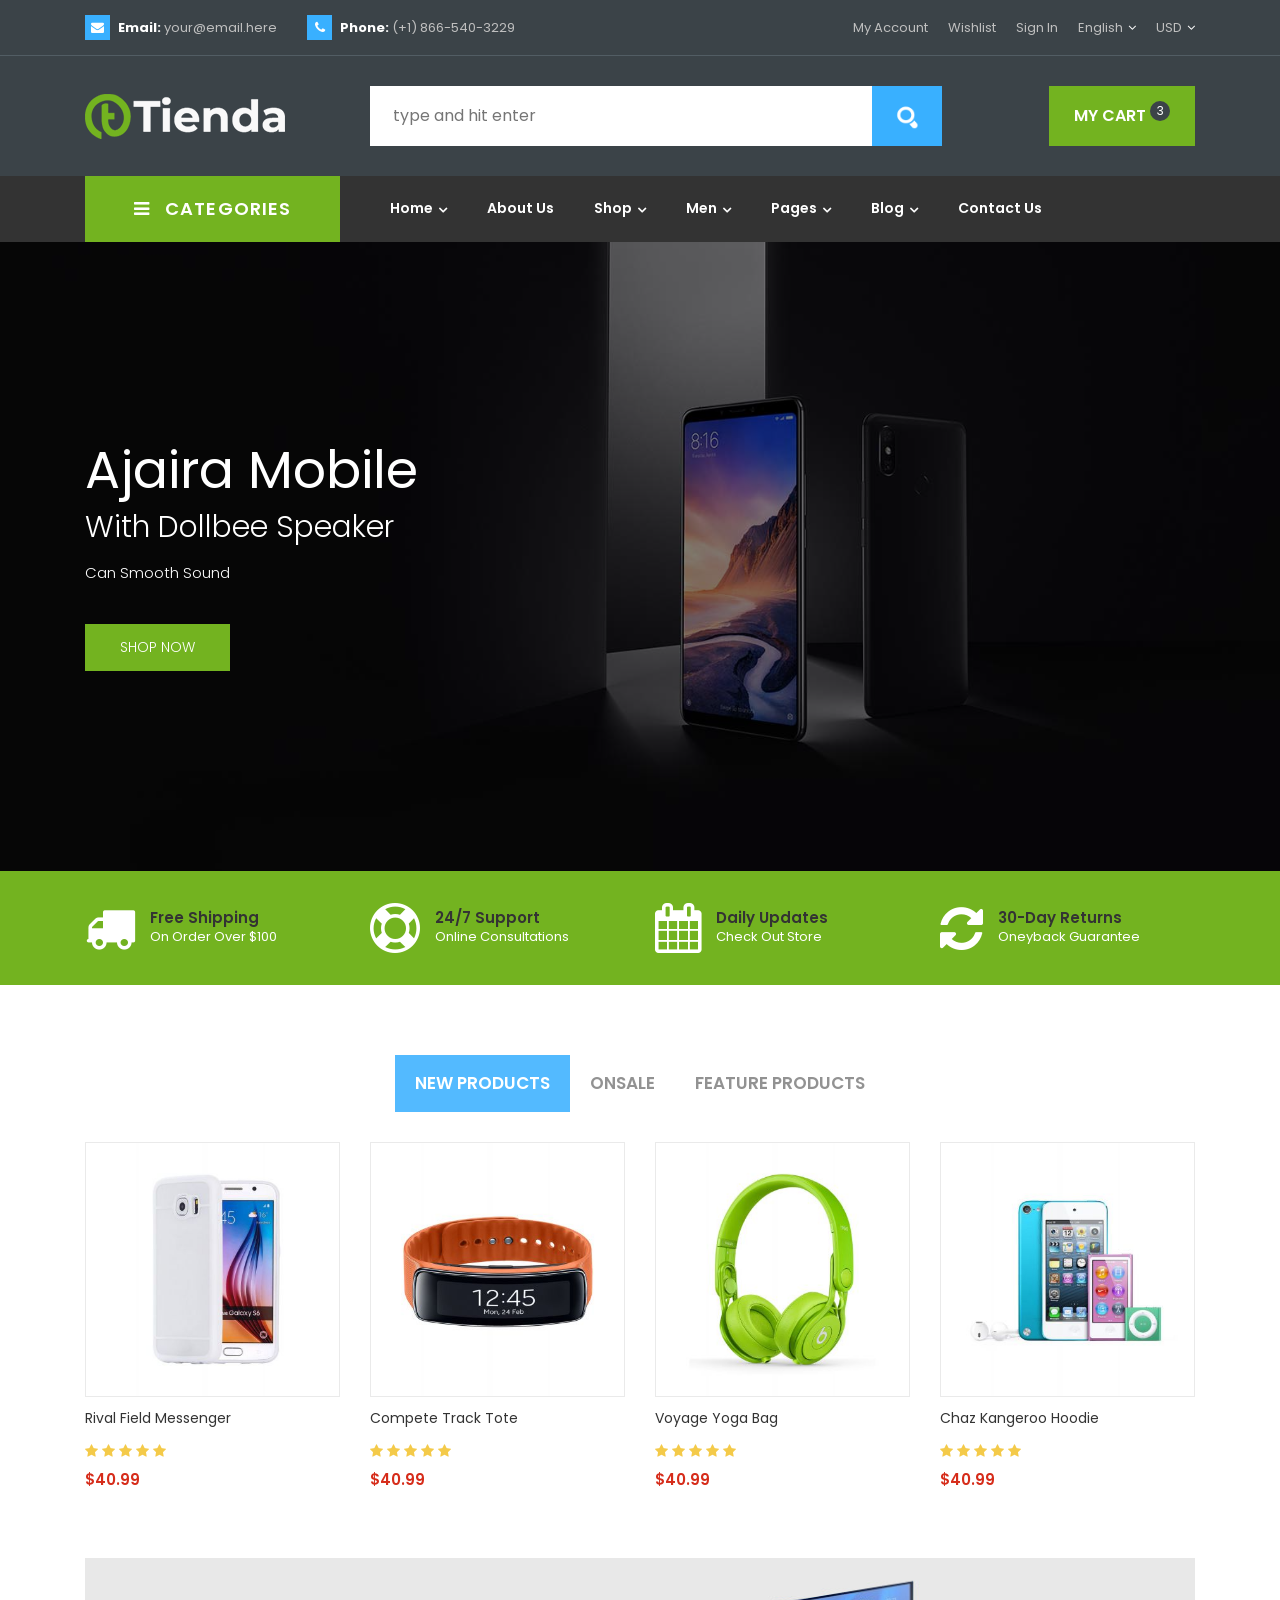
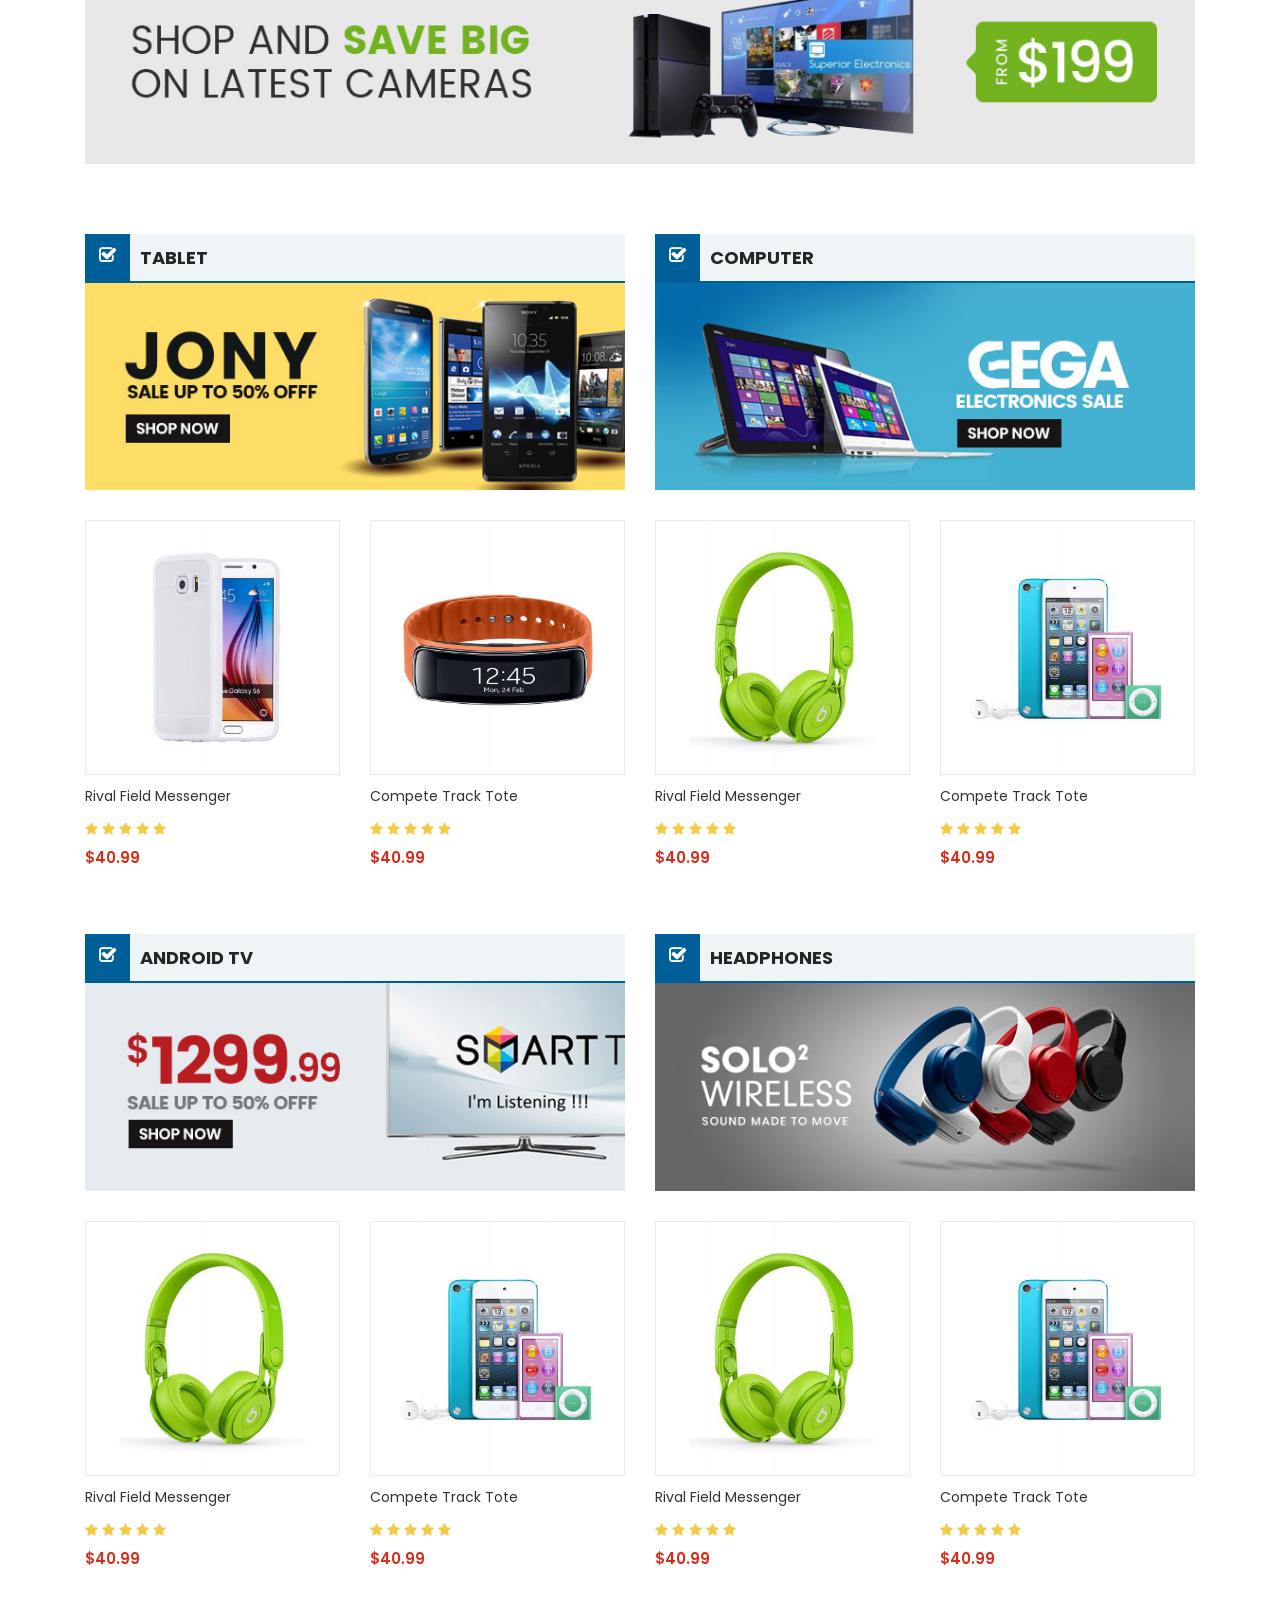
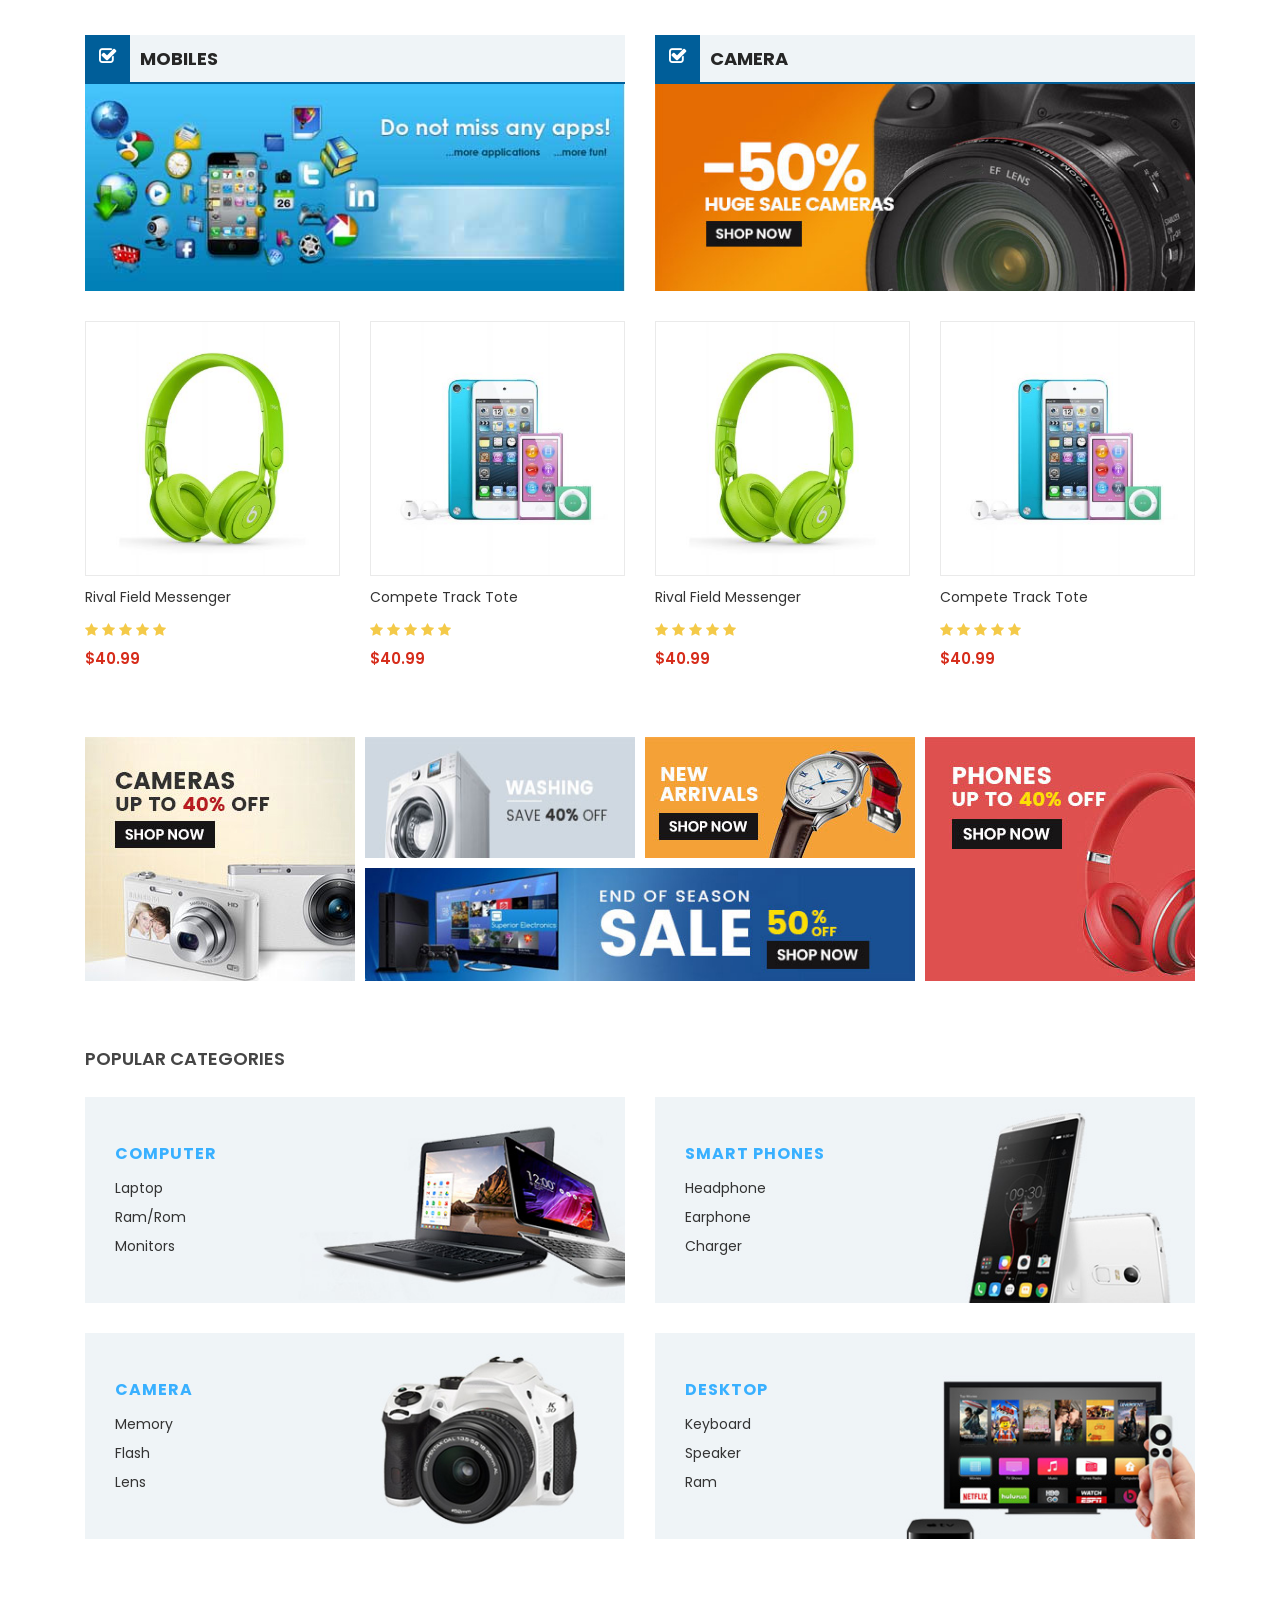
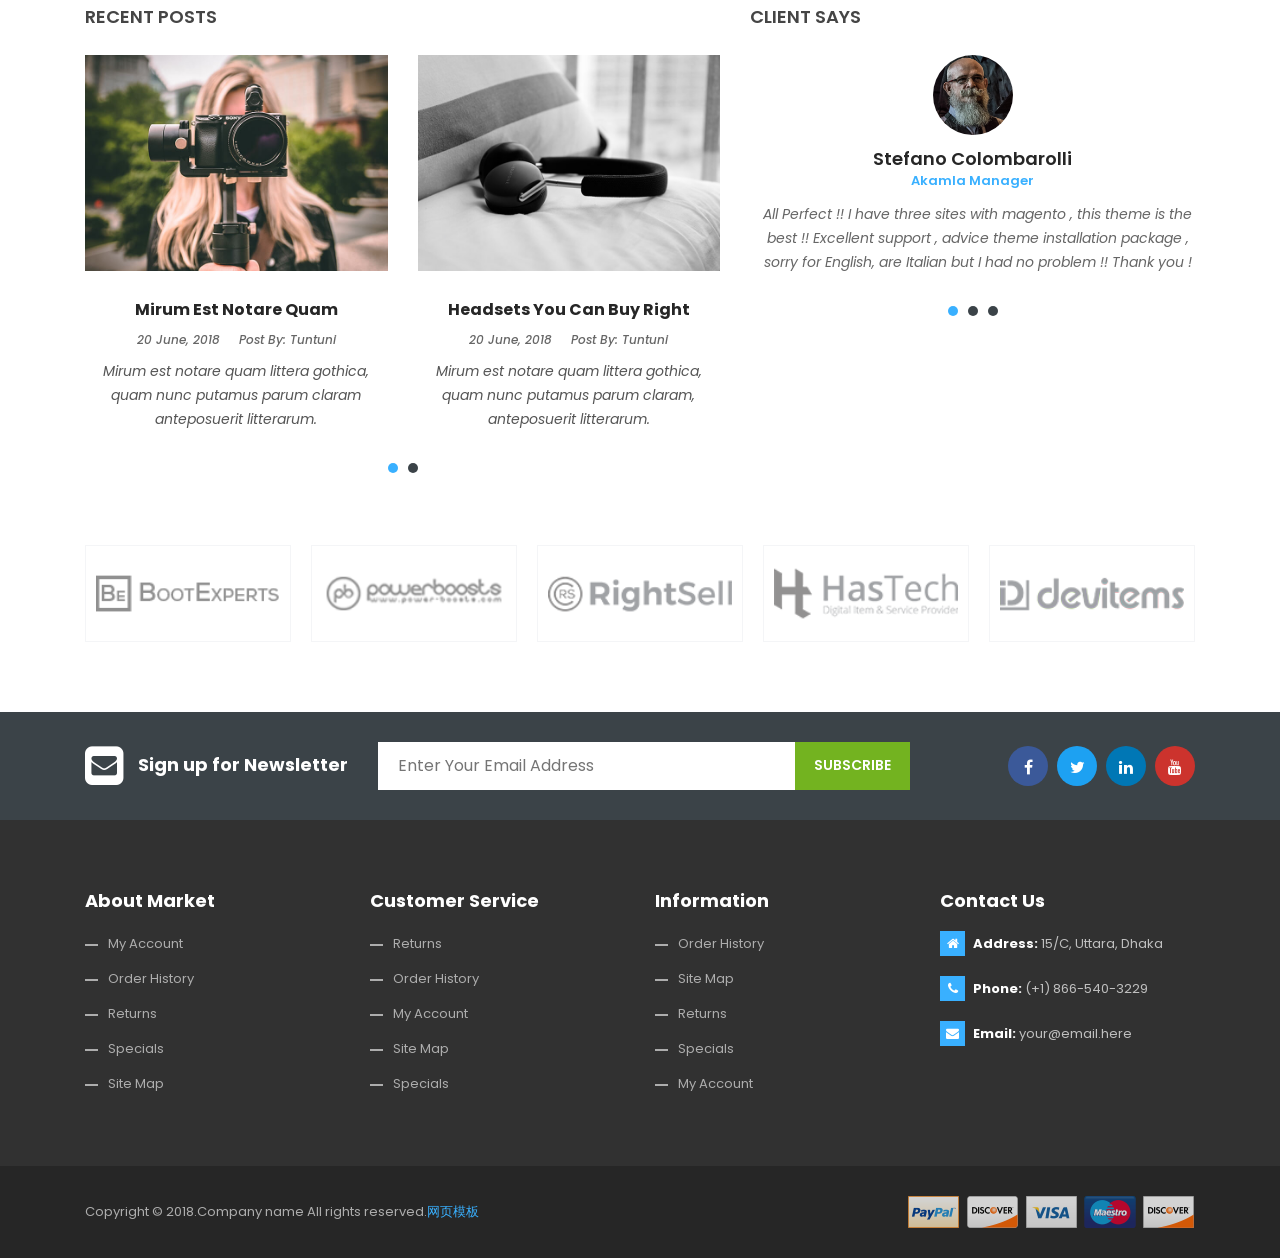
<file: html/index.html>
﻿<!DOCTYPE html>
<html class="no-js" lang="zxx">

<head>
    <meta charset="utf-8">
    <meta http-equiv="X-UA-Compatible" content="IE=edge">
    <meta name="viewport" content="width=device-width, initial-scale=1">
    <meta name="description" content="meta description">

    <title>Home</title>

    <!--=== Favicon ===-->
<link rel="shortcut icon" href="assets/img/favicon.ico" type="image/x-icon"/>

<!--== Google Fonts ==-->
<link href="https://fonts.googleapis.com/css?family=Poppins:300,400,400i,500,600,700" rel="stylesheet">

<!--=== Bootstrap CSS ===-->
<link href="assets/css/vendor/bootstrap.min.css" rel="stylesheet">
<!--=== Font-Awesome CSS ===-->
<link href="assets/css/vendor/font-awesome.css" rel="stylesheet">
<!--=== Plugins CSS ===-->
<link href="assets/css/plugins.css" rel="stylesheet">
<!--=== Helper CSS ===-->
<link href="assets/css/helper.min.css" rel="stylesheet">
<!--=== Main Style CSS ===-->
<link href="assets/css/style.css" rel="stylesheet">

<!-- Modernizer JS -->
<script src="assets/js/vendor/modernizr-2.8.3.min.js"></script>

    <!--[if lt IE 9]>
    <script src="http://oss.maxcdn.com/html5shiv/3.7.2/html5shiv.min.js"></script>
    <script src="http://oss.maxcdn.com/respond/1.4.2/respond.min.js"></script>
    <![endif]-->
</head>

<body>
 

<!--== Start Header Section ==-->
<header id="header-area">
    <!-- Start PreHeader Area -->
    <div class="preheader-area">
        <div class="container">
            <div class="row">
                <div class="col-md-5 col-lg-6">
                    <div class="preheader-contact-info d-flex align-items-center justify-content-between justify-content-md-start">
                        <div class="single-contact-info">
                            <span class="contact-icon">
                                <i class="fa fa-envelope"></i>
                            </span>
                            <a href="mailto:your@example.com" class="contact-text">
                                <strong>Email:</strong> your@email.here
                            </a>
                        </div>
                        <div class="single-contact-info">
                            <span class="contact-icon">
                                <i class="fa fa-phone"></i>
                            </span>
                            <a href="" class="contact-text">
                                <strong>Phone:</strong> (+1) 866-540-3229
                            </a>
                        </div>
                    </div>
                </div>

                <div class="col-md-7 col-lg-6 mt-xs-10">
                    <div class="site-setting-menu">
                        <ul class="nav justify-content-center justify-content-md-end">
                            <li><a href="my-account.html">My Account</a></li>
                            <li><a href="wishlist.html">Wishlist</a></li>
                            <li><a href="login-register.html">Sign In</a></li>
                            <li class="switcher dropdown-show"><a href="#" class="arrow-toggle">English</a>
                                <ul class="dropdown-nav">
                                    <li><a href="#">Bengali</a></li>
                                    <li><a href="#">Chinese</a></li>
                                    <li><a href="#">Hindi</a></li>
                                    <li><a href="#">Urdu</a></li>
                                </ul>
                            </li>
                            <li class="switcher dropdown-show"><a href="#" class="arrow-toggle">USD</a>
                                <ul class="dropdown-nav">
                                    <li><a href="#">BDT</a></li>
                                    <li><a href="#">AUD</a></li>
                                    <li><a href="#">CAD</a></li>
                                </ul>
                            </li>
                        </ul>
                    </div>
                </div>
            </div>
        </div>
    </div>
    <!-- End PreHeader Area -->

    <!-- Start Header Middle Area -->
    <div class="header-middle-area">
        <div class="container">
            <div class="row">
                <!-- Logo Area Start -->
                <div class="col-4 col-md-2 col-xl-3 m-auto text-center text-lg-left">
                    <a href="index.html" class="logo-wrap d-block">
                        <img src="assets/img/logo.png" alt="Logo" class="img-fluid"/>
                    </a>
                </div>
                <!-- Logo Area End -->

                <!-- Search Box Area Start -->
                <div class="col-8 col-md-7 col- m-auto ">
                    <div class="search-box-wrap">
                        <form class="search-form d-flex" action="#" method="get">
                            <input type="search" name="search" placeholder="type and hit enter"/>
                            <button class="btn btn-search"><img src="assets/img/icons/icon-search.png"
                                                                alt="Search Icon"/>
                            </button>
                        </form>
                    </div>
                </div>
                <!-- Search Box Area End -->

                <!-- Mini Cart Area Start -->
                <div class="col-12 col-md-3 col-xl-2 m-auto text-center text-lg-right mt-xs-15">
                    <div class="minicart-wrapper">
                        <button class="btn btn-minicart">My Cart <sup class="cart-count">3</sup></button>
                        <div class="minicart-content">
                            <div class="mini-cart-body">
                                <!-- Single Cart Item Start -->
                                <div class="single-cart-item d-flex">
                                    <figure class="product-thumb">
                                        <a href="single-product.html"><img src="assets/img/product-1.jpg"
                                                                           alt="Products"/></a>
                                    </figure>

                                    <div class="product-details">
                                        <h2><a href="single-product.html">Sprite Yoga Companion</a></h2>
                                        <div class="cal d-flex align-items-center">
                                            <span class="quantity">3</span>
                                            <span class="multiplication">X</span>
                                            <span class="price">$77.00</span>
                                        </div>
                                    </div>
                                    <a href="#" class="remove-icon"><i class="fa fa-trash-o"></i></a>
                                </div>
                                <!-- Single Cart Item End -->

                                <!-- Single Cart Item Start -->
                                <div class="single-cart-item d-flex">
                                    <figure class="product-thumb">
                                        <a href="single-product.html"><img src="assets/img/product-2.jpg"
                                                                           alt="Products"/></a>
                                    </figure>
                                    <div class="product-details">
                                        <h2><a href="single-product.html">Yoga Companion Kit</a></h2>
                                        <div class="cal d-flex align-items-center">
                                            <span class="quantity">2</span>
                                            <span class="multiplication">X</span>
                                            <span class="price">$6.00</span>
                                        </div>
                                    </div>
                                    <a href="#" class="remove-icon"><i class="fa fa-trash-o"></i></a>
                                </div>
                                <!-- Single Cart Item End -->

                                <!-- Single Cart Item Start -->
                                <div class="single-cart-item d-flex">
                                    <figure class="product-thumb">
                                        <a href="single-product.html"><img src="assets/img/product-3.jpg"
                                                                           alt="Products"/></a>
                                    </figure>
                                    <div class="product-details">
                                        <h2><a href="#">Sprite Yoga Companion Kit</a></h2>
                                        <div class="cal d-flex align-items-center">
                                            <span class="quantity">1</span>
                                            <span class="multiplication">X</span>
                                            <span class="price">$116.00</span>
                                        </div>
                                    </div>
                                    <a href="single-product.html" class="remove-icon"><i class="fa fa-trash-o"></i></a>
                                </div>
                                <!-- Single Cart Item End -->
                            </div>
                            <div class="mini-cart-footer">
                                <a href="checkout.html" class="btn">Checkout</a>
                            </div>
                        </div>
                    </div>
                </div>
                <!-- Mini Cart Area End -->
            </div>
        </div>
    </div>
    <!-- End Header Middle Area -->

    <!-- Start Main Menu Area -->
    <div class="navigation-area" id="fixheader">
        <div class="container">
            <div class="row">
                <!-- Categories List Start -->
                <div class="col-10 col-lg-3">
                    <div class="categories-list-wrap">
                        <button class="btn btn-category d-none d-lg-inline-block"><i class="fa fa-bars"></i> Categories
                        </button>
                        <ul class="category-list-menu">
                            <li class="category-item-parent dropdown-show">
                                <a href="#" class="category-item arrow-toggle">
                                    <img src="assets/img/icons/desktop.png" alt="Computer"/>
                                    <span>Computer</span>
                                </a>
                                <ul class="mega-menu-wrap dropdown-nav">
                                    <li class="mega-menu-item"><a href="#" class="mega-item-title">Laptop</a>
                                        <ul>
                                            <li><a href="#">Has Laptop Price</a></li>
                                            <li><a href="#">Has Laptop Ram</a></li>
                                            <li><a href="#">Has Laptop Rom</a></li>
                                            <li><a href="#">Has Laptop SSD</a></li>
                                        </ul>
                                    </li>

                                    <li class="mega-menu-item"><a href="#" class="mega-item-title">Desktop</a>
                                        <ul>
                                            <li><a href="#">Has Laptop Price</a></li>
                                            <li><a href="#">Has Laptop Ram</a></li>
                                            <li><a href="#">Has Laptop Rom</a></li>
                                            <li><a href="#">Has Laptop SSD</a></li>
                                        </ul>
                                    </li>

                                    <li class="mega-menu-item"><a href="#" class="mega-item-title">Notebook</a>
                                        <ul>
                                            <li><a href="#">Has Laptop Price</a></li>
                                            <li><a href="#">Has Laptop Ram</a></li>
                                            <li><a href="#">Has Laptop Rom</a></li>
                                            <li><a href="#">Has Laptop SSD</a></li>
                                        </ul>
                                    </li>
                                </ul>
                            </li>

                            <li class="category-item-parent dropdown-show">
                                <a href="#" class="category-item arrow-toggle">
                                    <img src="assets/img/icons/mobile.png" alt="Mobile"/>
                                    <span>Mobile</span>
                                </a>
                                <ul class="mega-menu-wrap dropdown-nav">
                                    <li class="mega-menu-item"><a href="#" class="mega-item-title">Sumsang</a>
                                        <ul>
                                            <li><a href="#">Sumsang S6</a></li>
                                            <li><a href="#">Sumsang S7</a></li>
                                            <li><a href="#">Sumsang Prime</a></li>
                                            <li><a href="#">Sumsang A6</a></li>
                                        </ul>
                                    </li>

                                    <li class="mega-menu-item"><a href="#" class="mega-item-title">Ziaomi</a>
                                        <ul>
                                            <li><a href="#">Ziaomi A2 Pro</a></li>
                                            <li><a href="#">Ziaomi MIX 2</a></li>
                                            <li><a href="#">Ziaomi F1</a></li>
                                            <li><a href="#">Ziaomi Prime</a></li>
                                        </ul>
                                    </li>

                                    <li class="mega-menu-item"><a href="#" class="mega-item-title">Jamila</a>
                                        <ul>
                                            <li><a href="#">Jamila G100</a></li>
                                            <li><a href="#">Jamila i120</a></li>
                                            <li><a href="#">Jamila i15</a></li>
                                            <li><a href="#">Jamila L62</a></li>
                                        </ul>
                                    </li>

                                    <li class="mega-menu-item"><a href="#" class="mega-item-title">Nakoa</a>
                                        <ul>
                                            <li><a href="#">Nakoa Lamia 820</a></li>
                                            <li><a href="#">Nakoa 888 Pro</a></li>
                                            <li><a href="#">Nakoa 81 Sirocco</a></li>
                                            <li><a href="#">Nakoa Lamia 1520</a></li>
                                        </ul>
                                    </li>
                                </ul>
                            </li>
                            <li class="category-item-parent">
                                <a href="#" class="category-item">
                                    <img src="assets/img/icons/camera.png" alt="Camera"/>
                                    <span>Camera</span>
                                </a>
                            </li>
                            <li class="category-item-parent">
                                <a href="#" class="category-item">
                                    <img src="assets/img/icons/fan.png" alt="Camera"/>
                                    <span>Electronics</span>
                                </a>
                            </li>
                            <li class="category-item-parent">
                                <a href="#" class="category-item">
                                    <img src="assets/img/icons/games.png" alt="Camera"/>
                                    <span>Gaming</span>
                                </a>
                            </li>
                            <li class="category-item-parent">
                                <a href="#" class="category-item">
                                    <img src="assets/img/icons/tv.png" alt="Camera"/>
                                    <span>Entertainment</span>
                                </a>
                            </li>
                            <li class="category-item-parent">
                                <a href="#" class="category-item">
                                    <img src="assets/img/icons/desktop.png" alt="Computer"/>
                                    <span>Computer</span>
                                </a>
                            </li>
                            <li class="category-item-parent hidden">
                                <a href="#" class="category-item">
                                    <img src="assets/img/icons/mobile.png" alt="Mobile"/>
                                    <span>Mobile</span>
                                </a>
                            </li>
                            <li class="category-item-parent hidden">
                                <a href="#" class="category-item">
                                    <img src="assets/img/icons/camera.png" alt="Camera"/>
                                    <span>Camera</span>
                                </a>
                            </li>
                            <li class="category-item-parent hidden">
                                <a href="#" class="category-item">
                                    <img src="assets/img/icons/fan.png" alt="Camera"/>
                                    <span>Electronics</span>
                                </a>
                            </li>
                            <li class="category-item-parent hidden">
                                <a href="#" class="category-item">
                                    <img src="assets/img/icons/games.png" alt="Camera"/>
                                    <span>Gaming</span>
                                </a>
                            </li>
                            <li class="category-item-parent">
                                <a href="#" class="category-item btn-more">More Categories</a>
                            </li>
                        </ul>
                    </div>
                </div>
                <!-- Categories List End -->

                <!-- Main Menu Start -->
                <div class="col-2 col-lg-9 d-none d-lg-block">
                    <div class="main-menu-wrap">
                        <nav class="mainmenu">
    <ul class="main-navbar clearfix">
        <li class="dropdown-show"><a href="index.html" class="arrow-toggle">Home</a>
            <ul class="dropdown-nav sub-dropdown">
                <li><a href="index.html">Home Layout 1</a></li>
                <li><a href="index2.html">Home Layout 2</a></li>
                <li><a href="index3.html">Home Layout 3</a></li>
                <li><a href="index4.html">Home Layout 4</a></li>
            </ul>
        </li>
        <li><a href="about.html">About Us</a></li>
        <li class="dropdown-show"><a href="#" class="arrow-toggle">Shop</a>
            <ul class="mega-menu-wrap dropdown-nav">
                <li class="mega-menu-item"><a href="shop.html" class="mega-item-title">Shop PageLayout</a>
                    <ul>
                        <li><a href="shop-3-grid.html">Shop 3 Column</a></li>
                        <li><a href="shop-4-grid.html">Shop 4 Column</a></li>
                        <li><a href="shop.html">Shop Left Sidebar</a></li>
                        <li><a href="shop-list.html">Shop Lsiting View</a></li>
                        <li><a href="shop-right-sidebar.html">Shop Right Sidebar</a></li>
                        <li><a href="shop-list-left-sidebar.html">Shop Lsit left Sidebar</a></li>
                        <li><a href="shop-list-right-sidebar.html">Shop Lsit Right Sidebar</a></li>
                    </ul>
                </li>

                <li class="mega-menu-item"><a href="single-product.html" class="mega-item-title">Single
                    Products Style</a>
                    <ul>
                        <li><a href="single-product-carousel.html">Single Product Carousel</a></li>
                        <li><a href="single-product-sticky-left.html">Single Product Sticky Left</a></li>
                        <li><a href="single-product-sticky-right.html">Single Product Sticky Right</a></li>
                        <li><a href="single-product-gallery-left.html">Single Product Gallery Left</a></li>
                        <li><a href="single-product-gallery-right.html">Single Product Gallery Right</a></li>
                        <li><a href="single-product-tab-style-top.html">Single Product Tab Style Top</a></li>
                        <li><a href="single-product-tab-style-left.html">Single Product Tab Style Left</a></li>
                        <li><a href="single-product-tab-style-right.html">Single Product Tab Style Right</a></li>
                    </ul>
                </li>

                <li class="mega-menu-item"><a href="single-product.html" class="mega-item-title">Single
                    Products</a>
                    <ul>
                        <li><a href="single-product.html">Single Product</a></li>
                        <li><a href="single-product-sale.html">Single Product Sale</a></li>
                        <li><a href="single-product-group.html">Single Product Group</a></li>
                        <li><a href="single-product-normal.html">Single Product Normal</a></li>
                        <li><a href="single-product-affiliate.html">Single Product Affiliate </a></li>
                    </ul>
                </li>
            </ul>
        </li>
        <li class="dropdown-show"><a href="#" class="arrow-toggle">Men</a>
            <ul class="mega-menu-wrap dropdown-nav">
                <li class="mega-menu-item"><a href="shop-list.html" class="mega-item-title">Shirt</a>
                    <ul>
                        <li><a href="shop.html">Tops & Tees</a></li>
                        <li><a href="shop.html">Polo Short Sleeve</a></li>
                        <li><a href="shop.html">Graphic T-Shirts</a></li>
                        <li><a href="shop.html">Jackets & Coats</a></li>
                        <li><a href="shop.html">Fashion Jackets</a></li>
                    </ul>
                </li>

                <li class="mega-menu-item"><a href="shop-list.html" class="mega-item-title">Jeans</a>
                    <ul>
                        <li><a href="shop.html">Crochet</a></li>
                        <li><a href="shop.html">Sleeveless</a></li>
                        <li><a href="shop.html">Stripes</a></li>
                        <li><a href="shop.html">Sweaters</a></li>
                        <li><a href="shop.html">Hoodies</a></li>
                    </ul>
                </li>

                <li class="mega-menu-item"><a href="shop-list.html"
                                              class="mega-item-title">Shoes</a>
                    <ul>
                        <li><a href="shop.html">Tops & Tees</a></li>
                        <li><a href="shop.html">Polo Short Sleeve</a></li>
                        <li><a href="shop.html">Graphic T-Shirts</a></li>
                        <li><a href="shop.html">Jackets & Coats</a></li>
                        <li><a href="shop.html">Fashion Jackets</a></li>
                    </ul>
                </li>

                <li class="mega-menu-item"><a href="shop-list.html"
                                              class="mega-item-title">Watches</a>
                    <ul>
                        <li><a href="shop.html">Crochet</a></li>
                        <li><a href="shop.html">Sleeveless</a></li>
                        <li><a href="shop.html">Stripes</a></li>
                        <li><a href="shop.html">Sweaters</a></li>
                        <li><a href="shop.html">Hoodies</a></li>
                    </ul>
                </li>
            </ul>
        </li>
        <li class="dropdown-show"><a href="#" class="arrow-toggle">Pages</a>
            <ul class="dropdown-nav">
                <li><a href="cart.html">Shopping Cart</a></li>
                <li><a href="checkout.html">Checkout</a></li>
                <li><a href="compare.html">Compare</a></li>
                <li><a href="wishlist.html">Wishlist</a></li>
                <li><a href="login-register.html">Login & Register</a></li>
                <li><a href="my-account.html">My Account</a></li>
                <li><a href="404.html">404 Error</a></li>
            </ul>
        </li>
        <li class="dropdown-show"><a href="#" class="arrow-toggle">Blog</a>
            <ul class="dropdown-nav">
                <li><a href="blog.html">Blog Left Sidebar</a></li>
                <li><a href="blog-right-sidebar.html">Blog Right Sidebar</a></li>
                <li><a href="blog-grid.html">Blog Grid Layout</a></li>
                <li><a href="single-blog.html">Single Blog</a></li>
                <li><a href="single-blog-right-sidebar.html">Single Blog Right Sidebar</a></li>
            </ul>
        </li>
        <li><a href="contact.html">Contact Us</a></li>
    </ul>
</nav>
                    </div>
                </div>
                <!-- Main Menu End -->
            </div>
        </div>
    </div>
    <!-- End Main Menu Area -->
</header>
<!--== End Header Section ==-->

<!--== Start Slider Area ==-->
<div class="slider-area-wrap">
    <div class="home-slider-carousel owl-carousel">
        <div class="single-slide-item">
            <div class="container">
                <div class="row">
                    <div class="col-lg-12">
                        <div class="slider-text">
                            <h2>Canvas Gear</h2>
                            <h3>With Dual Front Camera</h3>
                            <h4>Can Smooth Beautiful Images</h4>
                            <a href="single-product-carousel.html" class="btn">Shop Now</a>
                        </div>
                    </div>
                </div>
            </div>
        </div>

        <div class="single-slide-item slide-item_2">
            <div class="container">
                <div class="row">
                    <div class="col-lg-12">
                        <div class="slider-text">
                            <h2>Ajaira Mobile</h2>
                            <h3>With Dollbee Speaker</h3>
                            <h4>Can Smooth Sound</h4>
                            <a href="single-product-carousel.html" class="btn">Shop Now</a>
                        </div>
                    </div>
                </div>
            </div>
        </div>

        <div class="single-slide-item slide-item_3">
            <div class="container">
                <div class="row">
                    <div class="col-lg-12">
                        <div class="slider-text">
                            <h2>HasMobile</h2>
                            <h3>With Dual Front Camera</h3>
                            <h4>Can Smooth Beautiful Images</h4>
                            <a href="single-product-carousel.html" class="btn">Shop Now</a>
                        </div>
                    </div>
                </div>
            </div>
        </div>
    </div>
</div>
<!--== End Slider Area ==-->

<!--== Start Call To Action ==-->
<section id="call-to-action">
    <div class="container">
        <div class="call-to-action-content">
            <div class="row">
                <!-- Single Call to Action Start -->
                <div class="col-lg-3 col-sm-6 m-auto">
                    <div class="single-action-item d-flex align-items-center">
                        <div class="call-action-icon">
                            <i class="fa fa-truck"></i>
                        </div>
                        <div class="call-action-info">
                            <h4>Free Shipping</h4>
                            <p>on order over $100</p>
                        </div>
                    </div>
                </div>
                <!-- Single Call to Action End -->

                <!-- Single Call to Action Start -->
                <div class="col-lg-3 col-sm-6">
                    <div class="single-action-item d-flex align-items-center">
                        <div class="call-action-icon">
                            <i class="fa fa-support"></i>
                        </div>
                        <div class="call-action-info">
                            <h4>24/7 Support</h4>
                            <p>Online consultations</p>
                        </div>
                    </div>
                </div>
                <!-- Single Call to Action End -->

                <!-- Single Call to Action Start -->
                <div class="col-lg-3 col-sm-6">
                    <div class="single-action-item d-flex align-items-center">
                        <div class="call-action-icon">
                            <i class="fa fa-calendar"></i>
                        </div>
                        <div class="call-action-info">
                            <h4>Daily updates</h4>
                            <p>Check out store</p>
                        </div>
                    </div>
                </div>
                <!-- Single Call to Action End -->

                <!-- Single Call to Action Start -->
                <div class="col-lg-3 col-sm-6">
                    <div class="single-action-item d-flex align-items-center">
                        <div class="call-action-icon">
                            <i class="fa fa-refresh"></i>
                        </div>
                        <div class="call-action-info">
                            <h4>30-day Returns</h4>
                            <p>oneyback guarantee</p>
                        </div>
                    </div>
                </div>
                <!-- Single Call to Action End -->
            </div>
        </div>
    </div>
</section>
<!--== End Call To Action ==-->

<!--== Start Products  Area ==-->
<div id="product-area-wrapper">
    <div class="container">
        <div class="row">
            <div class="col-lg-12">
                <div class="product-content-wrap">
                    <!-- Product Tab Menu Start -->
                    <nav class="product-teb-menu">
                        <ul class="nav justify-content-center" role="tablist">
                            <li><a class="active" href="#new-products" id="new-product-tab" data-toggle="tab">New
                                Products</a></li>
                            <li><a href="#sale-products" id="sale-product-tab" data-toggle="tab">OnSale</a></li>
                            <li><a href="#feature-products" id="feature-product-tab" data-toggle="tab">Feature
                                Products</a></li>
                        </ul>
                    </nav>
                    <!-- Product Tab Menu End -->

                    <!-- Product Tab Content Start -->
                    <div class="tab-content" id="productContent">
                        <div class="tab-pane fade show active" id="new-products" role="tabpanel">
                            <div class="products-wrapper">
                                <div class="product-carousel owl-carousel">
                                    <!-- Single Product Start -->
                                    <div class="single-product-item">
                                        <figure class="product-thumb">
                                            <a href="single-product.html"><img src="assets/img/product-1.jpg"
                                                                               alt="Product"></a>
                                            <a href="#" class="btn btn-round btn-cart" title="Quick View"
                                               data-toggle="modal" data-target="#quickView"><i
                                                    class="fa fa-eye"></i></a>
                                        </figure>
                                        <div class="product-details">
                                            <h2 class="product-title"><a href="single-product.html">Rival Field
                                                Messenger</a></h2>
                                            <div class="rating">
                                                <i class="fa fa-star"></i>
                                                <i class="fa fa-star"></i>
                                                <i class="fa fa-star"></i>
                                                <i class="fa fa-star"></i>
                                                <i class="fa fa-star"></i>
                                            </div>
                                            <span class="product-price">$40.99</span>

                                            <div class="product-meta">
                                                <a href="#" class="btn btn-round btn-cart" title="Add to Cart"><i
                                                        class="fa fa-shopping-cart"></i></a>
                                                <a href="wishlist.html" class="btn btn-round btn-cart"
                                                   title="Add to Wishlist"><i class="fa fa-heart"></i></a>
                                                <a href="compare.html" class="btn btn-round btn-cart"
                                                   title="Add to Compare"><i class="fa fa-exchange"></i></a>
                                            </div>
                                        </div>
                                    </div>
                                    <!-- Single Product End -->

                                    <!-- Single Product Start -->
                                    <div class="single-product-item">
                                        <figure class="product-thumb">
                                            <a href="single-product.html"><img src="assets/img/product-2.jpg"
                                                                               alt="Product"></a>
                                            <a href="#" class="btn btn-round btn-cart" title="Quick View"
                                               data-toggle="modal" data-target="#quickView"><i
                                                    class="fa fa-eye"></i></a>
                                        </figure>
                                        <div class="product-details">
                                            <h2 class="product-title"><a href="single-product.html">Compete Track
                                                Tote</a></h2>
                                            <div class="rating">
                                                <i class="fa fa-star"></i>
                                                <i class="fa fa-star"></i>
                                                <i class="fa fa-star"></i>
                                                <i class="fa fa-star"></i>
                                                <i class="fa fa-star"></i>
                                            </div>
                                            <span class="product-price">$40.99</span>

                                            <div class="product-meta">
                                                <a href="#" class="btn btn-round btn-cart" title="Add to Cart"><i
                                                        class="fa fa-shopping-cart"></i></a>
                                                <a href="wishlist.html" class="btn btn-round btn-cart"
                                                   title="Add to Wishlist"><i class="fa fa-heart"></i></a>
                                                <a href="compare.html" class="btn btn-round btn-cart"
                                                   title="Add to Compare"><i class="fa fa-exchange"></i></a>
                                            </div>
                                        </div>
                                    </div>
                                    <!-- Single Product End -->

                                    <!-- Single Product Start -->
                                    <div class="single-product-item">
                                        <figure class="product-thumb">
                                            <a href="single-product.html"><img src="assets/img/product-3.jpg"
                                                                               alt="Product"></a>
                                            <a href="#" class="btn btn-round btn-cart" title="Quick View"
                                               data-toggle="modal" data-target="#quickView"><i
                                                    class="fa fa-eye"></i></a>
                                        </figure>
                                        <div class="product-details">
                                            <h2 class="product-title"><a href="single-product.html">Voyage Yoga Bag</a>
                                            </h2>
                                            <div class="rating">
                                                <i class="fa fa-star"></i>
                                                <i class="fa fa-star"></i>
                                                <i class="fa fa-star"></i>
                                                <i class="fa fa-star"></i>
                                                <i class="fa fa-star"></i>
                                            </div>
                                            <span class="product-price">$40.99</span>

                                            <div class="product-meta">
                                                <a href="#" class="btn btn-round btn-cart" title="Add to Cart"><i
                                                        class="fa fa-shopping-cart"></i></a>
                                                <a href="wishlist.html" class="btn btn-round btn-cart"
                                                   title="Add to Wishlist"><i class="fa fa-heart"></i></a>
                                                <a href="compare.html" class="btn btn-round btn-cart"
                                                   title="Add to Compare"><i class="fa fa-exchange"></i></a>
                                            </div>
                                        </div>
                                    </div>
                                    <!-- Single Product End -->

                                    <!-- Single Product Start -->
                                    <div class="single-product-item">
                                        <figure class="product-thumb">
                                            <a href="single-product.html"><img src="assets/img/product-4.jpg"
                                                                               alt="Product"></a>
                                            <a href="#" class="btn btn-round btn-cart" title="Quick View"
                                               data-toggle="modal" data-target="#quickView"><i
                                                    class="fa fa-eye"></i></a>
                                        </figure>
                                        <div class="product-details">
                                            <h2 class="product-title"><a href="single-product.html">Chaz Kangeroo
                                                Hoodie</a></h2>
                                            <div class="rating">
                                                <i class="fa fa-star"></i>
                                                <i class="fa fa-star"></i>
                                                <i class="fa fa-star"></i>
                                                <i class="fa fa-star"></i>
                                                <i class="fa fa-star"></i>
                                            </div>
                                            <span class="product-price">$40.99</span>

                                            <div class="product-meta">
                                                <a href="#" class="btn btn-round btn-cart" title="Add to Cart"><i
                                                        class="fa fa-shopping-cart"></i></a>
                                                <a href="wishlist.html" class="btn btn-round btn-cart"
                                                   title="Add to Wishlist"><i class="fa fa-heart"></i></a>
                                                <a href="compare.html" class="btn btn-round btn-cart"
                                                   title="Add to Compare"><i class="fa fa-exchange"></i></a>
                                            </div>
                                        </div>
                                    </div>
                                    <!-- Single Product End -->

                                    <!-- Single Product Start -->
                                    <div class="single-product-item">
                                        <figure class="product-thumb">
                                            <a href="single-product.html"><img src="assets/img/product-5.jpg"
                                                                               alt="Product"></a>
                                            <a href="#" class="btn btn-round btn-cart" title="Quick View"
                                               data-toggle="modal" data-target="#quickView"><i
                                                    class="fa fa-eye"></i></a>
                                        </figure>
                                        <div class="product-details">
                                            <h2 class="product-title"><a href="single-product.html">Endeavor Daytrip
                                                Backpack</a></h2>
                                            <div class="rating">
                                                <i class="fa fa-star"></i>
                                                <i class="fa fa-star"></i>
                                                <i class="fa fa-star"></i>
                                                <i class="fa fa-star"></i>
                                                <i class="fa fa-star"></i>
                                            </div>
                                            <span class="product-price">$40.99</span>

                                            <div class="product-meta">
                                                <a href="#" class="btn btn-round btn-cart" title="Add to Cart"><i
                                                        class="fa fa-shopping-cart"></i></a>
                                                <a href="wishlist.html" class="btn btn-round btn-cart"
                                                   title="Add to Wishlist"><i class="fa fa-heart"></i></a>
                                                <a href="compare.html" class="btn btn-round btn-cart"
                                                   title="Add to Compare"><i class="fa fa-exchange"></i></a>
                                            </div>
                                        </div>
                                    </div>
                                    <!-- Single Product End -->
                                </div>
                            </div>
                        </div>

                        <div class="tab-pane fade" id="sale-products" role="tabpanel">
                            <div class="products-wrapper">
                                <div class="product-carousel owl-carousel">
                                    <!-- Single Product Start -->
                                    <div class="single-product-item">
                                        <figure class="product-thumb">
                                            <a href="single-product.html"><img src="assets/img/product-1.jpg"
                                                                               alt="Product"></a>
                                        </figure>
                                        <div class="product-details">
                                            <h2 class="product-title"><a href="single-product.html">Rival Field
                                                Messenger</a></h2>
                                            <div class="rating">
                                                <i class="fa fa-star"></i>
                                                <i class="fa fa-star"></i>
                                                <i class="fa fa-star"></i>
                                                <i class="fa fa-star"></i>
                                                <i class="fa fa-star"></i>
                                            </div>
                                            <div class="price-box d-flex">
                                                <span class="product-price">$20.99</span>
                                                <del class="product-price sale">$40.99</del>
                                            </div>

                                            <div class="product-meta">
                                                <a href="#" class="btn btn-round btn-cart" title="Add to Cart"><i
                                                        class="fa fa-shopping-cart"></i></a>
                                                <a href="wishlist.html" class="btn btn-round btn-cart"
                                                   title="Add to Wishlist"><i class="fa fa-heart"></i></a>
                                                <a href="compare.html" class="btn btn-round btn-cart"
                                                   title="Add to Compare"><i class="fa fa-exchange"></i></a>
                                            </div>
                                        </div>
                                    </div>
                                    <!-- Single Product End -->

                                    <!-- Single Product Start -->
                                    <div class="single-product-item">
                                        <figure class="product-thumb">
                                            <a href="single-product.html"><img src="assets/img/product-2.jpg"
                                                                               alt="Product"></a>
                                        </figure>
                                        <div class="product-details">
                                            <h2 class="product-title"><a href="single-product.html">Compete Track
                                                Tote</a></h2>
                                            <div class="rating">
                                                <i class="fa fa-star"></i>
                                                <i class="fa fa-star"></i>
                                                <i class="fa fa-star"></i>
                                                <i class="fa fa-star"></i>
                                                <i class="fa fa-star"></i>
                                            </div>
                                            <div class="price-box d-flex">
                                                <span class="product-price">$33.99</span>
                                                <del class="product-price sale">$44.99</del>
                                            </div>

                                            <div class="product-meta">
                                                <a href="#" class="btn btn-round btn-cart" title="Add to Cart"><i
                                                        class="fa fa-shopping-cart"></i></a>
                                                <a href="wishlist.html" class="btn btn-round btn-cart"
                                                   title="Add to Wishlist"><i class="fa fa-heart"></i></a>
                                                <a href="compare.html" class="btn btn-round btn-cart"
                                                   title="Add to Compare"><i class="fa fa-exchange"></i></a>
                                            </div>
                                        </div>
                                    </div>
                                    <!-- Single Product End -->

                                    <!-- Single Product Start -->
                                    <div class="single-product-item">
                                        <figure class="product-thumb">
                                            <a href="single-product.html"><img src="assets/img/product-3.jpg"
                                                                               alt="Product"></a>
                                        </figure>
                                        <div class="product-details">
                                            <h2 class="product-title"><a href="single-product.html">Voyage Yoga Bag</a>
                                            </h2>
                                            <div class="rating">
                                                <i class="fa fa-star"></i>
                                                <i class="fa fa-star"></i>
                                                <i class="fa fa-star"></i>
                                                <i class="fa fa-star"></i>
                                                <i class="fa fa-star"></i>
                                            </div>
                                            <div class="price-box d-flex">
                                                <span class="product-price">77.99</span>
                                                <del class="product-price sale">55.99</del>
                                            </div>

                                            <div class="product-meta">
                                                <a href="#" class="btn btn-round btn-cart" title="Add to Cart"><i
                                                        class="fa fa-shopping-cart"></i></a>
                                                <a href="wishlist.html" class="btn btn-round btn-cart"
                                                   title="Add to Wishlist"><i class="fa fa-heart"></i></a>
                                                <a href="compare.html" class="btn btn-round btn-cart"
                                                   title="Add to Compare"><i class="fa fa-exchange"></i></a>
                                            </div>
                                        </div>
                                    </div>
                                    <!-- Single Product End -->

                                    <!-- Single Product Start -->
                                    <div class="single-product-item">
                                        <figure class="product-thumb">
                                            <a href="single-product.html"><img src="assets/img/product-4.jpg"
                                                                               alt="Product"></a>
                                        </figure>
                                        <div class="product-details">
                                            <h2 class="product-title"><a href="single-product.html">Chaz Kangeroo
                                                Hoodie</a></h2>
                                            <div class="rating">
                                                <i class="fa fa-star"></i>
                                                <i class="fa fa-star"></i>
                                                <i class="fa fa-star"></i>
                                                <i class="fa fa-star"></i>
                                                <i class="fa fa-star"></i>
                                            </div>
                                            <span class="product-price">$40.99</span>

                                            <div class="product-meta">
                                                <a href="#" class="btn btn-round btn-cart" title="Add to Cart"><i
                                                        class="fa fa-shopping-cart"></i></a>
                                                <a href="wishlist.html" class="btn btn-round btn-cart"
                                                   title="Add to Wishlist"><i class="fa fa-heart"></i></a>
                                                <a href="compare.html" class="btn btn-round btn-cart"
                                                   title="Add to Compare"><i class="fa fa-exchange"></i></a>
                                            </div>
                                        </div>
                                    </div>
                                    <!-- Single Product End -->

                                    <!-- Single Product Start -->
                                    <div class="single-product-item">
                                        <figure class="product-thumb">
                                            <a href="single-product.html"><img src="assets/img/product-5.jpg"
                                                                               alt="Product"></a>
                                        </figure>
                                        <div class="product-details">
                                            <h2 class="product-title"><a href="single-product.html">Endeavor Daytrip
                                                Backpack</a></h2>
                                            <div class="rating">
                                                <i class="fa fa-star"></i>
                                                <i class="fa fa-star"></i>
                                                <i class="fa fa-star"></i>
                                                <i class="fa fa-star"></i>
                                                <i class="fa fa-star"></i>
                                            </div>
                                            <div class="price-box d-flex">
                                                <span class="product-price">$88.99</span>
                                                <del class="product-price sale">$99.99</del>
                                            </div>

                                            <div class="product-meta">
                                                <a href="#" class="btn btn-round btn-cart" title="Add to Cart"><i
                                                        class="fa fa-shopping-cart"></i></a>
                                                <a href="wishlist.html" class="btn btn-round btn-cart"
                                                   title="Add to Wishlist"><i class="fa fa-heart"></i></a>
                                                <a href="compare.html" class="btn btn-round btn-cart"
                                                   title="Add to Compare"><i class="fa fa-exchange"></i></a>
                                            </div>
                                        </div>
                                    </div>
                                    <!-- Single Product End -->
                                </div>
                            </div>
                        </div>

                        <div class="tab-pane fade" id="feature-products" role="tabpanel">
                            <div class="products-wrapper">
                                <div class="product-carousel owl-carousel">
                                    <!-- Single Product Start -->
                                    <div class="single-product-item">
                                        <figure class="product-thumb">
                                            <a href="single-product.html"><img src="assets/img/product-1.jpg"
                                                                               alt="Product"></a>
                                        </figure>
                                        <div class="product-details">
                                            <h2 class="product-title"><a href="single-product.html">Rival Field
                                                Messenger</a></h2>
                                            <div class="rating">
                                                <i class="fa fa-star"></i>
                                                <i class="fa fa-star"></i>
                                                <i class="fa fa-star"></i>
                                                <i class="fa fa-star"></i>
                                                <i class="fa fa-star"></i>
                                            </div>
                                            <div class="price-box d-flex">
                                                <span class="product-price">$20.99</span>
                                                <del class="product-price sale">$40.99</del>
                                            </div>

                                            <div class="product-meta">
                                                <a href="#" class="btn btn-round btn-cart" title="Add to Cart"><i
                                                        class="fa fa-shopping-cart"></i></a>
                                                <a href="wishlist.html" class="btn btn-round btn-cart"
                                                   title="Add to Wishlist"><i class="fa fa-heart"></i></a>
                                                <a href="compare.html" class="btn btn-round btn-cart"
                                                   title="Add to Compare"><i class="fa fa-exchange"></i></a>
                                            </div>
                                        </div>
                                    </div>
                                    <!-- Single Product End -->

                                    <!-- Single Product Start -->
                                    <div class="single-product-item">
                                        <figure class="product-thumb">
                                            <a href="single-product.html"><img src="assets/img/product-2.jpg"
                                                                               alt="Product"></a>
                                        </figure>
                                        <div class="product-details">
                                            <h2 class="product-title"><a href="single-product.html">Compete Track
                                                Tote</a></h2>
                                            <div class="rating">
                                                <i class="fa fa-star"></i>
                                                <i class="fa fa-star"></i>
                                                <i class="fa fa-star"></i>
                                                <i class="fa fa-star"></i>
                                                <i class="fa fa-star"></i>
                                            </div>
                                            <div class="price-box d-flex">
                                                <span class="product-price">$33.99</span>
                                                <del class="product-price sale">$44.99</del>
                                            </div>

                                            <div class="product-meta">
                                                <a href="#" class="btn btn-round btn-cart" title="Add to Cart"><i
                                                        class="fa fa-shopping-cart"></i></a>
                                                <a href="wishlist.html" class="btn btn-round btn-cart"
                                                   title="Add to Wishlist"><i class="fa fa-heart"></i></a>
                                                <a href="compare.html" class="btn btn-round btn-cart"
                                                   title="Add to Compare"><i class="fa fa-exchange"></i></a>
                                            </div>
                                        </div>
                                    </div>
                                    <!-- Single Product End -->

                                    <!-- Single Product Start -->
                                    <div class="single-product-item">
                                        <figure class="product-thumb">
                                            <a href="single-product.html"><img src="assets/img/product-3.jpg"
                                                                               alt="Product"></a>
                                        </figure>
                                        <div class="product-details">
                                            <h2 class="product-title"><a href="single-product.html">Voyage Yoga Bag</a>
                                            </h2>
                                            <div class="rating">
                                                <i class="fa fa-star"></i>
                                                <i class="fa fa-star"></i>
                                                <i class="fa fa-star"></i>
                                                <i class="fa fa-star"></i>
                                                <i class="fa fa-star"></i>
                                            </div>
                                            <div class="price-box d-flex">
                                                <span class="product-price">77.99</span>
                                                <del class="product-price sale">55.99</del>
                                            </div>

                                            <div class="product-meta">
                                                <a href="#" class="btn btn-round btn-cart" title="Add to Cart"><i
                                                        class="fa fa-shopping-cart"></i></a>
                                                <a href="wishlist.html" class="btn btn-round btn-cart"
                                                   title="Add to Wishlist"><i class="fa fa-heart"></i></a>
                                                <a href="compare.html" class="btn btn-round btn-cart"
                                                   title="Add to Compare"><i class="fa fa-exchange"></i></a>
                                            </div>
                                        </div>
                                    </div>
                                    <!-- Single Product End -->

                                    <!-- Single Product Start -->
                                    <div class="single-product-item">
                                        <figure class="product-thumb">
                                            <a href="single-product.html"><img src="assets/img/product-4.jpg"
                                                                               alt="Product"></a>
                                        </figure>
                                        <div class="product-details">
                                            <h2 class="product-title"><a href="single-product.html">Chaz Kangeroo
                                                Hoodie</a></h2>
                                            <div class="rating">
                                                <i class="fa fa-star"></i>
                                                <i class="fa fa-star"></i>
                                                <i class="fa fa-star"></i>
                                                <i class="fa fa-star"></i>
                                                <i class="fa fa-star"></i>
                                            </div>
                                            <span class="product-price">$40.99</span>

                                            <div class="product-meta">
                                                <a href="#" class="btn btn-round btn-cart" title="Add to Cart"><i
                                                        class="fa fa-shopping-cart"></i></a>
                                                <a href="wishlist.html" class="btn btn-round btn-cart"
                                                   title="Add to Wishlist"><i class="fa fa-heart"></i></a>
                                                <a href="compare.html" class="btn btn-round btn-cart"
                                                   title="Add to Compare"><i class="fa fa-exchange"></i></a>
                                            </div>
                                        </div>
                                    </div>
                                    <!-- Single Product End -->

                                    <!-- Single Product Start -->
                                    <div class="single-product-item">
                                        <figure class="product-thumb">
                                            <a href="single-product.html"><img src="assets/img/product-5.jpg"
                                                                               alt="Product"></a>
                                        </figure>
                                        <div class="product-details">
                                            <h2 class="product-title"><a href="single-product.html">Endeavor Daytrip
                                                Backpack</a></h2>
                                            <div class="rating">
                                                <i class="fa fa-star"></i>
                                                <i class="fa fa-star"></i>
                                                <i class="fa fa-star"></i>
                                                <i class="fa fa-star"></i>
                                                <i class="fa fa-star"></i>
                                            </div>
                                            <div class="price-box d-flex">
                                                <span class="product-price">$88.99</span>
                                                <del class="product-price sale">$99.99</del>
                                            </div>

                                            <div class="product-meta">
                                                <a href="#" class="btn btn-round btn-cart" title="Add to Cart"><i
                                                        class="fa fa-shopping-cart"></i></a>
                                                <a href="wishlist.html" class="btn btn-round btn-cart"
                                                   title="Add to Wishlist"><i class="fa fa-heart"></i></a>
                                                <a href="compare.html" class="btn btn-round btn-cart"
                                                   title="Add to Compare"><i class="fa fa-exchange"></i></a>
                                            </div>
                                        </div>
                                    </div>
                                    <!-- Single Product End -->
                                </div>
                            </div>
                        </div>
                    </div>
                    <!-- Product Tab Content End -->
                </div>
            </div>
        </div>
    </div>
</div>
<!--== End Products  Area ==-->

<!-- Start Sale Banner Area -->
<div class="banner-area">
    <div class="container">
        <div class="row">
            <div class="col-lg-12">
                <a href="shop.html">
                    <img src="assets/img/banner-home-one.jpg" alt="Banner"/>
                </a>
            </div>
        </div>
    </div>
</div>
<!-- End Sale Banner Area -->

<!-- Start Product By Category -->
<section id="productsby-category">
    <div class="container">
        <div class="productby-cate-content">
            <div class="row">
                <!-- Single Category Product Start -->
                <div class="col-lg-6">
                    <div class="category-product-wrap">
                        <h4 class="cate-pro-title"><a href="shop.html">Tablet</a></h4>
                        <figure class="cat-banner">
                            <a href="shop.html"><img src="assets/img/cat-pro-1.jpg" alt="Category"></a>
                        </figure>

                        <div class="products-wrapper">
                            <div class="cat-pro-carousel owl-carousel">
                                <!-- Single Product Start -->
                                <div class="single-product-item">
                                    <figure class="product-thumb">
                                        <a href="single-product.html"><img src="assets/img/product-1.jpg"
                                                                           alt="Product"></a>
                                        <a href="#" class="btn btn-round btn-cart" title="Quick View"
                                           data-toggle="modal" data-target="#quickView"><i class="fa fa-eye"></i></a>
                                    </figure>
                                    <div class="product-details">
                                        <h2 class="product-title"><a href="single-product.html">Rival Field
                                            Messenger</a></h2>
                                        <div class="rating">
                                            <i class="fa fa-star"></i>
                                            <i class="fa fa-star"></i>
                                            <i class="fa fa-star"></i>
                                            <i class="fa fa-star"></i>
                                            <i class="fa fa-star"></i>
                                        </div>
                                        <span class="product-price">$40.99</span>

                                        <div class="product-meta">
                                            <a href="#" class="btn btn-round btn-cart" title="Add to Cart"><i
                                                    class="fa fa-shopping-cart"></i></a>
                                            <a href="wishlist.html" class="btn btn-round btn-cart"
                                               title="Add to Wishlist"><i class="fa fa-heart"></i></a>
                                            <a href="compare.html" class="btn btn-round btn-cart"
                                               title="Add to Compare"><i class="fa fa-exchange"></i></a>
                                        </div>
                                    </div>
                                </div>
                                <!-- Single Product End -->

                                <!-- Single Product Start -->
                                <div class="single-product-item">
                                    <figure class="product-thumb">
                                        <a href="single-product.html"><img src="assets/img/product-2.jpg"
                                                                           alt="Product"></a>
                                        <a href="#" class="btn btn-round btn-cart" title="Quick View"
                                           data-toggle="modal" data-target="#quickView"><i class="fa fa-eye"></i></a>
                                    </figure>
                                    <div class="product-details">
                                        <h2 class="product-title"><a href="single-product.html">Compete Track
                                            Tote</a></h2>
                                        <div class="rating">
                                            <i class="fa fa-star"></i>
                                            <i class="fa fa-star"></i>
                                            <i class="fa fa-star"></i>
                                            <i class="fa fa-star"></i>
                                            <i class="fa fa-star"></i>
                                        </div>
                                        <span class="product-price">$40.99</span>

                                        <div class="product-meta">
                                            <a href="#" class="btn btn-round btn-cart" title="Add to Cart"><i
                                                    class="fa fa-shopping-cart"></i></a>
                                            <a href="wishlist.html" class="btn btn-round btn-cart"
                                               title="Add to Wishlist"><i class="fa fa-heart"></i></a>
                                            <a href="compare.html" class="btn btn-round btn-cart"
                                               title="Add to Compare"><i class="fa fa-exchange"></i></a>
                                        </div>
                                    </div>
                                </div>
                                <!-- Single Product End -->

                                <!-- Single Product Start -->
                                <div class="single-product-item">
                                    <figure class="product-thumb">
                                        <a href="single-product.html"><img src="assets/img/product-3.jpg"
                                                                           alt="Product"></a>
                                        <a href="#" class="btn btn-round btn-cart" title="Quick View"
                                           data-toggle="modal" data-target="#quickView"><i class="fa fa-eye"></i></a>
                                    </figure>
                                    <div class="product-details">
                                        <h2 class="product-title"><a href="single-product.html">Voyage Yoga Bag</a>
                                        </h2>
                                        <div class="rating">
                                            <i class="fa fa-star"></i>
                                            <i class="fa fa-star"></i>
                                            <i class="fa fa-star"></i>
                                            <i class="fa fa-star"></i>
                                            <i class="fa fa-star"></i>
                                        </div>
                                        <span class="product-price">$40.99</span>

                                        <div class="product-meta">
                                            <a href="#" class="btn btn-round btn-cart" title="Add to Cart"><i
                                                    class="fa fa-shopping-cart"></i></a>
                                            <a href="wishlist.html" class="btn btn-round btn-cart"
                                               title="Add to Wishlist"><i class="fa fa-heart"></i></a>
                                            <a href="compare.html" class="btn btn-round btn-cart"
                                               title="Add to Compare"><i class="fa fa-exchange"></i></a>
                                        </div>
                                    </div>
                                </div>
                                <!-- Single Product End -->
                            </div>
                        </div>
                    </div>
                </div>
                <!-- Single Category Product End -->

                <!-- Single Category Product Start -->
                <div class="col-lg-6">
                    <div class="category-product-wrap">
                        <h4 class="cate-pro-title"><a href="shop.html">Computer</a></h4>
                        <figure class="cat-banner">
                            <a href="shop.html"><img src="assets/img/cat-pro-2.jpg" alt="Category"></a>
                        </figure>

                        <div class="products-wrapper">
                            <div class="cat-pro-carousel owl-carousel">
                                <!-- Single Product Start -->
                                <div class="single-product-item">
                                    <figure class="product-thumb">
                                        <a href="single-product.html"><img src="assets/img/product-3.jpg"
                                                                           alt="Product"></a>
                                        <a href="#" class="btn btn-round btn-cart" title="Quick View"
                                           data-toggle="modal" data-target="#quickView"><i class="fa fa-eye"></i></a>
                                    </figure>
                                    <div class="product-details">
                                        <h2 class="product-title"><a href="single-product.html">Rival Field
                                            Messenger</a></h2>
                                        <div class="rating">
                                            <i class="fa fa-star"></i>
                                            <i class="fa fa-star"></i>
                                            <i class="fa fa-star"></i>
                                            <i class="fa fa-star"></i>
                                            <i class="fa fa-star"></i>
                                        </div>
                                        <span class="product-price">$40.99</span>

                                        <div class="product-meta">
                                            <a href="#" class="btn btn-round btn-cart" title="Add to Cart"><i
                                                    class="fa fa-shopping-cart"></i></a>
                                            <a href="wishlist.html" class="btn btn-round btn-cart"
                                               title="Add to Wishlist"><i class="fa fa-heart"></i></a>
                                            <a href="compare.html" class="btn btn-round btn-cart"
                                               title="Add to Compare"><i class="fa fa-exchange"></i></a>
                                        </div>
                                    </div>
                                </div>
                                <!-- Single Product End -->

                                <!-- Single Product Start -->
                                <div class="single-product-item">
                                    <figure class="product-thumb">
                                        <a href="single-product.html"><img src="assets/img/product-4.jpg"
                                                                           alt="Product"></a>
                                        <a href="#" class="btn btn-round btn-cart" title="Quick View"
                                           data-toggle="modal" data-target="#quickView"><i class="fa fa-eye"></i></a>
                                    </figure>
                                    <div class="product-details">
                                        <h2 class="product-title"><a href="single-product.html">Compete Track
                                            Tote</a></h2>
                                        <div class="rating">
                                            <i class="fa fa-star"></i>
                                            <i class="fa fa-star"></i>
                                            <i class="fa fa-star"></i>
                                            <i class="fa fa-star"></i>
                                            <i class="fa fa-star"></i>
                                        </div>
                                        <span class="product-price">$40.99</span>

                                        <div class="product-meta">
                                            <a href="#" class="btn btn-round btn-cart" title="Add to Cart"><i
                                                    class="fa fa-shopping-cart"></i></a>
                                            <a href="wishlist.html" class="btn btn-round btn-cart"
                                               title="Add to Wishlist"><i class="fa fa-heart"></i></a>
                                            <a href="compare.html" class="btn btn-round btn-cart"
                                               title="Add to Compare"><i class="fa fa-exchange"></i></a>
                                        </div>
                                    </div>
                                </div>
                                <!-- Single Product End -->

                                <!-- Single Product Start -->
                                <div class="single-product-item">
                                    <figure class="product-thumb">
                                        <a href="single-product.html"><img src="assets/img/product-5.jpg"
                                                                           alt="Product"></a>
                                        <a href="#" class="btn btn-round btn-cart" title="Quick View"
                                           data-toggle="modal" data-target="#quickView"><i class="fa fa-eye"></i></a>
                                    </figure>
                                    <div class="product-details">
                                        <h2 class="product-title"><a href="single-product.html">Voyage Yoga Bag</a>
                                        </h2>
                                        <div class="rating">
                                            <i class="fa fa-star"></i>
                                            <i class="fa fa-star"></i>
                                            <i class="fa fa-star"></i>
                                            <i class="fa fa-star"></i>
                                            <i class="fa fa-star"></i>
                                        </div>
                                        <span class="product-price">$40.99</span>

                                        <div class="product-meta">
                                            <a href="#" class="btn btn-round btn-cart" title="Add to Cart"><i
                                                    class="fa fa-shopping-cart"></i></a>
                                            <a href="wishlist.html" class="btn btn-round btn-cart"
                                               title="Add to Wishlist"><i class="fa fa-heart"></i></a>
                                            <a href="compare.html" class="btn btn-round btn-cart"
                                               title="Add to Compare"><i class="fa fa-exchange"></i></a>
                                        </div>
                                    </div>
                                </div>
                                <!-- Single Product End -->
                            </div>
                        </div>
                    </div>
                </div>
                <!-- Single Category Product End -->

                <!-- Single Category Product Start -->
                <div class="col-lg-6">
                    <div class="category-product-wrap">
                        <h4 class="cate-pro-title"><a href="shop.html">Android TV</a></h4>
                        <figure class="cat-banner">
                            <a href="shop.html"><img src="assets/img/cat-pro-3.jpg" alt="Category"></a>
                        </figure>

                        <div class="products-wrapper">
                            <div class="cat-pro-carousel owl-carousel">
                                <!-- Single Product Start -->
                                <div class="single-product-item">
                                    <figure class="product-thumb">
                                        <a href="single-product.html"><img src="assets/img/product-3.jpg"
                                                                           alt="Product"></a>
                                        <a href="#" class="btn btn-round btn-cart" title="Quick View"
                                           data-toggle="modal" data-target="#quickView"><i class="fa fa-eye"></i></a>
                                    </figure>
                                    <div class="product-details">
                                        <h2 class="product-title"><a href="single-product.html">Rival Field
                                            Messenger</a></h2>
                                        <div class="rating">
                                            <i class="fa fa-star"></i>
                                            <i class="fa fa-star"></i>
                                            <i class="fa fa-star"></i>
                                            <i class="fa fa-star"></i>
                                            <i class="fa fa-star"></i>
                                        </div>
                                        <span class="product-price">$40.99</span>

                                        <div class="product-meta">
                                            <a href="#" class="btn btn-round btn-cart" title="Add to Cart"><i
                                                    class="fa fa-shopping-cart"></i></a>
                                            <a href="wishlist.html" class="btn btn-round btn-cart"
                                               title="Add to Wishlist"><i class="fa fa-heart"></i></a>
                                            <a href="compare.html" class="btn btn-round btn-cart"
                                               title="Add to Compare"><i class="fa fa-exchange"></i></a>
                                        </div>
                                    </div>
                                </div>
                                <!-- Single Product End -->

                                <!-- Single Product Start -->
                                <div class="single-product-item">
                                    <figure class="product-thumb">
                                        <a href="single-product.html"><img src="assets/img/product-4.jpg" alt="Product"></a>
                                        <a href="#" class="btn btn-round btn-cart" title="Quick View"
                                           data-toggle="modal" data-target="#quickView"><i class="fa fa-eye"></i></a>
                                    </figure>
                                    <div class="product-details">
                                        <h2 class="product-title"><a href="single-product.html">Compete Track
                                            Tote</a></h2>
                                        <div class="rating">
                                            <i class="fa fa-star"></i>
                                            <i class="fa fa-star"></i>
                                            <i class="fa fa-star"></i>
                                            <i class="fa fa-star"></i>
                                            <i class="fa fa-star"></i>
                                        </div>
                                        <span class="product-price">$40.99</span>

                                        <div class="product-meta">
                                            <a href="#" class="btn btn-round btn-cart" title="Add to Cart"><i
                                                    class="fa fa-shopping-cart"></i></a>
                                            <a href="wishlist.html" class="btn btn-round btn-cart"
                                               title="Add to Wishlist"><i class="fa fa-heart"></i></a>
                                            <a href="compare.html" class="btn btn-round btn-cart"
                                               title="Add to Compare"><i class="fa fa-exchange"></i></a>
                                        </div>
                                    </div>
                                </div>
                                <!-- Single Product End -->

                                <!-- Single Product Start -->
                                <div class="single-product-item">
                                    <figure class="product-thumb">
                                        <a href="single-product.html"><img src="assets/img/product-5.jpg"
                                                                           alt="Product"></a>
                                        <a href="#" class="btn btn-round btn-cart" title="Quick View"
                                           data-toggle="modal" data-target="#quickView"><i class="fa fa-eye"></i></a>
                                    </figure>
                                    <div class="product-details">
                                        <h2 class="product-title"><a href="single-product.html">Voyage Yoga Bag</a>
                                        </h2>
                                        <div class="rating">
                                            <i class="fa fa-star"></i>
                                            <i class="fa fa-star"></i>
                                            <i class="fa fa-star"></i>
                                            <i class="fa fa-star"></i>
                                            <i class="fa fa-star"></i>
                                        </div>
                                        <span class="product-price">$40.99</span>

                                        <div class="product-meta">
                                            <a href="#" class="btn btn-round btn-cart" title="Add to Cart"><i
                                                    class="fa fa-shopping-cart"></i></a>
                                            <a href="wishlist.html" class="btn btn-round btn-cart"
                                               title="Add to Wishlist"><i class="fa fa-heart"></i></a>
                                            <a href="compare.html" class="btn btn-round btn-cart"
                                               title="Add to Compare"><i class="fa fa-exchange"></i></a>
                                        </div>
                                    </div>
                                </div>
                                <!-- Single Product End -->
                            </div>
                        </div>
                    </div>
                </div>
                <!-- Single Category Product End -->

                <!-- Single Category Product Start -->
                <div class="col-lg-6">
                    <div class="category-product-wrap">
                        <h4 class="cate-pro-title"><a href="shop.html">Headphones</a></h4>
                        <figure class="cat-banner">
                            <a href="shop.html"><img src="assets/img/cat-pro-4.jpg" alt="Category"></a>
                        </figure>

                        <div class="products-wrapper">
                            <div class="cat-pro-carousel owl-carousel">
                                <!-- Single Product Start -->
                                <div class="single-product-item">
                                    <figure class="product-thumb">
                                        <a href="single-product.html"><img src="assets/img/product-3.jpg"
                                                                           alt="Product"></a>
                                        <a href="#" class="btn btn-round btn-cart" title="Quick View"
                                           data-toggle="modal" data-target="#quickView"><i class="fa fa-eye"></i></a>
                                    </figure>
                                    <div class="product-details">
                                        <h2 class="product-title"><a href="single-product.html">Rival Field
                                            Messenger</a></h2>
                                        <div class="rating">
                                            <i class="fa fa-star"></i>
                                            <i class="fa fa-star"></i>
                                            <i class="fa fa-star"></i>
                                            <i class="fa fa-star"></i>
                                            <i class="fa fa-star"></i>
                                        </div>
                                        <span class="product-price">$40.99</span>

                                        <div class="product-meta">
                                            <a href="#" class="btn btn-round btn-cart" title="Add to Cart"><i
                                                    class="fa fa-shopping-cart"></i></a>
                                            <a href="wishlist.html" class="btn btn-round btn-cart"
                                               title="Add to Wishlist"><i class="fa fa-heart"></i></a>
                                            <a href="compare.html" class="btn btn-round btn-cart"
                                               title="Add to Compare"><i class="fa fa-exchange"></i></a>
                                        </div>
                                    </div>
                                </div>
                                <!-- Single Product End -->

                                <!-- Single Product Start -->
                                <div class="single-product-item">
                                    <figure class="product-thumb">
                                        <a href="single-product.html"><img src="assets/img/product-4.jpg" alt="Product"></a>
                                        <a href="#" class="btn btn-round btn-cart" title="Quick View"
                                           data-toggle="modal" data-target="#quickView"><i class="fa fa-eye"></i></a>
                                    </figure>
                                    <div class="product-details">
                                        <h2 class="product-title"><a href="single-product.html">Compete Track
                                            Tote</a></h2>
                                        <div class="rating">
                                            <i class="fa fa-star"></i>
                                            <i class="fa fa-star"></i>
                                            <i class="fa fa-star"></i>
                                            <i class="fa fa-star"></i>
                                            <i class="fa fa-star"></i>
                                        </div>
                                        <span class="product-price">$40.99</span>

                                        <div class="product-meta">
                                            <a href="#" class="btn btn-round btn-cart" title="Add to Cart"><i
                                                    class="fa fa-shopping-cart"></i></a>
                                            <a href="wishlist.html" class="btn btn-round btn-cart"
                                               title="Add to Wishlist"><i class="fa fa-heart"></i></a>
                                            <a href="compare.html" class="btn btn-round btn-cart"
                                               title="Add to Compare"><i class="fa fa-exchange"></i></a>
                                        </div>
                                    </div>
                                </div>
                                <!-- Single Product End -->

                                <!-- Single Product Start -->
                                <div class="single-product-item">
                                    <figure class="product-thumb">
                                        <a href="single-product.html"><img src="assets/img/product-5.jpg"
                                                                           alt="Product"></a>
                                        <a href="#" class="btn btn-round btn-cart" title="Quick View"
                                           data-toggle="modal" data-target="#quickView"><i class="fa fa-eye"></i></a>
                                    </figure>
                                    <div class="product-details">
                                        <h2 class="product-title"><a href="single-product.html">Voyage Yoga Bag</a>
                                        </h2>
                                        <div class="rating">
                                            <i class="fa fa-star"></i>
                                            <i class="fa fa-star"></i>
                                            <i class="fa fa-star"></i>
                                            <i class="fa fa-star"></i>
                                            <i class="fa fa-star"></i>
                                        </div>
                                        <span class="product-price">$40.99</span>

                                        <div class="product-meta">
                                            <a href="#" class="btn btn-round btn-cart" title="Add to Cart"><i
                                                    class="fa fa-shopping-cart"></i></a>
                                            <a href="wishlist.html" class="btn btn-round btn-cart"
                                               title="Add to Wishlist"><i class="fa fa-heart"></i></a>
                                            <a href="compare.html" class="btn btn-round btn-cart"
                                               title="Add to Compare"><i class="fa fa-exchange"></i></a>
                                        </div>
                                    </div>
                                </div>
                                <!-- Single Product End -->
                            </div>
                        </div>
                    </div>
                </div>
                <!-- Single Category Product End -->

                <!-- Single Category Product Start -->
                <div class="col-lg-6">
                    <div class="category-product-wrap">
                        <h4 class="cate-pro-title"><a href="shop.html">Mobiles</a></h4>
                        <figure class="cat-banner">
                            <a href="shop.html"><img src="assets/img/cat-pro-5.jpg" alt="Category"></a>
                        </figure>

                        <div class="products-wrapper">
                            <div class="cat-pro-carousel owl-carousel">
                                <!-- Single Product Start -->
                                <div class="single-product-item">
                                    <figure class="product-thumb">
                                        <a href="single-product.html"><img src="assets/img/product-3.jpg"
                                                                           alt="Product"></a>
                                        <a href="#" class="btn btn-round btn-cart" title="Quick View"
                                           data-toggle="modal" data-target="#quickView"><i class="fa fa-eye"></i></a>
                                    </figure>
                                    <div class="product-details">
                                        <h2 class="product-title"><a href="single-product.html">Rival Field
                                            Messenger</a></h2>
                                        <div class="rating">
                                            <i class="fa fa-star"></i>
                                            <i class="fa fa-star"></i>
                                            <i class="fa fa-star"></i>
                                            <i class="fa fa-star"></i>
                                            <i class="fa fa-star"></i>
                                        </div>
                                        <span class="product-price">$40.99</span>

                                        <div class="product-meta">
                                            <a href="#" class="btn btn-round btn-cart" title="Add to Cart"><i
                                                    class="fa fa-shopping-cart"></i></a>
                                            <a href="wishlist.html" class="btn btn-round btn-cart"
                                               title="Add to Wishlist"><i class="fa fa-heart"></i></a>
                                            <a href="compare.html" class="btn btn-round btn-cart"
                                               title="Add to Compare"><i class="fa fa-exchange"></i></a>
                                        </div>
                                    </div>
                                </div>
                                <!-- Single Product End -->

                                <!-- Single Product Start -->
                                <div class="single-product-item">
                                    <figure class="product-thumb">
                                        <a href="single-product.html"><img src="assets/img/product-4.jpg" alt="Product"></a>
                                        <a href="#" class="btn btn-round btn-cart" title="Quick View"
                                           data-toggle="modal" data-target="#quickView"><i class="fa fa-eye"></i></a>
                                    </figure>
                                    <div class="product-details">
                                        <h2 class="product-title"><a href="single-product.html">Compete Track
                                            Tote</a></h2>
                                        <div class="rating">
                                            <i class="fa fa-star"></i>
                                            <i class="fa fa-star"></i>
                                            <i class="fa fa-star"></i>
                                            <i class="fa fa-star"></i>
                                            <i class="fa fa-star"></i>
                                        </div>
                                        <span class="product-price">$40.99</span>

                                        <div class="product-meta">
                                            <a href="#" class="btn btn-round btn-cart" title="Add to Cart"><i
                                                    class="fa fa-shopping-cart"></i></a>
                                            <a href="wishlist.html" class="btn btn-round btn-cart"
                                               title="Add to Wishlist"><i class="fa fa-heart"></i></a>
                                            <a href="compare.html" class="btn btn-round btn-cart"
                                               title="Add to Compare"><i class="fa fa-exchange"></i></a>
                                        </div>
                                    </div>
                                </div>
                                <!-- Single Product End -->

                                <!-- Single Product Start -->
                                <div class="single-product-item">
                                    <figure class="product-thumb">
                                        <a href="single-product.html"><img src="assets/img/product-5.jpg"
                                                                           alt="Product"></a>
                                        <a href="#" class="btn btn-round btn-cart" title="Quick View"
                                           data-toggle="modal" data-target="#quickView"><i class="fa fa-eye"></i></a>
                                    </figure>
                                    <div class="product-details">
                                        <h2 class="product-title"><a href="single-product.html">Voyage Yoga Bag</a>
                                        </h2>
                                        <div class="rating">
                                            <i class="fa fa-star"></i>
                                            <i class="fa fa-star"></i>
                                            <i class="fa fa-star"></i>
                                            <i class="fa fa-star"></i>
                                            <i class="fa fa-star"></i>
                                        </div>
                                        <span class="product-price">$40.99</span>

                                        <div class="product-meta">
                                            <a href="#" class="btn btn-round btn-cart" title="Add to Cart"><i
                                                    class="fa fa-shopping-cart"></i></a>
                                            <a href="wishlist.html" class="btn btn-round btn-cart"
                                               title="Add to Wishlist"><i class="fa fa-heart"></i></a>
                                            <a href="compare.html" class="btn btn-round btn-cart"
                                               title="Add to Compare"><i class="fa fa-exchange"></i></a>
                                        </div>
                                    </div>
                                </div>
                                <!-- Single Product End -->
                            </div>
                        </div>
                    </div>
                </div>
                <!-- Single Category Product End -->

                <!-- Single Category Product Start -->
                <div class="col-lg-6">
                    <div class="category-product-wrap">
                        <h4 class="cate-pro-title"><a href="shop.html">Camera</a></h4>
                        <figure class="cat-banner">
                            <a href="shop.html"><img src="assets/img/cat-pro-6.jpg" alt="Category"></a>
                        </figure>

                        <div class="products-wrapper">
                            <div class="cat-pro-carousel owl-carousel">
                                <!-- Single Product Start -->
                                <div class="single-product-item">
                                    <figure class="product-thumb">
                                        <a href="single-product.html"><img src="assets/img/product-3.jpg"
                                                                           alt="Product"></a>
                                        <a href="#" class="btn btn-round btn-cart" title="Quick View"
                                           data-toggle="modal" data-target="#quickView"><i class="fa fa-eye"></i></a>
                                    </figure>
                                    <div class="product-details">
                                        <h2 class="product-title"><a href="single-product.html">Rival Field
                                            Messenger</a></h2>
                                        <div class="rating">
                                            <i class="fa fa-star"></i>
                                            <i class="fa fa-star"></i>
                                            <i class="fa fa-star"></i>
                                            <i class="fa fa-star"></i>
                                            <i class="fa fa-star"></i>
                                        </div>
                                        <span class="product-price">$40.99</span>

                                        <div class="product-meta">
                                            <a href="#" class="btn btn-round btn-cart" title="Add to Cart"><i
                                                    class="fa fa-shopping-cart"></i></a>
                                            <a href="wishlist.html" class="btn btn-round btn-cart"
                                               title="Add to Wishlist"><i class="fa fa-heart"></i></a>
                                            <a href="compare.html" class="btn btn-round btn-cart"
                                               title="Add to Compare"><i class="fa fa-exchange"></i></a>
                                        </div>
                                    </div>
                                </div>
                                <!-- Single Product End -->

                                <!-- Single Product Start -->
                                <div class="single-product-item">
                                    <figure class="product-thumb">
                                        <a href="single-product.html"><img src="assets/img/product-4.jpg" alt="Product"></a>
                                        <a href="#" class="btn btn-round btn-cart" title="Quick View"
                                           data-toggle="modal" data-target="#quickView"><i class="fa fa-eye"></i></a>
                                    </figure>
                                    <div class="product-details">
                                        <h2 class="product-title"><a href="single-product.html">Compete Track
                                            Tote</a></h2>
                                        <div class="rating">
                                            <i class="fa fa-star"></i>
                                            <i class="fa fa-star"></i>
                                            <i class="fa fa-star"></i>
                                            <i class="fa fa-star"></i>
                                            <i class="fa fa-star"></i>
                                        </div>
                                        <span class="product-price">$40.99</span>

                                        <div class="product-meta">
                                            <a href="#" class="btn btn-round btn-cart" title="Add to Cart"><i
                                                    class="fa fa-shopping-cart"></i></a>
                                            <a href="wishlist.html" class="btn btn-round btn-cart"
                                               title="Add to Wishlist"><i class="fa fa-heart"></i></a>
                                            <a href="compare.html" class="btn btn-round btn-cart"
                                               title="Add to Compare"><i class="fa fa-exchange"></i></a>
                                        </div>
                                    </div>
                                </div>
                                <!-- Single Product End -->

                                <!-- Single Product Start -->
                                <div class="single-product-item">
                                    <figure class="product-thumb">
                                        <a href="single-product.html"><img src="assets/img/product-5.jpg"
                                                                           alt="Product"></a>
                                        <a href="#" class="btn btn-round btn-cart" title="Quick View"
                                           data-toggle="modal" data-target="#quickView"><i class="fa fa-eye"></i></a>
                                    </figure>
                                    <div class="product-details">
                                        <h2 class="product-title"><a href="single-product.html">Voyage Yoga Bag</a>
                                        </h2>
                                        <div class="rating">
                                            <i class="fa fa-star"></i>
                                            <i class="fa fa-star"></i>
                                            <i class="fa fa-star"></i>
                                            <i class="fa fa-star"></i>
                                            <i class="fa fa-star"></i>
                                        </div>
                                        <span class="product-price">$40.99</span>

                                        <div class="product-meta">
                                            <a href="#" class="btn btn-round btn-cart" title="Add to Cart"><i
                                                    class="fa fa-shopping-cart"></i></a>
                                            <a href="wishlist.html" class="btn btn-round btn-cart"
                                               title="Add to Wishlist"><i class="fa fa-heart"></i></a>
                                            <a href="compare.html" class="btn btn-round btn-cart"
                                               title="Add to Compare"><i class="fa fa-exchange"></i></a>
                                        </div>
                                    </div>
                                </div>
                                <!-- Single Product End -->
                            </div>
                        </div>
                    </div>
                </div>
                <!-- Single Category Product End -->
            </div>
        </div>
    </div>
</section>
<!-- End Product By Category -->

<!-- Start Category Banner -->
<div class="category-banner-area">
    <div class="container">
        <div class="row row-5">
            <div class="col-md-3">
                <a href="single-product-sale.html"><img src="assets/img/banner-masonry-1.jpg" alt="Banner" /></a>
            </div>

            <div class="col-md-9 ">
                <div class="row row-5">
                    <div class="col-md-8">
                        <div class="row row-5">
                            <div class="col-md-6 mt-10 mt-sm-0 mt-lg-0">
                                <a href="single-product-sale.html"><img src="assets/img/banner-masonry-2.jpg" alt="Banner" /></a>
                            </div>
                            <div class="col-md-6 mt-10 mt-sm-0 mt-lg-0">
                                <a href="single-product-sale.html"><img src="assets/img/banner-masonry-3.jpg" alt="Banner" /></a>
                            </div>
                        </div>

                        <div class="row row-5">
                            <div class="col-md-12 mt-10">
                                <a href="single-product-sale.html"><img src="assets/img/banner-masonry-4.jpg" alt="Banner" /></a>
                            </div>
                        </div>
                    </div>

                    <div class="col-md-4 mt-10 mt-sm-0 mt-lg-0">
                        <a href="single-product-sale.html"><img src="assets/img/banner-masonry-5.jpg" alt="Banner" /></a>
                    </div>
                </div>
            </div>
        </div>
    </div>
</div>
<!-- End Category Banner -->

<!-- Start Popular Categories -->
<section id="popular-category">
    <div class="container">
        <div class="row">
            <div class="col-lg-6">
                <div class="section-title">
                    <h2>Popular Categories</h2>
                </div>
            </div>
        </div>

        <div class="popular-cate-wrap">
            <div class="row">
                <!-- Single Popular Category -->
                <div class="col-lg-6">
                    <div class="single-popular-category">
                        <dl class="popular-cat-list">
                            <dt>Computer</dt>
                            <dd><a href="#">Laptop</a></dd>
                            <dd><a href="#">Ram/Rom</a></dd>
                            <dd><a href="#">Monitors</a></dd>
                        </dl>
                    </div>
                </div>
                <!-- Single Popular Category End -->

                <!-- Single Popular Category -->
                <div class="col-lg-6">
                    <div class="single-popular-category pop-cat-2">
                        <dl class="popular-cat-list">
                            <dt>Smart Phones</dt>
                            <dd><a href="#">Headphone</a></dd>
                            <dd><a href="#">Earphone</a></dd>
                            <dd><a href="#">Charger</a></dd>
                        </dl>
                    </div>
                </div>
                <!-- Single Popular Category End -->

                <!-- Single Popular Category -->
                <div class="col-lg-6">
                    <div class="single-popular-category pop-cat-3">
                        <dl class="popular-cat-list">
                            <dt>Camera</dt>
                            <dd><a href="#">Memory</a></dd>
                            <dd><a href="#">Flash</a></dd>
                            <dd><a href="#">Lens</a></dd>
                        </dl>
                    </div>
                </div>
                <!-- Single Popular Category End -->

                <!-- Single Popular Category -->
                <div class="col-lg-6">
                    <div class="single-popular-category pop-cat-4">
                        <dl class="popular-cat-list">
                            <dt>Desktop</dt>
                            <dd><a href="#">Keyboard</a></dd>
                            <dd><a href="#">Speaker</a></dd>
                            <dd><a href="#">Ram</a></dd>
                        </dl>
                    </div>
                </div>
                <!-- Single Popular Category End -->
            </div>
        </div>
    </div>
</section>
<!-- End Popular Categories -->

<!--== Start Recent Post & Reviews Area ==-->
<div class="recent-post-testimonial">
    <div class="container">
        <div class="row">
            <!-- Recent Post Area Start -->
            <div class="col-lg-7">
                <div class="recent-post-area-wrap">
                    <div class="row">
                        <div class="col-lg-12">
                            <div class="section-title">
                                <h2>Recent Posts</h2>
                            </div>
                        </div>
                    </div>

                    <div class="row">
                        <div class="col-lg-12">
                            <div class="recent-post-content">
                                <div class="recent-post-carousel owl-carousel">
                                    <!-- Single Recent Post Start -->
                                    <div class="single-blog-wrap">
                                        <figure class="blog-thumb">
                                            <a href="single-blog.html"><img src="assets/img/blog-thumb-1.jpg" alt="Blog" /></a>
                                            <figcaption class="blog-icon">
                                                <a href="single-blog.html"><i class="fa fa-file-image-o"></i></a>
                                            </figcaption>
                                        </figure>

                                        <div class="blog-details">
                                            <h3><a href="single-blog.html">Mirum est notare quam</a></h3>
                                            <div class="post-meta">
                                                <a href="single-blog.html">20 June, 2018</a>
                                                <a href="single-blog.html">Post By: Tuntuni</a>
                                            </div>
                                            <p>Mirum est notare quam littera gothica, quam nunc putamus parum claram anteposuerit litterarum.</p>
                                        </div>
                                    </div>
                                    <!-- Single Recent Post End -->

                                    <!-- Single Recent Post Start -->
                                    <div class="single-blog-wrap">
                                        <figure class="blog-thumb">
                                            <a href="single-blog.html"><img src="assets/img/blog-thumb-2.jpg" alt="Blog" /></a>
                                            <figcaption class="blog-icon">
                                                <a href="single-blog.html"><i class="fa fa-file-image-o"></i></a>
                                            </figcaption>
                                        </figure>

                                        <div class="blog-details">
                                            <h3><a href="single-blog.html">Headsets You Can Buy Right</a></h3>
                                            <div class="post-meta">
                                                <a href="single-blog.html">20 June, 2018</a>
                                                <a href="single-blog.html">Post By: Tuntuni</a>
                                            </div>
                                            <p>Mirum est notare quam littera gothica, quam nunc putamus parum claram,
                                                anteposuerit
                                                litterarum.</p>
                                        </div>
                                    </div>
                                    <!-- Single Recent Post End -->

                                    <!-- Single Recent Post Start -->
                                    <div class="single-blog-wrap">
                                        <figure class="blog-thumb">
                                            <a href="single-blog.html"><img src="assets/img/blog-thumb-3.jpg" alt="Blog" /></a>
                                            <figcaption class="blog-icon">
                                                <a href="single-blog.html"><i class="fa fa-file-image-o"></i></a>
                                            </figcaption>
                                        </figure>

                                        <div class="blog-details">
                                            <h3><a href="single-blog.html">Headsets You Can Buy Right</a></h3>
                                            <div class="post-meta">
                                                <a href="single-blog.html">20 June, 2018</a>
                                                <a href="single-blog.html">Post By: Tuntuni</a>
                                            </div>
                                            <p>Mirum est notare quam littera gothica, quam nunc putamus parum claram,
                                                anteposuerit
                                                litterarum.</p>
                                        </div>
                                    </div>
                                    <!-- Single Recent Post End -->

                                    <!-- Single Recent Post Start -->
                                    <div class="single-blog-wrap">
                                        <figure class="blog-thumb">
                                            <a href="single-blog.html"><img src="assets/img/blog-thumb-4.jpg" alt="Blog" /></a>
                                            <figcaption class="blog-icon">
                                                <a href="single-blog.html"><i class="fa fa-file-image-o"></i></a>
                                            </figcaption>
                                        </figure>

                                        <div class="blog-details">
                                            <h3><a href="single-blog.html">Headsets You Can Buy Right</a></h3>
                                            <div class="post-meta">
                                                <a href="single-blog.html">20 June, 2018</a>
                                                <a href="single-blog.html">Post By: Tuntuni</a>
                                            </div>
                                            <p>Mirum est notare quam littera gothica, quam nunc putamus parum claram,
                                                anteposuerit
                                                litterarum.</p>
                                        </div>
                                    </div>
                                    <!-- Single Recent Post End -->
                                </div>
                            </div>
                        </div>
                    </div>
                </div>
            </div>
            <!-- Recent Post Area End -->

            <!-- Client Reviews Area Start -->
            <div class="col-lg-5">
                <div class="client-says-area-wrap">
                    <div class="row">
                        <div class="col-lg-6">
                            <div class="section-title">
                                <h2>Client Says</h2>
                            </div>
                        </div>
                    </div>

                    <div class="row">
                        <div class="col-lg-12">
                            <div class="reviews-content">
                                <div class="reviews-carousel owl-carousel">
                                    <!-- Single Reviews Start -->
                                    <div class="single-reviews">
                                        <a href="#" class="client-thumb">
                                            <img src="assets/img/client-1.jpg" alt="Cliebt" />
                                        </a>
                                        <a href="#" class="client-name">Stefano Colombarolli <span class="client-designation">Akamla Manager</span></a>

                                        <p class="client-quote">All Perfect !! I have three sites with magento , this theme is the best !! Excellent support , advice theme installation package , sorry for English, are Italian but I had no problem !! Thank you !</p>
                                    </div>
                                    <!-- Single Reviews End -->

                                    <!-- Single Reviews Start -->
                                    <div class="single-reviews">
                                        <a href="#" class="client-thumb">
                                            <img src="assets/img/client-2.jpg" alt="Cliebt" />
                                        </a>
                                        <a href="#" class="client-name">Alex Tuntuni <span class="client-designation">Product Manager</span></a>

                                        <p class="client-quote">All Perfect !! I have three sites with magento , this theme is the best !! Excellent support , advice theme installation package , sorry for English, are Italian but I had no problem !! Thank you !</p>
                                    </div>
                                    <!-- Single Reviews End -->

                                    <!-- Single Reviews Start -->
                                    <div class="single-reviews">
                                        <a href="#" class="client-thumb">
                                            <img src="assets/img/client-3.jpg" alt="Cliebt" />
                                        </a>
                                        <a href="#" class="client-name">Stefano Colombarolli <span class="client-designation">Akamla Manager</span></a>

                                        <p class="client-quote">All Perfect !! I have three sites with magento , this theme is the best !! Excellent support , advice theme installation package , sorry for English, are Italian but I had no problem !! Thank you !</p>
                                    </div>
                                    <!-- Single Reviews End -->
                                </div>
                            </div>
                        </div>
                    </div>
                </div>
            </div>
            <!-- Client Reviews Area End -->
        </div>
    </div>
</div>
<!--== End Recent Post & Reviews Area ==-->

<!--== Start Brand Carousel Area ==-->
<div class="brand-logo-area">
    <div class="container">
        <div class="row">
            <div class="col-lg-12">
                <div class="brand-logo-carousel owl-carousel">
                    <!-- Single Brand Logo Start -->
                    <div class="single-brand-item">
                        <a href="#"><img src="assets/img/logo-1.png" alt="brand"></a>
                    </div>
                    <!-- Single Brand Logo End -->

                    <!-- Single Brand Logo Start -->
                    <div class="single-brand-item">
                        <a href="#"><img src="assets/img/logo-2.png" alt="brand"></a>
                    </div>
                    <!-- Single Brand Logo End -->

                    <!-- Single Brand Logo Start -->
                    <div class="single-brand-item">
                        <a href="#"><img src="assets/img/logo-3.png" alt="brand"></a>
                    </div>
                    <!-- Single Brand Logo End -->

                    <!-- Single Brand Logo Start -->
                    <div class="single-brand-item">
                        <a href="#"><img src="assets/img/logo-4.png" alt="brand"></a>
                    </div>
                    <!-- Single Brand Logo End -->

                    <!-- Single Brand Logo Start -->
                    <div class="single-brand-item">
                        <a href="#"><img src="assets/img/logo-5.png" alt="brand"></a>
                    </div>
                    <!-- Single Brand Logo End -->

                    <!-- Single Brand Logo Start -->
                    <div class="single-brand-item">
                        <a href="#"><img src="assets/img/logo-6.png" alt="brand"></a>
                    </div>
                    <!-- Single Brand Logo End -->
                </div>
            </div>
        </div>
    </div>
</div>
<!--== End Brand Carousel Area ==-->

<!--== Start Newsletter Area ==-->
<div class="newsletter-area">
    <div class="container">
        <div class="row">
            <div class="col-lg-9 m-auto">
                <!-- Newsletter Content Start -->
                <div class="newsletter-content-wrap text-center text-lg-left d-lg-flex">
                    <h2><i class="fa fa-envelope-square"></i> Sign up for Newsletter</h2>
                    <div class="newsletter-form-wrap">
                        <form id="subscribe-form" action="assets/php/subscribe.php" method="post">
                            <input type="email" name="newsletter_email" id="address" placeholder="Enter Your Email Address" required />
                            <button class="btn" type="submit">Subscribe</button>
                        </form>
                        <!-- Show Error & Success Message -->
                        <div id="subscribeResult"></div>
                    </div>
                </div>
                <!-- Newsletter Content End -->
            </div>

            <div class="col-lg-3 m-auto text-center text-lg-right">
                <!-- Social Icons Area Start -->
                <div class="social-icons">
                    <a href="#"><i class="fa fa-facebook"></i></a>
                    <a href="#"><i class="fa fa-twitter"></i></a>
                    <a href="#"><i class="fa fa-linkedin"></i></a>
                    <a href="#"><i class="fa fa-youtube"></i></a>
                </div>
                <!-- Social Icons Area End -->
            </div>
        </div>
    </div>
</div>
<!--== End Newsletter Area ==-->

<!--== Start Footer Area ==-->
<footer id="footer-area">
    <!-- Footer Widget Area Start -->
    <div class="footer-widget-area">
        <div class="container">
            <div class="footer-widget-content">
                <div class="row">
                    <!-- Single Widget-item Start -->
                    <div class="col-lg-3 col-sm-6">
                        <div class="single-widget-item">
                            <h3 class="widget-title">About Market</h3>
                            <div class="widget-body">
                                <ul class="footer-list">
                                    <li><a href="#">My Account</a></li>
                                    <li><a href="#">Order History</a></li>
                                    <li><a href="#">Returns</a></li>
                                    <li><a href="#">Specials</a></li>
                                    <li><a href="#">Site Map</a></li>
                                </ul>
                            </div>
                        </div>
                    </div>
                    <!-- Single Widget-item End -->

                    <!-- Single Widget-item Start -->
                    <div class="col-lg-3 col-sm-6">
                        <div class="single-widget-item">
                            <h3 class="widget-title">Customer Service</h3>
                            <div class="widget-body">
                                <ul class="footer-list">
                                    <li><a href="#">Returns</a></li>
                                    <li><a href="#">Order History</a></li>
                                    <li><a href="#">My Account</a></li>
                                    <li><a href="#">Site Map</a></li>
                                    <li><a href="#">Specials</a></li>
                                </ul>
                            </div>
                        </div>
                    </div>
                    <!-- Single Widget-item End -->

                    <!-- Single Widget-item Start -->
                    <div class="col-lg-3 col-sm-6">
                        <div class="single-widget-item">
                            <h3 class="widget-title">Information</h3>
                            <div class="widget-body">
                                <ul class="footer-list">
                                    <li><a href="#">Order History</a></li>
                                    <li><a href="#">Site Map</a></li>
                                    <li><a href="#">Returns</a></li>
                                    <li><a href="#">Specials</a></li>
                                    <li><a href="#">My Account</a></li>
                                </ul>
                            </div>
                        </div>
                    </div>
                    <!-- Single Widget-item End -->

                    <!-- Single Widget-item Start -->
                    <div class="col-lg-3 col-sm-6">
                        <div class="single-widget-item">
                            <h3 class="widget-title">Contact Us</h3>
                            <div class="widget-body">
                                <div class="contact-info">
                                    <div class="single-contact-info">
                                    <span class="contact-icon">
                                        <i class="fa fa-home"></i>
                                    </span>
                                        <a href="mailto:your@example.com" class="contact-text">
                                            <strong>Address:</strong> 15/C, Uttara, Dhaka
                                        </a>
                                    </div>
                                    <div class="single-contact-info">
                                    <span class="contact-icon">
                                        <i class="fa fa-phone"></i>
                                    </span>
                                        <a href="mailto:your@example.com" class="contact-text">
                                            <strong>Phone:</strong> (+1) 866-540-3229
                                        </a>
                                    </div>
                                    <div class="single-contact-info">
                                    <span class="contact-icon">
                                        <i class="fa fa-envelope"></i>
                                    </span>
                                        <a href="mailto:your@example.com" class="contact-text">
                                            <strong>Email:</strong> your@email.here
                                        </a>
                                    </div>
                                </div>
                            </div>
                        </div>
                    </div>
                    <!-- Single Widget-item End -->
                </div>
            </div>
        </div>
    </div>
    <!-- Footer Widget Area End -->

    <!-- Footer Bottom Area -->
    <div class="footer-bttom-area">
        <div class="container">
            <div class="row">
                <!-- Copyright Text Area -->
                <div class="col-md-6 m-auto text-center text-md-left order-last order-md-first">
                    <p>Copyright &copy; 2018.Company name All rights reserved.<a target="_blank" href="http://sc.chinaz.com/moban/">&#x7F51;&#x9875;&#x6A21;&#x677F;</a></p>
                </div>
                <!-- Copyright Text Area -->

                <!-- Payment Method Area -->
                <div class="col-md-6 m-auto text-center text-md-right">
                    <div class="payment-support">
                        <img src="assets/img/payment.png" alt="Payment" class="d-inline-block" />
                    </div>
                </div>
                <!-- Payment Method Area -->
            </div>
        </div>
    </div>
    <!-- Footer Bottom Area -->
</footer>
<!--== End Footer Area ==-->

<!-- Scroll to Top Start -->
<a href="#" class="scrolltotop"><i class="fa fa-angle-up"></i></a>
<!-- Scroll to Top End -->

<!--== Product Quick View Modal Area Wrap ==-->
<div class="modal" id="quickView" tabindex="-1" role="dialog">
    <div class="modal-dialog modal-dialog-centered" role="document">
        <div class="modal-content">
            <button type="button" class="close" data-dismiss="modal" aria-label="Close">
                <span aria-hidden="true"><img src="assets/img/icons/cancel.png" alt="Close" class="img-fluid" /></span>
            </button>
            <div class="modal-body">
                <div class="quick-view-content single-product-page-content">
                    <div class="row">
                        <!-- Product Thumbnail Start -->
                        <div class="col-lg-5 col-md-6">
                            <div class="product-thumbnail-wrap">
                                <div class="product-thumb-carousel owl-carousel">
                                    <div class="single-thumb-item">
                                        <a href="single-product.html"><img class="img-fluid" src="assets/img/single-pro-1.jpg" alt="Product" /></a>
                                    </div>

                                    <div class="single-thumb-item">
                                        <a href="single-product.html"><img class="img-fluid" src="assets/img/single-pro-2.jpg" alt="Product" /></a>
                                    </div>

                                    <div class="single-thumb-item">
                                        <a href="single-product.html"><img class="img-fluid" src="assets/img/single-pro-3.jpg" alt="Product" /></a>
                                    </div>

                                    <div class="single-thumb-item">
                                        <a href="single-product.html"><img class="img-fluid" src="assets/img/single-pro-4.jpg" alt="Product" /></a>
                                    </div>
                                </div>
                            </div>
                        </div>
                        <!-- Product Thumbnail End -->

                        <!-- Product Details Start -->
                        <div class="col-lg-7 col-md-6 mt-5 mt-md-0">
                            <div class="product-details">
                                <h2><a href="single-product.html">Crown Summit Backpack</a></h2>

                                <div class="rating">
                                    <i class="fa fa-star"></i>
                                    <i class="fa fa-star"></i>
                                    <i class="fa fa-star"></i>
                                    <i class="fa fa-star-half"></i>
                                    <i class="fa fa-star-o"></i>
                                </div>

                                <span class="price">$52.00</span>

                                <div class="product-info-stock-sku">
                                    <span class="product-stock-status text-success">In Stock</span>
                                    <span class="product-sku-status ml-5"><strong>SKU</strong> MH03</span>
                                </div>

                                <p class="products-desc">Ideal for cold-weathered training worked lorem ipsum outdoors, the Chaz Hoodie promises superior warmth with every wear. Thick material blocks out the wind as ribbed cuffs and bottom band seal in body heat Lorem ipsum dolor sit amet, consectetur adipisicing elit. Enim, reprehenderit.</p>
                                <div class="shopping-option-item">
                                    <h4>Color</h4>
                                    <ul class="color-option-select d-flex">
                                        <li class="color-item black">
                                            <div class="color-hvr">
                                                <span class="color-fill"></span>
                                                <span class="color-name">Black</span>
                                            </div>
                                        </li>

                                        <li class="color-item green">
                                            <div class="color-hvr">
                                                <span class="color-fill"></span>
                                                <span class="color-name">green</span>
                                            </div>
                                        </li>

                                        <li class="color-item orange">
                                            <div class="color-hvr">
                                                <span class="color-fill"></span>
                                                <span class="color-name">Orange</span>
                                            </div>
                                        </li>
                                    </ul>
                                </div>

                                <div class="product-quantity d-flex align-items-center">
                                    <div class="quantity-field">
                                        <label for="qty">Qty</label>
                                        <input type="number" id="qty" min="1" max="100" value="1" />
                                    </div>

                                    <a href="cart.html" class="btn">Add to Cart</a>
                                </div>
                            </div>
                        </div>
                        <!-- Product Details End -->
                    </div>
                </div>
            </div>
        </div>
    </div>
</div>
<!--== Product Quick View Modal Area End ==-->


<!--=======================Javascript============================-->
<!--=== Jquery Min Js ===-->
<script src="assets/js/vendor/jquery-3.3.1.min.js"></script>
<!--=== Jquery Migrate Min Js ===-->
<script src="assets/js/vendor/jquery-migrate-1.4.1.min.js"></script>
<!--=== Popper Min Js ===-->
<script src="assets/js/vendor/popper.min.js"></script>
<!--=== Bootstrap Min Js ===-->
<script src="assets/js/vendor/bootstrap.min.js"></script>
<!--=== Ajax Mail Js ===-->
<script src="assets/js/ajax-mail.js"></script>
<!--=== Plugins Min Js ===-->
<script src="assets/js/plugins.js"></script>

<!--=== Active Js ===-->
<script src="assets/js/active.js"></script>
</body>
</html>
</file>
<file: html/assets/css/plugins.css>
/**
 * Owl Carousel v2.3.4
 * Copyright 2013-2018 David Deutsch
 * Licensed under: SEE LICENSE IN https://github.com/OwlCarousel2/OwlCarousel2/blob/master/LICENSE
 */
.owl-carousel, .owl-carousel .owl-item {
    -webkit-tap-highlight-color: transparent;
    position: relative
}

.owl-carousel {
    display: none;
    width: 100%;
    z-index: 1
}

.owl-carousel .owl-stage {
    position: relative;
    -ms-touch-action: pan-Y;
    touch-action: manipulation;
    -moz-backface-visibility: hidden
}

.owl-carousel .owl-stage:after {
    content: ".";
    display: block;
    clear: both;
    visibility: hidden;
    line-height: 0;
    height: 0
}

.owl-carousel .owl-stage-outer {
    position: relative;
    overflow: hidden;
    -webkit-transform: translate3d(0, 0, 0)
}

.owl-carousel .owl-item, .owl-carousel .owl-wrapper {
    -webkit-backface-visibility: hidden;
    -moz-backface-visibility: hidden;
    -ms-backface-visibility: hidden;
    -webkit-transform: translate3d(0, 0, 0);
    -moz-transform: translate3d(0, 0, 0);
    -ms-transform: translate3d(0, 0, 0)
}

.owl-carousel .owl-item {
    min-height: 1px;
    float: left;
    -webkit-backface-visibility: hidden;
    -webkit-touch-callout: none
}

.owl-carousel .owl-item img {
    display: block;
    width: 100%
}

.owl-carousel .owl-dots.disabled, .owl-carousel .owl-nav.disabled {
    display: none
}

.no-js .owl-carousel, .owl-carousel.owl-loaded {
    display: block
}

.owl-carousel .owl-dot, .owl-carousel .owl-nav .owl-next, .owl-carousel .owl-nav .owl-prev {
    cursor: pointer;
    -webkit-user-select: none;
    -khtml-user-select: none;
    -moz-user-select: none;
    -ms-user-select: none;
    user-select: none
}

.owl-carousel .owl-nav button.owl-next, .owl-carousel .owl-nav button.owl-prev, .owl-carousel button.owl-dot {
    background: 0 0;
    color: inherit;
    border: none;
    padding: 0 !important;
    font: inherit
}

.owl-carousel.owl-loading {
    opacity: 0;
    display: block
}

.owl-carousel.owl-hidden {
    opacity: 0
}

.owl-carousel.owl-refresh .owl-item {
    visibility: hidden
}

.owl-carousel.owl-drag .owl-item {
    -ms-touch-action: pan-y;
    touch-action: pan-y;
    -webkit-user-select: none;
    -moz-user-select: none;
    -ms-user-select: none;
    user-select: none
}

.owl-carousel.owl-grab {
    cursor: move;
    cursor: grab
}

.owl-carousel.owl-rtl {
    direction: rtl
}

.owl-carousel.owl-rtl .owl-item {
    float: right
}

.owl-carousel .animated {
    animation-duration: 1s;
    animation-fill-mode: both
}

.owl-carousel .owl-animated-in {
    z-index: 0
}

.owl-carousel .owl-animated-out {
    z-index: 1
}

.owl-carousel .fadeOut {
    animation-name: fadeOut
}

@keyframes fadeOut {
    0% {
        opacity: 1
    }
    100% {
        opacity: 0
    }
}

.owl-height {
    transition: height .5s ease-in-out
}

.owl-carousel .owl-item .owl-lazy {
    opacity: 0;
    transition: opacity .4s ease
}

.owl-carousel .owl-item .owl-lazy:not([src]), .owl-carousel .owl-item .owl-lazy[src^=""] {
    max-height: 0
}

.owl-carousel .owl-item img.owl-lazy {
    transform-style: preserve-3d
}

.owl-carousel .owl-video-wrapper {
    position: relative;
    height: 100%;
    background: #000
}

.owl-carousel .owl-video-play-icon {
    position: absolute;
    height: 80px;
    width: 80px;
    left: 50%;
    top: 50%;
    margin-left: -40px;
    margin-top: -40px;
    background: url(owl.video.play.png) no-repeat;
    cursor: pointer;
    z-index: 1;
    -webkit-backface-visibility: hidden;
    transition: transform .1s ease
}

.owl-carousel .owl-video-play-icon:hover {
    -ms-transform: scale(1.3, 1.3);
    transform: scale(1.3, 1.3)
}

.owl-carousel .owl-video-playing .owl-video-play-icon, .owl-carousel .owl-video-playing .owl-video-tn {
    display: none
}

.owl-carousel .owl-video-tn {
    opacity: 0;
    height: 100%;
    background-position: center center;
    background-repeat: no-repeat;
    background-size: contain;
    transition: opacity .4s ease
}

.owl-carousel .owl-video-frame {
    position: relative;
    z-index: 1;
    height: 100%;
    width: 100%
}

@charset "UTF-8";

/*!
 * animate.css -http://daneden.me/animate
 * Version - 3.7.0
 * Licensed under the MIT license - http://opensource.org/licenses/MIT
 *
 * Copyright (c) 2018 Daniel Eden
 */

@-webkit-keyframes bounce {
    from,
    20%,
    53%,
    80%,
    to {
        -webkit-animation-timing-function: cubic-bezier(0.215, 0.61, 0.355, 1);
        animation-timing-function: cubic-bezier(0.215, 0.61, 0.355, 1);
        -webkit-transform: translate3d(0, 0, 0);
        transform: translate3d(0, 0, 0);
    }

    40%,
    43% {
        -webkit-animation-timing-function: cubic-bezier(0.755, 0.05, 0.855, 0.06);
        animation-timing-function: cubic-bezier(0.755, 0.05, 0.855, 0.06);
        -webkit-transform: translate3d(0, -30px, 0);
        transform: translate3d(0, -30px, 0);
    }

    70% {
        -webkit-animation-timing-function: cubic-bezier(0.755, 0.05, 0.855, 0.06);
        animation-timing-function: cubic-bezier(0.755, 0.05, 0.855, 0.06);
        -webkit-transform: translate3d(0, -15px, 0);
        transform: translate3d(0, -15px, 0);
    }

    90% {
        -webkit-transform: translate3d(0, -4px, 0);
        transform: translate3d(0, -4px, 0);
    }
}

@keyframes bounce {
    from,
    20%,
    53%,
    80%,
    to {
        -webkit-animation-timing-function: cubic-bezier(0.215, 0.61, 0.355, 1);
        animation-timing-function: cubic-bezier(0.215, 0.61, 0.355, 1);
        -webkit-transform: translate3d(0, 0, 0);
        transform: translate3d(0, 0, 0);
    }

    40%,
    43% {
        -webkit-animation-timing-function: cubic-bezier(0.755, 0.05, 0.855, 0.06);
        animation-timing-function: cubic-bezier(0.755, 0.05, 0.855, 0.06);
        -webkit-transform: translate3d(0, -30px, 0);
        transform: translate3d(0, -30px, 0);
    }

    70% {
        -webkit-animation-timing-function: cubic-bezier(0.755, 0.05, 0.855, 0.06);
        animation-timing-function: cubic-bezier(0.755, 0.05, 0.855, 0.06);
        -webkit-transform: translate3d(0, -15px, 0);
        transform: translate3d(0, -15px, 0);
    }

    90% {
        -webkit-transform: translate3d(0, -4px, 0);
        transform: translate3d(0, -4px, 0);
    }
}

.bounce {
    -webkit-animation-name: bounce;
    animation-name: bounce;
    -webkit-transform-origin: center bottom;
    transform-origin: center bottom;
}

@-webkit-keyframes flash {
    from,
    50%,
    to {
        opacity: 1;
    }

    25%,
    75% {
        opacity: 0;
    }
}

@keyframes flash {
    from,
    50%,
    to {
        opacity: 1;
    }

    25%,
    75% {
        opacity: 0;
    }
}

.flash {
    -webkit-animation-name: flash;
    animation-name: flash;
}

/* originally authored by Nick Pettit - https://github.com/nickpettit/glide */

@-webkit-keyframes pulse {
    from {
        -webkit-transform: scale3d(1, 1, 1);
        transform: scale3d(1, 1, 1);
    }

    50% {
        -webkit-transform: scale3d(1.05, 1.05, 1.05);
        transform: scale3d(1.05, 1.05, 1.05);
    }

    to {
        -webkit-transform: scale3d(1, 1, 1);
        transform: scale3d(1, 1, 1);
    }
}

@keyframes pulse {
    from {
        -webkit-transform: scale3d(1, 1, 1);
        transform: scale3d(1, 1, 1);
    }

    50% {
        -webkit-transform: scale3d(1.05, 1.05, 1.05);
        transform: scale3d(1.05, 1.05, 1.05);
    }

    to {
        -webkit-transform: scale3d(1, 1, 1);
        transform: scale3d(1, 1, 1);
    }
}

.pulse {
    -webkit-animation-name: pulse;
    animation-name: pulse;
}

@-webkit-keyframes rubberBand {
    from {
        -webkit-transform: scale3d(1, 1, 1);
        transform: scale3d(1, 1, 1);
    }

    30% {
        -webkit-transform: scale3d(1.25, 0.75, 1);
        transform: scale3d(1.25, 0.75, 1);
    }

    40% {
        -webkit-transform: scale3d(0.75, 1.25, 1);
        transform: scale3d(0.75, 1.25, 1);
    }

    50% {
        -webkit-transform: scale3d(1.15, 0.85, 1);
        transform: scale3d(1.15, 0.85, 1);
    }

    65% {
        -webkit-transform: scale3d(0.95, 1.05, 1);
        transform: scale3d(0.95, 1.05, 1);
    }

    75% {
        -webkit-transform: scale3d(1.05, 0.95, 1);
        transform: scale3d(1.05, 0.95, 1);
    }

    to {
        -webkit-transform: scale3d(1, 1, 1);
        transform: scale3d(1, 1, 1);
    }
}

@keyframes rubberBand {
    from {
        -webkit-transform: scale3d(1, 1, 1);
        transform: scale3d(1, 1, 1);
    }

    30% {
        -webkit-transform: scale3d(1.25, 0.75, 1);
        transform: scale3d(1.25, 0.75, 1);
    }

    40% {
        -webkit-transform: scale3d(0.75, 1.25, 1);
        transform: scale3d(0.75, 1.25, 1);
    }

    50% {
        -webkit-transform: scale3d(1.15, 0.85, 1);
        transform: scale3d(1.15, 0.85, 1);
    }

    65% {
        -webkit-transform: scale3d(0.95, 1.05, 1);
        transform: scale3d(0.95, 1.05, 1);
    }

    75% {
        -webkit-transform: scale3d(1.05, 0.95, 1);
        transform: scale3d(1.05, 0.95, 1);
    }

    to {
        -webkit-transform: scale3d(1, 1, 1);
        transform: scale3d(1, 1, 1);
    }
}

.rubberBand {
    -webkit-animation-name: rubberBand;
    animation-name: rubberBand;
}

@-webkit-keyframes shake {
    from,
    to {
        -webkit-transform: translate3d(0, 0, 0);
        transform: translate3d(0, 0, 0);
    }

    10%,
    30%,
    50%,
    70%,
    90% {
        -webkit-transform: translate3d(-10px, 0, 0);
        transform: translate3d(-10px, 0, 0);
    }

    20%,
    40%,
    60%,
    80% {
        -webkit-transform: translate3d(10px, 0, 0);
        transform: translate3d(10px, 0, 0);
    }
}

@keyframes shake {
    from,
    to {
        -webkit-transform: translate3d(0, 0, 0);
        transform: translate3d(0, 0, 0);
    }

    10%,
    30%,
    50%,
    70%,
    90% {
        -webkit-transform: translate3d(-10px, 0, 0);
        transform: translate3d(-10px, 0, 0);
    }

    20%,
    40%,
    60%,
    80% {
        -webkit-transform: translate3d(10px, 0, 0);
        transform: translate3d(10px, 0, 0);
    }
}

.shake {
    -webkit-animation-name: shake;
    animation-name: shake;
}

@-webkit-keyframes headShake {
    0% {
        -webkit-transform: translateX(0);
        transform: translateX(0);
    }

    6.5% {
        -webkit-transform: translateX(-6px) rotateY(-9deg);
        transform: translateX(-6px) rotateY(-9deg);
    }

    18.5% {
        -webkit-transform: translateX(5px) rotateY(7deg);
        transform: translateX(5px) rotateY(7deg);
    }

    31.5% {
        -webkit-transform: translateX(-3px) rotateY(-5deg);
        transform: translateX(-3px) rotateY(-5deg);
    }

    43.5% {
        -webkit-transform: translateX(2px) rotateY(3deg);
        transform: translateX(2px) rotateY(3deg);
    }

    50% {
        -webkit-transform: translateX(0);
        transform: translateX(0);
    }
}

@keyframes headShake {
    0% {
        -webkit-transform: translateX(0);
        transform: translateX(0);
    }

    6.5% {
        -webkit-transform: translateX(-6px) rotateY(-9deg);
        transform: translateX(-6px) rotateY(-9deg);
    }

    18.5% {
        -webkit-transform: translateX(5px) rotateY(7deg);
        transform: translateX(5px) rotateY(7deg);
    }

    31.5% {
        -webkit-transform: translateX(-3px) rotateY(-5deg);
        transform: translateX(-3px) rotateY(-5deg);
    }

    43.5% {
        -webkit-transform: translateX(2px) rotateY(3deg);
        transform: translateX(2px) rotateY(3deg);
    }

    50% {
        -webkit-transform: translateX(0);
        transform: translateX(0);
    }
}

.headShake {
    -webkit-animation-timing-function: ease-in-out;
    animation-timing-function: ease-in-out;
    -webkit-animation-name: headShake;
    animation-name: headShake;
}

@-webkit-keyframes swing {
    20% {
        -webkit-transform: rotate3d(0, 0, 1, 15deg);
        transform: rotate3d(0, 0, 1, 15deg);
    }

    40% {
        -webkit-transform: rotate3d(0, 0, 1, -10deg);
        transform: rotate3d(0, 0, 1, -10deg);
    }

    60% {
        -webkit-transform: rotate3d(0, 0, 1, 5deg);
        transform: rotate3d(0, 0, 1, 5deg);
    }

    80% {
        -webkit-transform: rotate3d(0, 0, 1, -5deg);
        transform: rotate3d(0, 0, 1, -5deg);
    }

    to {
        -webkit-transform: rotate3d(0, 0, 1, 0deg);
        transform: rotate3d(0, 0, 1, 0deg);
    }
}

@keyframes swing {
    20% {
        -webkit-transform: rotate3d(0, 0, 1, 15deg);
        transform: rotate3d(0, 0, 1, 15deg);
    }

    40% {
        -webkit-transform: rotate3d(0, 0, 1, -10deg);
        transform: rotate3d(0, 0, 1, -10deg);
    }

    60% {
        -webkit-transform: rotate3d(0, 0, 1, 5deg);
        transform: rotate3d(0, 0, 1, 5deg);
    }

    80% {
        -webkit-transform: rotate3d(0, 0, 1, -5deg);
        transform: rotate3d(0, 0, 1, -5deg);
    }

    to {
        -webkit-transform: rotate3d(0, 0, 1, 0deg);
        transform: rotate3d(0, 0, 1, 0deg);
    }
}

.swing {
    -webkit-transform-origin: top center;
    transform-origin: top center;
    -webkit-animation-name: swing;
    animation-name: swing;
}

@-webkit-keyframes tada {
    from {
        -webkit-transform: scale3d(1, 1, 1);
        transform: scale3d(1, 1, 1);
    }

    10%,
    20% {
        -webkit-transform: scale3d(0.9, 0.9, 0.9) rotate3d(0, 0, 1, -3deg);
        transform: scale3d(0.9, 0.9, 0.9) rotate3d(0, 0, 1, -3deg);
    }

    30%,
    50%,
    70%,
    90% {
        -webkit-transform: scale3d(1.1, 1.1, 1.1) rotate3d(0, 0, 1, 3deg);
        transform: scale3d(1.1, 1.1, 1.1) rotate3d(0, 0, 1, 3deg);
    }

    40%,
    60%,
    80% {
        -webkit-transform: scale3d(1.1, 1.1, 1.1) rotate3d(0, 0, 1, -3deg);
        transform: scale3d(1.1, 1.1, 1.1) rotate3d(0, 0, 1, -3deg);
    }

    to {
        -webkit-transform: scale3d(1, 1, 1);
        transform: scale3d(1, 1, 1);
    }
}

@keyframes tada {
    from {
        -webkit-transform: scale3d(1, 1, 1);
        transform: scale3d(1, 1, 1);
    }

    10%,
    20% {
        -webkit-transform: scale3d(0.9, 0.9, 0.9) rotate3d(0, 0, 1, -3deg);
        transform: scale3d(0.9, 0.9, 0.9) rotate3d(0, 0, 1, -3deg);
    }

    30%,
    50%,
    70%,
    90% {
        -webkit-transform: scale3d(1.1, 1.1, 1.1) rotate3d(0, 0, 1, 3deg);
        transform: scale3d(1.1, 1.1, 1.1) rotate3d(0, 0, 1, 3deg);
    }

    40%,
    60%,
    80% {
        -webkit-transform: scale3d(1.1, 1.1, 1.1) rotate3d(0, 0, 1, -3deg);
        transform: scale3d(1.1, 1.1, 1.1) rotate3d(0, 0, 1, -3deg);
    }

    to {
        -webkit-transform: scale3d(1, 1, 1);
        transform: scale3d(1, 1, 1);
    }
}

.tada {
    -webkit-animation-name: tada;
    animation-name: tada;
}

/* originally authored by Nick Pettit - https://github.com/nickpettit/glide */

@-webkit-keyframes wobble {
    from {
        -webkit-transform: translate3d(0, 0, 0);
        transform: translate3d(0, 0, 0);
    }

    15% {
        -webkit-transform: translate3d(-25%, 0, 0) rotate3d(0, 0, 1, -5deg);
        transform: translate3d(-25%, 0, 0) rotate3d(0, 0, 1, -5deg);
    }

    30% {
        -webkit-transform: translate3d(20%, 0, 0) rotate3d(0, 0, 1, 3deg);
        transform: translate3d(20%, 0, 0) rotate3d(0, 0, 1, 3deg);
    }

    45% {
        -webkit-transform: translate3d(-15%, 0, 0) rotate3d(0, 0, 1, -3deg);
        transform: translate3d(-15%, 0, 0) rotate3d(0, 0, 1, -3deg);
    }

    60% {
        -webkit-transform: translate3d(10%, 0, 0) rotate3d(0, 0, 1, 2deg);
        transform: translate3d(10%, 0, 0) rotate3d(0, 0, 1, 2deg);
    }

    75% {
        -webkit-transform: translate3d(-5%, 0, 0) rotate3d(0, 0, 1, -1deg);
        transform: translate3d(-5%, 0, 0) rotate3d(0, 0, 1, -1deg);
    }

    to {
        -webkit-transform: translate3d(0, 0, 0);
        transform: translate3d(0, 0, 0);
    }
}

@keyframes wobble {
    from {
        -webkit-transform: translate3d(0, 0, 0);
        transform: translate3d(0, 0, 0);
    }

    15% {
        -webkit-transform: translate3d(-25%, 0, 0) rotate3d(0, 0, 1, -5deg);
        transform: translate3d(-25%, 0, 0) rotate3d(0, 0, 1, -5deg);
    }

    30% {
        -webkit-transform: translate3d(20%, 0, 0) rotate3d(0, 0, 1, 3deg);
        transform: translate3d(20%, 0, 0) rotate3d(0, 0, 1, 3deg);
    }

    45% {
        -webkit-transform: translate3d(-15%, 0, 0) rotate3d(0, 0, 1, -3deg);
        transform: translate3d(-15%, 0, 0) rotate3d(0, 0, 1, -3deg);
    }

    60% {
        -webkit-transform: translate3d(10%, 0, 0) rotate3d(0, 0, 1, 2deg);
        transform: translate3d(10%, 0, 0) rotate3d(0, 0, 1, 2deg);
    }

    75% {
        -webkit-transform: translate3d(-5%, 0, 0) rotate3d(0, 0, 1, -1deg);
        transform: translate3d(-5%, 0, 0) rotate3d(0, 0, 1, -1deg);
    }

    to {
        -webkit-transform: translate3d(0, 0, 0);
        transform: translate3d(0, 0, 0);
    }
}

.wobble {
    -webkit-animation-name: wobble;
    animation-name: wobble;
}

@-webkit-keyframes jello {
    from,
    11.1%,
    to {
        -webkit-transform: translate3d(0, 0, 0);
        transform: translate3d(0, 0, 0);
    }

    22.2% {
        -webkit-transform: skewX(-12.5deg) skewY(-12.5deg);
        transform: skewX(-12.5deg) skewY(-12.5deg);
    }

    33.3% {
        -webkit-transform: skewX(6.25deg) skewY(6.25deg);
        transform: skewX(6.25deg) skewY(6.25deg);
    }

    44.4% {
        -webkit-transform: skewX(-3.125deg) skewY(-3.125deg);
        transform: skewX(-3.125deg) skewY(-3.125deg);
    }

    55.5% {
        -webkit-transform: skewX(1.5625deg) skewY(1.5625deg);
        transform: skewX(1.5625deg) skewY(1.5625deg);
    }

    66.6% {
        -webkit-transform: skewX(-0.78125deg) skewY(-0.78125deg);
        transform: skewX(-0.78125deg) skewY(-0.78125deg);
    }

    77.7% {
        -webkit-transform: skewX(0.390625deg) skewY(0.390625deg);
        transform: skewX(0.390625deg) skewY(0.390625deg);
    }

    88.8% {
        -webkit-transform: skewX(-0.1953125deg) skewY(-0.1953125deg);
        transform: skewX(-0.1953125deg) skewY(-0.1953125deg);
    }
}

@keyframes jello {
    from,
    11.1%,
    to {
        -webkit-transform: translate3d(0, 0, 0);
        transform: translate3d(0, 0, 0);
    }

    22.2% {
        -webkit-transform: skewX(-12.5deg) skewY(-12.5deg);
        transform: skewX(-12.5deg) skewY(-12.5deg);
    }

    33.3% {
        -webkit-transform: skewX(6.25deg) skewY(6.25deg);
        transform: skewX(6.25deg) skewY(6.25deg);
    }

    44.4% {
        -webkit-transform: skewX(-3.125deg) skewY(-3.125deg);
        transform: skewX(-3.125deg) skewY(-3.125deg);
    }

    55.5% {
        -webkit-transform: skewX(1.5625deg) skewY(1.5625deg);
        transform: skewX(1.5625deg) skewY(1.5625deg);
    }

    66.6% {
        -webkit-transform: skewX(-0.78125deg) skewY(-0.78125deg);
        transform: skewX(-0.78125deg) skewY(-0.78125deg);
    }

    77.7% {
        -webkit-transform: skewX(0.390625deg) skewY(0.390625deg);
        transform: skewX(0.390625deg) skewY(0.390625deg);
    }

    88.8% {
        -webkit-transform: skewX(-0.1953125deg) skewY(-0.1953125deg);
        transform: skewX(-0.1953125deg) skewY(-0.1953125deg);
    }
}

.jello {
    -webkit-animation-name: jello;
    animation-name: jello;
    -webkit-transform-origin: center;
    transform-origin: center;
}

@-webkit-keyframes heartBeat {
    0% {
        -webkit-transform: scale(1);
        transform: scale(1);
    }

    14% {
        -webkit-transform: scale(1.3);
        transform: scale(1.3);
    }

    28% {
        -webkit-transform: scale(1);
        transform: scale(1);
    }

    42% {
        -webkit-transform: scale(1.3);
        transform: scale(1.3);
    }

    70% {
        -webkit-transform: scale(1);
        transform: scale(1);
    }
}

@keyframes heartBeat {
    0% {
        -webkit-transform: scale(1);
        transform: scale(1);
    }

    14% {
        -webkit-transform: scale(1.3);
        transform: scale(1.3);
    }

    28% {
        -webkit-transform: scale(1);
        transform: scale(1);
    }

    42% {
        -webkit-transform: scale(1.3);
        transform: scale(1.3);
    }

    70% {
        -webkit-transform: scale(1);
        transform: scale(1);
    }
}

.heartBeat {
    -webkit-animation-name: heartBeat;
    animation-name: heartBeat;
    -webkit-animation-duration: 1.3s;
    animation-duration: 1.3s;
    -webkit-animation-timing-function: ease-in-out;
    animation-timing-function: ease-in-out;
}

@-webkit-keyframes bounceIn {
    from,
    20%,
    40%,
    60%,
    80%,
    to {
        -webkit-animation-timing-function: cubic-bezier(0.215, 0.61, 0.355, 1);
        animation-timing-function: cubic-bezier(0.215, 0.61, 0.355, 1);
    }

    0% {
        opacity: 0;
        -webkit-transform: scale3d(0.3, 0.3, 0.3);
        transform: scale3d(0.3, 0.3, 0.3);
    }

    20% {
        -webkit-transform: scale3d(1.1, 1.1, 1.1);
        transform: scale3d(1.1, 1.1, 1.1);
    }

    40% {
        -webkit-transform: scale3d(0.9, 0.9, 0.9);
        transform: scale3d(0.9, 0.9, 0.9);
    }

    60% {
        opacity: 1;
        -webkit-transform: scale3d(1.03, 1.03, 1.03);
        transform: scale3d(1.03, 1.03, 1.03);
    }

    80% {
        -webkit-transform: scale3d(0.97, 0.97, 0.97);
        transform: scale3d(0.97, 0.97, 0.97);
    }

    to {
        opacity: 1;
        -webkit-transform: scale3d(1, 1, 1);
        transform: scale3d(1, 1, 1);
    }
}

@keyframes bounceIn {
    from,
    20%,
    40%,
    60%,
    80%,
    to {
        -webkit-animation-timing-function: cubic-bezier(0.215, 0.61, 0.355, 1);
        animation-timing-function: cubic-bezier(0.215, 0.61, 0.355, 1);
    }

    0% {
        opacity: 0;
        -webkit-transform: scale3d(0.3, 0.3, 0.3);
        transform: scale3d(0.3, 0.3, 0.3);
    }

    20% {
        -webkit-transform: scale3d(1.1, 1.1, 1.1);
        transform: scale3d(1.1, 1.1, 1.1);
    }

    40% {
        -webkit-transform: scale3d(0.9, 0.9, 0.9);
        transform: scale3d(0.9, 0.9, 0.9);
    }

    60% {
        opacity: 1;
        -webkit-transform: scale3d(1.03, 1.03, 1.03);
        transform: scale3d(1.03, 1.03, 1.03);
    }

    80% {
        -webkit-transform: scale3d(0.97, 0.97, 0.97);
        transform: scale3d(0.97, 0.97, 0.97);
    }

    to {
        opacity: 1;
        -webkit-transform: scale3d(1, 1, 1);
        transform: scale3d(1, 1, 1);
    }
}

.bounceIn {
    -webkit-animation-duration: 0.75s;
    animation-duration: 0.75s;
    -webkit-animation-name: bounceIn;
    animation-name: bounceIn;
}

@-webkit-keyframes bounceInDown {
    from,
    60%,
    75%,
    90%,
    to {
        -webkit-animation-timing-function: cubic-bezier(0.215, 0.61, 0.355, 1);
        animation-timing-function: cubic-bezier(0.215, 0.61, 0.355, 1);
    }

    0% {
        opacity: 0;
        -webkit-transform: translate3d(0, -3000px, 0);
        transform: translate3d(0, -3000px, 0);
    }

    60% {
        opacity: 1;
        -webkit-transform: translate3d(0, 25px, 0);
        transform: translate3d(0, 25px, 0);
    }

    75% {
        -webkit-transform: translate3d(0, -10px, 0);
        transform: translate3d(0, -10px, 0);
    }

    90% {
        -webkit-transform: translate3d(0, 5px, 0);
        transform: translate3d(0, 5px, 0);
    }

    to {
        -webkit-transform: translate3d(0, 0, 0);
        transform: translate3d(0, 0, 0);
    }
}

@keyframes bounceInDown {
    from,
    60%,
    75%,
    90%,
    to {
        -webkit-animation-timing-function: cubic-bezier(0.215, 0.61, 0.355, 1);
        animation-timing-function: cubic-bezier(0.215, 0.61, 0.355, 1);
    }

    0% {
        opacity: 0;
        -webkit-transform: translate3d(0, -3000px, 0);
        transform: translate3d(0, -3000px, 0);
    }

    60% {
        opacity: 1;
        -webkit-transform: translate3d(0, 25px, 0);
        transform: translate3d(0, 25px, 0);
    }

    75% {
        -webkit-transform: translate3d(0, -10px, 0);
        transform: translate3d(0, -10px, 0);
    }

    90% {
        -webkit-transform: translate3d(0, 5px, 0);
        transform: translate3d(0, 5px, 0);
    }

    to {
        -webkit-transform: translate3d(0, 0, 0);
        transform: translate3d(0, 0, 0);
    }
}

.bounceInDown {
    -webkit-animation-name: bounceInDown;
    animation-name: bounceInDown;
}

@-webkit-keyframes bounceInLeft {
    from,
    60%,
    75%,
    90%,
    to {
        -webkit-animation-timing-function: cubic-bezier(0.215, 0.61, 0.355, 1);
        animation-timing-function: cubic-bezier(0.215, 0.61, 0.355, 1);
    }

    0% {
        opacity: 0;
        -webkit-transform: translate3d(-3000px, 0, 0);
        transform: translate3d(-3000px, 0, 0);
    }

    60% {
        opacity: 1;
        -webkit-transform: translate3d(25px, 0, 0);
        transform: translate3d(25px, 0, 0);
    }

    75% {
        -webkit-transform: translate3d(-10px, 0, 0);
        transform: translate3d(-10px, 0, 0);
    }

    90% {
        -webkit-transform: translate3d(5px, 0, 0);
        transform: translate3d(5px, 0, 0);
    }

    to {
        -webkit-transform: translate3d(0, 0, 0);
        transform: translate3d(0, 0, 0);
    }
}

@keyframes bounceInLeft {
    from,
    60%,
    75%,
    90%,
    to {
        -webkit-animation-timing-function: cubic-bezier(0.215, 0.61, 0.355, 1);
        animation-timing-function: cubic-bezier(0.215, 0.61, 0.355, 1);
    }

    0% {
        opacity: 0;
        -webkit-transform: translate3d(-3000px, 0, 0);
        transform: translate3d(-3000px, 0, 0);
    }

    60% {
        opacity: 1;
        -webkit-transform: translate3d(25px, 0, 0);
        transform: translate3d(25px, 0, 0);
    }

    75% {
        -webkit-transform: translate3d(-10px, 0, 0);
        transform: translate3d(-10px, 0, 0);
    }

    90% {
        -webkit-transform: translate3d(5px, 0, 0);
        transform: translate3d(5px, 0, 0);
    }

    to {
        -webkit-transform: translate3d(0, 0, 0);
        transform: translate3d(0, 0, 0);
    }
}

.bounceInLeft {
    -webkit-animation-name: bounceInLeft;
    animation-name: bounceInLeft;
}

@-webkit-keyframes bounceInRight {
    from,
    60%,
    75%,
    90%,
    to {
        -webkit-animation-timing-function: cubic-bezier(0.215, 0.61, 0.355, 1);
        animation-timing-function: cubic-bezier(0.215, 0.61, 0.355, 1);
    }

    from {
        opacity: 0;
        -webkit-transform: translate3d(3000px, 0, 0);
        transform: translate3d(3000px, 0, 0);
    }

    60% {
        opacity: 1;
        -webkit-transform: translate3d(-25px, 0, 0);
        transform: translate3d(-25px, 0, 0);
    }

    75% {
        -webkit-transform: translate3d(10px, 0, 0);
        transform: translate3d(10px, 0, 0);
    }

    90% {
        -webkit-transform: translate3d(-5px, 0, 0);
        transform: translate3d(-5px, 0, 0);
    }

    to {
        -webkit-transform: translate3d(0, 0, 0);
        transform: translate3d(0, 0, 0);
    }
}

@keyframes bounceInRight {
    from,
    60%,
    75%,
    90%,
    to {
        -webkit-animation-timing-function: cubic-bezier(0.215, 0.61, 0.355, 1);
        animation-timing-function: cubic-bezier(0.215, 0.61, 0.355, 1);
    }

    from {
        opacity: 0;
        -webkit-transform: translate3d(3000px, 0, 0);
        transform: translate3d(3000px, 0, 0);
    }

    60% {
        opacity: 1;
        -webkit-transform: translate3d(-25px, 0, 0);
        transform: translate3d(-25px, 0, 0);
    }

    75% {
        -webkit-transform: translate3d(10px, 0, 0);
        transform: translate3d(10px, 0, 0);
    }

    90% {
        -webkit-transform: translate3d(-5px, 0, 0);
        transform: translate3d(-5px, 0, 0);
    }

    to {
        -webkit-transform: translate3d(0, 0, 0);
        transform: translate3d(0, 0, 0);
    }
}

.bounceInRight {
    -webkit-animation-name: bounceInRight;
    animation-name: bounceInRight;
}

@-webkit-keyframes bounceInUp {
    from,
    60%,
    75%,
    90%,
    to {
        -webkit-animation-timing-function: cubic-bezier(0.215, 0.61, 0.355, 1);
        animation-timing-function: cubic-bezier(0.215, 0.61, 0.355, 1);
    }

    from {
        opacity: 0;
        -webkit-transform: translate3d(0, 3000px, 0);
        transform: translate3d(0, 3000px, 0);
    }

    60% {
        opacity: 1;
        -webkit-transform: translate3d(0, -20px, 0);
        transform: translate3d(0, -20px, 0);
    }

    75% {
        -webkit-transform: translate3d(0, 10px, 0);
        transform: translate3d(0, 10px, 0);
    }

    90% {
        -webkit-transform: translate3d(0, -5px, 0);
        transform: translate3d(0, -5px, 0);
    }

    to {
        -webkit-transform: translate3d(0, 0, 0);
        transform: translate3d(0, 0, 0);
    }
}

@keyframes bounceInUp {
    from,
    60%,
    75%,
    90%,
    to {
        -webkit-animation-timing-function: cubic-bezier(0.215, 0.61, 0.355, 1);
        animation-timing-function: cubic-bezier(0.215, 0.61, 0.355, 1);
    }

    from {
        opacity: 0;
        -webkit-transform: translate3d(0, 3000px, 0);
        transform: translate3d(0, 3000px, 0);
    }

    60% {
        opacity: 1;
        -webkit-transform: translate3d(0, -20px, 0);
        transform: translate3d(0, -20px, 0);
    }

    75% {
        -webkit-transform: translate3d(0, 10px, 0);
        transform: translate3d(0, 10px, 0);
    }

    90% {
        -webkit-transform: translate3d(0, -5px, 0);
        transform: translate3d(0, -5px, 0);
    }

    to {
        -webkit-transform: translate3d(0, 0, 0);
        transform: translate3d(0, 0, 0);
    }
}

.bounceInUp {
    -webkit-animation-name: bounceInUp;
    animation-name: bounceInUp;
}

@-webkit-keyframes bounceOut {
    20% {
        -webkit-transform: scale3d(0.9, 0.9, 0.9);
        transform: scale3d(0.9, 0.9, 0.9);
    }

    50%,
    55% {
        opacity: 1;
        -webkit-transform: scale3d(1.1, 1.1, 1.1);
        transform: scale3d(1.1, 1.1, 1.1);
    }

    to {
        opacity: 0;
        -webkit-transform: scale3d(0.3, 0.3, 0.3);
        transform: scale3d(0.3, 0.3, 0.3);
    }
}

@keyframes bounceOut {
    20% {
        -webkit-transform: scale3d(0.9, 0.9, 0.9);
        transform: scale3d(0.9, 0.9, 0.9);
    }

    50%,
    55% {
        opacity: 1;
        -webkit-transform: scale3d(1.1, 1.1, 1.1);
        transform: scale3d(1.1, 1.1, 1.1);
    }

    to {
        opacity: 0;
        -webkit-transform: scale3d(0.3, 0.3, 0.3);
        transform: scale3d(0.3, 0.3, 0.3);
    }
}

.bounceOut {
    -webkit-animation-duration: 0.75s;
    animation-duration: 0.75s;
    -webkit-animation-name: bounceOut;
    animation-name: bounceOut;
}

@-webkit-keyframes bounceOutDown {
    20% {
        -webkit-transform: translate3d(0, 10px, 0);
        transform: translate3d(0, 10px, 0);
    }

    40%,
    45% {
        opacity: 1;
        -webkit-transform: translate3d(0, -20px, 0);
        transform: translate3d(0, -20px, 0);
    }

    to {
        opacity: 0;
        -webkit-transform: translate3d(0, 2000px, 0);
        transform: translate3d(0, 2000px, 0);
    }
}

@keyframes bounceOutDown {
    20% {
        -webkit-transform: translate3d(0, 10px, 0);
        transform: translate3d(0, 10px, 0);
    }

    40%,
    45% {
        opacity: 1;
        -webkit-transform: translate3d(0, -20px, 0);
        transform: translate3d(0, -20px, 0);
    }

    to {
        opacity: 0;
        -webkit-transform: translate3d(0, 2000px, 0);
        transform: translate3d(0, 2000px, 0);
    }
}

.bounceOutDown {
    -webkit-animation-name: bounceOutDown;
    animation-name: bounceOutDown;
}

@-webkit-keyframes bounceOutLeft {
    20% {
        opacity: 1;
        -webkit-transform: translate3d(20px, 0, 0);
        transform: translate3d(20px, 0, 0);
    }

    to {
        opacity: 0;
        -webkit-transform: translate3d(-2000px, 0, 0);
        transform: translate3d(-2000px, 0, 0);
    }
}

@keyframes bounceOutLeft {
    20% {
        opacity: 1;
        -webkit-transform: translate3d(20px, 0, 0);
        transform: translate3d(20px, 0, 0);
    }

    to {
        opacity: 0;
        -webkit-transform: translate3d(-2000px, 0, 0);
        transform: translate3d(-2000px, 0, 0);
    }
}

.bounceOutLeft {
    -webkit-animation-name: bounceOutLeft;
    animation-name: bounceOutLeft;
}

@-webkit-keyframes bounceOutRight {
    20% {
        opacity: 1;
        -webkit-transform: translate3d(-20px, 0, 0);
        transform: translate3d(-20px, 0, 0);
    }

    to {
        opacity: 0;
        -webkit-transform: translate3d(2000px, 0, 0);
        transform: translate3d(2000px, 0, 0);
    }
}

@keyframes bounceOutRight {
    20% {
        opacity: 1;
        -webkit-transform: translate3d(-20px, 0, 0);
        transform: translate3d(-20px, 0, 0);
    }

    to {
        opacity: 0;
        -webkit-transform: translate3d(2000px, 0, 0);
        transform: translate3d(2000px, 0, 0);
    }
}

.bounceOutRight {
    -webkit-animation-name: bounceOutRight;
    animation-name: bounceOutRight;
}

@-webkit-keyframes bounceOutUp {
    20% {
        -webkit-transform: translate3d(0, -10px, 0);
        transform: translate3d(0, -10px, 0);
    }

    40%,
    45% {
        opacity: 1;
        -webkit-transform: translate3d(0, 20px, 0);
        transform: translate3d(0, 20px, 0);
    }

    to {
        opacity: 0;
        -webkit-transform: translate3d(0, -2000px, 0);
        transform: translate3d(0, -2000px, 0);
    }
}

@keyframes bounceOutUp {
    20% {
        -webkit-transform: translate3d(0, -10px, 0);
        transform: translate3d(0, -10px, 0);
    }

    40%,
    45% {
        opacity: 1;
        -webkit-transform: translate3d(0, 20px, 0);
        transform: translate3d(0, 20px, 0);
    }

    to {
        opacity: 0;
        -webkit-transform: translate3d(0, -2000px, 0);
        transform: translate3d(0, -2000px, 0);
    }
}

.bounceOutUp {
    -webkit-animation-name: bounceOutUp;
    animation-name: bounceOutUp;
}

@-webkit-keyframes fadeIn {
    from {
        opacity: 0;
    }

    to {
        opacity: 1;
    }
}

@keyframes fadeIn {
    from {
        opacity: 0;
    }

    to {
        opacity: 1;
    }
}

.fadeIn {
    -webkit-animation-name: fadeIn;
    animation-name: fadeIn;
}

@-webkit-keyframes fadeInDown {
    from {
        opacity: 0;
        -webkit-transform: translate3d(0, -100%, 0);
        transform: translate3d(0, -100%, 0);
    }

    to {
        opacity: 1;
        -webkit-transform: translate3d(0, 0, 0);
        transform: translate3d(0, 0, 0);
    }
}

@keyframes fadeInDown {
    from {
        opacity: 0;
        -webkit-transform: translate3d(0, -100%, 0);
        transform: translate3d(0, -100%, 0);
    }

    to {
        opacity: 1;
        -webkit-transform: translate3d(0, 0, 0);
        transform: translate3d(0, 0, 0);
    }
}

.fadeInDown {
    -webkit-animation-name: fadeInDown;
    animation-name: fadeInDown;
}

@-webkit-keyframes fadeInDownBig {
    from {
        opacity: 0;
        -webkit-transform: translate3d(0, -2000px, 0);
        transform: translate3d(0, -2000px, 0);
    }

    to {
        opacity: 1;
        -webkit-transform: translate3d(0, 0, 0);
        transform: translate3d(0, 0, 0);
    }
}

@keyframes fadeInDownBig {
    from {
        opacity: 0;
        -webkit-transform: translate3d(0, -2000px, 0);
        transform: translate3d(0, -2000px, 0);
    }

    to {
        opacity: 1;
        -webkit-transform: translate3d(0, 0, 0);
        transform: translate3d(0, 0, 0);
    }
}

.fadeInDownBig {
    -webkit-animation-name: fadeInDownBig;
    animation-name: fadeInDownBig;
}

@-webkit-keyframes fadeInLeft {
    from {
        opacity: 0;
        -webkit-transform: translate3d(-100%, 0, 0);
        transform: translate3d(-100%, 0, 0);
    }

    to {
        opacity: 1;
        -webkit-transform: translate3d(0, 0, 0);
        transform: translate3d(0, 0, 0);
    }
}

@keyframes fadeInLeft {
    from {
        opacity: 0;
        -webkit-transform: translate3d(-100%, 0, 0);
        transform: translate3d(-100%, 0, 0);
    }

    to {
        opacity: 1;
        -webkit-transform: translate3d(0, 0, 0);
        transform: translate3d(0, 0, 0);
    }
}

.fadeInLeft {
    -webkit-animation-name: fadeInLeft;
    animation-name: fadeInLeft;
}

@-webkit-keyframes fadeInLeftBig {
    from {
        opacity: 0;
        -webkit-transform: translate3d(-2000px, 0, 0);
        transform: translate3d(-2000px, 0, 0);
    }

    to {
        opacity: 1;
        -webkit-transform: translate3d(0, 0, 0);
        transform: translate3d(0, 0, 0);
    }
}

@keyframes fadeInLeftBig {
    from {
        opacity: 0;
        -webkit-transform: translate3d(-2000px, 0, 0);
        transform: translate3d(-2000px, 0, 0);
    }

    to {
        opacity: 1;
        -webkit-transform: translate3d(0, 0, 0);
        transform: translate3d(0, 0, 0);
    }
}

.fadeInLeftBig {
    -webkit-animation-name: fadeInLeftBig;
    animation-name: fadeInLeftBig;
}

@-webkit-keyframes fadeInRight {
    from {
        opacity: 0;
        -webkit-transform: translate3d(100%, 0, 0);
        transform: translate3d(100%, 0, 0);
    }

    to {
        opacity: 1;
        -webkit-transform: translate3d(0, 0, 0);
        transform: translate3d(0, 0, 0);
    }
}

@keyframes fadeInRight {
    from {
        opacity: 0;
        -webkit-transform: translate3d(100%, 0, 0);
        transform: translate3d(100%, 0, 0);
    }

    to {
        opacity: 1;
        -webkit-transform: translate3d(0, 0, 0);
        transform: translate3d(0, 0, 0);
    }
}

.fadeInRight {
    -webkit-animation-name: fadeInRight;
    animation-name: fadeInRight;
}

@-webkit-keyframes fadeInRightBig {
    from {
        opacity: 0;
        -webkit-transform: translate3d(2000px, 0, 0);
        transform: translate3d(2000px, 0, 0);
    }

    to {
        opacity: 1;
        -webkit-transform: translate3d(0, 0, 0);
        transform: translate3d(0, 0, 0);
    }
}

@keyframes fadeInRightBig {
    from {
        opacity: 0;
        -webkit-transform: translate3d(2000px, 0, 0);
        transform: translate3d(2000px, 0, 0);
    }

    to {
        opacity: 1;
        -webkit-transform: translate3d(0, 0, 0);
        transform: translate3d(0, 0, 0);
    }
}

.fadeInRightBig {
    -webkit-animation-name: fadeInRightBig;
    animation-name: fadeInRightBig;
}

@-webkit-keyframes fadeInUp {
    from {
        opacity: 0;
        -webkit-transform: translate3d(0, 100%, 0);
        transform: translate3d(0, 100%, 0);
    }

    to {
        opacity: 1;
        -webkit-transform: translate3d(0, 0, 0);
        transform: translate3d(0, 0, 0);
    }
}

@keyframes fadeInUp {
    from {
        opacity: 0;
        -webkit-transform: translate3d(0, 100%, 0);
        transform: translate3d(0, 100%, 0);
    }

    to {
        opacity: 1;
        -webkit-transform: translate3d(0, 0, 0);
        transform: translate3d(0, 0, 0);
    }
}

.fadeInUp {
    -webkit-animation-name: fadeInUp;
    animation-name: fadeInUp;
}

@-webkit-keyframes fadeInUpBig {
    from {
        opacity: 0;
        -webkit-transform: translate3d(0, 2000px, 0);
        transform: translate3d(0, 2000px, 0);
    }

    to {
        opacity: 1;
        -webkit-transform: translate3d(0, 0, 0);
        transform: translate3d(0, 0, 0);
    }
}

@keyframes fadeInUpBig {
    from {
        opacity: 0;
        -webkit-transform: translate3d(0, 2000px, 0);
        transform: translate3d(0, 2000px, 0);
    }

    to {
        opacity: 1;
        -webkit-transform: translate3d(0, 0, 0);
        transform: translate3d(0, 0, 0);
    }
}

.fadeInUpBig {
    -webkit-animation-name: fadeInUpBig;
    animation-name: fadeInUpBig;
}

@-webkit-keyframes fadeOut {
    from {
        opacity: 1;
    }

    to {
        opacity: 0;
    }
}

@keyframes fadeOut {
    from {
        opacity: 1;
    }

    to {
        opacity: 0;
    }
}

.fadeOut {
    -webkit-animation-name: fadeOut;
    animation-name: fadeOut;
}

@-webkit-keyframes fadeOutDown {
    from {
        opacity: 1;
    }

    to {
        opacity: 0;
        -webkit-transform: translate3d(0, 100%, 0);
        transform: translate3d(0, 100%, 0);
    }
}

@keyframes fadeOutDown {
    from {
        opacity: 1;
    }

    to {
        opacity: 0;
        -webkit-transform: translate3d(0, 100%, 0);
        transform: translate3d(0, 100%, 0);
    }
}

.fadeOutDown {
    -webkit-animation-name: fadeOutDown;
    animation-name: fadeOutDown;
}

@-webkit-keyframes fadeOutDownBig {
    from {
        opacity: 1;
    }

    to {
        opacity: 0;
        -webkit-transform: translate3d(0, 2000px, 0);
        transform: translate3d(0, 2000px, 0);
    }
}

@keyframes fadeOutDownBig {
    from {
        opacity: 1;
    }

    to {
        opacity: 0;
        -webkit-transform: translate3d(0, 2000px, 0);
        transform: translate3d(0, 2000px, 0);
    }
}

.fadeOutDownBig {
    -webkit-animation-name: fadeOutDownBig;
    animation-name: fadeOutDownBig;
}

@-webkit-keyframes fadeOutLeft {
    from {
        opacity: 1;
    }

    to {
        opacity: 0;
        -webkit-transform: translate3d(-100%, 0, 0);
        transform: translate3d(-100%, 0, 0);
    }
}

@keyframes fadeOutLeft {
    from {
        opacity: 1;
    }

    to {
        opacity: 0;
        -webkit-transform: translate3d(-100%, 0, 0);
        transform: translate3d(-100%, 0, 0);
    }
}

.fadeOutLeft {
    -webkit-animation-name: fadeOutLeft;
    animation-name: fadeOutLeft;
}

@-webkit-keyframes fadeOutLeftBig {
    from {
        opacity: 1;
    }

    to {
        opacity: 0;
        -webkit-transform: translate3d(-2000px, 0, 0);
        transform: translate3d(-2000px, 0, 0);
    }
}

@keyframes fadeOutLeftBig {
    from {
        opacity: 1;
    }

    to {
        opacity: 0;
        -webkit-transform: translate3d(-2000px, 0, 0);
        transform: translate3d(-2000px, 0, 0);
    }
}

.fadeOutLeftBig {
    -webkit-animation-name: fadeOutLeftBig;
    animation-name: fadeOutLeftBig;
}

@-webkit-keyframes fadeOutRight {
    from {
        opacity: 1;
    }

    to {
        opacity: 0;
        -webkit-transform: translate3d(100%, 0, 0);
        transform: translate3d(100%, 0, 0);
    }
}

@keyframes fadeOutRight {
    from {
        opacity: 1;
    }

    to {
        opacity: 0;
        -webkit-transform: translate3d(100%, 0, 0);
        transform: translate3d(100%, 0, 0);
    }
}

.fadeOutRight {
    -webkit-animation-name: fadeOutRight;
    animation-name: fadeOutRight;
}

@-webkit-keyframes fadeOutRightBig {
    from {
        opacity: 1;
    }

    to {
        opacity: 0;
        -webkit-transform: translate3d(2000px, 0, 0);
        transform: translate3d(2000px, 0, 0);
    }
}

@keyframes fadeOutRightBig {
    from {
        opacity: 1;
    }

    to {
        opacity: 0;
        -webkit-transform: translate3d(2000px, 0, 0);
        transform: translate3d(2000px, 0, 0);
    }
}

.fadeOutRightBig {
    -webkit-animation-name: fadeOutRightBig;
    animation-name: fadeOutRightBig;
}

@-webkit-keyframes fadeOutUp {
    from {
        opacity: 1;
    }

    to {
        opacity: 0;
        -webkit-transform: translate3d(0, -100%, 0);
        transform: translate3d(0, -100%, 0);
    }
}

@keyframes fadeOutUp {
    from {
        opacity: 1;
    }

    to {
        opacity: 0;
        -webkit-transform: translate3d(0, -100%, 0);
        transform: translate3d(0, -100%, 0);
    }
}

.fadeOutUp {
    -webkit-animation-name: fadeOutUp;
    animation-name: fadeOutUp;
}

@-webkit-keyframes fadeOutUpBig {
    from {
        opacity: 1;
    }

    to {
        opacity: 0;
        -webkit-transform: translate3d(0, -2000px, 0);
        transform: translate3d(0, -2000px, 0);
    }
}

@keyframes fadeOutUpBig {
    from {
        opacity: 1;
    }

    to {
        opacity: 0;
        -webkit-transform: translate3d(0, -2000px, 0);
        transform: translate3d(0, -2000px, 0);
    }
}

.fadeOutUpBig {
    -webkit-animation-name: fadeOutUpBig;
    animation-name: fadeOutUpBig;
}

@-webkit-keyframes flip {
    from {
        -webkit-transform: perspective(400px) scale3d(1, 1, 1) translate3d(0, 0, 0) rotate3d(0, 1, 0, -360deg);
        transform: perspective(400px) scale3d(1, 1, 1) translate3d(0, 0, 0) rotate3d(0, 1, 0, -360deg);
        -webkit-animation-timing-function: ease-out;
        animation-timing-function: ease-out;
    }

    40% {
        -webkit-transform: perspective(400px) scale3d(1, 1, 1) translate3d(0, 0, 150px) rotate3d(0, 1, 0, -190deg);
        transform: perspective(400px) scale3d(1, 1, 1) translate3d(0, 0, 150px) rotate3d(0, 1, 0, -190deg);
        -webkit-animation-timing-function: ease-out;
        animation-timing-function: ease-out;
    }

    50% {
        -webkit-transform: perspective(400px) scale3d(1, 1, 1) translate3d(0, 0, 150px) rotate3d(0, 1, 0, -170deg);
        transform: perspective(400px) scale3d(1, 1, 1) translate3d(0, 0, 150px) rotate3d(0, 1, 0, -170deg);
        -webkit-animation-timing-function: ease-in;
        animation-timing-function: ease-in;
    }

    80% {
        -webkit-transform: perspective(400px) scale3d(0.95, 0.95, 0.95) translate3d(0, 0, 0) rotate3d(0, 1, 0, 0deg);
        transform: perspective(400px) scale3d(0.95, 0.95, 0.95) translate3d(0, 0, 0) rotate3d(0, 1, 0, 0deg);
        -webkit-animation-timing-function: ease-in;
        animation-timing-function: ease-in;
    }

    to {
        -webkit-transform: perspective(400px) scale3d(1, 1, 1) translate3d(0, 0, 0) rotate3d(0, 1, 0, 0deg);
        transform: perspective(400px) scale3d(1, 1, 1) translate3d(0, 0, 0) rotate3d(0, 1, 0, 0deg);
        -webkit-animation-timing-function: ease-in;
        animation-timing-function: ease-in;
    }
}

@keyframes flip {
    from {
        -webkit-transform: perspective(400px) scale3d(1, 1, 1) translate3d(0, 0, 0) rotate3d(0, 1, 0, -360deg);
        transform: perspective(400px) scale3d(1, 1, 1) translate3d(0, 0, 0) rotate3d(0, 1, 0, -360deg);
        -webkit-animation-timing-function: ease-out;
        animation-timing-function: ease-out;
    }

    40% {
        -webkit-transform: perspective(400px) scale3d(1, 1, 1) translate3d(0, 0, 150px) rotate3d(0, 1, 0, -190deg);
        transform: perspective(400px) scale3d(1, 1, 1) translate3d(0, 0, 150px) rotate3d(0, 1, 0, -190deg);
        -webkit-animation-timing-function: ease-out;
        animation-timing-function: ease-out;
    }

    50% {
        -webkit-transform: perspective(400px) scale3d(1, 1, 1) translate3d(0, 0, 150px) rotate3d(0, 1, 0, -170deg);
        transform: perspective(400px) scale3d(1, 1, 1) translate3d(0, 0, 150px) rotate3d(0, 1, 0, -170deg);
        -webkit-animation-timing-function: ease-in;
        animation-timing-function: ease-in;
    }

    80% {
        -webkit-transform: perspective(400px) scale3d(0.95, 0.95, 0.95) translate3d(0, 0, 0) rotate3d(0, 1, 0, 0deg);
        transform: perspective(400px) scale3d(0.95, 0.95, 0.95) translate3d(0, 0, 0) rotate3d(0, 1, 0, 0deg);
        -webkit-animation-timing-function: ease-in;
        animation-timing-function: ease-in;
    }

    to {
        -webkit-transform: perspective(400px) scale3d(1, 1, 1) translate3d(0, 0, 0) rotate3d(0, 1, 0, 0deg);
        transform: perspective(400px) scale3d(1, 1, 1) translate3d(0, 0, 0) rotate3d(0, 1, 0, 0deg);
        -webkit-animation-timing-function: ease-in;
        animation-timing-function: ease-in;
    }
}

.animated.flip {
    -webkit-backface-visibility: visible;
    backface-visibility: visible;
    -webkit-animation-name: flip;
    animation-name: flip;
}

@-webkit-keyframes flipInX {
    from {
        -webkit-transform: perspective(400px) rotate3d(1, 0, 0, 90deg);
        transform: perspective(400px) rotate3d(1, 0, 0, 90deg);
        -webkit-animation-timing-function: ease-in;
        animation-timing-function: ease-in;
        opacity: 0;
    }

    40% {
        -webkit-transform: perspective(400px) rotate3d(1, 0, 0, -20deg);
        transform: perspective(400px) rotate3d(1, 0, 0, -20deg);
        -webkit-animation-timing-function: ease-in;
        animation-timing-function: ease-in;
    }

    60% {
        -webkit-transform: perspective(400px) rotate3d(1, 0, 0, 10deg);
        transform: perspective(400px) rotate3d(1, 0, 0, 10deg);
        opacity: 1;
    }

    80% {
        -webkit-transform: perspective(400px) rotate3d(1, 0, 0, -5deg);
        transform: perspective(400px) rotate3d(1, 0, 0, -5deg);
    }

    to {
        -webkit-transform: perspective(400px);
        transform: perspective(400px);
    }
}

@keyframes flipInX {
    from {
        -webkit-transform: perspective(400px) rotate3d(1, 0, 0, 90deg);
        transform: perspective(400px) rotate3d(1, 0, 0, 90deg);
        -webkit-animation-timing-function: ease-in;
        animation-timing-function: ease-in;
        opacity: 0;
    }

    40% {
        -webkit-transform: perspective(400px) rotate3d(1, 0, 0, -20deg);
        transform: perspective(400px) rotate3d(1, 0, 0, -20deg);
        -webkit-animation-timing-function: ease-in;
        animation-timing-function: ease-in;
    }

    60% {
        -webkit-transform: perspective(400px) rotate3d(1, 0, 0, 10deg);
        transform: perspective(400px) rotate3d(1, 0, 0, 10deg);
        opacity: 1;
    }

    80% {
        -webkit-transform: perspective(400px) rotate3d(1, 0, 0, -5deg);
        transform: perspective(400px) rotate3d(1, 0, 0, -5deg);
    }

    to {
        -webkit-transform: perspective(400px);
        transform: perspective(400px);
    }
}

.flipInX {
    -webkit-backface-visibility: visible !important;
    backface-visibility: visible !important;
    -webkit-animation-name: flipInX;
    animation-name: flipInX;
}

@-webkit-keyframes flipInY {
    from {
        -webkit-transform: perspective(400px) rotate3d(0, 1, 0, 90deg);
        transform: perspective(400px) rotate3d(0, 1, 0, 90deg);
        -webkit-animation-timing-function: ease-in;
        animation-timing-function: ease-in;
        opacity: 0;
    }

    40% {
        -webkit-transform: perspective(400px) rotate3d(0, 1, 0, -20deg);
        transform: perspective(400px) rotate3d(0, 1, 0, -20deg);
        -webkit-animation-timing-function: ease-in;
        animation-timing-function: ease-in;
    }

    60% {
        -webkit-transform: perspective(400px) rotate3d(0, 1, 0, 10deg);
        transform: perspective(400px) rotate3d(0, 1, 0, 10deg);
        opacity: 1;
    }

    80% {
        -webkit-transform: perspective(400px) rotate3d(0, 1, 0, -5deg);
        transform: perspective(400px) rotate3d(0, 1, 0, -5deg);
    }

    to {
        -webkit-transform: perspective(400px);
        transform: perspective(400px);
    }
}

@keyframes flipInY {
    from {
        -webkit-transform: perspective(400px) rotate3d(0, 1, 0, 90deg);
        transform: perspective(400px) rotate3d(0, 1, 0, 90deg);
        -webkit-animation-timing-function: ease-in;
        animation-timing-function: ease-in;
        opacity: 0;
    }

    40% {
        -webkit-transform: perspective(400px) rotate3d(0, 1, 0, -20deg);
        transform: perspective(400px) rotate3d(0, 1, 0, -20deg);
        -webkit-animation-timing-function: ease-in;
        animation-timing-function: ease-in;
    }

    60% {
        -webkit-transform: perspective(400px) rotate3d(0, 1, 0, 10deg);
        transform: perspective(400px) rotate3d(0, 1, 0, 10deg);
        opacity: 1;
    }

    80% {
        -webkit-transform: perspective(400px) rotate3d(0, 1, 0, -5deg);
        transform: perspective(400px) rotate3d(0, 1, 0, -5deg);
    }

    to {
        -webkit-transform: perspective(400px);
        transform: perspective(400px);
    }
}

.flipInY {
    -webkit-backface-visibility: visible !important;
    backface-visibility: visible !important;
    -webkit-animation-name: flipInY;
    animation-name: flipInY;
}

@-webkit-keyframes flipOutX {
    from {
        -webkit-transform: perspective(400px);
        transform: perspective(400px);
    }

    30% {
        -webkit-transform: perspective(400px) rotate3d(1, 0, 0, -20deg);
        transform: perspective(400px) rotate3d(1, 0, 0, -20deg);
        opacity: 1;
    }

    to {
        -webkit-transform: perspective(400px) rotate3d(1, 0, 0, 90deg);
        transform: perspective(400px) rotate3d(1, 0, 0, 90deg);
        opacity: 0;
    }
}

@keyframes flipOutX {
    from {
        -webkit-transform: perspective(400px);
        transform: perspective(400px);
    }

    30% {
        -webkit-transform: perspective(400px) rotate3d(1, 0, 0, -20deg);
        transform: perspective(400px) rotate3d(1, 0, 0, -20deg);
        opacity: 1;
    }

    to {
        -webkit-transform: perspective(400px) rotate3d(1, 0, 0, 90deg);
        transform: perspective(400px) rotate3d(1, 0, 0, 90deg);
        opacity: 0;
    }
}

.flipOutX {
    -webkit-animation-duration: 0.75s;
    animation-duration: 0.75s;
    -webkit-animation-name: flipOutX;
    animation-name: flipOutX;
    -webkit-backface-visibility: visible !important;
    backface-visibility: visible !important;
}

@-webkit-keyframes flipOutY {
    from {
        -webkit-transform: perspective(400px);
        transform: perspective(400px);
    }

    30% {
        -webkit-transform: perspective(400px) rotate3d(0, 1, 0, -15deg);
        transform: perspective(400px) rotate3d(0, 1, 0, -15deg);
        opacity: 1;
    }

    to {
        -webkit-transform: perspective(400px) rotate3d(0, 1, 0, 90deg);
        transform: perspective(400px) rotate3d(0, 1, 0, 90deg);
        opacity: 0;
    }
}

@keyframes flipOutY {
    from {
        -webkit-transform: perspective(400px);
        transform: perspective(400px);
    }

    30% {
        -webkit-transform: perspective(400px) rotate3d(0, 1, 0, -15deg);
        transform: perspective(400px) rotate3d(0, 1, 0, -15deg);
        opacity: 1;
    }

    to {
        -webkit-transform: perspective(400px) rotate3d(0, 1, 0, 90deg);
        transform: perspective(400px) rotate3d(0, 1, 0, 90deg);
        opacity: 0;
    }
}

.flipOutY {
    -webkit-animation-duration: 0.75s;
    animation-duration: 0.75s;
    -webkit-backface-visibility: visible !important;
    backface-visibility: visible !important;
    -webkit-animation-name: flipOutY;
    animation-name: flipOutY;
}

@-webkit-keyframes lightSpeedIn {
    from {
        -webkit-transform: translate3d(100%, 0, 0) skewX(-30deg);
        transform: translate3d(100%, 0, 0) skewX(-30deg);
        opacity: 0;
    }

    60% {
        -webkit-transform: skewX(20deg);
        transform: skewX(20deg);
        opacity: 1;
    }

    80% {
        -webkit-transform: skewX(-5deg);
        transform: skewX(-5deg);
    }

    to {
        -webkit-transform: translate3d(0, 0, 0);
        transform: translate3d(0, 0, 0);
    }
}

@keyframes lightSpeedIn {
    from {
        -webkit-transform: translate3d(100%, 0, 0) skewX(-30deg);
        transform: translate3d(100%, 0, 0) skewX(-30deg);
        opacity: 0;
    }

    60% {
        -webkit-transform: skewX(20deg);
        transform: skewX(20deg);
        opacity: 1;
    }

    80% {
        -webkit-transform: skewX(-5deg);
        transform: skewX(-5deg);
    }

    to {
        -webkit-transform: translate3d(0, 0, 0);
        transform: translate3d(0, 0, 0);
    }
}

.lightSpeedIn {
    -webkit-animation-name: lightSpeedIn;
    animation-name: lightSpeedIn;
    -webkit-animation-timing-function: ease-out;
    animation-timing-function: ease-out;
}

@-webkit-keyframes lightSpeedOut {
    from {
        opacity: 1;
    }

    to {
        -webkit-transform: translate3d(100%, 0, 0) skewX(30deg);
        transform: translate3d(100%, 0, 0) skewX(30deg);
        opacity: 0;
    }
}

@keyframes lightSpeedOut {
    from {
        opacity: 1;
    }

    to {
        -webkit-transform: translate3d(100%, 0, 0) skewX(30deg);
        transform: translate3d(100%, 0, 0) skewX(30deg);
        opacity: 0;
    }
}

.lightSpeedOut {
    -webkit-animation-name: lightSpeedOut;
    animation-name: lightSpeedOut;
    -webkit-animation-timing-function: ease-in;
    animation-timing-function: ease-in;
}

@-webkit-keyframes rotateIn {
    from {
        -webkit-transform-origin: center;
        transform-origin: center;
        -webkit-transform: rotate3d(0, 0, 1, -200deg);
        transform: rotate3d(0, 0, 1, -200deg);
        opacity: 0;
    }

    to {
        -webkit-transform-origin: center;
        transform-origin: center;
        -webkit-transform: translate3d(0, 0, 0);
        transform: translate3d(0, 0, 0);
        opacity: 1;
    }
}

@keyframes rotateIn {
    from {
        -webkit-transform-origin: center;
        transform-origin: center;
        -webkit-transform: rotate3d(0, 0, 1, -200deg);
        transform: rotate3d(0, 0, 1, -200deg);
        opacity: 0;
    }

    to {
        -webkit-transform-origin: center;
        transform-origin: center;
        -webkit-transform: translate3d(0, 0, 0);
        transform: translate3d(0, 0, 0);
        opacity: 1;
    }
}

.rotateIn {
    -webkit-animation-name: rotateIn;
    animation-name: rotateIn;
}

@-webkit-keyframes rotateInDownLeft {
    from {
        -webkit-transform-origin: left bottom;
        transform-origin: left bottom;
        -webkit-transform: rotate3d(0, 0, 1, -45deg);
        transform: rotate3d(0, 0, 1, -45deg);
        opacity: 0;
    }

    to {
        -webkit-transform-origin: left bottom;
        transform-origin: left bottom;
        -webkit-transform: translate3d(0, 0, 0);
        transform: translate3d(0, 0, 0);
        opacity: 1;
    }
}

@keyframes rotateInDownLeft {
    from {
        -webkit-transform-origin: left bottom;
        transform-origin: left bottom;
        -webkit-transform: rotate3d(0, 0, 1, -45deg);
        transform: rotate3d(0, 0, 1, -45deg);
        opacity: 0;
    }

    to {
        -webkit-transform-origin: left bottom;
        transform-origin: left bottom;
        -webkit-transform: translate3d(0, 0, 0);
        transform: translate3d(0, 0, 0);
        opacity: 1;
    }
}

.rotateInDownLeft {
    -webkit-animation-name: rotateInDownLeft;
    animation-name: rotateInDownLeft;
}

@-webkit-keyframes rotateInDownRight {
    from {
        -webkit-transform-origin: right bottom;
        transform-origin: right bottom;
        -webkit-transform: rotate3d(0, 0, 1, 45deg);
        transform: rotate3d(0, 0, 1, 45deg);
        opacity: 0;
    }

    to {
        -webkit-transform-origin: right bottom;
        transform-origin: right bottom;
        -webkit-transform: translate3d(0, 0, 0);
        transform: translate3d(0, 0, 0);
        opacity: 1;
    }
}

@keyframes rotateInDownRight {
    from {
        -webkit-transform-origin: right bottom;
        transform-origin: right bottom;
        -webkit-transform: rotate3d(0, 0, 1, 45deg);
        transform: rotate3d(0, 0, 1, 45deg);
        opacity: 0;
    }

    to {
        -webkit-transform-origin: right bottom;
        transform-origin: right bottom;
        -webkit-transform: translate3d(0, 0, 0);
        transform: translate3d(0, 0, 0);
        opacity: 1;
    }
}

.rotateInDownRight {
    -webkit-animation-name: rotateInDownRight;
    animation-name: rotateInDownRight;
}

@-webkit-keyframes rotateInUpLeft {
    from {
        -webkit-transform-origin: left bottom;
        transform-origin: left bottom;
        -webkit-transform: rotate3d(0, 0, 1, 45deg);
        transform: rotate3d(0, 0, 1, 45deg);
        opacity: 0;
    }

    to {
        -webkit-transform-origin: left bottom;
        transform-origin: left bottom;
        -webkit-transform: translate3d(0, 0, 0);
        transform: translate3d(0, 0, 0);
        opacity: 1;
    }
}

@keyframes rotateInUpLeft {
    from {
        -webkit-transform-origin: left bottom;
        transform-origin: left bottom;
        -webkit-transform: rotate3d(0, 0, 1, 45deg);
        transform: rotate3d(0, 0, 1, 45deg);
        opacity: 0;
    }

    to {
        -webkit-transform-origin: left bottom;
        transform-origin: left bottom;
        -webkit-transform: translate3d(0, 0, 0);
        transform: translate3d(0, 0, 0);
        opacity: 1;
    }
}

.rotateInUpLeft {
    -webkit-animation-name: rotateInUpLeft;
    animation-name: rotateInUpLeft;
}

@-webkit-keyframes rotateInUpRight {
    from {
        -webkit-transform-origin: right bottom;
        transform-origin: right bottom;
        -webkit-transform: rotate3d(0, 0, 1, -90deg);
        transform: rotate3d(0, 0, 1, -90deg);
        opacity: 0;
    }

    to {
        -webkit-transform-origin: right bottom;
        transform-origin: right bottom;
        -webkit-transform: translate3d(0, 0, 0);
        transform: translate3d(0, 0, 0);
        opacity: 1;
    }
}

@keyframes rotateInUpRight {
    from {
        -webkit-transform-origin: right bottom;
        transform-origin: right bottom;
        -webkit-transform: rotate3d(0, 0, 1, -90deg);
        transform: rotate3d(0, 0, 1, -90deg);
        opacity: 0;
    }

    to {
        -webkit-transform-origin: right bottom;
        transform-origin: right bottom;
        -webkit-transform: translate3d(0, 0, 0);
        transform: translate3d(0, 0, 0);
        opacity: 1;
    }
}

.rotateInUpRight {
    -webkit-animation-name: rotateInUpRight;
    animation-name: rotateInUpRight;
}

@-webkit-keyframes rotateOut {
    from {
        -webkit-transform-origin: center;
        transform-origin: center;
        opacity: 1;
    }

    to {
        -webkit-transform-origin: center;
        transform-origin: center;
        -webkit-transform: rotate3d(0, 0, 1, 200deg);
        transform: rotate3d(0, 0, 1, 200deg);
        opacity: 0;
    }
}

@keyframes rotateOut {
    from {
        -webkit-transform-origin: center;
        transform-origin: center;
        opacity: 1;
    }

    to {
        -webkit-transform-origin: center;
        transform-origin: center;
        -webkit-transform: rotate3d(0, 0, 1, 200deg);
        transform: rotate3d(0, 0, 1, 200deg);
        opacity: 0;
    }
}

.rotateOut {
    -webkit-animation-name: rotateOut;
    animation-name: rotateOut;
}

@-webkit-keyframes rotateOutDownLeft {
    from {
        -webkit-transform-origin: left bottom;
        transform-origin: left bottom;
        opacity: 1;
    }

    to {
        -webkit-transform-origin: left bottom;
        transform-origin: left bottom;
        -webkit-transform: rotate3d(0, 0, 1, 45deg);
        transform: rotate3d(0, 0, 1, 45deg);
        opacity: 0;
    }
}

@keyframes rotateOutDownLeft {
    from {
        -webkit-transform-origin: left bottom;
        transform-origin: left bottom;
        opacity: 1;
    }

    to {
        -webkit-transform-origin: left bottom;
        transform-origin: left bottom;
        -webkit-transform: rotate3d(0, 0, 1, 45deg);
        transform: rotate3d(0, 0, 1, 45deg);
        opacity: 0;
    }
}

.rotateOutDownLeft {
    -webkit-animation-name: rotateOutDownLeft;
    animation-name: rotateOutDownLeft;
}

@-webkit-keyframes rotateOutDownRight {
    from {
        -webkit-transform-origin: right bottom;
        transform-origin: right bottom;
        opacity: 1;
    }

    to {
        -webkit-transform-origin: right bottom;
        transform-origin: right bottom;
        -webkit-transform: rotate3d(0, 0, 1, -45deg);
        transform: rotate3d(0, 0, 1, -45deg);
        opacity: 0;
    }
}

@keyframes rotateOutDownRight {
    from {
        -webkit-transform-origin: right bottom;
        transform-origin: right bottom;
        opacity: 1;
    }

    to {
        -webkit-transform-origin: right bottom;
        transform-origin: right bottom;
        -webkit-transform: rotate3d(0, 0, 1, -45deg);
        transform: rotate3d(0, 0, 1, -45deg);
        opacity: 0;
    }
}

.rotateOutDownRight {
    -webkit-animation-name: rotateOutDownRight;
    animation-name: rotateOutDownRight;
}

@-webkit-keyframes rotateOutUpLeft {
    from {
        -webkit-transform-origin: left bottom;
        transform-origin: left bottom;
        opacity: 1;
    }

    to {
        -webkit-transform-origin: left bottom;
        transform-origin: left bottom;
        -webkit-transform: rotate3d(0, 0, 1, -45deg);
        transform: rotate3d(0, 0, 1, -45deg);
        opacity: 0;
    }
}

@keyframes rotateOutUpLeft {
    from {
        -webkit-transform-origin: left bottom;
        transform-origin: left bottom;
        opacity: 1;
    }

    to {
        -webkit-transform-origin: left bottom;
        transform-origin: left bottom;
        -webkit-transform: rotate3d(0, 0, 1, -45deg);
        transform: rotate3d(0, 0, 1, -45deg);
        opacity: 0;
    }
}

.rotateOutUpLeft {
    -webkit-animation-name: rotateOutUpLeft;
    animation-name: rotateOutUpLeft;
}

@-webkit-keyframes rotateOutUpRight {
    from {
        -webkit-transform-origin: right bottom;
        transform-origin: right bottom;
        opacity: 1;
    }

    to {
        -webkit-transform-origin: right bottom;
        transform-origin: right bottom;
        -webkit-transform: rotate3d(0, 0, 1, 90deg);
        transform: rotate3d(0, 0, 1, 90deg);
        opacity: 0;
    }
}

@keyframes rotateOutUpRight {
    from {
        -webkit-transform-origin: right bottom;
        transform-origin: right bottom;
        opacity: 1;
    }

    to {
        -webkit-transform-origin: right bottom;
        transform-origin: right bottom;
        -webkit-transform: rotate3d(0, 0, 1, 90deg);
        transform: rotate3d(0, 0, 1, 90deg);
        opacity: 0;
    }
}

.rotateOutUpRight {
    -webkit-animation-name: rotateOutUpRight;
    animation-name: rotateOutUpRight;
}

@-webkit-keyframes hinge {
    0% {
        -webkit-transform-origin: top left;
        transform-origin: top left;
        -webkit-animation-timing-function: ease-in-out;
        animation-timing-function: ease-in-out;
    }

    20%,
    60% {
        -webkit-transform: rotate3d(0, 0, 1, 80deg);
        transform: rotate3d(0, 0, 1, 80deg);
        -webkit-transform-origin: top left;
        transform-origin: top left;
        -webkit-animation-timing-function: ease-in-out;
        animation-timing-function: ease-in-out;
    }

    40%,
    80% {
        -webkit-transform: rotate3d(0, 0, 1, 60deg);
        transform: rotate3d(0, 0, 1, 60deg);
        -webkit-transform-origin: top left;
        transform-origin: top left;
        -webkit-animation-timing-function: ease-in-out;
        animation-timing-function: ease-in-out;
        opacity: 1;
    }

    to {
        -webkit-transform: translate3d(0, 700px, 0);
        transform: translate3d(0, 700px, 0);
        opacity: 0;
    }
}

@keyframes hinge {
    0% {
        -webkit-transform-origin: top left;
        transform-origin: top left;
        -webkit-animation-timing-function: ease-in-out;
        animation-timing-function: ease-in-out;
    }

    20%,
    60% {
        -webkit-transform: rotate3d(0, 0, 1, 80deg);
        transform: rotate3d(0, 0, 1, 80deg);
        -webkit-transform-origin: top left;
        transform-origin: top left;
        -webkit-animation-timing-function: ease-in-out;
        animation-timing-function: ease-in-out;
    }

    40%,
    80% {
        -webkit-transform: rotate3d(0, 0, 1, 60deg);
        transform: rotate3d(0, 0, 1, 60deg);
        -webkit-transform-origin: top left;
        transform-origin: top left;
        -webkit-animation-timing-function: ease-in-out;
        animation-timing-function: ease-in-out;
        opacity: 1;
    }

    to {
        -webkit-transform: translate3d(0, 700px, 0);
        transform: translate3d(0, 700px, 0);
        opacity: 0;
    }
}

.hinge {
    -webkit-animation-duration: 2s;
    animation-duration: 2s;
    -webkit-animation-name: hinge;
    animation-name: hinge;
}

@-webkit-keyframes jackInTheBox {
    from {
        opacity: 0;
        -webkit-transform: scale(0.1) rotate(30deg);
        transform: scale(0.1) rotate(30deg);
        -webkit-transform-origin: center bottom;
        transform-origin: center bottom;
    }

    50% {
        -webkit-transform: rotate(-10deg);
        transform: rotate(-10deg);
    }

    70% {
        -webkit-transform: rotate(3deg);
        transform: rotate(3deg);
    }

    to {
        opacity: 1;
        -webkit-transform: scale(1);
        transform: scale(1);
    }
}

@keyframes jackInTheBox {
    from {
        opacity: 0;
        -webkit-transform: scale(0.1) rotate(30deg);
        transform: scale(0.1) rotate(30deg);
        -webkit-transform-origin: center bottom;
        transform-origin: center bottom;
    }

    50% {
        -webkit-transform: rotate(-10deg);
        transform: rotate(-10deg);
    }

    70% {
        -webkit-transform: rotate(3deg);
        transform: rotate(3deg);
    }

    to {
        opacity: 1;
        -webkit-transform: scale(1);
        transform: scale(1);
    }
}

.jackInTheBox {
    -webkit-animation-name: jackInTheBox;
    animation-name: jackInTheBox;
}

/* originally authored by Nick Pettit - https://github.com/nickpettit/glide */

@-webkit-keyframes rollIn {
    from {
        opacity: 0;
        -webkit-transform: translate3d(-100%, 0, 0) rotate3d(0, 0, 1, -120deg);
        transform: translate3d(-100%, 0, 0) rotate3d(0, 0, 1, -120deg);
    }

    to {
        opacity: 1;
        -webkit-transform: translate3d(0, 0, 0);
        transform: translate3d(0, 0, 0);
    }
}

@keyframes rollIn {
    from {
        opacity: 0;
        -webkit-transform: translate3d(-100%, 0, 0) rotate3d(0, 0, 1, -120deg);
        transform: translate3d(-100%, 0, 0) rotate3d(0, 0, 1, -120deg);
    }

    to {
        opacity: 1;
        -webkit-transform: translate3d(0, 0, 0);
        transform: translate3d(0, 0, 0);
    }
}

.rollIn {
    -webkit-animation-name: rollIn;
    animation-name: rollIn;
}

/* originally authored by Nick Pettit - https://github.com/nickpettit/glide */

@-webkit-keyframes rollOut {
    from {
        opacity: 1;
    }

    to {
        opacity: 0;
        -webkit-transform: translate3d(100%, 0, 0) rotate3d(0, 0, 1, 120deg);
        transform: translate3d(100%, 0, 0) rotate3d(0, 0, 1, 120deg);
    }
}

@keyframes rollOut {
    from {
        opacity: 1;
    }

    to {
        opacity: 0;
        -webkit-transform: translate3d(100%, 0, 0) rotate3d(0, 0, 1, 120deg);
        transform: translate3d(100%, 0, 0) rotate3d(0, 0, 1, 120deg);
    }
}

.rollOut {
    -webkit-animation-name: rollOut;
    animation-name: rollOut;
}

@-webkit-keyframes zoomIn {
    from {
        opacity: 0;
        -webkit-transform: scale3d(0.3, 0.3, 0.3);
        transform: scale3d(0.3, 0.3, 0.3);
    }

    50% {
        opacity: 1;
    }
}

@keyframes zoomIn {
    from {
        opacity: 0;
        -webkit-transform: scale3d(0.3, 0.3, 0.3);
        transform: scale3d(0.3, 0.3, 0.3);
    }

    50% {
        opacity: 1;
    }
}

.zoomIn {
    -webkit-animation-name: zoomIn;
    animation-name: zoomIn;
}

@-webkit-keyframes zoomInDown {
    from {
        opacity: 0;
        -webkit-transform: scale3d(0.1, 0.1, 0.1) translate3d(0, -1000px, 0);
        transform: scale3d(0.1, 0.1, 0.1) translate3d(0, -1000px, 0);
        -webkit-animation-timing-function: cubic-bezier(0.55, 0.055, 0.675, 0.19);
        animation-timing-function: cubic-bezier(0.55, 0.055, 0.675, 0.19);
    }

    60% {
        opacity: 1;
        -webkit-transform: scale3d(0.475, 0.475, 0.475) translate3d(0, 60px, 0);
        transform: scale3d(0.475, 0.475, 0.475) translate3d(0, 60px, 0);
        -webkit-animation-timing-function: cubic-bezier(0.175, 0.885, 0.32, 1);
        animation-timing-function: cubic-bezier(0.175, 0.885, 0.32, 1);
    }
}

@keyframes zoomInDown {
    from {
        opacity: 0;
        -webkit-transform: scale3d(0.1, 0.1, 0.1) translate3d(0, -1000px, 0);
        transform: scale3d(0.1, 0.1, 0.1) translate3d(0, -1000px, 0);
        -webkit-animation-timing-function: cubic-bezier(0.55, 0.055, 0.675, 0.19);
        animation-timing-function: cubic-bezier(0.55, 0.055, 0.675, 0.19);
    }

    60% {
        opacity: 1;
        -webkit-transform: scale3d(0.475, 0.475, 0.475) translate3d(0, 60px, 0);
        transform: scale3d(0.475, 0.475, 0.475) translate3d(0, 60px, 0);
        -webkit-animation-timing-function: cubic-bezier(0.175, 0.885, 0.32, 1);
        animation-timing-function: cubic-bezier(0.175, 0.885, 0.32, 1);
    }
}

.zoomInDown {
    -webkit-animation-name: zoomInDown;
    animation-name: zoomInDown;
}

@-webkit-keyframes zoomInLeft {
    from {
        opacity: 0;
        -webkit-transform: scale3d(0.1, 0.1, 0.1) translate3d(-1000px, 0, 0);
        transform: scale3d(0.1, 0.1, 0.1) translate3d(-1000px, 0, 0);
        -webkit-animation-timing-function: cubic-bezier(0.55, 0.055, 0.675, 0.19);
        animation-timing-function: cubic-bezier(0.55, 0.055, 0.675, 0.19);
    }

    60% {
        opacity: 1;
        -webkit-transform: scale3d(0.475, 0.475, 0.475) translate3d(10px, 0, 0);
        transform: scale3d(0.475, 0.475, 0.475) translate3d(10px, 0, 0);
        -webkit-animation-timing-function: cubic-bezier(0.175, 0.885, 0.32, 1);
        animation-timing-function: cubic-bezier(0.175, 0.885, 0.32, 1);
    }
}

@keyframes zoomInLeft {
    from {
        opacity: 0;
        -webkit-transform: scale3d(0.1, 0.1, 0.1) translate3d(-1000px, 0, 0);
        transform: scale3d(0.1, 0.1, 0.1) translate3d(-1000px, 0, 0);
        -webkit-animation-timing-function: cubic-bezier(0.55, 0.055, 0.675, 0.19);
        animation-timing-function: cubic-bezier(0.55, 0.055, 0.675, 0.19);
    }

    60% {
        opacity: 1;
        -webkit-transform: scale3d(0.475, 0.475, 0.475) translate3d(10px, 0, 0);
        transform: scale3d(0.475, 0.475, 0.475) translate3d(10px, 0, 0);
        -webkit-animation-timing-function: cubic-bezier(0.175, 0.885, 0.32, 1);
        animation-timing-function: cubic-bezier(0.175, 0.885, 0.32, 1);
    }
}

.zoomInLeft {
    -webkit-animation-name: zoomInLeft;
    animation-name: zoomInLeft;
}

@-webkit-keyframes zoomInRight {
    from {
        opacity: 0;
        -webkit-transform: scale3d(0.1, 0.1, 0.1) translate3d(1000px, 0, 0);
        transform: scale3d(0.1, 0.1, 0.1) translate3d(1000px, 0, 0);
        -webkit-animation-timing-function: cubic-bezier(0.55, 0.055, 0.675, 0.19);
        animation-timing-function: cubic-bezier(0.55, 0.055, 0.675, 0.19);
    }

    60% {
        opacity: 1;
        -webkit-transform: scale3d(0.475, 0.475, 0.475) translate3d(-10px, 0, 0);
        transform: scale3d(0.475, 0.475, 0.475) translate3d(-10px, 0, 0);
        -webkit-animation-timing-function: cubic-bezier(0.175, 0.885, 0.32, 1);
        animation-timing-function: cubic-bezier(0.175, 0.885, 0.32, 1);
    }
}

@keyframes zoomInRight {
    from {
        opacity: 0;
        -webkit-transform: scale3d(0.1, 0.1, 0.1) translate3d(1000px, 0, 0);
        transform: scale3d(0.1, 0.1, 0.1) translate3d(1000px, 0, 0);
        -webkit-animation-timing-function: cubic-bezier(0.55, 0.055, 0.675, 0.19);
        animation-timing-function: cubic-bezier(0.55, 0.055, 0.675, 0.19);
    }

    60% {
        opacity: 1;
        -webkit-transform: scale3d(0.475, 0.475, 0.475) translate3d(-10px, 0, 0);
        transform: scale3d(0.475, 0.475, 0.475) translate3d(-10px, 0, 0);
        -webkit-animation-timing-function: cubic-bezier(0.175, 0.885, 0.32, 1);
        animation-timing-function: cubic-bezier(0.175, 0.885, 0.32, 1);
    }
}

.zoomInRight {
    -webkit-animation-name: zoomInRight;
    animation-name: zoomInRight;
}

@-webkit-keyframes zoomInUp {
    from {
        opacity: 0;
        -webkit-transform: scale3d(0.1, 0.1, 0.1) translate3d(0, 1000px, 0);
        transform: scale3d(0.1, 0.1, 0.1) translate3d(0, 1000px, 0);
        -webkit-animation-timing-function: cubic-bezier(0.55, 0.055, 0.675, 0.19);
        animation-timing-function: cubic-bezier(0.55, 0.055, 0.675, 0.19);
    }

    60% {
        opacity: 1;
        -webkit-transform: scale3d(0.475, 0.475, 0.475) translate3d(0, -60px, 0);
        transform: scale3d(0.475, 0.475, 0.475) translate3d(0, -60px, 0);
        -webkit-animation-timing-function: cubic-bezier(0.175, 0.885, 0.32, 1);
        animation-timing-function: cubic-bezier(0.175, 0.885, 0.32, 1);
    }
}

@keyframes zoomInUp {
    from {
        opacity: 0;
        -webkit-transform: scale3d(0.1, 0.1, 0.1) translate3d(0, 1000px, 0);
        transform: scale3d(0.1, 0.1, 0.1) translate3d(0, 1000px, 0);
        -webkit-animation-timing-function: cubic-bezier(0.55, 0.055, 0.675, 0.19);
        animation-timing-function: cubic-bezier(0.55, 0.055, 0.675, 0.19);
    }

    60% {
        opacity: 1;
        -webkit-transform: scale3d(0.475, 0.475, 0.475) translate3d(0, -60px, 0);
        transform: scale3d(0.475, 0.475, 0.475) translate3d(0, -60px, 0);
        -webkit-animation-timing-function: cubic-bezier(0.175, 0.885, 0.32, 1);
        animation-timing-function: cubic-bezier(0.175, 0.885, 0.32, 1);
    }
}

.zoomInUp {
    -webkit-animation-name: zoomInUp;
    animation-name: zoomInUp;
}

@-webkit-keyframes zoomOut {
    from {
        opacity: 1;
    }

    50% {
        opacity: 0;
        -webkit-transform: scale3d(0.3, 0.3, 0.3);
        transform: scale3d(0.3, 0.3, 0.3);
    }

    to {
        opacity: 0;
    }
}

@keyframes zoomOut {
    from {
        opacity: 1;
    }

    50% {
        opacity: 0;
        -webkit-transform: scale3d(0.3, 0.3, 0.3);
        transform: scale3d(0.3, 0.3, 0.3);
    }

    to {
        opacity: 0;
    }
}

.zoomOut {
    -webkit-animation-name: zoomOut;
    animation-name: zoomOut;
}

@-webkit-keyframes zoomOutDown {
    40% {
        opacity: 1;
        -webkit-transform: scale3d(0.475, 0.475, 0.475) translate3d(0, -60px, 0);
        transform: scale3d(0.475, 0.475, 0.475) translate3d(0, -60px, 0);
        -webkit-animation-timing-function: cubic-bezier(0.55, 0.055, 0.675, 0.19);
        animation-timing-function: cubic-bezier(0.55, 0.055, 0.675, 0.19);
    }

    to {
        opacity: 0;
        -webkit-transform: scale3d(0.1, 0.1, 0.1) translate3d(0, 2000px, 0);
        transform: scale3d(0.1, 0.1, 0.1) translate3d(0, 2000px, 0);
        -webkit-transform-origin: center bottom;
        transform-origin: center bottom;
        -webkit-animation-timing-function: cubic-bezier(0.175, 0.885, 0.32, 1);
        animation-timing-function: cubic-bezier(0.175, 0.885, 0.32, 1);
    }
}

@keyframes zoomOutDown {
    40% {
        opacity: 1;
        -webkit-transform: scale3d(0.475, 0.475, 0.475) translate3d(0, -60px, 0);
        transform: scale3d(0.475, 0.475, 0.475) translate3d(0, -60px, 0);
        -webkit-animation-timing-function: cubic-bezier(0.55, 0.055, 0.675, 0.19);
        animation-timing-function: cubic-bezier(0.55, 0.055, 0.675, 0.19);
    }

    to {
        opacity: 0;
        -webkit-transform: scale3d(0.1, 0.1, 0.1) translate3d(0, 2000px, 0);
        transform: scale3d(0.1, 0.1, 0.1) translate3d(0, 2000px, 0);
        -webkit-transform-origin: center bottom;
        transform-origin: center bottom;
        -webkit-animation-timing-function: cubic-bezier(0.175, 0.885, 0.32, 1);
        animation-timing-function: cubic-bezier(0.175, 0.885, 0.32, 1);
    }
}

.zoomOutDown {
    -webkit-animation-name: zoomOutDown;
    animation-name: zoomOutDown;
}

@-webkit-keyframes zoomOutLeft {
    40% {
        opacity: 1;
        -webkit-transform: scale3d(0.475, 0.475, 0.475) translate3d(42px, 0, 0);
        transform: scale3d(0.475, 0.475, 0.475) translate3d(42px, 0, 0);
    }

    to {
        opacity: 0;
        -webkit-transform: scale(0.1) translate3d(-2000px, 0, 0);
        transform: scale(0.1) translate3d(-2000px, 0, 0);
        -webkit-transform-origin: left center;
        transform-origin: left center;
    }
}

@keyframes zoomOutLeft {
    40% {
        opacity: 1;
        -webkit-transform: scale3d(0.475, 0.475, 0.475) translate3d(42px, 0, 0);
        transform: scale3d(0.475, 0.475, 0.475) translate3d(42px, 0, 0);
    }

    to {
        opacity: 0;
        -webkit-transform: scale(0.1) translate3d(-2000px, 0, 0);
        transform: scale(0.1) translate3d(-2000px, 0, 0);
        -webkit-transform-origin: left center;
        transform-origin: left center;
    }
}

.zoomOutLeft {
    -webkit-animation-name: zoomOutLeft;
    animation-name: zoomOutLeft;
}

@-webkit-keyframes zoomOutRight {
    40% {
        opacity: 1;
        -webkit-transform: scale3d(0.475, 0.475, 0.475) translate3d(-42px, 0, 0);
        transform: scale3d(0.475, 0.475, 0.475) translate3d(-42px, 0, 0);
    }

    to {
        opacity: 0;
        -webkit-transform: scale(0.1) translate3d(2000px, 0, 0);
        transform: scale(0.1) translate3d(2000px, 0, 0);
        -webkit-transform-origin: right center;
        transform-origin: right center;
    }
}

@keyframes zoomOutRight {
    40% {
        opacity: 1;
        -webkit-transform: scale3d(0.475, 0.475, 0.475) translate3d(-42px, 0, 0);
        transform: scale3d(0.475, 0.475, 0.475) translate3d(-42px, 0, 0);
    }

    to {
        opacity: 0;
        -webkit-transform: scale(0.1) translate3d(2000px, 0, 0);
        transform: scale(0.1) translate3d(2000px, 0, 0);
        -webkit-transform-origin: right center;
        transform-origin: right center;
    }
}

.zoomOutRight {
    -webkit-animation-name: zoomOutRight;
    animation-name: zoomOutRight;
}

@-webkit-keyframes zoomOutUp {
    40% {
        opacity: 1;
        -webkit-transform: scale3d(0.475, 0.475, 0.475) translate3d(0, 60px, 0);
        transform: scale3d(0.475, 0.475, 0.475) translate3d(0, 60px, 0);
        -webkit-animation-timing-function: cubic-bezier(0.55, 0.055, 0.675, 0.19);
        animation-timing-function: cubic-bezier(0.55, 0.055, 0.675, 0.19);
    }

    to {
        opacity: 0;
        -webkit-transform: scale3d(0.1, 0.1, 0.1) translate3d(0, -2000px, 0);
        transform: scale3d(0.1, 0.1, 0.1) translate3d(0, -2000px, 0);
        -webkit-transform-origin: center bottom;
        transform-origin: center bottom;
        -webkit-animation-timing-function: cubic-bezier(0.175, 0.885, 0.32, 1);
        animation-timing-function: cubic-bezier(0.175, 0.885, 0.32, 1);
    }
}

@keyframes zoomOutUp {
    40% {
        opacity: 1;
        -webkit-transform: scale3d(0.475, 0.475, 0.475) translate3d(0, 60px, 0);
        transform: scale3d(0.475, 0.475, 0.475) translate3d(0, 60px, 0);
        -webkit-animation-timing-function: cubic-bezier(0.55, 0.055, 0.675, 0.19);
        animation-timing-function: cubic-bezier(0.55, 0.055, 0.675, 0.19);
    }

    to {
        opacity: 0;
        -webkit-transform: scale3d(0.1, 0.1, 0.1) translate3d(0, -2000px, 0);
        transform: scale3d(0.1, 0.1, 0.1) translate3d(0, -2000px, 0);
        -webkit-transform-origin: center bottom;
        transform-origin: center bottom;
        -webkit-animation-timing-function: cubic-bezier(0.175, 0.885, 0.32, 1);
        animation-timing-function: cubic-bezier(0.175, 0.885, 0.32, 1);
    }
}

.zoomOutUp {
    -webkit-animation-name: zoomOutUp;
    animation-name: zoomOutUp;
}

@-webkit-keyframes slideInDown {
    from {
        -webkit-transform: translate3d(0, -100%, 0);
        transform: translate3d(0, -100%, 0);
        visibility: visible;
    }

    to {
        -webkit-transform: translate3d(0, 0, 0);
        transform: translate3d(0, 0, 0);
    }
}

@keyframes slideInDown {
    from {
        -webkit-transform: translate3d(0, -100%, 0);
        transform: translate3d(0, -100%, 0);
        visibility: visible;
    }

    to {
        -webkit-transform: translate3d(0, 0, 0);
        transform: translate3d(0, 0, 0);
    }
}

.slideInDown {
    -webkit-animation-name: slideInDown;
    animation-name: slideInDown;
}

@-webkit-keyframes slideInLeft {
    from {
        -webkit-transform: translate3d(-100%, 0, 0);
        transform: translate3d(-100%, 0, 0);
        visibility: visible;
    }

    to {
        -webkit-transform: translate3d(0, 0, 0);
        transform: translate3d(0, 0, 0);
    }
}

@keyframes slideInLeft {
    from {
        -webkit-transform: translate3d(-100%, 0, 0);
        transform: translate3d(-100%, 0, 0);
        visibility: visible;
    }

    to {
        -webkit-transform: translate3d(0, 0, 0);
        transform: translate3d(0, 0, 0);
    }
}

.slideInLeft {
    -webkit-animation-name: slideInLeft;
    animation-name: slideInLeft;
}

@-webkit-keyframes slideInRight {
    from {
        -webkit-transform: translate3d(100%, 0, 0);
        transform: translate3d(100%, 0, 0);
        visibility: visible;
    }

    to {
        -webkit-transform: translate3d(0, 0, 0);
        transform: translate3d(0, 0, 0);
    }
}

@keyframes slideInRight {
    from {
        -webkit-transform: translate3d(100%, 0, 0);
        transform: translate3d(100%, 0, 0);
        visibility: visible;
    }

    to {
        -webkit-transform: translate3d(0, 0, 0);
        transform: translate3d(0, 0, 0);
    }
}

.slideInRight {
    -webkit-animation-name: slideInRight;
    animation-name: slideInRight;
}

@-webkit-keyframes slideInUp {
    from {
        -webkit-transform: translate3d(0, 100%, 0);
        transform: translate3d(0, 100%, 0);
        visibility: visible;
    }

    to {
        -webkit-transform: translate3d(0, 0, 0);
        transform: translate3d(0, 0, 0);
    }
}

@keyframes slideInUp {
    from {
        -webkit-transform: translate3d(0, 100%, 0);
        transform: translate3d(0, 100%, 0);
        visibility: visible;
    }

    to {
        -webkit-transform: translate3d(0, 0, 0);
        transform: translate3d(0, 0, 0);
    }
}

.slideInUp {
    -webkit-animation-name: slideInUp;
    animation-name: slideInUp;
}

@-webkit-keyframes slideOutDown {
    from {
        -webkit-transform: translate3d(0, 0, 0);
        transform: translate3d(0, 0, 0);
    }

    to {
        visibility: hidden;
        -webkit-transform: translate3d(0, 100%, 0);
        transform: translate3d(0, 100%, 0);
    }
}

@keyframes slideOutDown {
    from {
        -webkit-transform: translate3d(0, 0, 0);
        transform: translate3d(0, 0, 0);
    }

    to {
        visibility: hidden;
        -webkit-transform: translate3d(0, 100%, 0);
        transform: translate3d(0, 100%, 0);
    }
}

.slideOutDown {
    -webkit-animation-name: slideOutDown;
    animation-name: slideOutDown;
}

@-webkit-keyframes slideOutLeft {
    from {
        -webkit-transform: translate3d(0, 0, 0);
        transform: translate3d(0, 0, 0);
    }

    to {
        visibility: hidden;
        -webkit-transform: translate3d(-100%, 0, 0);
        transform: translate3d(-100%, 0, 0);
    }
}

@keyframes slideOutLeft {
    from {
        -webkit-transform: translate3d(0, 0, 0);
        transform: translate3d(0, 0, 0);
    }

    to {
        visibility: hidden;
        -webkit-transform: translate3d(-100%, 0, 0);
        transform: translate3d(-100%, 0, 0);
    }
}

.slideOutLeft {
    -webkit-animation-name: slideOutLeft;
    animation-name: slideOutLeft;
}

@-webkit-keyframes slideOutRight {
    from {
        -webkit-transform: translate3d(0, 0, 0);
        transform: translate3d(0, 0, 0);
    }

    to {
        visibility: hidden;
        -webkit-transform: translate3d(100%, 0, 0);
        transform: translate3d(100%, 0, 0);
    }
}

@keyframes slideOutRight {
    from {
        -webkit-transform: translate3d(0, 0, 0);
        transform: translate3d(0, 0, 0);
    }

    to {
        visibility: hidden;
        -webkit-transform: translate3d(100%, 0, 0);
        transform: translate3d(100%, 0, 0);
    }
}

.slideOutRight {
    -webkit-animation-name: slideOutRight;
    animation-name: slideOutRight;
}

@-webkit-keyframes slideOutUp {
    from {
        -webkit-transform: translate3d(0, 0, 0);
        transform: translate3d(0, 0, 0);
    }

    to {
        visibility: hidden;
        -webkit-transform: translate3d(0, -100%, 0);
        transform: translate3d(0, -100%, 0);
    }
}

@keyframes slideOutUp {
    from {
        -webkit-transform: translate3d(0, 0, 0);
        transform: translate3d(0, 0, 0);
    }

    to {
        visibility: hidden;
        -webkit-transform: translate3d(0, -100%, 0);
        transform: translate3d(0, -100%, 0);
    }
}

.slideOutUp {
    -webkit-animation-name: slideOutUp;
    animation-name: slideOutUp;
}

.animated {
    -webkit-animation-duration: 1s;
    animation-duration: 1s;
    -webkit-animation-fill-mode: both;
    animation-fill-mode: both;
}

.animated.infinite {
    -webkit-animation-iteration-count: infinite;
    animation-iteration-count: infinite;
}

.animated.delay-1s {
    -webkit-animation-delay: 1s;
    animation-delay: 1s;
}

.animated.delay-2s {
    -webkit-animation-delay: 2s;
    animation-delay: 2s;
}

.animated.delay-3s {
    -webkit-animation-delay: 3s;
    animation-delay: 3s;
}

.animated.delay-4s {
    -webkit-animation-delay: 4s;
    animation-delay: 4s;
}

.animated.delay-5s {
    -webkit-animation-delay: 5s;
    animation-delay: 5s;
}

.animated.fast {
    -webkit-animation-duration: 800ms;
    animation-duration: 800ms;
}

.animated.faster {
    -webkit-animation-duration: 500ms;
    animation-duration: 500ms;
}

.animated.slow {
    -webkit-animation-duration: 2s;
    animation-duration: 2s;
}

.animated.slower {
    -webkit-animation-duration: 3s;
    animation-duration: 3s;
}

@media (prefers-reduced-motion) {
    .animated {
        -webkit-animation: unset !important;
        animation: unset !important;
        -webkit-transition: none !important;
        transition: none !important;
    }
}

/*!
 * SlickNav Responsive Mobile Menu v1.0.10
 * (c) 2016 Josh Cope
 * licensed under MIT
 */
.slicknav_btn, .slicknav_nav .slicknav_item {
    cursor: pointer
}

.slicknav_menu, .slicknav_menu * {
    box-sizing: border-box
}

.slicknav_btn {
    position: relative;
    display: block;
    vertical-align: middle;
    float: right;
    padding: .438em .625em;
    line-height: 1.125em
}

.slicknav_btn .slicknav_icon-bar + .slicknav_icon-bar {
    margin-top: .188em
}

.slicknav_menu .slicknav_menutxt {
    display: block;
    line-height: 1.188em;
    float: left;
    color: #fff;
    font-weight: 700;
    text-shadow: 0 1px 3px #000
}

.slicknav_menu .slicknav_icon {
    float: left;
    width: 1.125em;
    height: .875em;
    margin: .188em 0 0 .438em
}

.slicknav_menu .slicknav_icon:before {
    background: 0 0;
    width: 1.125em;
    height: .875em;
    display: block;
    content: "";
    position: absolute
}

.slicknav_menu .slicknav_no-text {
    margin: 0
}

.slicknav_menu .slicknav_icon-bar {
    display: block;
    width: 1.125em;
    height: .125em;
    -webkit-border-radius: 1px;
    -moz-border-radius: 1px;
    border-radius: 1px;
    -webkit-box-shadow: 0 1px 0 rgba(0, 0, 0, .25);
    -moz-box-shadow: 0 1px 0 rgba(0, 0, 0, .25);
    box-shadow: 0 1px 0 rgba(0, 0, 0, .25)
}

.slicknav_menu:after, .slicknav_menu:before {
    content: " ";
    display: table
}

.slicknav_menu:after {
    clear: both
}

.slicknav_nav li, .slicknav_nav ul {
    display: block
}

.slicknav_nav .slicknav_arrow {
    font-size: .8em;
    margin: 0 0 0 .4em
}

.slicknav_nav .slicknav_item a {
    display: inline
}

.slicknav_nav .slicknav_row, .slicknav_nav a {
    display: block
}

.slicknav_nav .slicknav_parent-link a {
    display: inline
}

.slicknav_menu {
    *zoom: 1;
    font-size: 16px;
    background: #4c4c4c;
    padding: 5px
}

.slicknav_nav, .slicknav_nav ul {
    list-style: none;
    overflow: hidden;
    padding: 0
}

.slicknav_menu .slicknav_icon-bar {
    background-color: #fff
}

.slicknav_btn {
    margin: 5px 5px 6px;
    text-decoration: none;
    text-shadow: 0 1px 1px rgba(255, 255, 255, .75);
    -webkit-border-radius: 4px;
    -moz-border-radius: 4px;
    border-radius: 4px;
    background-color: #222
}

.slicknav_nav {
    clear: both;
    color: #fff;
    margin: 0;
    font-size: .875em
}

.slicknav_nav ul {
    margin: 0 0 0 20px
}

.slicknav_nav .slicknav_row, .slicknav_nav a {
    padding: 5px 10px;
    margin: 2px 5px
}

.slicknav_nav .slicknav_row:hover {
    -webkit-border-radius: 6px;
    -moz-border-radius: 6px;
    border-radius: 6px;
    background: #ccc;
    color: #fff
}

.slicknav_nav a {
    text-decoration: none;
    color: #fff
}

.slicknav_nav a:hover {
    -webkit-border-radius: 6px;
    -moz-border-radius: 6px;
    border-radius: 6px;
    background: #ccc;
    color: #222
}

.slicknav_nav .slicknav_txtnode {
    margin-left: 15px
}

.slicknav_nav .slicknav_item a, .slicknav_nav .slicknav_parent-link a {
    padding: 0;
    margin: 0
}

.slicknav_brand {
    float: left;
    color: #fff;
    font-size: 18px;
    line-height: 30px;
    padding: 7px 12px;
    height: 44px
}

/*  jQuery Nice Select - v1.0
    https://github.com/hernansartorio/jquery-nice-select
    Made by Hernán Sartorio
 */

.nice-select {
    -webkit-tap-highlight-color: transparent;
    background-color: #fff;
    border-radius: 5px;
    border: solid 1px #e8e8e8;
    box-sizing: border-box;
    clear: both;
    cursor: pointer;
    display: block;
    float: left;
    font-family: inherit;
    font-size: 14px;
    font-weight: normal;
    height: 42px;
    line-height: 40px;
    outline: none;
    padding-left: 18px;
    padding-right: 30px;
    position: relative;
    text-align: left !important;
    -webkit-transition: all 0.2s ease-in-out;
    transition: all 0.2s ease-in-out;
    -webkit-user-select: none;
    -moz-user-select: none;
    -ms-user-select: none;
    user-select: none;
    white-space: nowrap;
    width: auto;
}

.nice-select:hover {
    border-color: #dbdbdb;
}

.nice-select:active, .nice-select.open, .nice-select:focus {
    border-color: #999;
}

.nice-select:after {
    border-bottom: 2px solid #999;
    border-right: 2px solid #999;
    content: '';
    display: block;
    height: 5px;
    margin-top: -4px;
    pointer-events: none;
    position: absolute;
    right: 12px;
    top: 50%;
    -webkit-transform-origin: 66% 66%;
    -ms-transform-origin: 66% 66%;
    transform-origin: 66% 66%;
    -webkit-transform: rotate(45deg);
    -ms-transform: rotate(45deg);
    transform: rotate(45deg);
    -webkit-transition: all 0.15s ease-in-out;
    transition: all 0.15s ease-in-out;
    width: 5px;
}

.nice-select.open:after {
    -webkit-transform: rotate(-135deg);
    -ms-transform: rotate(-135deg);
    transform: rotate(-135deg);
}

.nice-select.open .list {
    opacity: 1;
    pointer-events: auto;
    -webkit-transform: scale(1) translateY(0);
    -ms-transform: scale(1) translateY(0);
    transform: scale(1) translateY(0);
}

.nice-select.disabled {
    border-color: #ededed;
    color: #999;
    pointer-events: none;
}

.nice-select.disabled:after {
    border-color: #cccccc;
}

.nice-select.wide {
    width: 100%;
}

.nice-select.wide .list {
    left: 0 !important;
    right: 0 !important;
}

.nice-select.right {
    float: right;
}

.nice-select.right .list {
    left: auto;
    right: 0;
}

.nice-select.small {
    font-size: 12px;
    height: 36px;
    line-height: 34px;
}

.nice-select.small:after {
    height: 4px;
    width: 4px;
}

.nice-select.small .option {
    line-height: 34px;
    min-height: 34px;
}

.nice-select .list {
    background-color: #fff;
    border-radius: 5px;
    box-shadow: 0 0 0 1px rgba(68, 68, 68, 0.11);
    box-sizing: border-box;
    margin-top: 4px;
    opacity: 0;
    overflow: hidden;
    padding: 0;
    pointer-events: none;
    position: absolute;
    top: 100%;
    left: 0;
    -webkit-transform-origin: 50% 0;
    -ms-transform-origin: 50% 0;
    transform-origin: 50% 0;
    -webkit-transform: scale(0.75) translateY(-21px);
    -ms-transform: scale(0.75) translateY(-21px);
    transform: scale(0.75) translateY(-21px);
    -webkit-transition: all 0.2s cubic-bezier(0.5, 0, 0, 1.25), opacity 0.15s ease-out;
    transition: all 0.2s cubic-bezier(0.5, 0, 0, 1.25), opacity 0.15s ease-out;
    z-index: 9;
}

.nice-select .list:hover .option:not(:hover) {
    background-color: transparent !important;
}

.nice-select .option {
    cursor: pointer;
    font-weight: 400;
    line-height: 40px;
    list-style: none;
    min-height: 40px;
    outline: none;
    padding-left: 18px;
    padding-right: 29px;
    text-align: left;
    -webkit-transition: all 0.2s;
    transition: all 0.2s;
}

.nice-select .option:hover, .nice-select .option.focus, .nice-select .option.selected.focus {
    background-color: #f6f6f6;
}

.nice-select .option.selected {
    font-weight: bold;
}

.nice-select .option.disabled {
    background-color: transparent;
    color: #999;
    cursor: default;
}

.no-csspointerevents .nice-select .list {
    display: none;
}

.no-csspointerevents .nice-select.open .list {
    display: block;
}

/*

Leaflet Css

*/

/* required styles */

.leaflet-pane,
.leaflet-tile,
.leaflet-marker-icon,
.leaflet-marker-shadow,
.leaflet-tile-container,
.leaflet-pane > svg,
.leaflet-pane > canvas,
.leaflet-zoom-box,
.leaflet-image-layer,
.leaflet-layer {
    position: absolute;
    left: 0;
    top: 0;
}

.leaflet-container {
    overflow: hidden;
}

.leaflet-tile,
.leaflet-marker-icon,
.leaflet-marker-shadow {
    -webkit-user-select: none;
    -moz-user-select: none;
    user-select: none;
    -webkit-user-drag: none;
}

/* Safari renders non-retina tile on retina better with this, but Chrome is worse */
.leaflet-safari .leaflet-tile {
    image-rendering: -webkit-optimize-contrast;
}

/* hack that prevents hw layers "stretching" when loading new tiles */
.leaflet-safari .leaflet-tile-container {
    width: 1600px;
    height: 1600px;
    -webkit-transform-origin: 0 0;
}

.leaflet-marker-icon,
.leaflet-marker-shadow {
    display: block;
}

/* .leaflet-container svg: reset svg max-width decleration shipped in Joomla! (joomla.org) 3.x */
/* .leaflet-container img: map is broken in FF if you have max-width: 100% on tiles */
.leaflet-container .leaflet-overlay-pane svg,
.leaflet-container .leaflet-marker-pane img,
.leaflet-container .leaflet-shadow-pane img,
.leaflet-container .leaflet-tile-pane img,
.leaflet-container img.leaflet-image-layer,
.leaflet-container .leaflet-tile {
    max-width: none !important;
    max-height: none !important;
}

.leaflet-container.leaflet-touch-zoom {
    -ms-touch-action: pan-x pan-y;
    touch-action: pan-x pan-y;
}

.leaflet-container.leaflet-touch-drag {
    -ms-touch-action: pinch-zoom;
    /* Fallback for FF which doesn't support pinch-zoom */
    touch-action: none;
    touch-action: pinch-zoom;
}

.leaflet-container.leaflet-touch-drag.leaflet-touch-zoom {
    -ms-touch-action: none;
    touch-action: none;
}

.leaflet-container {
    -webkit-tap-highlight-color: transparent;
}

.leaflet-container a {
    -webkit-tap-highlight-color: rgba(51, 181, 229, 0.4);
}

.leaflet-tile {
    filter: inherit;
    visibility: hidden;
}

.leaflet-tile-loaded {
    visibility: inherit;
}

.leaflet-zoom-box {
    width: 0;
    height: 0;
    -moz-box-sizing: border-box;
    box-sizing: border-box;
    z-index: 800;
}

/* workaround for https://bugzilla.mozilla.org/show_bug.cgi?id=888319 */
.leaflet-overlay-pane svg {
    -moz-user-select: none;
}

.leaflet-pane {
    z-index: 400;
}

.leaflet-tile-pane {
    z-index: 200;
}

.leaflet-overlay-pane {
    z-index: 400;
}

.leaflet-shadow-pane {
    z-index: 500;
}

.leaflet-marker-pane {
    z-index: 600;
}

.leaflet-tooltip-pane {
    z-index: 650;
}

.leaflet-popup-pane {
    z-index: 700;
}

.leaflet-map-pane canvas {
    z-index: 100;
}

.leaflet-map-pane svg {
    z-index: 200;
}

.leaflet-vml-shape {
    width: 1px;
    height: 1px;
}

.lvml {
    behavior: url(#default#VML);
    display: inline-block;
    position: absolute;
}

/* control positioning */

.leaflet-control {
    position: relative;
    z-index: 800;
    pointer-events: visiblePainted; /* IE 9-10 doesn't have auto */
    pointer-events: auto;
}

.leaflet-top,
.leaflet-bottom {
    position: absolute;
    z-index: 1000;
    pointer-events: none;
}

.leaflet-top {
    top: 0;
}

.leaflet-right {
    right: 0;
}

.leaflet-bottom {
    bottom: 0;
}

.leaflet-left {
    left: 0;
}

.leaflet-control {
    float: left;
    clear: both;
}

.leaflet-right .leaflet-control {
    float: right;
}

.leaflet-top .leaflet-control {
    margin-top: 10px;
}

.leaflet-bottom .leaflet-control {
    margin-bottom: 10px;
}

.leaflet-left .leaflet-control {
    margin-left: 10px;
}

.leaflet-right .leaflet-control {
    margin-right: 10px;
}

/* zoom and fade animations */

.leaflet-fade-anim .leaflet-tile {
    will-change: opacity;
}

.leaflet-fade-anim .leaflet-popup {
    opacity: 0;
    -webkit-transition: opacity 0.2s linear;
    -moz-transition: opacity 0.2s linear;
    transition: opacity 0.2s linear;
}

.leaflet-fade-anim .leaflet-map-pane .leaflet-popup {
    opacity: 1;
}

.leaflet-zoom-animated {
    -webkit-transform-origin: 0 0;
    -ms-transform-origin: 0 0;
    transform-origin: 0 0;
}

.leaflet-zoom-anim .leaflet-zoom-animated {
    will-change: transform;
}

.leaflet-zoom-anim .leaflet-zoom-animated {
    -webkit-transition: -webkit-transform 0.25s cubic-bezier(0, 0, 0.25, 1);
    -moz-transition: -moz-transform 0.25s cubic-bezier(0, 0, 0.25, 1);
    transition: transform 0.25s cubic-bezier(0, 0, 0.25, 1);
}

.leaflet-zoom-anim .leaflet-tile,
.leaflet-pan-anim .leaflet-tile {
    -webkit-transition: none;
    -moz-transition: none;
    transition: none;
}

.leaflet-zoom-anim .leaflet-zoom-hide {
    visibility: hidden;
}

/* cursors */

.leaflet-interactive {
    cursor: pointer;
}

.leaflet-grab {
    cursor: -webkit-grab;
    cursor: -moz-grab;
    cursor: grab;
}

.leaflet-crosshair,
.leaflet-crosshair .leaflet-interactive {
    cursor: crosshair;
}

.leaflet-popup-pane,
.leaflet-control {
    cursor: auto;
}

.leaflet-dragging .leaflet-grab,
.leaflet-dragging .leaflet-grab .leaflet-interactive,
.leaflet-dragging .leaflet-marker-draggable {
    cursor: move;
    cursor: -webkit-grabbing;
    cursor: -moz-grabbing;
    cursor: grabbing;
}

/* marker & overlays interactivity */
.leaflet-marker-icon,
.leaflet-marker-shadow,
.leaflet-image-layer,
.leaflet-pane > svg path,
.leaflet-tile-container {
    pointer-events: none;
}

.leaflet-marker-icon.leaflet-interactive,
.leaflet-image-layer.leaflet-interactive,
.leaflet-pane > svg path.leaflet-interactive {
    pointer-events: visiblePainted; /* IE 9-10 doesn't have auto */
    pointer-events: auto;
}

/* visual tweaks */

.leaflet-container {
    background: #ddd;
    outline: 0;
}

.leaflet-container a {
    color: #0078A8;
}

.leaflet-container a.leaflet-active {
    outline: 2px solid orange;
}

.leaflet-zoom-box {
    border: 2px dotted #38f;
    background: rgba(255, 255, 255, 0.5);
}

/* general typography */
.leaflet-container {
    font: 12px/1.5 "Helvetica Neue", Arial, Helvetica, sans-serif;
}

/* general toolbar styles */

.leaflet-bar {
    box-shadow: 0 1px 5px rgba(0, 0, 0, 0.65);
    border-radius: 4px;
}

.leaflet-bar a,
.leaflet-bar a:hover {
    background-color: #fff;
    border-bottom: 1px solid #ccc;
    width: 26px;
    height: 26px;
    line-height: 26px;
    display: block;
    text-align: center;
    text-decoration: none;
    color: black;
}

.leaflet-bar a,
.leaflet-control-layers-toggle {
    background-position: 50% 50%;
    background-repeat: no-repeat;
    display: block;
}

.leaflet-bar a:hover {
    background-color: #f4f4f4;
}

.leaflet-bar a:first-child {
    border-top-left-radius: 4px;
    border-top-right-radius: 4px;
}

.leaflet-bar a:last-child {
    border-bottom-left-radius: 4px;
    border-bottom-right-radius: 4px;
    border-bottom: none;
}

.leaflet-bar a.leaflet-disabled {
    cursor: default;
    background-color: #f4f4f4;
    color: #bbb;
}

.leaflet-touch .leaflet-bar a {
    width: 30px;
    height: 30px;
    line-height: 30px;
}

.leaflet-touch .leaflet-bar a:first-child {
    border-top-left-radius: 2px;
    border-top-right-radius: 2px;
}

.leaflet-touch .leaflet-bar a:last-child {
    border-bottom-left-radius: 2px;
    border-bottom-right-radius: 2px;
}

/* zoom control */

.leaflet-control-zoom-in,
.leaflet-control-zoom-out {
    font: bold 18px 'Lucida Console', Monaco, monospace;
    text-indent: 1px;
}

.leaflet-touch .leaflet-control-zoom-in, .leaflet-touch .leaflet-control-zoom-out {
    font-size: 22px;
}

/* layers control */

.leaflet-control-layers {
    box-shadow: 0 1px 5px rgba(0, 0, 0, 0.4);
    background: #fff;
    border-radius: 5px;
}

.leaflet-control-layers-toggle {
    background-image: url(../img/leaflet/layers.png);
    width: 36px;
    height: 36px;
}

.leaflet-retina .leaflet-control-layers-toggle {
    background-image: url(../img/leaflet/layers-2x.png);
    background-size: 26px 26px;
}

.leaflet-touch .leaflet-control-layers-toggle {
    width: 44px;
    height: 44px;
}

.leaflet-control-layers .leaflet-control-layers-list,
.leaflet-control-layers-expanded .leaflet-control-layers-toggle {
    display: none;
}

.leaflet-control-layers-expanded .leaflet-control-layers-list {
    display: block;
    position: relative;
}

.leaflet-control-layers-expanded {
    padding: 6px 10px 6px 6px;
    color: #333;
    background: #fff;
}

.leaflet-control-layers-scrollbar {
    overflow-y: scroll;
    overflow-x: hidden;
    padding-right: 5px;
}

.leaflet-control-layers-selector {
    margin-top: 2px;
    position: relative;
    top: 1px;
}

.leaflet-control-layers label {
    display: block;
}

.leaflet-control-layers-separator {
    height: 0;
    border-top: 1px solid #ddd;
    margin: 5px -10px 5px -6px;
}

/* Default icon URLs */
.leaflet-default-icon-path {
    background-image: url(../img/leaflet/marker-icon.png);
}

/* attribution and scale controls */

.leaflet-container .leaflet-control-attribution {
    background: #fff;
    background: rgba(255, 255, 255, 0.7);
    margin: 0;
    display: none;
}

.leaflet-control-attribution,
.leaflet-control-scale-line {
    padding: 0 5px;
    color: #333;
}

.leaflet-control-attribution a {
    text-decoration: none;
}

.leaflet-control-attribution a:hover {
    text-decoration: underline;
}

.leaflet-container .leaflet-control-attribution,
.leaflet-container .leaflet-control-scale {
    font-size: 11px;
}

.leaflet-left .leaflet-control-scale {
    margin-left: 5px;
}

.leaflet-bottom .leaflet-control-scale {
    margin-bottom: 5px;
}

.leaflet-control-scale-line {
    border: 2px solid #777;
    border-top: none;
    line-height: 1.1;
    padding: 2px 5px 1px;
    font-size: 11px;
    white-space: nowrap;
    overflow: hidden;
    -moz-box-sizing: border-box;
    box-sizing: border-box;

    background: #fff;
    background: rgba(255, 255, 255, 0.5);
}

.leaflet-control-scale-line:not(:first-child) {
    border-top: 2px solid #777;
    border-bottom: none;
    margin-top: -2px;
}

.leaflet-control-scale-line:not(:first-child):not(:last-child) {
    border-bottom: 2px solid #777;
}

.leaflet-touch .leaflet-control-attribution,
.leaflet-touch .leaflet-control-layers,
.leaflet-touch .leaflet-bar {
    box-shadow: none;
}

.leaflet-touch .leaflet-control-layers,
.leaflet-touch .leaflet-bar {
    border: 2px solid rgba(0, 0, 0, 0.2);
    background-clip: padding-box;
}

/* popup */

.leaflet-popup {
    position: absolute;
    text-align: center;
    margin-bottom: 20px;
}

.leaflet-popup-content-wrapper {
    padding: 1px;
    text-align: left;
    border-radius: 2px;
}

.leaflet-popup-content {
    margin: 13px 19px;
    line-height: 1.4;
}

.leaflet-popup-content p {
    margin: 18px 0;
}

.leaflet-popup-tip-container {
    width: 40px;
    height: 20px;
    position: absolute;
    left: 50%;
    margin-left: -20px;
    overflow: hidden;
    pointer-events: none;
}

.leaflet-popup-tip {
    width: 17px;
    height: 17px;
    padding: 1px;

    margin: -10px auto 0;

    -webkit-transform: rotate(45deg);
    -moz-transform: rotate(45deg);
    -ms-transform: rotate(45deg);
    transform: rotate(45deg);
}

.leaflet-popup-content-wrapper,
.leaflet-popup-tip {
    background: white;
    color: #333;
    box-shadow: 0 3px 14px rgba(0, 0, 0, 0.4);
}

.leaflet-container a.leaflet-popup-close-button {
    position: absolute;
    top: 0;
    right: 0;
    padding: 4px 4px 0 0;
    border: none;
    text-align: center;
    width: 18px;
    height: 14px;
    font: 16px/14px Tahoma, Verdana, sans-serif;
    color: #c3c3c3;
    text-decoration: none;
    font-weight: bold;
    background: transparent;
}

.leaflet-container a.leaflet-popup-close-button:hover {
    color: #999;
}

.leaflet-popup-scrolled {
    overflow: auto;
    border-bottom: 1px solid #ddd;
    border-top: 1px solid #ddd;
}

.leaflet-oldie .leaflet-popup-content-wrapper {
    zoom: 1;
}

.leaflet-oldie .leaflet-popup-tip {
    width: 24px;
    margin: 0 auto;

    -ms-filter: "progid:DXImageTransform.Microsoft.Matrix(M11=0.70710678, M12=0.70710678, M21=-0.70710678, M22=0.70710678)";
    filter: progid:DXImageTransform.Microsoft.Matrix(M11=0.70710678, M12=0.70710678, M21=-0.70710678, M22=0.70710678);
}

.leaflet-oldie .leaflet-popup-tip-container {
    margin-top: -1px;
}

.leaflet-oldie .leaflet-control-zoom,
.leaflet-oldie .leaflet-control-layers,
.leaflet-oldie .leaflet-popup-content-wrapper,
.leaflet-oldie .leaflet-popup-tip {
    border: 1px solid #999;
}

/* div icon */

.leaflet-div-icon {
    background: #fff;
    border: 1px solid #666;
}

/* Tooltip */
/* Base styles for the element that has a tooltip */
.leaflet-tooltip {
    position: absolute;
    padding: 6px;
    background-color: #fff;
    border: 1px solid #fff;
    border-radius: 3px;
    color: #222;
    white-space: nowrap;
    -webkit-user-select: none;
    -moz-user-select: none;
    -ms-user-select: none;
    user-select: none;
    pointer-events: none;
    box-shadow: 0 1px 3px rgba(0, 0, 0, 0.4);
}

.leaflet-tooltip.leaflet-clickable {
    cursor: pointer;
    pointer-events: auto;
}

.leaflet-tooltip-top:before,
.leaflet-tooltip-bottom:before,
.leaflet-tooltip-left:before,
.leaflet-tooltip-right:before {
    position: absolute;
    pointer-events: none;
    border: 6px solid transparent;
    background: transparent;
    content: "";
}

/* Directions */

.leaflet-tooltip-bottom {
    margin-top: 6px;
}

.leaflet-tooltip-top {
    margin-top: -6px;
}

.leaflet-tooltip-bottom:before,
.leaflet-tooltip-top:before {
    left: 50%;
    margin-left: -6px;
}

.leaflet-tooltip-top:before {
    bottom: 0;
    margin-bottom: -12px;
    border-top-color: #fff;
}

.leaflet-tooltip-bottom:before {
    top: 0;
    margin-top: -12px;
    margin-left: -6px;
    border-bottom-color: #fff;
}

.leaflet-tooltip-left {
    margin-left: -6px;
}

.leaflet-tooltip-right {
    margin-left: 6px;
}

.leaflet-tooltip-left:before,
.leaflet-tooltip-right:before {
    top: 50%;
    margin-top: -6px;
}

.leaflet-tooltip-left:before {
    right: 0;
    margin-right: -12px;
    border-left-color: #fff;
}

.leaflet-tooltip-right:before {
    left: 0;
    margin-left: -12px;
    border-right-color: #fff;
}

/* Magnific Popup CSS */
.mfp-bg {
    top: 0;
    left: 0;
    width: 100%;
    height: 100%;
    z-index: 1042;
    overflow: hidden;
    position: fixed;
    background: #0b0b0b;
    opacity: 0.8;
}

.mfp-wrap {
    top: 0;
    left: 0;
    width: 100%;
    height: 100%;
    z-index: 1043;
    position: fixed;
    outline: none !important;
    -webkit-backface-visibility: hidden;
}

.mfp-container {
    text-align: center;
    position: absolute;
    width: 100%;
    height: 100%;
    left: 0;
    top: 0;
    padding: 0 8px;
    box-sizing: border-box;
}

.mfp-container:before {
    content: '';
    display: inline-block;
    height: 100%;
    vertical-align: middle;
}

.mfp-align-top .mfp-container:before {
    display: none;
}

.mfp-content {
    position: relative;
    display: inline-block;
    vertical-align: middle;
    margin: 0 auto;
    text-align: left;
    z-index: 1045;
}

.mfp-inline-holder .mfp-content,
.mfp-ajax-holder .mfp-content {
    width: 100%;
    cursor: auto;
}

.mfp-ajax-cur {
    cursor: progress;
}

.mfp-zoom-out-cur, .mfp-zoom-out-cur .mfp-image-holder .mfp-close {
    cursor: -moz-zoom-out;
    cursor: -webkit-zoom-out;
    cursor: zoom-out;
}

.mfp-zoom {
    cursor: pointer;
    cursor: -webkit-zoom-in;
    cursor: -moz-zoom-in;
    cursor: zoom-in;
}

.mfp-auto-cursor .mfp-content {
    cursor: auto;
}

.mfp-close,
.mfp-arrow,
.mfp-preloader,
.mfp-counter {
    -webkit-user-select: none;
    -moz-user-select: none;
    user-select: none;
}

.mfp-loading.mfp-figure {
    display: none;
}

.mfp-hide {
    display: none !important;
}

.mfp-preloader {
    color: #CCC;
    position: absolute;
    top: 50%;
    width: auto;
    text-align: center;
    margin-top: -0.8em;
    left: 8px;
    right: 8px;
    z-index: 1044;
}

.mfp-preloader a {
    color: #CCC;
}

.mfp-preloader a:hover {
    color: #FFF;
}

.mfp-s-ready .mfp-preloader {
    display: none;
}

.mfp-s-error .mfp-content {
    display: none;
}

button.mfp-close,
button.mfp-arrow {
    overflow: visible;
    cursor: pointer;
    background: transparent;
    border: 0;
    -webkit-appearance: none;
    display: block;
    outline: none;
    padding: 0;
    z-index: 1046;
    box-shadow: none;
    touch-action: manipulation;
}

button::-moz-focus-inner {
    padding: 0;
    border: 0;
}

.mfp-close {
    width: 44px;
    height: 44px;
    line-height: 44px;
    position: absolute;
    right: 0;
    top: 0;
    text-decoration: none;
    text-align: center;
    opacity: 0.65;
    padding: 0 0 18px 10px;
    color: #FFF;
    font-style: normal;
    font-size: 28px;
    font-family: Arial, Baskerville, monospace;
}

.mfp-close:hover,
.mfp-close:focus {
    opacity: 1;
}

.mfp-close:active {
    top: 1px;
}

.mfp-close-btn-in .mfp-close {
    color: #333;
}

.mfp-image-holder .mfp-close,
.mfp-iframe-holder .mfp-close {
    color: #FFF;
    right: -6px;
    text-align: right;
    padding-right: 6px;
    width: 100%;
}

.mfp-counter {
    position: absolute;
    top: 0;
    right: 0;
    color: #CCC;
    font-size: 12px;
    line-height: 18px;
    white-space: nowrap;
}

.mfp-arrow {
    position: absolute;
    opacity: 0.65;
    margin: 0;
    top: 50%;
    margin-top: -55px;
    padding: 0;
    width: 90px;
    height: 110px;
    -webkit-tap-highlight-color: transparent;
}

.mfp-arrow:active {
    margin-top: -54px;
}

.mfp-arrow:hover,
.mfp-arrow:focus {
    opacity: 1;
}

.mfp-arrow:before,
.mfp-arrow:after {
    content: '';
    display: block;
    width: 0;
    height: 0;
    position: absolute;
    left: 0;
    top: 0;
    margin-top: 35px;
    margin-left: 35px;
    border: medium inset transparent;
}

.mfp-arrow:after {
    border-top-width: 13px;
    border-bottom-width: 13px;
    top: 8px;
}

.mfp-arrow:before {
    border-top-width: 21px;
    border-bottom-width: 21px;
    opacity: 0.7;
}

.mfp-arrow-left {
    left: 0;
}

.mfp-arrow-left:after {
    border-right: 17px solid #FFF;
    margin-left: 31px;
}

.mfp-arrow-left:before {
    margin-left: 25px;
    border-right: 27px solid #3F3F3F;
}

.mfp-arrow-right {
    right: 0;
}

.mfp-arrow-right:after {
    border-left: 17px solid #FFF;
    margin-left: 39px;
}

.mfp-arrow-right:before {
    border-left: 27px solid #3F3F3F;
}

.mfp-iframe-holder {
    padding-top: 40px;
    padding-bottom: 40px;
}

.mfp-iframe-holder .mfp-content {
    line-height: 0;
    width: 100%;
    max-width: 900px;
}

.mfp-iframe-holder .mfp-close {
    top: -40px;
}

.mfp-iframe-scaler {
    width: 100%;
    height: 0;
    overflow: hidden;
    padding-top: 56.25%;
}

.mfp-iframe-scaler iframe {
    position: absolute;
    display: block;
    top: 0;
    left: 0;
    width: 100%;
    height: 100%;
    box-shadow: 0 0 8px rgba(0, 0, 0, 0.6);
    background: #000;
}

/* Main image in popup */
img.mfp-img {
    width: auto;
    max-width: 100%;
    height: auto;
    display: block;
    line-height: 0;
    box-sizing: border-box;
    padding: 40px 0 40px;
    margin: 0 auto;
}

/* The shadow behind the image */
.mfp-figure {
    line-height: 0;
}

.mfp-figure:after {
    content: '';
    position: absolute;
    left: 0;
    top: 40px;
    bottom: 40px;
    display: block;
    right: 0;
    width: auto;
    height: auto;
    z-index: -1;
    box-shadow: 0 0 8px rgba(0, 0, 0, 0.6);
    background: #444;
}

.mfp-figure small {
    color: #BDBDBD;
    display: block;
    font-size: 12px;
    line-height: 14px;
}

.mfp-figure figure {
    margin: 0;
}

.mfp-bottom-bar {
    margin-top: -36px;
    position: absolute;
    top: 100%;
    left: 0;
    width: 100%;
    cursor: auto;
}

.mfp-title {
    text-align: left;
    line-height: 18px;
    color: #F3F3F3;
    word-wrap: break-word;
    padding-right: 36px;
}

.mfp-image-holder .mfp-content {
    max-width: 100%;
}

.mfp-gallery .mfp-image-holder .mfp-figure {
    cursor: pointer;
}

@media screen and (max-width: 800px) and (orientation: landscape), screen and (max-height: 300px) {
    /**
         * Remove all paddings around the image on small screen
         */
    .mfp-img-mobile .mfp-image-holder {
        padding-left: 0;
        padding-right: 0;
    }

    .mfp-img-mobile img.mfp-img {
        padding: 0;
    }

    .mfp-img-mobile .mfp-figure:after {
        top: 0;
        bottom: 0;
    }

    .mfp-img-mobile .mfp-figure small {
        display: inline;
        margin-left: 5px;
    }

    .mfp-img-mobile .mfp-bottom-bar {
        background: rgba(0, 0, 0, 0.6);
        bottom: 0;
        margin: 0;
        top: auto;
        padding: 3px 5px;
        position: fixed;
        box-sizing: border-box;
    }

    .mfp-img-mobile .mfp-bottom-bar:empty {
        padding: 0;
    }

    .mfp-img-mobile .mfp-counter {
        right: 5px;
        top: 3px;
    }

    .mfp-img-mobile .mfp-close {
        top: 0;
        right: 0;
        width: 35px;
        height: 35px;
        line-height: 35px;
        background: rgba(0, 0, 0, 0.6);
        position: fixed;
        text-align: center;
        padding: 0;
    }
}

@media all and (max-width: 900px) {
    .mfp-arrow {
        -webkit-transform: scale(0.75);
        transform: scale(0.75);
    }

    .mfp-arrow-left {
        -webkit-transform-origin: 0;
        transform-origin: 0;
    }

    .mfp-arrow-right {
        -webkit-transform-origin: 100%;
        transform-origin: 100%;
    }

    .mfp-container {
        padding-left: 6px;
        padding-right: 6px;
    }
}
</file>
<file: html/assets/css/helper.min.css>
.row-0{margin-left:0;margin-right:0}.row-0>[class*=col]{padding-left:0;padding-right:0}.row-1{margin-left:-1px;margin-right:-1px}.row-1>[class*=col]{padding-left:1px;padding-right:1px}.row-2{margin-left:-2px;margin-right:-2px}.row-2>[class*=col]{padding-left:2px;padding-right:2px}.row-3{margin-left:-3px;margin-right:-3px}.row-3>[class*=col]{padding-left:3px;padding-right:3px}.row-4{margin-left:-4px;margin-right:-4px}.row-4>[class*=col]{padding-left:4px;padding-right:4px}.row-5{margin-left:-5px;margin-right:-5px}.row-5>[class*=col]{padding-left:5px;padding-right:5px}.row-6{margin-left:-6px;margin-right:-6px}.row-6>[class*=col]{padding-left:6px;padding-right:6px}.row-7{margin-left:-7px;margin-right:-7px}.row-7>[class*=col]{padding-left:7px;padding-right:7px}.row-8{margin-left:-8px;margin-right:-8px}.row-8>[class*=col]{padding-left:8px;padding-right:8px}.row-9{margin-left:-9px;margin-right:-9px}.row-9>[class*=col]{padding-left:9px;padding-right:9px}.row-10{margin-left:-10px;margin-right:-10px}.row-10>[class*=col]{padding-left:10px;padding-right:10px}.row-11{margin-left:-11px;margin-right:-11px}.row-11>[class*=col]{padding-left:11px;padding-right:11px}.row-12{margin-left:-12px;margin-right:-12px}.row-12>[class*=col]{padding-left:12px;padding-right:12px}.row-13{margin-left:-13px;margin-right:-13px}.row-13>[class*=col]{padding-left:13px;padding-right:13px}.row-14{margin-left:-14px;margin-right:-14px}.row-14>[class*=col]{padding-left:14px;padding-right:14px}.row-15{margin-left:-15px;margin-right:-15px}.row-15>[class*=col]{padding-left:15px;padding-right:15px}.row-16{margin-left:-16px;margin-right:-16px}.row-16>[class*=col]{padding-left:16px;padding-right:16px}@media only screen and (min-width:1200px){.row-16{margin-left:-15px;margin-right:-15px}.row-16>[class*=col]{padding-left:15px;padding-right:15px}}@media only screen and (min-width:992px) and (max-width:1199px){.row-16{margin-left:-15px;margin-right:-15px}.row-16>[class*=col]{padding-left:15px;padding-right:15px}}@media only screen and (min-width:768px) and (max-width:991px){.row-16{margin-left:-15px;margin-right:-15px}.row-16>[class*=col]{padding-left:15px;padding-right:15px}}@media only screen and (max-width:767px){.row-16{margin-left:-15px;margin-right:-15px}.row-16>[class*=col]{padding-left:15px;padding-right:15px}}.row-17{margin-left:-17px;margin-right:-17px}.row-17>[class*=col]{padding-left:17px;padding-right:17px}@media only screen and (min-width:1200px){.row-17{margin-left:-15px;margin-right:-15px}.row-17>[class*=col]{padding-left:15px;padding-right:15px}}@media only screen and (min-width:992px) and (max-width:1199px){.row-17{margin-left:-15px;margin-right:-15px}.row-17>[class*=col]{padding-left:15px;padding-right:15px}}@media only screen and (min-width:768px) and (max-width:991px){.row-17{margin-left:-15px;margin-right:-15px}.row-17>[class*=col]{padding-left:15px;padding-right:15px}}@media only screen and (max-width:767px){.row-17{margin-left:-15px;margin-right:-15px}.row-17>[class*=col]{padding-left:15px;padding-right:15px}}.row-18{margin-left:-18px;margin-right:-18px}.row-18>[class*=col]{padding-left:18px;padding-right:18px}@media only screen and (min-width:1200px){.row-18{margin-left:-15px;margin-right:-15px}.row-18>[class*=col]{padding-left:15px;padding-right:15px}}@media only screen and (min-width:992px) and (max-width:1199px){.row-18{margin-left:-15px;margin-right:-15px}.row-18>[class*=col]{padding-left:15px;padding-right:15px}}@media only screen and (min-width:768px) and (max-width:991px){.row-18{margin-left:-15px;margin-right:-15px}.row-18>[class*=col]{padding-left:15px;padding-right:15px}}@media only screen and (max-width:767px){.row-18{margin-left:-15px;margin-right:-15px}.row-18>[class*=col]{padding-left:15px;padding-right:15px}}.row-19{margin-left:-19px;margin-right:-19px}.row-19>[class*=col]{padding-left:19px;padding-right:19px}@media only screen and (min-width:1200px){.row-19{margin-left:-15px;margin-right:-15px}.row-19>[class*=col]{padding-left:15px;padding-right:15px}}@media only screen and (min-width:992px) and (max-width:1199px){.row-19{margin-left:-15px;margin-right:-15px}.row-19>[class*=col]{padding-left:15px;padding-right:15px}}@media only screen and (min-width:768px) and (max-width:991px){.row-19{margin-left:-15px;margin-right:-15px}.row-19>[class*=col]{padding-left:15px;padding-right:15px}}@media only screen and (max-width:767px){.row-19{margin-left:-15px;margin-right:-15px}.row-19>[class*=col]{padding-left:15px;padding-right:15px}}.row-20{margin-left:-20px;margin-right:-20px}.row-20>[class*=col]{padding-left:20px;padding-right:20px}@media only screen and (min-width:1200px){.row-20{margin-left:-15px;margin-right:-15px}.row-20>[class*=col]{padding-left:15px;padding-right:15px}}@media only screen and (min-width:992px) and (max-width:1199px){.row-20{margin-left:-15px;margin-right:-15px}.row-20>[class*=col]{padding-left:15px;padding-right:15px}}@media only screen and (min-width:768px) and (max-width:991px){.row-20{margin-left:-15px;margin-right:-15px}.row-20>[class*=col]{padding-left:15px;padding-right:15px}}@media only screen and (max-width:767px){.row-20{margin-left:-15px;margin-right:-15px}.row-20>[class*=col]{padding-left:15px;padding-right:15px}}.row-21{margin-left:-21px;margin-right:-21px}.row-21>[class*=col]{padding-left:21px;padding-right:21px}@media only screen and (min-width:1200px){.row-21{margin-left:-15px;margin-right:-15px}.row-21>[class*=col]{padding-left:15px;padding-right:15px}}@media only screen and (min-width:992px) and (max-width:1199px){.row-21{margin-left:-15px;margin-right:-15px}.row-21>[class*=col]{padding-left:15px;padding-right:15px}}@media only screen and (min-width:768px) and (max-width:991px){.row-21{margin-left:-15px;margin-right:-15px}.row-21>[class*=col]{padding-left:15px;padding-right:15px}}@media only screen and (max-width:767px){.row-21{margin-left:-15px;margin-right:-15px}.row-21>[class*=col]{padding-left:15px;padding-right:15px}}.row-22{margin-left:-22px;margin-right:-22px}.row-22>[class*=col]{padding-left:22px;padding-right:22px}@media only screen and (min-width:1200px){.row-22{margin-left:-15px;margin-right:-15px}.row-22>[class*=col]{padding-left:15px;padding-right:15px}}@media only screen and (min-width:992px) and (max-width:1199px){.row-22{margin-left:-15px;margin-right:-15px}.row-22>[class*=col]{padding-left:15px;padding-right:15px}}@media only screen and (min-width:768px) and (max-width:991px){.row-22{margin-left:-15px;margin-right:-15px}.row-22>[class*=col]{padding-left:15px;padding-right:15px}}@media only screen and (max-width:767px){.row-22{margin-left:-15px;margin-right:-15px}.row-22>[class*=col]{padding-left:15px;padding-right:15px}}.row-23{margin-left:-23px;margin-right:-23px}.row-23>[class*=col]{padding-left:23px;padding-right:23px}@media only screen and (min-width:1200px){.row-23{margin-left:-15px;margin-right:-15px}.row-23>[class*=col]{padding-left:15px;padding-right:15px}}@media only screen and (min-width:992px) and (max-width:1199px){.row-23{margin-left:-15px;margin-right:-15px}.row-23>[class*=col]{padding-left:15px;padding-right:15px}}@media only screen and (min-width:768px) and (max-width:991px){.row-23{margin-left:-15px;margin-right:-15px}.row-23>[class*=col]{padding-left:15px;padding-right:15px}}@media only screen and (max-width:767px){.row-23{margin-left:-15px;margin-right:-15px}.row-23>[class*=col]{padding-left:15px;padding-right:15px}}.row-24{margin-left:-24px;margin-right:-24px}.row-24>[class*=col]{padding-left:24px;padding-right:24px}@media only screen and (min-width:1200px){.row-24{margin-left:-15px;margin-right:-15px}.row-24>[class*=col]{padding-left:15px;padding-right:15px}}@media only screen and (min-width:992px) and (max-width:1199px){.row-24{margin-left:-15px;margin-right:-15px}.row-24>[class*=col]{padding-left:15px;padding-right:15px}}@media only screen and (min-width:768px) and (max-width:991px){.row-24{margin-left:-15px;margin-right:-15px}.row-24>[class*=col]{padding-left:15px;padding-right:15px}}@media only screen and (max-width:767px){.row-24{margin-left:-15px;margin-right:-15px}.row-24>[class*=col]{padding-left:15px;padding-right:15px}}.row-25{margin-left:-25px;margin-right:-25px}.row-25>[class*=col]{padding-left:25px;padding-right:25px}@media only screen and (min-width:1200px){.row-25{margin-left:-15px;margin-right:-15px}.row-25>[class*=col]{padding-left:15px;padding-right:15px}}@media only screen and (min-width:992px) and (max-width:1199px){.row-25{margin-left:-15px;margin-right:-15px}.row-25>[class*=col]{padding-left:15px;padding-right:15px}}@media only screen and (min-width:768px) and (max-width:991px){.row-25{margin-left:-15px;margin-right:-15px}.row-25>[class*=col]{padding-left:15px;padding-right:15px}}@media only screen and (max-width:767px){.row-25{margin-left:-15px;margin-right:-15px}.row-25>[class*=col]{padding-left:15px;padding-right:15px}}.row-26{margin-left:-26px;margin-right:-26px}.row-26>[class*=col]{padding-left:26px;padding-right:26px}@media only screen and (min-width:1200px){.row-26{margin-left:-15px;margin-right:-15px}.row-26>[class*=col]{padding-left:15px;padding-right:15px}}@media only screen and (min-width:992px) and (max-width:1199px){.row-26{margin-left:-15px;margin-right:-15px}.row-26>[class*=col]{padding-left:15px;padding-right:15px}}@media only screen and (min-width:768px) and (max-width:991px){.row-26{margin-left:-15px;margin-right:-15px}.row-26>[class*=col]{padding-left:15px;padding-right:15px}}@media only screen and (max-width:767px){.row-26{margin-left:-15px;margin-right:-15px}.row-26>[class*=col]{padding-left:15px;padding-right:15px}}.row-27{margin-left:-27px;margin-right:-27px}.row-27>[class*=col]{padding-left:27px;padding-right:27px}@media only screen and (min-width:1200px){.row-27{margin-left:-15px;margin-right:-15px}.row-27>[class*=col]{padding-left:15px;padding-right:15px}}@media only screen and (min-width:992px) and (max-width:1199px){.row-27{margin-left:-15px;margin-right:-15px}.row-27>[class*=col]{padding-left:15px;padding-right:15px}}@media only screen and (min-width:768px) and (max-width:991px){.row-27{margin-left:-15px;margin-right:-15px}.row-27>[class*=col]{padding-left:15px;padding-right:15px}}@media only screen and (max-width:767px){.row-27{margin-left:-15px;margin-right:-15px}.row-27>[class*=col]{padding-left:15px;padding-right:15px}}.row-28{margin-left:-28px;margin-right:-28px}.row-28>[class*=col]{padding-left:28px;padding-right:28px}@media only screen and (min-width:1200px){.row-28{margin-left:-15px;margin-right:-15px}.row-28>[class*=col]{padding-left:15px;padding-right:15px}}@media only screen and (min-width:992px) and (max-width:1199px){.row-28{margin-left:-15px;margin-right:-15px}.row-28>[class*=col]{padding-left:15px;padding-right:15px}}@media only screen and (min-width:768px) and (max-width:991px){.row-28{margin-left:-15px;margin-right:-15px}.row-28>[class*=col]{padding-left:15px;padding-right:15px}}@media only screen and (max-width:767px){.row-28{margin-left:-15px;margin-right:-15px}.row-28>[class*=col]{padding-left:15px;padding-right:15px}}.row-29{margin-left:-29px;margin-right:-29px}.row-29>[class*=col]{padding-left:29px;padding-right:29px}@media only screen and (min-width:1200px){.row-29{margin-left:-15px;margin-right:-15px}.row-29>[class*=col]{padding-left:15px;padding-right:15px}}@media only screen and (min-width:992px) and (max-width:1199px){.row-29{margin-left:-15px;margin-right:-15px}.row-29>[class*=col]{padding-left:15px;padding-right:15px}}@media only screen and (min-width:768px) and (max-width:991px){.row-29{margin-left:-15px;margin-right:-15px}.row-29>[class*=col]{padding-left:15px;padding-right:15px}}@media only screen and (max-width:767px){.row-29{margin-left:-15px;margin-right:-15px}.row-29>[class*=col]{padding-left:15px;padding-right:15px}}.row-30{margin-left:-30px;margin-right:-30px}.row-30>[class*=col]{padding-left:30px;padding-right:30px}@media only screen and (min-width:1200px){.row-30{margin-left:-15px;margin-right:-15px}.row-30>[class*=col]{padding-left:15px;padding-right:15px}}@media only screen and (min-width:992px) and (max-width:1199px){.row-30{margin-left:-15px;margin-right:-15px}.row-30>[class*=col]{padding-left:15px;padding-right:15px}}@media only screen and (min-width:768px) and (max-width:991px){.row-30{margin-left:-15px;margin-right:-15px}.row-30>[class*=col]{padding-left:15px;padding-right:15px}}@media only screen and (max-width:767px){.row-30{margin-left:-15px;margin-right:-15px}.row-30>[class*=col]{padding-left:15px;padding-right:15px}}.row-31{margin-left:-31px;margin-right:-31px}.row-31>[class*=col]{padding-left:31px;padding-right:31px}@media only screen and (min-width:1200px){.row-31{margin-left:-15px;margin-right:-15px}.row-31>[class*=col]{padding-left:15px;padding-right:15px}}@media only screen and (min-width:992px) and (max-width:1199px){.row-31{margin-left:-15px;margin-right:-15px}.row-31>[class*=col]{padding-left:15px;padding-right:15px}}@media only screen and (min-width:768px) and (max-width:991px){.row-31{margin-left:-15px;margin-right:-15px}.row-31>[class*=col]{padding-left:15px;padding-right:15px}}@media only screen and (max-width:767px){.row-31{margin-left:-15px;margin-right:-15px}.row-31>[class*=col]{padding-left:15px;padding-right:15px}}.row-32{margin-left:-32px;margin-right:-32px}.row-32>[class*=col]{padding-left:32px;padding-right:32px}@media only screen and (min-width:1200px){.row-32{margin-left:-15px;margin-right:-15px}.row-32>[class*=col]{padding-left:15px;padding-right:15px}}@media only screen and (min-width:992px) and (max-width:1199px){.row-32{margin-left:-15px;margin-right:-15px}.row-32>[class*=col]{padding-left:15px;padding-right:15px}}@media only screen and (min-width:768px) and (max-width:991px){.row-32{margin-left:-15px;margin-right:-15px}.row-32>[class*=col]{padding-left:15px;padding-right:15px}}@media only screen and (max-width:767px){.row-32{margin-left:-15px;margin-right:-15px}.row-32>[class*=col]{padding-left:15px;padding-right:15px}}.row-33{margin-left:-33px;margin-right:-33px}.row-33>[class*=col]{padding-left:33px;padding-right:33px}@media only screen and (min-width:1200px){.row-33{margin-left:-15px;margin-right:-15px}.row-33>[class*=col]{padding-left:15px;padding-right:15px}}@media only screen and (min-width:992px) and (max-width:1199px){.row-33{margin-left:-15px;margin-right:-15px}.row-33>[class*=col]{padding-left:15px;padding-right:15px}}@media only screen and (min-width:768px) and (max-width:991px){.row-33{margin-left:-15px;margin-right:-15px}.row-33>[class*=col]{padding-left:15px;padding-right:15px}}@media only screen and (max-width:767px){.row-33{margin-left:-15px;margin-right:-15px}.row-33>[class*=col]{padding-left:15px;padding-right:15px}}.row-34{margin-left:-34px;margin-right:-34px}.row-34>[class*=col]{padding-left:34px;padding-right:34px}@media only screen and (min-width:1200px){.row-34{margin-left:-15px;margin-right:-15px}.row-34>[class*=col]{padding-left:15px;padding-right:15px}}@media only screen and (min-width:992px) and (max-width:1199px){.row-34{margin-left:-15px;margin-right:-15px}.row-34>[class*=col]{padding-left:15px;padding-right:15px}}@media only screen and (min-width:768px) and (max-width:991px){.row-34{margin-left:-15px;margin-right:-15px}.row-34>[class*=col]{padding-left:15px;padding-right:15px}}@media only screen and (max-width:767px){.row-34{margin-left:-15px;margin-right:-15px}.row-34>[class*=col]{padding-left:15px;padding-right:15px}}.row-35{margin-left:-35px;margin-right:-35px}.row-35>[class*=col]{padding-left:35px;padding-right:35px}@media only screen and (min-width:1200px){.row-35{margin-left:-15px;margin-right:-15px}.row-35>[class*=col]{padding-left:15px;padding-right:15px}}@media only screen and (min-width:992px) and (max-width:1199px){.row-35{margin-left:-15px;margin-right:-15px}.row-35>[class*=col]{padding-left:15px;padding-right:15px}}@media only screen and (min-width:768px) and (max-width:991px){.row-35{margin-left:-15px;margin-right:-15px}.row-35>[class*=col]{padding-left:15px;padding-right:15px}}@media only screen and (max-width:767px){.row-35{margin-left:-15px;margin-right:-15px}.row-35>[class*=col]{padding-left:15px;padding-right:15px}}.row-36{margin-left:-36px;margin-right:-36px}.row-36>[class*=col]{padding-left:36px;padding-right:36px}@media only screen and (min-width:1200px){.row-36{margin-left:-15px;margin-right:-15px}.row-36>[class*=col]{padding-left:15px;padding-right:15px}}@media only screen and (min-width:992px) and (max-width:1199px){.row-36{margin-left:-15px;margin-right:-15px}.row-36>[class*=col]{padding-left:15px;padding-right:15px}}@media only screen and (min-width:768px) and (max-width:991px){.row-36{margin-left:-15px;margin-right:-15px}.row-36>[class*=col]{padding-left:15px;padding-right:15px}}@media only screen and (max-width:767px){.row-36{margin-left:-15px;margin-right:-15px}.row-36>[class*=col]{padding-left:15px;padding-right:15px}}.row-37{margin-left:-37px;margin-right:-37px}.row-37>[class*=col]{padding-left:37px;padding-right:37px}@media only screen and (min-width:1200px){.row-37{margin-left:-15px;margin-right:-15px}.row-37>[class*=col]{padding-left:15px;padding-right:15px}}@media only screen and (min-width:992px) and (max-width:1199px){.row-37{margin-left:-15px;margin-right:-15px}.row-37>[class*=col]{padding-left:15px;padding-right:15px}}@media only screen and (min-width:768px) and (max-width:991px){.row-37{margin-left:-15px;margin-right:-15px}.row-37>[class*=col]{padding-left:15px;padding-right:15px}}@media only screen and (max-width:767px){.row-37{margin-left:-15px;margin-right:-15px}.row-37>[class*=col]{padding-left:15px;padding-right:15px}}.row-38{margin-left:-38px;margin-right:-38px}.row-38>[class*=col]{padding-left:38px;padding-right:38px}@media only screen and (min-width:1200px){.row-38{margin-left:-15px;margin-right:-15px}.row-38>[class*=col]{padding-left:15px;padding-right:15px}}@media only screen and (min-width:992px) and (max-width:1199px){.row-38{margin-left:-15px;margin-right:-15px}.row-38>[class*=col]{padding-left:15px;padding-right:15px}}@media only screen and (min-width:768px) and (max-width:991px){.row-38{margin-left:-15px;margin-right:-15px}.row-38>[class*=col]{padding-left:15px;padding-right:15px}}@media only screen and (max-width:767px){.row-38{margin-left:-15px;margin-right:-15px}.row-38>[class*=col]{padding-left:15px;padding-right:15px}}.row-39{margin-left:-39px;margin-right:-39px}.row-39>[class*=col]{padding-left:39px;padding-right:39px}@media only screen and (min-width:1200px){.row-39{margin-left:-15px;margin-right:-15px}.row-39>[class*=col]{padding-left:15px;padding-right:15px}}@media only screen and (min-width:992px) and (max-width:1199px){.row-39{margin-left:-15px;margin-right:-15px}.row-39>[class*=col]{padding-left:15px;padding-right:15px}}@media only screen and (min-width:768px) and (max-width:991px){.row-39{margin-left:-15px;margin-right:-15px}.row-39>[class*=col]{padding-left:15px;padding-right:15px}}@media only screen and (max-width:767px){.row-39{margin-left:-15px;margin-right:-15px}.row-39>[class*=col]{padding-left:15px;padding-right:15px}}.row-40{margin-left:-40px;margin-right:-40px}.row-40>[class*=col]{padding-left:40px;padding-right:40px}@media only screen and (min-width:1200px){.row-40{margin-left:-15px;margin-right:-15px}.row-40>[class*=col]{padding-left:15px;padding-right:15px}}@media only screen and (min-width:992px) and (max-width:1199px){.row-40{margin-left:-15px;margin-right:-15px}.row-40>[class*=col]{padding-left:15px;padding-right:15px}}@media only screen and (min-width:768px) and (max-width:991px){.row-40{margin-left:-15px;margin-right:-15px}.row-40>[class*=col]{padding-left:15px;padding-right:15px}}@media only screen and (max-width:767px){.row-40{margin-left:-15px;margin-right:-15px}.row-40>[class*=col]{padding-left:15px;padding-right:15px}}.row-41{margin-left:-41px;margin-right:-41px}.row-41>[class*=col]{padding-left:41px;padding-right:41px}@media only screen and (min-width:1200px){.row-41{margin-left:-15px;margin-right:-15px}.row-41>[class*=col]{padding-left:15px;padding-right:15px}}@media only screen and (min-width:992px) and (max-width:1199px){.row-41{margin-left:-15px;margin-right:-15px}.row-41>[class*=col]{padding-left:15px;padding-right:15px}}@media only screen and (min-width:768px) and (max-width:991px){.row-41{margin-left:-15px;margin-right:-15px}.row-41>[class*=col]{padding-left:15px;padding-right:15px}}@media only screen and (max-width:767px){.row-41{margin-left:-15px;margin-right:-15px}.row-41>[class*=col]{padding-left:15px;padding-right:15px}}.row-42{margin-left:-42px;margin-right:-42px}.row-42>[class*=col]{padding-left:42px;padding-right:42px}@media only screen and (min-width:1200px){.row-42{margin-left:-15px;margin-right:-15px}.row-42>[class*=col]{padding-left:15px;padding-right:15px}}@media only screen and (min-width:992px) and (max-width:1199px){.row-42{margin-left:-15px;margin-right:-15px}.row-42>[class*=col]{padding-left:15px;padding-right:15px}}@media only screen and (min-width:768px) and (max-width:991px){.row-42{margin-left:-15px;margin-right:-15px}.row-42>[class*=col]{padding-left:15px;padding-right:15px}}@media only screen and (max-width:767px){.row-42{margin-left:-15px;margin-right:-15px}.row-42>[class*=col]{padding-left:15px;padding-right:15px}}.row-43{margin-left:-43px;margin-right:-43px}.row-43>[class*=col]{padding-left:43px;padding-right:43px}@media only screen and (min-width:1200px){.row-43{margin-left:-15px;margin-right:-15px}.row-43>[class*=col]{padding-left:15px;padding-right:15px}}@media only screen and (min-width:992px) and (max-width:1199px){.row-43{margin-left:-15px;margin-right:-15px}.row-43>[class*=col]{padding-left:15px;padding-right:15px}}@media only screen and (min-width:768px) and (max-width:991px){.row-43{margin-left:-15px;margin-right:-15px}.row-43>[class*=col]{padding-left:15px;padding-right:15px}}@media only screen and (max-width:767px){.row-43{margin-left:-15px;margin-right:-15px}.row-43>[class*=col]{padding-left:15px;padding-right:15px}}.row-44{margin-left:-44px;margin-right:-44px}.row-44>[class*=col]{padding-left:44px;padding-right:44px}@media only screen and (min-width:1200px){.row-44{margin-left:-15px;margin-right:-15px}.row-44>[class*=col]{padding-left:15px;padding-right:15px}}@media only screen and (min-width:992px) and (max-width:1199px){.row-44{margin-left:-15px;margin-right:-15px}.row-44>[class*=col]{padding-left:15px;padding-right:15px}}@media only screen and (min-width:768px) and (max-width:991px){.row-44{margin-left:-15px;margin-right:-15px}.row-44>[class*=col]{padding-left:15px;padding-right:15px}}@media only screen and (max-width:767px){.row-44{margin-left:-15px;margin-right:-15px}.row-44>[class*=col]{padding-left:15px;padding-right:15px}}.row-45{margin-left:-45px;margin-right:-45px}.row-45>[class*=col]{padding-left:45px;padding-right:45px}@media only screen and (min-width:1200px){.row-45{margin-left:-15px;margin-right:-15px}.row-45>[class*=col]{padding-left:15px;padding-right:15px}}@media only screen and (min-width:992px) and (max-width:1199px){.row-45{margin-left:-15px;margin-right:-15px}.row-45>[class*=col]{padding-left:15px;padding-right:15px}}@media only screen and (min-width:768px) and (max-width:991px){.row-45{margin-left:-15px;margin-right:-15px}.row-45>[class*=col]{padding-left:15px;padding-right:15px}}@media only screen and (max-width:767px){.row-45{margin-left:-15px;margin-right:-15px}.row-45>[class*=col]{padding-left:15px;padding-right:15px}}.row-46{margin-left:-46px;margin-right:-46px}.row-46>[class*=col]{padding-left:46px;padding-right:46px}@media only screen and (min-width:1200px){.row-46{margin-left:-15px;margin-right:-15px}.row-46>[class*=col]{padding-left:15px;padding-right:15px}}@media only screen and (min-width:992px) and (max-width:1199px){.row-46{margin-left:-15px;margin-right:-15px}.row-46>[class*=col]{padding-left:15px;padding-right:15px}}@media only screen and (min-width:768px) and (max-width:991px){.row-46{margin-left:-15px;margin-right:-15px}.row-46>[class*=col]{padding-left:15px;padding-right:15px}}@media only screen and (max-width:767px){.row-46{margin-left:-15px;margin-right:-15px}.row-46>[class*=col]{padding-left:15px;padding-right:15px}}.row-47{margin-left:-47px;margin-right:-47px}.row-47>[class*=col]{padding-left:47px;padding-right:47px}@media only screen and (min-width:1200px){.row-47{margin-left:-15px;margin-right:-15px}.row-47>[class*=col]{padding-left:15px;padding-right:15px}}@media only screen and (min-width:992px) and (max-width:1199px){.row-47{margin-left:-15px;margin-right:-15px}.row-47>[class*=col]{padding-left:15px;padding-right:15px}}@media only screen and (min-width:768px) and (max-width:991px){.row-47{margin-left:-15px;margin-right:-15px}.row-47>[class*=col]{padding-left:15px;padding-right:15px}}@media only screen and (max-width:767px){.row-47{margin-left:-15px;margin-right:-15px}.row-47>[class*=col]{padding-left:15px;padding-right:15px}}.row-48{margin-left:-48px;margin-right:-48px}.row-48>[class*=col]{padding-left:48px;padding-right:48px}@media only screen and (min-width:1200px){.row-48{margin-left:-15px;margin-right:-15px}.row-48>[class*=col]{padding-left:15px;padding-right:15px}}@media only screen and (min-width:992px) and (max-width:1199px){.row-48{margin-left:-15px;margin-right:-15px}.row-48>[class*=col]{padding-left:15px;padding-right:15px}}@media only screen and (min-width:768px) and (max-width:991px){.row-48{margin-left:-15px;margin-right:-15px}.row-48>[class*=col]{padding-left:15px;padding-right:15px}}@media only screen and (max-width:767px){.row-48{margin-left:-15px;margin-right:-15px}.row-48>[class*=col]{padding-left:15px;padding-right:15px}}.row-49{margin-left:-49px;margin-right:-49px}.row-49>[class*=col]{padding-left:49px;padding-right:49px}@media only screen and (min-width:1200px){.row-49{margin-left:-15px;margin-right:-15px}.row-49>[class*=col]{padding-left:15px;padding-right:15px}}@media only screen and (min-width:992px) and (max-width:1199px){.row-49{margin-left:-15px;margin-right:-15px}.row-49>[class*=col]{padding-left:15px;padding-right:15px}}@media only screen and (min-width:768px) and (max-width:991px){.row-49{margin-left:-15px;margin-right:-15px}.row-49>[class*=col]{padding-left:15px;padding-right:15px}}@media only screen and (max-width:767px){.row-49{margin-left:-15px;margin-right:-15px}.row-49>[class*=col]{padding-left:15px;padding-right:15px}}.row-50{margin-left:-50px;margin-right:-50px}.row-50>[class*=col]{padding-left:50px;padding-right:50px}@media only screen and (min-width:1200px){.row-50{margin-left:-15px;margin-right:-15px}.row-50>[class*=col]{padding-left:15px;padding-right:15px}}@media only screen and (min-width:992px) and (max-width:1199px){.row-50{margin-left:-15px;margin-right:-15px}.row-50>[class*=col]{padding-left:15px;padding-right:15px}}@media only screen and (min-width:768px) and (max-width:991px){.row-50{margin-left:-15px;margin-right:-15px}.row-50>[class*=col]{padding-left:15px;padding-right:15px}}@media only screen and (max-width:767px){.row-50{margin-left:-15px;margin-right:-15px}.row-50>[class*=col]{padding-left:15px;padding-right:15px}}.row-51{margin-left:-51px;margin-right:-51px}.row-51>[class*=col]{padding-left:51px;padding-right:51px}@media only screen and (min-width:1200px){.row-51{margin-left:-15px;margin-right:-15px}.row-51>[class*=col]{padding-left:15px;padding-right:15px}}@media only screen and (min-width:992px) and (max-width:1199px){.row-51{margin-left:-15px;margin-right:-15px}.row-51>[class*=col]{padding-left:15px;padding-right:15px}}@media only screen and (min-width:768px) and (max-width:991px){.row-51{margin-left:-15px;margin-right:-15px}.row-51>[class*=col]{padding-left:15px;padding-right:15px}}@media only screen and (max-width:767px){.row-51{margin-left:-15px;margin-right:-15px}.row-51>[class*=col]{padding-left:15px;padding-right:15px}}.row-52{margin-left:-52px;margin-right:-52px}.row-52>[class*=col]{padding-left:52px;padding-right:52px}@media only screen and (min-width:1200px){.row-52{margin-left:-15px;margin-right:-15px}.row-52>[class*=col]{padding-left:15px;padding-right:15px}}@media only screen and (min-width:992px) and (max-width:1199px){.row-52{margin-left:-15px;margin-right:-15px}.row-52>[class*=col]{padding-left:15px;padding-right:15px}}@media only screen and (min-width:768px) and (max-width:991px){.row-52{margin-left:-15px;margin-right:-15px}.row-52>[class*=col]{padding-left:15px;padding-right:15px}}@media only screen and (max-width:767px){.row-52{margin-left:-15px;margin-right:-15px}.row-52>[class*=col]{padding-left:15px;padding-right:15px}}.row-53{margin-left:-53px;margin-right:-53px}.row-53>[class*=col]{padding-left:53px;padding-right:53px}@media only screen and (min-width:1200px){.row-53{margin-left:-15px;margin-right:-15px}.row-53>[class*=col]{padding-left:15px;padding-right:15px}}@media only screen and (min-width:992px) and (max-width:1199px){.row-53{margin-left:-15px;margin-right:-15px}.row-53>[class*=col]{padding-left:15px;padding-right:15px}}@media only screen and (min-width:768px) and (max-width:991px){.row-53{margin-left:-15px;margin-right:-15px}.row-53>[class*=col]{padding-left:15px;padding-right:15px}}@media only screen and (max-width:767px){.row-53{margin-left:-15px;margin-right:-15px}.row-53>[class*=col]{padding-left:15px;padding-right:15px}}.row-54{margin-left:-54px;margin-right:-54px}.row-54>[class*=col]{padding-left:54px;padding-right:54px}@media only screen and (min-width:1200px){.row-54{margin-left:-15px;margin-right:-15px}.row-54>[class*=col]{padding-left:15px;padding-right:15px}}@media only screen and (min-width:992px) and (max-width:1199px){.row-54{margin-left:-15px;margin-right:-15px}.row-54>[class*=col]{padding-left:15px;padding-right:15px}}@media only screen and (min-width:768px) and (max-width:991px){.row-54{margin-left:-15px;margin-right:-15px}.row-54>[class*=col]{padding-left:15px;padding-right:15px}}@media only screen and (max-width:767px){.row-54{margin-left:-15px;margin-right:-15px}.row-54>[class*=col]{padding-left:15px;padding-right:15px}}.row-55{margin-left:-55px;margin-right:-55px}.row-55>[class*=col]{padding-left:55px;padding-right:55px}@media only screen and (min-width:1200px){.row-55{margin-left:-15px;margin-right:-15px}.row-55>[class*=col]{padding-left:15px;padding-right:15px}}@media only screen and (min-width:992px) and (max-width:1199px){.row-55{margin-left:-15px;margin-right:-15px}.row-55>[class*=col]{padding-left:15px;padding-right:15px}}@media only screen and (min-width:768px) and (max-width:991px){.row-55{margin-left:-15px;margin-right:-15px}.row-55>[class*=col]{padding-left:15px;padding-right:15px}}@media only screen and (max-width:767px){.row-55{margin-left:-15px;margin-right:-15px}.row-55>[class*=col]{padding-left:15px;padding-right:15px}}.row-56{margin-left:-56px;margin-right:-56px}.row-56>[class*=col]{padding-left:56px;padding-right:56px}@media only screen and (min-width:1200px){.row-56{margin-left:-15px;margin-right:-15px}.row-56>[class*=col]{padding-left:15px;padding-right:15px}}@media only screen and (min-width:992px) and (max-width:1199px){.row-56{margin-left:-15px;margin-right:-15px}.row-56>[class*=col]{padding-left:15px;padding-right:15px}}@media only screen and (min-width:768px) and (max-width:991px){.row-56{margin-left:-15px;margin-right:-15px}.row-56>[class*=col]{padding-left:15px;padding-right:15px}}@media only screen and (max-width:767px){.row-56{margin-left:-15px;margin-right:-15px}.row-56>[class*=col]{padding-left:15px;padding-right:15px}}.row-57{margin-left:-57px;margin-right:-57px}.row-57>[class*=col]{padding-left:57px;padding-right:57px}@media only screen and (min-width:1200px){.row-57{margin-left:-15px;margin-right:-15px}.row-57>[class*=col]{padding-left:15px;padding-right:15px}}@media only screen and (min-width:992px) and (max-width:1199px){.row-57{margin-left:-15px;margin-right:-15px}.row-57>[class*=col]{padding-left:15px;padding-right:15px}}@media only screen and (min-width:768px) and (max-width:991px){.row-57{margin-left:-15px;margin-right:-15px}.row-57>[class*=col]{padding-left:15px;padding-right:15px}}@media only screen and (max-width:767px){.row-57{margin-left:-15px;margin-right:-15px}.row-57>[class*=col]{padding-left:15px;padding-right:15px}}.row-58{margin-left:-58px;margin-right:-58px}.row-58>[class*=col]{padding-left:58px;padding-right:58px}@media only screen and (min-width:1200px){.row-58{margin-left:-15px;margin-right:-15px}.row-58>[class*=col]{padding-left:15px;padding-right:15px}}@media only screen and (min-width:992px) and (max-width:1199px){.row-58{margin-left:-15px;margin-right:-15px}.row-58>[class*=col]{padding-left:15px;padding-right:15px}}@media only screen and (min-width:768px) and (max-width:991px){.row-58{margin-left:-15px;margin-right:-15px}.row-58>[class*=col]{padding-left:15px;padding-right:15px}}@media only screen and (max-width:767px){.row-58{margin-left:-15px;margin-right:-15px}.row-58>[class*=col]{padding-left:15px;padding-right:15px}}.row-59{margin-left:-59px;margin-right:-59px}.row-59>[class*=col]{padding-left:59px;padding-right:59px}@media only screen and (min-width:1200px){.row-59{margin-left:-15px;margin-right:-15px}.row-59>[class*=col]{padding-left:15px;padding-right:15px}}@media only screen and (min-width:992px) and (max-width:1199px){.row-59{margin-left:-15px;margin-right:-15px}.row-59>[class*=col]{padding-left:15px;padding-right:15px}}@media only screen and (min-width:768px) and (max-width:991px){.row-59{margin-left:-15px;margin-right:-15px}.row-59>[class*=col]{padding-left:15px;padding-right:15px}}@media only screen and (max-width:767px){.row-59{margin-left:-15px;margin-right:-15px}.row-59>[class*=col]{padding-left:15px;padding-right:15px}}.row-60{margin-left:-60px;margin-right:-60px}.row-60>[class*=col]{padding-left:60px;padding-right:60px}@media only screen and (min-width:1200px){.row-60{margin-left:-15px;margin-right:-15px}.row-60>[class*=col]{padding-left:15px;padding-right:15px}}@media only screen and (min-width:992px) and (max-width:1199px){.row-60{margin-left:-15px;margin-right:-15px}.row-60>[class*=col]{padding-left:15px;padding-right:15px}}@media only screen and (min-width:768px) and (max-width:991px){.row-60{margin-left:-15px;margin-right:-15px}.row-60>[class*=col]{padding-left:15px;padding-right:15px}}@media only screen and (max-width:767px){.row-60{margin-left:-15px;margin-right:-15px}.row-60>[class*=col]{padding-left:15px;padding-right:15px}}.row-61{margin-left:-61px;margin-right:-61px}.row-61>[class*=col]{padding-left:61px;padding-right:61px}@media only screen and (min-width:1200px){.row-61{margin-left:-15px;margin-right:-15px}.row-61>[class*=col]{padding-left:15px;padding-right:15px}}@media only screen and (min-width:992px) and (max-width:1199px){.row-61{margin-left:-15px;margin-right:-15px}.row-61>[class*=col]{padding-left:15px;padding-right:15px}}@media only screen and (min-width:768px) and (max-width:991px){.row-61{margin-left:-15px;margin-right:-15px}.row-61>[class*=col]{padding-left:15px;padding-right:15px}}@media only screen and (max-width:767px){.row-61{margin-left:-15px;margin-right:-15px}.row-61>[class*=col]{padding-left:15px;padding-right:15px}}.row-62{margin-left:-62px;margin-right:-62px}.row-62>[class*=col]{padding-left:62px;padding-right:62px}@media only screen and (min-width:1200px){.row-62{margin-left:-15px;margin-right:-15px}.row-62>[class*=col]{padding-left:15px;padding-right:15px}}@media only screen and (min-width:992px) and (max-width:1199px){.row-62{margin-left:-15px;margin-right:-15px}.row-62>[class*=col]{padding-left:15px;padding-right:15px}}@media only screen and (min-width:768px) and (max-width:991px){.row-62{margin-left:-15px;margin-right:-15px}.row-62>[class*=col]{padding-left:15px;padding-right:15px}}@media only screen and (max-width:767px){.row-62{margin-left:-15px;margin-right:-15px}.row-62>[class*=col]{padding-left:15px;padding-right:15px}}.row-63{margin-left:-63px;margin-right:-63px}.row-63>[class*=col]{padding-left:63px;padding-right:63px}@media only screen and (min-width:1200px){.row-63{margin-left:-15px;margin-right:-15px}.row-63>[class*=col]{padding-left:15px;padding-right:15px}}@media only screen and (min-width:992px) and (max-width:1199px){.row-63{margin-left:-15px;margin-right:-15px}.row-63>[class*=col]{padding-left:15px;padding-right:15px}}@media only screen and (min-width:768px) and (max-width:991px){.row-63{margin-left:-15px;margin-right:-15px}.row-63>[class*=col]{padding-left:15px;padding-right:15px}}@media only screen and (max-width:767px){.row-63{margin-left:-15px;margin-right:-15px}.row-63>[class*=col]{padding-left:15px;padding-right:15px}}.row-64{margin-left:-64px;margin-right:-64px}.row-64>[class*=col]{padding-left:64px;padding-right:64px}@media only screen and (min-width:1200px){.row-64{margin-left:-15px;margin-right:-15px}.row-64>[class*=col]{padding-left:15px;padding-right:15px}}@media only screen and (min-width:992px) and (max-width:1199px){.row-64{margin-left:-15px;margin-right:-15px}.row-64>[class*=col]{padding-left:15px;padding-right:15px}}@media only screen and (min-width:768px) and (max-width:991px){.row-64{margin-left:-15px;margin-right:-15px}.row-64>[class*=col]{padding-left:15px;padding-right:15px}}@media only screen and (max-width:767px){.row-64{margin-left:-15px;margin-right:-15px}.row-64>[class*=col]{padding-left:15px;padding-right:15px}}.row-65{margin-left:-65px;margin-right:-65px}.row-65>[class*=col]{padding-left:65px;padding-right:65px}@media only screen and (min-width:1200px){.row-65{margin-left:-15px;margin-right:-15px}.row-65>[class*=col]{padding-left:15px;padding-right:15px}}@media only screen and (min-width:992px) and (max-width:1199px){.row-65{margin-left:-15px;margin-right:-15px}.row-65>[class*=col]{padding-left:15px;padding-right:15px}}@media only screen and (min-width:768px) and (max-width:991px){.row-65{margin-left:-15px;margin-right:-15px}.row-65>[class*=col]{padding-left:15px;padding-right:15px}}@media only screen and (max-width:767px){.row-65{margin-left:-15px;margin-right:-15px}.row-65>[class*=col]{padding-left:15px;padding-right:15px}}.row-66{margin-left:-66px;margin-right:-66px}.row-66>[class*=col]{padding-left:66px;padding-right:66px}@media only screen and (min-width:1200px){.row-66{margin-left:-15px;margin-right:-15px}.row-66>[class*=col]{padding-left:15px;padding-right:15px}}@media only screen and (min-width:992px) and (max-width:1199px){.row-66{margin-left:-15px;margin-right:-15px}.row-66>[class*=col]{padding-left:15px;padding-right:15px}}@media only screen and (min-width:768px) and (max-width:991px){.row-66{margin-left:-15px;margin-right:-15px}.row-66>[class*=col]{padding-left:15px;padding-right:15px}}@media only screen and (max-width:767px){.row-66{margin-left:-15px;margin-right:-15px}.row-66>[class*=col]{padding-left:15px;padding-right:15px}}.row-67{margin-left:-67px;margin-right:-67px}.row-67>[class*=col]{padding-left:67px;padding-right:67px}@media only screen and (min-width:1200px){.row-67{margin-left:-15px;margin-right:-15px}.row-67>[class*=col]{padding-left:15px;padding-right:15px}}@media only screen and (min-width:992px) and (max-width:1199px){.row-67{margin-left:-15px;margin-right:-15px}.row-67>[class*=col]{padding-left:15px;padding-right:15px}}@media only screen and (min-width:768px) and (max-width:991px){.row-67{margin-left:-15px;margin-right:-15px}.row-67>[class*=col]{padding-left:15px;padding-right:15px}}@media only screen and (max-width:767px){.row-67{margin-left:-15px;margin-right:-15px}.row-67>[class*=col]{padding-left:15px;padding-right:15px}}.row-68{margin-left:-68px;margin-right:-68px}.row-68>[class*=col]{padding-left:68px;padding-right:68px}@media only screen and (min-width:1200px){.row-68{margin-left:-15px;margin-right:-15px}.row-68>[class*=col]{padding-left:15px;padding-right:15px}}@media only screen and (min-width:992px) and (max-width:1199px){.row-68{margin-left:-15px;margin-right:-15px}.row-68>[class*=col]{padding-left:15px;padding-right:15px}}@media only screen and (min-width:768px) and (max-width:991px){.row-68{margin-left:-15px;margin-right:-15px}.row-68>[class*=col]{padding-left:15px;padding-right:15px}}@media only screen and (max-width:767px){.row-68{margin-left:-15px;margin-right:-15px}.row-68>[class*=col]{padding-left:15px;padding-right:15px}}.row-69{margin-left:-69px;margin-right:-69px}.row-69>[class*=col]{padding-left:69px;padding-right:69px}@media only screen and (min-width:1200px){.row-69{margin-left:-15px;margin-right:-15px}.row-69>[class*=col]{padding-left:15px;padding-right:15px}}@media only screen and (min-width:992px) and (max-width:1199px){.row-69{margin-left:-15px;margin-right:-15px}.row-69>[class*=col]{padding-left:15px;padding-right:15px}}@media only screen and (min-width:768px) and (max-width:991px){.row-69{margin-left:-15px;margin-right:-15px}.row-69>[class*=col]{padding-left:15px;padding-right:15px}}@media only screen and (max-width:767px){.row-69{margin-left:-15px;margin-right:-15px}.row-69>[class*=col]{padding-left:15px;padding-right:15px}}.row-70{margin-left:-70px;margin-right:-70px}.row-70>[class*=col]{padding-left:70px;padding-right:70px}@media only screen and (min-width:1200px){.row-70{margin-left:-15px;margin-right:-15px}.row-70>[class*=col]{padding-left:15px;padding-right:15px}}@media only screen and (min-width:992px) and (max-width:1199px){.row-70{margin-left:-15px;margin-right:-15px}.row-70>[class*=col]{padding-left:15px;padding-right:15px}}@media only screen and (min-width:768px) and (max-width:991px){.row-70{margin-left:-15px;margin-right:-15px}.row-70>[class*=col]{padding-left:15px;padding-right:15px}}@media only screen and (max-width:767px){.row-70{margin-left:-15px;margin-right:-15px}.row-70>[class*=col]{padding-left:15px;padding-right:15px}}.row-71{margin-left:-71px;margin-right:-71px}.row-71>[class*=col]{padding-left:71px;padding-right:71px}@media only screen and (min-width:1200px){.row-71{margin-left:-15px;margin-right:-15px}.row-71>[class*=col]{padding-left:15px;padding-right:15px}}@media only screen and (min-width:992px) and (max-width:1199px){.row-71{margin-left:-15px;margin-right:-15px}.row-71>[class*=col]{padding-left:15px;padding-right:15px}}@media only screen and (min-width:768px) and (max-width:991px){.row-71{margin-left:-15px;margin-right:-15px}.row-71>[class*=col]{padding-left:15px;padding-right:15px}}@media only screen and (max-width:767px){.row-71{margin-left:-15px;margin-right:-15px}.row-71>[class*=col]{padding-left:15px;padding-right:15px}}.row-72{margin-left:-72px;margin-right:-72px}.row-72>[class*=col]{padding-left:72px;padding-right:72px}@media only screen and (min-width:1200px){.row-72{margin-left:-15px;margin-right:-15px}.row-72>[class*=col]{padding-left:15px;padding-right:15px}}@media only screen and (min-width:992px) and (max-width:1199px){.row-72{margin-left:-15px;margin-right:-15px}.row-72>[class*=col]{padding-left:15px;padding-right:15px}}@media only screen and (min-width:768px) and (max-width:991px){.row-72{margin-left:-15px;margin-right:-15px}.row-72>[class*=col]{padding-left:15px;padding-right:15px}}@media only screen and (max-width:767px){.row-72{margin-left:-15px;margin-right:-15px}.row-72>[class*=col]{padding-left:15px;padding-right:15px}}.row-73{margin-left:-73px;margin-right:-73px}.row-73>[class*=col]{padding-left:73px;padding-right:73px}@media only screen and (min-width:1200px){.row-73{margin-left:-15px;margin-right:-15px}.row-73>[class*=col]{padding-left:15px;padding-right:15px}}@media only screen and (min-width:992px) and (max-width:1199px){.row-73{margin-left:-15px;margin-right:-15px}.row-73>[class*=col]{padding-left:15px;padding-right:15px}}@media only screen and (min-width:768px) and (max-width:991px){.row-73{margin-left:-15px;margin-right:-15px}.row-73>[class*=col]{padding-left:15px;padding-right:15px}}@media only screen and (max-width:767px){.row-73{margin-left:-15px;margin-right:-15px}.row-73>[class*=col]{padding-left:15px;padding-right:15px}}.row-74{margin-left:-74px;margin-right:-74px}.row-74>[class*=col]{padding-left:74px;padding-right:74px}@media only screen and (min-width:1200px){.row-74{margin-left:-15px;margin-right:-15px}.row-74>[class*=col]{padding-left:15px;padding-right:15px}}@media only screen and (min-width:992px) and (max-width:1199px){.row-74{margin-left:-15px;margin-right:-15px}.row-74>[class*=col]{padding-left:15px;padding-right:15px}}@media only screen and (min-width:768px) and (max-width:991px){.row-74{margin-left:-15px;margin-right:-15px}.row-74>[class*=col]{padding-left:15px;padding-right:15px}}@media only screen and (max-width:767px){.row-74{margin-left:-15px;margin-right:-15px}.row-74>[class*=col]{padding-left:15px;padding-right:15px}}.row-75{margin-left:-75px;margin-right:-75px}.row-75>[class*=col]{padding-left:75px;padding-right:75px}@media only screen and (min-width:1200px){.row-75{margin-left:-15px;margin-right:-15px}.row-75>[class*=col]{padding-left:15px;padding-right:15px}}@media only screen and (min-width:992px) and (max-width:1199px){.row-75{margin-left:-15px;margin-right:-15px}.row-75>[class*=col]{padding-left:15px;padding-right:15px}}@media only screen and (min-width:768px) and (max-width:991px){.row-75{margin-left:-15px;margin-right:-15px}.row-75>[class*=col]{padding-left:15px;padding-right:15px}}@media only screen and (max-width:767px){.row-75{margin-left:-15px;margin-right:-15px}.row-75>[class*=col]{padding-left:15px;padding-right:15px}}.row-76{margin-left:-76px;margin-right:-76px}.row-76>[class*=col]{padding-left:76px;padding-right:76px}@media only screen and (min-width:1200px){.row-76{margin-left:-15px;margin-right:-15px}.row-76>[class*=col]{padding-left:15px;padding-right:15px}}@media only screen and (min-width:992px) and (max-width:1199px){.row-76{margin-left:-15px;margin-right:-15px}.row-76>[class*=col]{padding-left:15px;padding-right:15px}}@media only screen and (min-width:768px) and (max-width:991px){.row-76{margin-left:-15px;margin-right:-15px}.row-76>[class*=col]{padding-left:15px;padding-right:15px}}@media only screen and (max-width:767px){.row-76{margin-left:-15px;margin-right:-15px}.row-76>[class*=col]{padding-left:15px;padding-right:15px}}.row-77{margin-left:-77px;margin-right:-77px}.row-77>[class*=col]{padding-left:77px;padding-right:77px}@media only screen and (min-width:1200px){.row-77{margin-left:-15px;margin-right:-15px}.row-77>[class*=col]{padding-left:15px;padding-right:15px}}@media only screen and (min-width:992px) and (max-width:1199px){.row-77{margin-left:-15px;margin-right:-15px}.row-77>[class*=col]{padding-left:15px;padding-right:15px}}@media only screen and (min-width:768px) and (max-width:991px){.row-77{margin-left:-15px;margin-right:-15px}.row-77>[class*=col]{padding-left:15px;padding-right:15px}}@media only screen and (max-width:767px){.row-77{margin-left:-15px;margin-right:-15px}.row-77>[class*=col]{padding-left:15px;padding-right:15px}}.row-78{margin-left:-78px;margin-right:-78px}.row-78>[class*=col]{padding-left:78px;padding-right:78px}@media only screen and (min-width:1200px){.row-78{margin-left:-15px;margin-right:-15px}.row-78>[class*=col]{padding-left:15px;padding-right:15px}}@media only screen and (min-width:992px) and (max-width:1199px){.row-78{margin-left:-15px;margin-right:-15px}.row-78>[class*=col]{padding-left:15px;padding-right:15px}}@media only screen and (min-width:768px) and (max-width:991px){.row-78{margin-left:-15px;margin-right:-15px}.row-78>[class*=col]{padding-left:15px;padding-right:15px}}@media only screen and (max-width:767px){.row-78{margin-left:-15px;margin-right:-15px}.row-78>[class*=col]{padding-left:15px;padding-right:15px}}.row-79{margin-left:-79px;margin-right:-79px}.row-79>[class*=col]{padding-left:79px;padding-right:79px}@media only screen and (min-width:1200px){.row-79{margin-left:-15px;margin-right:-15px}.row-79>[class*=col]{padding-left:15px;padding-right:15px}}@media only screen and (min-width:992px) and (max-width:1199px){.row-79{margin-left:-15px;margin-right:-15px}.row-79>[class*=col]{padding-left:15px;padding-right:15px}}@media only screen and (min-width:768px) and (max-width:991px){.row-79{margin-left:-15px;margin-right:-15px}.row-79>[class*=col]{padding-left:15px;padding-right:15px}}@media only screen and (max-width:767px){.row-79{margin-left:-15px;margin-right:-15px}.row-79>[class*=col]{padding-left:15px;padding-right:15px}}.row-80{margin-left:-80px;margin-right:-80px}.row-80>[class*=col]{padding-left:80px;padding-right:80px}.mt-0{margin-top:0!important}.mt-5{margin-top:5px!important}.mt-10{margin-top:10px!important}.mt-15{margin-top:15px!important}.mt-20{margin-top:20px!important}.mt-25{margin-top:25px!important}.mt-30{margin-top:30px!important}.mt-35{margin-top:35px!important}.mt-40{margin-top:40px!important}.mt-45{margin-top:45px!important}.mt-50{margin-top:50px!important}.mt-55{margin-top:55px!important}.mt-60{margin-top:60px!important}.mt-65{margin-top:65px!important}.mt-70{margin-top:70px!important}.mt-75{margin-top:75px!important}.mt-80{margin-top:80px!important}.mt-85{margin-top:85px!important}.mt-90{margin-top:90px!important}.mt-95{margin-top:95px!important}.mt-100{margin-top:100px!important}.mt-105{margin-top:105px!important}.mt-110{margin-top:110px!important}.mt-115{margin-top:115px!important}.mt-120{margin-top:120px!important}.mt-125{margin-top:125px!important}.mt-130{margin-top:130px!important}.mt-135{margin-top:135px!important}.mt-140{margin-top:140px!important}.mt-145{margin-top:145px!important}.mt-150{margin-top:150px!important}.mt-155{margin-top:155px!important}.mt-160{margin-top:160px!important}.mt-165{margin-top:165px!important}.mt-170{margin-top:170px!important}.mt-175{margin-top:175px!important}.mt-180{margin-top:180px!important}.mt-185{margin-top:185px!important}.mt-190{margin-top:190px!important}.mt-195{margin-top:195px!important}.mt-200{margin-top:200px!important}.mb-0{margin-bottom:0!important}.mb-5{margin-bottom:5px!important}.mb-10{margin-bottom:10px!important}.mb-15{margin-bottom:15px!important}.mb-20{margin-bottom:20px!important}.mb-25{margin-bottom:25px!important}.mb-30{margin-bottom:30px!important}.mb-35{margin-bottom:35px!important}.mb-40{margin-bottom:40px!important}.mb-45{margin-bottom:45px!important}.mb-50{margin-bottom:50px!important}.mb-55{margin-bottom:55px!important}.mb-60{margin-bottom:60px!important}.mb-65{margin-bottom:65px!important}.mb-70{margin-bottom:70px!important}.mb-75{margin-bottom:75px!important}.mb-80{margin-bottom:80px!important}.mb-85{margin-bottom:85px!important}.mb-90{margin-bottom:90px!important}.mb-95{margin-bottom:95px!important}.mb-100{margin-bottom:100px!important}.mb-105{margin-bottom:105px!important}.mb-110{margin-bottom:110px!important}.mb-115{margin-bottom:115px!important}.mb-120{margin-bottom:120px!important}.mb-125{margin-bottom:125px!important}.mb-130{margin-bottom:130px!important}.mb-135{margin-bottom:135px!important}.mb-140{margin-bottom:140px!important}.mb-145{margin-bottom:145px!important}.mb-150{margin-bottom:150px!important}.mb-155{margin-bottom:155px!important}.mb-160{margin-bottom:160px!important}.mb-165{margin-bottom:165px!important}.mb-170{margin-bottom:170px!important}.mb-175{margin-bottom:175px!important}.mb-180{margin-bottom:180px!important}.mb-185{margin-bottom:185px!important}.mb-190{margin-bottom:190px!important}.mb-195{margin-bottom:195px!important}.mb-200{margin-bottom:200px!important}@media only screen and (min-width:1200px){.row-80{margin-left:-15px;margin-right:-15px}.row-80>[class*=col]{padding-left:15px;padding-right:15px}.mt-lg-0{margin-top:0!important}.mt-lg-5{margin-top:5px!important}.mt-lg-10{margin-top:10px!important}.mt-lg-15{margin-top:15px!important}.mt-lg-20{margin-top:20px!important}.mt-lg-25{margin-top:25px!important}.mt-lg-30{margin-top:30px!important}.mt-lg-35{margin-top:35px!important}.mt-lg-40{margin-top:40px!important}.mt-lg-45{margin-top:45px!important}.mt-lg-50{margin-top:50px!important}.mt-lg-55{margin-top:55px!important}.mt-lg-60{margin-top:60px!important}.mt-lg-65{margin-top:65px!important}.mt-lg-70{margin-top:70px!important}.mt-lg-75{margin-top:75px!important}.mt-lg-80{margin-top:80px!important}.mt-lg-85{margin-top:85px!important}.mt-lg-90{margin-top:90px!important}.mt-lg-95{margin-top:95px!important}.mt-lg-100{margin-top:100px!important}.mt-lg-105{margin-top:105px!important}.mt-lg-110{margin-top:110px!important}.mt-lg-115{margin-top:115px!important}.mt-lg-120{margin-top:120px!important}.mt-lg-125{margin-top:125px!important}.mt-lg-130{margin-top:130px!important}.mt-lg-135{margin-top:135px!important}.mt-lg-140{margin-top:140px!important}.mt-lg-145{margin-top:145px!important}.mt-lg-150{margin-top:150px!important}.mt-lg-155{margin-top:155px!important}.mt-lg-160{margin-top:160px!important}.mt-lg-165{margin-top:165px!important}.mt-lg-170{margin-top:170px!important}.mt-lg-175{margin-top:175px!important}.mt-lg-180{margin-top:180px!important}.mt-lg-185{margin-top:185px!important}.mt-lg-190{margin-top:190px!important}.mt-lg-195{margin-top:195px!important}.mt-lg-200{margin-top:200px!important}.mb-lg-0{margin-bottom:0!important}.mb-lg-5{margin-bottom:5px!important}.mb-lg-10{margin-bottom:10px!important}.mb-lg-15{margin-bottom:15px!important}.mb-lg-20{margin-bottom:20px!important}.mb-lg-25{margin-bottom:25px!important}.mb-lg-30{margin-bottom:30px!important}.mb-lg-35{margin-bottom:35px!important}.mb-lg-40{margin-bottom:40px!important}.mb-lg-45{margin-bottom:45px!important}.mb-lg-50{margin-bottom:50px!important}.mb-lg-55{margin-bottom:55px!important}.mb-lg-60{margin-bottom:60px!important}.mb-lg-65{margin-bottom:65px!important}.mb-lg-70{margin-bottom:70px!important}.mb-lg-75{margin-bottom:75px!important}.mb-lg-80{margin-bottom:80px!important}.mb-lg-85{margin-bottom:85px!important}.mb-lg-90{margin-bottom:90px!important}.mb-lg-95{margin-bottom:95px!important}.mb-lg-100{margin-bottom:100px!important}.mb-lg-105{margin-bottom:105px!important}.mb-lg-110{margin-bottom:110px!important}.mb-lg-115{margin-bottom:115px!important}.mb-lg-120{margin-bottom:120px!important}.mb-lg-125{margin-bottom:125px!important}.mb-lg-130{margin-bottom:130px!important}.mb-lg-135{margin-bottom:135px!important}.mb-lg-140{margin-bottom:140px!important}.mb-lg-145{margin-bottom:145px!important}.mb-lg-150{margin-bottom:150px!important}.mb-lg-155{margin-bottom:155px!important}.mb-lg-160{margin-bottom:160px!important}.mb-lg-165{margin-bottom:165px!important}.mb-lg-170{margin-bottom:170px!important}.mb-lg-175{margin-bottom:175px!important}.mb-lg-180{margin-bottom:180px!important}.mb-lg-185{margin-bottom:185px!important}.mb-lg-190{margin-bottom:190px!important}.mb-lg-195{margin-bottom:195px!important}.mb-lg-200{margin-bottom:200px!important}}@media only screen and (min-width:992px) and (max-width:1199px){.row-80{margin-left:-15px;margin-right:-15px}.row-80>[class*=col]{padding-left:15px;padding-right:15px}.mt-md-0{margin-top:0!important}.mt-md-5{margin-top:5px!important}.mt-md-10{margin-top:10px!important}.mt-md-15{margin-top:15px!important}.mt-md-20{margin-top:20px!important}.mt-md-25{margin-top:25px!important}.mt-md-30{margin-top:30px!important}.mt-md-35{margin-top:35px!important}.mt-md-40{margin-top:40px!important}.mt-md-45{margin-top:45px!important}.mt-md-50{margin-top:50px!important}.mt-md-55{margin-top:55px!important}.mt-md-60{margin-top:60px!important}.mt-md-65{margin-top:65px!important}.mt-md-70{margin-top:70px!important}.mt-md-75{margin-top:75px!important}.mt-md-80{margin-top:80px!important}.mt-md-85{margin-top:85px!important}.mt-md-90{margin-top:90px!important}.mt-md-95{margin-top:95px!important}.mt-md-100{margin-top:100px!important}.mt-md-105{margin-top:105px!important}.mt-md-110{margin-top:110px!important}.mt-md-115{margin-top:115px!important}.mt-md-120{margin-top:120px!important}.mt-md-125{margin-top:125px!important}.mt-md-130{margin-top:130px!important}.mt-md-135{margin-top:135px!important}.mt-md-140{margin-top:140px!important}.mt-md-145{margin-top:145px!important}.mt-md-150{margin-top:150px!important}.mt-md-155{margin-top:155px!important}.mt-md-160{margin-top:160px!important}.mt-md-165{margin-top:165px!important}.mt-md-170{margin-top:170px!important}.mt-md-175{margin-top:175px!important}.mt-md-180{margin-top:180px!important}.mt-md-185{margin-top:185px!important}.mt-md-190{margin-top:190px!important}.mt-md-195{margin-top:195px!important}.mt-md-200{margin-top:200px!important}.mb-md-0{margin-bottom:0!important}.mb-md-5{margin-bottom:5px!important}.mb-md-10{margin-bottom:10px!important}.mb-md-15{margin-bottom:15px!important}.mb-md-20{margin-bottom:20px!important}.mb-md-25{margin-bottom:25px!important}.mb-md-30{margin-bottom:30px!important}.mb-md-35{margin-bottom:35px!important}.mb-md-40{margin-bottom:40px!important}.mb-md-45{margin-bottom:45px!important}.mb-md-50{margin-bottom:50px!important}.mb-md-55{margin-bottom:55px!important}.mb-md-60{margin-bottom:60px!important}.mb-md-65{margin-bottom:65px!important}.mb-md-70{margin-bottom:70px!important}.mb-md-75{margin-bottom:75px!important}.mb-md-80{margin-bottom:80px!important}.mb-md-85{margin-bottom:85px!important}.mb-md-90{margin-bottom:90px!important}.mb-md-95{margin-bottom:95px!important}.mb-md-100{margin-bottom:100px!important}.mb-md-105{margin-bottom:105px!important}.mb-md-110{margin-bottom:110px!important}.mb-md-115{margin-bottom:115px!important}.mb-md-120{margin-bottom:120px!important}.mb-md-125{margin-bottom:125px!important}.mb-md-130{margin-bottom:130px!important}.mb-md-135{margin-bottom:135px!important}.mb-md-140{margin-bottom:140px!important}.mb-md-145{margin-bottom:145px!important}.mb-md-150{margin-bottom:150px!important}.mb-md-155{margin-bottom:155px!important}.mb-md-160{margin-bottom:160px!important}.mb-md-165{margin-bottom:165px!important}.mb-md-170{margin-bottom:170px!important}.mb-md-175{margin-bottom:175px!important}.mb-md-180{margin-bottom:180px!important}.mb-md-185{margin-bottom:185px!important}.mb-md-190{margin-bottom:190px!important}.mb-md-195{margin-bottom:195px!important}.mb-md-200{margin-bottom:200px!important}}@media only screen and (min-width:768px) and (max-width:991px){.row-80{margin-left:-15px;margin-right:-15px}.row-80>[class*=col]{padding-left:15px;padding-right:15px}.mt-sm-0{margin-top:0!important}.mt-sm-5{margin-top:5px!important}.mt-sm-10{margin-top:10px!important}.mt-sm-15{margin-top:15px!important}.mt-sm-20{margin-top:20px!important}.mt-sm-25{margin-top:25px!important}.mt-sm-30{margin-top:30px!important}.mt-sm-35{margin-top:35px!important}.mt-sm-40{margin-top:40px!important}.mt-sm-45{margin-top:45px!important}.mt-sm-50{margin-top:50px!important}.mt-sm-55{margin-top:55px!important}.mt-sm-60{margin-top:60px!important}.mt-sm-65{margin-top:65px!important}.mt-sm-70{margin-top:70px!important}.mt-sm-75{margin-top:75px!important}.mt-sm-80{margin-top:80px!important}.mt-sm-85{margin-top:85px!important}.mt-sm-90{margin-top:90px!important}.mt-sm-95{margin-top:95px!important}.mt-sm-100{margin-top:100px!important}.mt-sm-105{margin-top:105px!important}.mt-sm-110{margin-top:110px!important}.mt-sm-115{margin-top:115px!important}.mt-sm-120{margin-top:120px!important}.mt-sm-125{margin-top:125px!important}.mt-sm-130{margin-top:130px!important}.mt-sm-135{margin-top:135px!important}.mt-sm-140{margin-top:140px!important}.mt-sm-145{margin-top:145px!important}.mt-sm-150{margin-top:150px!important}.mt-sm-155{margin-top:155px!important}.mt-sm-160{margin-top:160px!important}.mt-sm-165{margin-top:165px!important}.mt-sm-170{margin-top:170px!important}.mt-sm-175{margin-top:175px!important}.mt-sm-180{margin-top:180px!important}.mt-sm-185{margin-top:185px!important}.mt-sm-190{margin-top:190px!important}.mt-sm-195{margin-top:195px!important}.mt-sm-200{margin-top:200px!important}.mb-sm-0{margin-bottom:0!important}.mb-sm-5{margin-bottom:5px!important}.mb-sm-10{margin-bottom:10px!important}.mb-sm-15{margin-bottom:15px!important}.mb-sm-20{margin-bottom:20px!important}.mb-sm-25{margin-bottom:25px!important}.mb-sm-30{margin-bottom:30px!important}.mb-sm-35{margin-bottom:35px!important}.mb-sm-40{margin-bottom:40px!important}.mb-sm-45{margin-bottom:45px!important}.mb-sm-50{margin-bottom:50px!important}.mb-sm-55{margin-bottom:55px!important}.mb-sm-60{margin-bottom:60px!important}.mb-sm-65{margin-bottom:65px!important}.mb-sm-70{margin-bottom:70px!important}.mb-sm-75{margin-bottom:75px!important}.mb-sm-80{margin-bottom:80px!important}.mb-sm-85{margin-bottom:85px!important}.mb-sm-90{margin-bottom:90px!important}.mb-sm-95{margin-bottom:95px!important}.mb-sm-100{margin-bottom:100px!important}.mb-sm-105{margin-bottom:105px!important}.mb-sm-110{margin-bottom:110px!important}.mb-sm-115{margin-bottom:115px!important}.mb-sm-120{margin-bottom:120px!important}.mb-sm-125{margin-bottom:125px!important}.mb-sm-130{margin-bottom:130px!important}.mb-sm-135{margin-bottom:135px!important}.mb-sm-140{margin-bottom:140px!important}.mb-sm-145{margin-bottom:145px!important}.mb-sm-150{margin-bottom:150px!important}.mb-sm-155{margin-bottom:155px!important}.mb-sm-160{margin-bottom:160px!important}.mb-sm-165{margin-bottom:165px!important}.mb-sm-170{margin-bottom:170px!important}.mb-sm-175{margin-bottom:175px!important}.mb-sm-180{margin-bottom:180px!important}.mb-sm-185{margin-bottom:185px!important}.mb-sm-190{margin-bottom:190px!important}.mb-sm-195{margin-bottom:195px!important}.mb-sm-200{margin-bottom:200px!important}}@media only screen and (max-width:767px){.row-80{margin-left:-15px;margin-right:-15px}.row-80>[class*=col]{padding-left:15px;padding-right:15px}.mt-xs-0{margin-top:0!important}.mt-xs-5{margin-top:5px!important}.mt-xs-10{margin-top:10px!important}.mt-xs-15{margin-top:15px!important}.mt-xs-20{margin-top:20px!important}.mt-xs-25{margin-top:25px!important}.mt-xs-30{margin-top:30px!important}.mt-xs-35{margin-top:35px!important}.mt-xs-40{margin-top:40px!important}.mt-xs-45{margin-top:45px!important}.mt-xs-50{margin-top:50px!important}.mt-xs-55{margin-top:55px!important}.mt-xs-60{margin-top:60px!important}.mt-xs-65{margin-top:65px!important}.mt-xs-70{margin-top:70px!important}.mt-xs-75{margin-top:75px!important}.mt-xs-80{margin-top:80px!important}.mt-xs-85{margin-top:85px!important}.mt-xs-90{margin-top:90px!important}.mt-xs-95{margin-top:95px!important}.mt-xs-100{margin-top:100px!important}.mt-xs-105{margin-top:105px!important}.mt-xs-110{margin-top:110px!important}.mt-xs-115{margin-top:115px!important}.mt-xs-120{margin-top:120px!important}.mt-xs-125{margin-top:125px!important}.mt-xs-130{margin-top:130px!important}.mt-xs-135{margin-top:135px!important}.mt-xs-140{margin-top:140px!important}.mt-xs-145{margin-top:145px!important}.mt-xs-150{margin-top:150px!important}.mt-xs-155{margin-top:155px!important}.mt-xs-160{margin-top:160px!important}.mt-xs-165{margin-top:165px!important}.mt-xs-170{margin-top:170px!important}.mt-xs-175{margin-top:175px!important}.mt-xs-180{margin-top:180px!important}.mt-xs-185{margin-top:185px!important}.mt-xs-190{margin-top:190px!important}.mt-xs-195{margin-top:195px!important}.mt-xs-200{margin-top:200px!important}.mb-xs-0{margin-bottom:0!important}.mb-xs-5{margin-bottom:5px!important}.mb-xs-10{margin-bottom:10px!important}.mb-xs-15{margin-bottom:15px!important}.mb-xs-20{margin-bottom:20px!important}.mb-xs-25{margin-bottom:25px!important}.mb-xs-30{margin-bottom:30px!important}.mb-xs-35{margin-bottom:35px!important}.mb-xs-40{margin-bottom:40px!important}.mb-xs-45{margin-bottom:45px!important}.mb-xs-50{margin-bottom:50px!important}.mb-xs-55{margin-bottom:55px!important}.mb-xs-60{margin-bottom:60px!important}.mb-xs-65{margin-bottom:65px!important}.mb-xs-70{margin-bottom:70px!important}.mb-xs-75{margin-bottom:75px!important}.mb-xs-80{margin-bottom:80px!important}.mb-xs-85{margin-bottom:85px!important}.mb-xs-90{margin-bottom:90px!important}.mb-xs-95{margin-bottom:95px!important}.mb-xs-100{margin-bottom:100px!important}.mb-xs-105{margin-bottom:105px!important}.mb-xs-110{margin-bottom:110px!important}.mb-xs-115{margin-bottom:115px!important}.mb-xs-120{margin-bottom:120px!important}.mb-xs-125{margin-bottom:125px!important}.mb-xs-130{margin-bottom:130px!important}.mb-xs-135{margin-bottom:135px!important}.mb-xs-140{margin-bottom:140px!important}.mb-xs-145{margin-bottom:145px!important}.mb-xs-150{margin-bottom:150px!important}.mb-xs-155{margin-bottom:155px!important}.mb-xs-160{margin-bottom:160px!important}.mb-xs-165{margin-bottom:165px!important}.mb-xs-170{margin-bottom:170px!important}.mb-xs-175{margin-bottom:175px!important}.mb-xs-180{margin-bottom:180px!important}.mb-xs-185{margin-bottom:185px!important}.mb-xs-190{margin-bottom:190px!important}.mb-xs-195{margin-bottom:195px!important}.mb-xs-200{margin-bottom:200px!important}}.ml-0{margin-left:0!important}.ml-5{margin-left:5px!important}.ml-10{margin-left:10px!important}.ml-15{margin-left:15px!important}.ml-20{margin-left:20px!important}.ml-25{margin-left:25px!important}.ml-30{margin-left:30px!important}.ml-35{margin-left:35px!important}.ml-40{margin-left:40px!important}.ml-45{margin-left:45px!important}.ml-50{margin-left:50px!important}.ml-55{margin-left:55px!important}.ml-60{margin-left:60px!important}.ml-65{margin-left:65px!important}.ml-70{margin-left:70px!important}.ml-75{margin-left:75px!important}.ml-80{margin-left:80px!important}.ml-85{margin-left:85px!important}.ml-90{margin-left:90px!important}.ml-95{margin-left:95px!important}.ml-100{margin-left:100px!important}.ml-105{margin-left:105px!important}.ml-110{margin-left:110px!important}.ml-115{margin-left:115px!important}.ml-120{margin-left:120px!important}.ml-125{margin-left:125px!important}.ml-130{margin-left:130px!important}.ml-135{margin-left:135px!important}.ml-140{margin-left:140px!important}.ml-145{margin-left:145px!important}.ml-150{margin-left:150px!important}.ml-155{margin-left:155px!important}.ml-160{margin-left:160px!important}.ml-165{margin-left:165px!important}.ml-170{margin-left:170px!important}.ml-175{margin-left:175px!important}.ml-180{margin-left:180px!important}.ml-185{margin-left:185px!important}.ml-190{margin-left:190px!important}.ml-195{margin-left:195px!important}.ml-200{margin-left:200px!important}.mr-0{margin-right:0!important}.mr-5{margin-right:5px!important}.mr-10{margin-right:10px!important}.mr-15{margin-right:15px!important}.mr-20{margin-right:20px!important}.mr-25{margin-right:25px!important}.mr-30{margin-right:30px!important}.mr-35{margin-right:35px!important}.mr-40{margin-right:40px!important}.mr-45{margin-right:45px!important}.mr-50{margin-right:50px!important}.mr-55{margin-right:55px!important}.mr-60{margin-right:60px!important}.mr-65{margin-right:65px!important}.mr-70{margin-right:70px!important}.mr-75{margin-right:75px!important}.mr-80{margin-right:80px!important}.mr-85{margin-right:85px!important}.mr-90{margin-right:90px!important}.mr-95{margin-right:95px!important}.mr-100{margin-right:100px!important}.mr-105{margin-right:105px!important}.mr-110{margin-right:110px!important}.mr-115{margin-right:115px!important}.mr-120{margin-right:120px!important}.mr-125{margin-right:125px!important}.mr-130{margin-right:130px!important}.mr-135{margin-right:135px!important}.mr-140{margin-right:140px!important}.mr-145{margin-right:145px!important}.mr-150{margin-right:150px!important}.mr-155{margin-right:155px!important}.mr-160{margin-right:160px!important}.mr-165{margin-right:165px!important}.mr-170{margin-right:170px!important}.mr-175{margin-right:175px!important}.mr-180{margin-right:180px!important}.mr-185{margin-right:185px!important}.mr-190{margin-right:190px!important}.mr-195{margin-right:195px!important}.mr-200{margin-right:200px!important}.pt-0{padding-top:0!important}.pt-5{padding-top:5px!important}.pt-10{padding-top:10px!important}.pt-15{padding-top:15px!important}.pt-20{padding-top:20px!important}.pt-25{padding-top:25px!important}.pt-30{padding-top:30px!important}.pt-35{padding-top:35px!important}.pt-40{padding-top:40px!important}.pt-45{padding-top:45px!important}.pt-50{padding-top:50px!important}.pt-55{padding-top:55px!important}.pt-60{padding-top:60px!important}.pt-65{padding-top:65px!important}.pt-70{padding-top:70px!important}.pt-75{padding-top:75px!important}.pt-80{padding-top:80px!important}.pt-85{padding-top:85px!important}.pt-90{padding-top:90px!important}.pt-95{padding-top:95px!important}.pt-100{padding-top:100px!important}.pt-105{padding-top:105px!important}.pt-110{padding-top:110px!important}.pt-115{padding-top:115px!important}.pt-120{padding-top:120px!important}.pt-125{padding-top:125px!important}.pt-130{padding-top:130px!important}.pt-135{padding-top:135px!important}.pt-140{padding-top:140px!important}.pt-145{padding-top:145px!important}.pt-150{padding-top:150px!important}.pt-155{padding-top:155px!important}.pt-160{padding-top:160px!important}.pt-165{padding-top:165px!important}.pt-170{padding-top:170px!important}.pt-175{padding-top:175px!important}.pt-180{padding-top:180px!important}.pt-185{padding-top:185px!important}.pt-190{padding-top:190px!important}.pt-195{padding-top:195px!important}.pt-200{padding-top:200px!important}.pb-0{padding-bottom:0!important}.pb-5{padding-bottom:5px!important}.pb-10{padding-bottom:10px!important}.pb-15{padding-bottom:15px!important}.pb-20{padding-bottom:20px!important}.pb-25{padding-bottom:25px!important}.pb-30{padding-bottom:30px!important}.pb-35{padding-bottom:35px!important}.pb-40{padding-bottom:40px!important}.pb-45{padding-bottom:45px!important}.pb-50{padding-bottom:50px!important}.pb-55{padding-bottom:55px!important}.pb-60{padding-bottom:60px!important}.pb-65{padding-bottom:65px!important}.pb-70{padding-bottom:70px!important}.pb-75{padding-bottom:75px!important}.pb-80{padding-bottom:80px!important}.pb-85{padding-bottom:85px!important}.pb-90{padding-bottom:90px!important}.pb-95{padding-bottom:95px!important}.pb-100{padding-bottom:100px!important}.pb-105{padding-bottom:105px!important}.pb-110{padding-bottom:110px!important}.pb-115{padding-bottom:115px!important}.pb-120{padding-bottom:120px!important}.pb-125{padding-bottom:125px!important}.pb-130{padding-bottom:130px!important}.pb-135{padding-bottom:135px!important}.pb-140{padding-bottom:140px!important}.pb-145{padding-bottom:145px!important}.pb-150{padding-bottom:150px!important}.pb-155{padding-bottom:155px!important}.pb-160{padding-bottom:160px!important}.pb-165{padding-bottom:165px!important}.pb-170{padding-bottom:170px!important}.pb-175{padding-bottom:175px!important}.pb-180{padding-bottom:180px!important}.pb-185{padding-bottom:185px!important}.pb-190{padding-bottom:190px!important}.pb-195{padding-bottom:195px!important}.pb-200{padding-bottom:200px!important}.pl-0{padding-left:0!important}.pl-5{padding-left:5px!important}.pl-10{padding-left:10px!important}.pl-15{padding-left:15px!important}.pl-20{padding-left:20px!important}.pl-25{padding-left:25px!important}.pl-30{padding-left:30px!important}.pl-35{padding-left:35px!important}.pl-40{padding-left:40px!important}.pl-45{padding-left:45px!important}.pl-50{padding-left:50px!important}.pl-55{padding-left:55px!important}.pl-60{padding-left:60px!important}.pl-65{padding-left:65px!important}.pl-70{padding-left:70px!important}.pl-75{padding-left:75px!important}.pl-80{padding-left:80px!important}.pl-85{padding-left:85px!important}.pl-90{padding-left:90px!important}.pl-95{padding-left:95px!important}.pl-100{padding-left:100px!important}.pl-105{padding-left:105px!important}.pl-110{padding-left:110px!important}.pl-115{padding-left:115px!important}.pl-120{padding-left:120px!important}.pl-125{padding-left:125px!important}.pl-130{padding-left:130px!important}.pl-135{padding-left:135px!important}.pl-140{padding-left:140px!important}.pl-145{padding-left:145px!important}.pl-150{padding-left:150px!important}.pl-155{padding-left:155px!important}.pl-160{padding-left:160px!important}.pl-165{padding-left:165px!important}.pl-170{padding-left:170px!important}.pl-175{padding-left:175px!important}.pl-180{padding-left:180px!important}.pl-185{padding-left:185px!important}.pl-190{padding-left:190px!important}.pl-195{padding-left:195px!important}.pl-200{padding-left:200px!important}.pr-0{padding-right:0!important}.pr-5{padding-right:5px!important}.pr-10{padding-right:10px!important}.pr-15{padding-right:15px!important}.pr-20{padding-right:20px!important}.pr-25{padding-right:25px!important}.pr-30{padding-right:30px!important}.pr-35{padding-right:35px!important}.pr-40{padding-right:40px!important}.pr-45{padding-right:45px!important}.pr-50{padding-right:50px!important}.pr-55{padding-right:55px!important}.pr-60{padding-right:60px!important}.pr-65{padding-right:65px!important}.pr-70{padding-right:70px!important}.pr-75{padding-right:75px!important}.pr-80{padding-right:80px!important}.pr-85{padding-right:85px!important}.pr-90{padding-right:90px!important}.pr-95{padding-right:95px!important}.pr-100{padding-right:100px!important}.pr-105{padding-right:105px!important}.pr-110{padding-right:110px!important}.pr-115{padding-right:115px!important}.pr-120{padding-right:120px!important}.pr-125{padding-right:125px!important}.pr-130{padding-right:130px!important}.pr-135{padding-right:135px!important}.pr-140{padding-right:140px!important}.pr-145{padding-right:145px!important}.pr-150{padding-right:150px!important}.pr-155{padding-right:155px!important}.pr-160{padding-right:160px!important}.pr-165{padding-right:165px!important}.pr-170{padding-right:170px!important}.pr-175{padding-right:175px!important}.pr-180{padding-right:180px!important}.pr-185{padding-right:185px!important}.pr-190{padding-right:190px!important}.pr-195{padding-right:195px!important}.pr-200{padding-right:200px!important}@media only screen and (min-width:1200px){.ml-lg-0{margin-left:0!important}.ml-lg-5{margin-left:5px!important}.ml-lg-10{margin-left:10px!important}.ml-lg-15{margin-left:15px!important}.ml-lg-20{margin-left:20px!important}.ml-lg-25{margin-left:25px!important}.ml-lg-30{margin-left:30px!important}.ml-lg-35{margin-left:35px!important}.ml-lg-40{margin-left:40px!important}.ml-lg-45{margin-left:45px!important}.ml-lg-50{margin-left:50px!important}.ml-lg-55{margin-left:55px!important}.ml-lg-60{margin-left:60px!important}.ml-lg-65{margin-left:65px!important}.ml-lg-70{margin-left:70px!important}.ml-lg-75{margin-left:75px!important}.ml-lg-80{margin-left:80px!important}.ml-lg-85{margin-left:85px!important}.ml-lg-90{margin-left:90px!important}.ml-lg-95{margin-left:95px!important}.ml-lg-100{margin-left:100px!important}.ml-lg-105{margin-left:105px!important}.ml-lg-110{margin-left:110px!important}.ml-lg-115{margin-left:115px!important}.ml-lg-120{margin-left:120px!important}.ml-lg-125{margin-left:125px!important}.ml-lg-130{margin-left:130px!important}.ml-lg-135{margin-left:135px!important}.ml-lg-140{margin-left:140px!important}.ml-lg-145{margin-left:145px!important}.ml-lg-150{margin-left:150px!important}.ml-lg-155{margin-left:155px!important}.ml-lg-160{margin-left:160px!important}.ml-lg-165{margin-left:165px!important}.ml-lg-170{margin-left:170px!important}.ml-lg-175{margin-left:175px!important}.ml-lg-180{margin-left:180px!important}.ml-lg-185{margin-left:185px!important}.ml-lg-190{margin-left:190px!important}.ml-lg-195{margin-left:195px!important}.ml-lg-200{margin-left:200px!important}.mr-lg-0{margin-right:0!important}.mr-lg-5{margin-right:5px!important}.mr-lg-10{margin-right:10px!important}.mr-lg-15{margin-right:15px!important}.mr-lg-20{margin-right:20px!important}.mr-lg-25{margin-right:25px!important}.mr-lg-30{margin-right:30px!important}.mr-lg-35{margin-right:35px!important}.mr-lg-40{margin-right:40px!important}.mr-lg-45{margin-right:45px!important}.mr-lg-50{margin-right:50px!important}.mr-lg-55{margin-right:55px!important}.mr-lg-60{margin-right:60px!important}.mr-lg-65{margin-right:65px!important}.mr-lg-70{margin-right:70px!important}.mr-lg-75{margin-right:75px!important}.mr-lg-80{margin-right:80px!important}.mr-lg-85{margin-right:85px!important}.mr-lg-90{margin-right:90px!important}.mr-lg-95{margin-right:95px!important}.mr-lg-100{margin-right:100px!important}.mr-lg-105{margin-right:105px!important}.mr-lg-110{margin-right:110px!important}.mr-lg-115{margin-right:115px!important}.mr-lg-120{margin-right:120px!important}.mr-lg-125{margin-right:125px!important}.mr-lg-130{margin-right:130px!important}.mr-lg-135{margin-right:135px!important}.mr-lg-140{margin-right:140px!important}.mr-lg-145{margin-right:145px!important}.mr-lg-150{margin-right:150px!important}.mr-lg-155{margin-right:155px!important}.mr-lg-160{margin-right:160px!important}.mr-lg-165{margin-right:165px!important}.mr-lg-170{margin-right:170px!important}.mr-lg-175{margin-right:175px!important}.mr-lg-180{margin-right:180px!important}.mr-lg-185{margin-right:185px!important}.mr-lg-190{margin-right:190px!important}.mr-lg-195{margin-right:195px!important}.mr-lg-200{margin-right:200px!important}.pt-lg-0{padding-top:0!important}.pt-lg-5{padding-top:5px!important}.pt-lg-10{padding-top:10px!important}.pt-lg-15{padding-top:15px!important}.pt-lg-20{padding-top:20px!important}.pt-lg-25{padding-top:25px!important}.pt-lg-30{padding-top:30px!important}.pt-lg-35{padding-top:35px!important}.pt-lg-40{padding-top:40px!important}.pt-lg-45{padding-top:45px!important}.pt-lg-50{padding-top:50px!important}.pt-lg-55{padding-top:55px!important}.pt-lg-60{padding-top:60px!important}.pt-lg-65{padding-top:65px!important}.pt-lg-70{padding-top:70px!important}.pt-lg-75{padding-top:75px!important}.pt-lg-80{padding-top:80px!important}.pt-lg-85{padding-top:85px!important}.pt-lg-90{padding-top:90px!important}.pt-lg-95{padding-top:95px!important}.pt-lg-100{padding-top:100px!important}.pt-lg-105{padding-top:105px!important}.pt-lg-110{padding-top:110px!important}.pt-lg-115{padding-top:115px!important}.pt-lg-120{padding-top:120px!important}.pt-lg-125{padding-top:125px!important}.pt-lg-130{padding-top:130px!important}.pt-lg-135{padding-top:135px!important}.pt-lg-140{padding-top:140px!important}.pt-lg-145{padding-top:145px!important}.pt-lg-150{padding-top:150px!important}.pt-lg-155{padding-top:155px!important}.pt-lg-160{padding-top:160px!important}.pt-lg-165{padding-top:165px!important}.pt-lg-170{padding-top:170px!important}.pt-lg-175{padding-top:175px!important}.pt-lg-180{padding-top:180px!important}.pt-lg-185{padding-top:185px!important}.pt-lg-190{padding-top:190px!important}.pt-lg-195{padding-top:195px!important}.pt-lg-200{padding-top:200px!important}.pb-lg-0{padding-bottom:0!important}.pb-lg-5{padding-bottom:5px!important}.pb-lg-10{padding-bottom:10px!important}.pb-lg-15{padding-bottom:15px!important}.pb-lg-20{padding-bottom:20px!important}.pb-lg-25{padding-bottom:25px!important}.pb-lg-30{padding-bottom:30px!important}.pb-lg-35{padding-bottom:35px!important}.pb-lg-40{padding-bottom:40px!important}.pb-lg-45{padding-bottom:45px!important}.pb-lg-50{padding-bottom:50px!important}.pb-lg-55{padding-bottom:55px!important}.pb-lg-60{padding-bottom:60px!important}.pb-lg-65{padding-bottom:65px!important}.pb-lg-70{padding-bottom:70px!important}.pb-lg-75{padding-bottom:75px!important}.pb-lg-80{padding-bottom:80px!important}.pb-lg-85{padding-bottom:85px!important}.pb-lg-90{padding-bottom:90px!important}.pb-lg-95{padding-bottom:95px!important}.pb-lg-100{padding-bottom:100px!important}.pb-lg-105{padding-bottom:105px!important}.pb-lg-110{padding-bottom:110px!important}.pb-lg-115{padding-bottom:115px!important}.pb-lg-120{padding-bottom:120px!important}.pb-lg-125{padding-bottom:125px!important}.pb-lg-130{padding-bottom:130px!important}.pb-lg-135{padding-bottom:135px!important}.pb-lg-140{padding-bottom:140px!important}.pb-lg-145{padding-bottom:145px!important}.pb-lg-150{padding-bottom:150px!important}.pb-lg-155{padding-bottom:155px!important}.pb-lg-160{padding-bottom:160px!important}.pb-lg-165{padding-bottom:165px!important}.pb-lg-170{padding-bottom:170px!important}.pb-lg-175{padding-bottom:175px!important}.pb-lg-180{padding-bottom:180px!important}.pb-lg-185{padding-bottom:185px!important}.pb-lg-190{padding-bottom:190px!important}.pb-lg-195{padding-bottom:195px!important}.pb-lg-200{padding-bottom:200px!important}.pl-lg-0{padding-left:0!important}.pl-lg-5{padding-left:5px!important}.pl-lg-10{padding-left:10px!important}.pl-lg-15{padding-left:15px!important}.pl-lg-20{padding-left:20px!important}.pl-lg-25{padding-left:25px!important}.pl-lg-30{padding-left:30px!important}.pl-lg-35{padding-left:35px!important}.pl-lg-40{padding-left:40px!important}.pl-lg-45{padding-left:45px!important}.pl-lg-50{padding-left:50px!important}.pl-lg-55{padding-left:55px!important}.pl-lg-60{padding-left:60px!important}.pl-lg-65{padding-left:65px!important}.pl-lg-70{padding-left:70px!important}.pl-lg-75{padding-left:75px!important}.pl-lg-80{padding-left:80px!important}.pl-lg-85{padding-left:85px!important}.pl-lg-90{padding-left:90px!important}.pl-lg-95{padding-left:95px!important}.pl-lg-100{padding-left:100px!important}.pl-lg-105{padding-left:105px!important}.pl-lg-110{padding-left:110px!important}.pl-lg-115{padding-left:115px!important}.pl-lg-120{padding-left:120px!important}.pl-lg-125{padding-left:125px!important}.pl-lg-130{padding-left:130px!important}.pl-lg-135{padding-left:135px!important}.pl-lg-140{padding-left:140px!important}.pl-lg-145{padding-left:145px!important}.pl-lg-150{padding-left:150px!important}.pl-lg-155{padding-left:155px!important}.pl-lg-160{padding-left:160px!important}.pl-lg-165{padding-left:165px!important}.pl-lg-170{padding-left:170px!important}.pl-lg-175{padding-left:175px!important}.pl-lg-180{padding-left:180px!important}.pl-lg-185{padding-left:185px!important}.pl-lg-190{padding-left:190px!important}.pl-lg-195{padding-left:195px!important}.pl-lg-200{padding-left:200px!important}.pr-lg-0{padding-right:0!important}.pr-lg-5{padding-right:5px!important}.pr-lg-10{padding-right:10px!important}.pr-lg-15{padding-right:15px!important}.pr-lg-20{padding-right:20px!important}.pr-lg-25{padding-right:25px!important}.pr-lg-30{padding-right:30px!important}.pr-lg-35{padding-right:35px!important}.pr-lg-40{padding-right:40px!important}.pr-lg-45{padding-right:45px!important}.pr-lg-50{padding-right:50px!important}.pr-lg-55{padding-right:55px!important}.pr-lg-60{padding-right:60px!important}.pr-lg-65{padding-right:65px!important}.pr-lg-70{padding-right:70px!important}.pr-lg-75{padding-right:75px!important}.pr-lg-80{padding-right:80px!important}.pr-lg-85{padding-right:85px!important}.pr-lg-90{padding-right:90px!important}.pr-lg-95{padding-right:95px!important}.pr-lg-100{padding-right:100px!important}.pr-lg-105{padding-right:105px!important}.pr-lg-110{padding-right:110px!important}.pr-lg-115{padding-right:115px!important}.pr-lg-120{padding-right:120px!important}.pr-lg-125{padding-right:125px!important}.pr-lg-130{padding-right:130px!important}.pr-lg-135{padding-right:135px!important}.pr-lg-140{padding-right:140px!important}.pr-lg-145{padding-right:145px!important}.pr-lg-150{padding-right:150px!important}.pr-lg-155{padding-right:155px!important}.pr-lg-160{padding-right:160px!important}.pr-lg-165{padding-right:165px!important}.pr-lg-170{padding-right:170px!important}.pr-lg-175{padding-right:175px!important}.pr-lg-180{padding-right:180px!important}.pr-lg-185{padding-right:185px!important}.pr-lg-190{padding-right:190px!important}.pr-lg-195{padding-right:195px!important}.pr-lg-200{padding-right:200px!important}}@media only screen and (min-width:992px) and (max-width:1199px){.ml-md-0{margin-left:0!important}.ml-md-5{margin-left:5px!important}.ml-md-10{margin-left:10px!important}.ml-md-15{margin-left:15px!important}.ml-md-20{margin-left:20px!important}.ml-md-25{margin-left:25px!important}.ml-md-30{margin-left:30px!important}.ml-md-35{margin-left:35px!important}.ml-md-40{margin-left:40px!important}.ml-md-45{margin-left:45px!important}.ml-md-50{margin-left:50px!important}.ml-md-55{margin-left:55px!important}.ml-md-60{margin-left:60px!important}.ml-md-65{margin-left:65px!important}.ml-md-70{margin-left:70px!important}.ml-md-75{margin-left:75px!important}.ml-md-80{margin-left:80px!important}.ml-md-85{margin-left:85px!important}.ml-md-90{margin-left:90px!important}.ml-md-95{margin-left:95px!important}.ml-md-100{margin-left:100px!important}.ml-md-105{margin-left:105px!important}.ml-md-110{margin-left:110px!important}.ml-md-115{margin-left:115px!important}.ml-md-120{margin-left:120px!important}.ml-md-125{margin-left:125px!important}.ml-md-130{margin-left:130px!important}.ml-md-135{margin-left:135px!important}.ml-md-140{margin-left:140px!important}.ml-md-145{margin-left:145px!important}.ml-md-150{margin-left:150px!important}.ml-md-155{margin-left:155px!important}.ml-md-160{margin-left:160px!important}.ml-md-165{margin-left:165px!important}.ml-md-170{margin-left:170px!important}.ml-md-175{margin-left:175px!important}.ml-md-180{margin-left:180px!important}.ml-md-185{margin-left:185px!important}.ml-md-190{margin-left:190px!important}.ml-md-195{margin-left:195px!important}.ml-md-200{margin-left:200px!important}.mr-md-0{margin-right:0!important}.mr-md-5{margin-right:5px!important}.mr-md-10{margin-right:10px!important}.mr-md-15{margin-right:15px!important}.mr-md-20{margin-right:20px!important}.mr-md-25{margin-right:25px!important}.mr-md-30{margin-right:30px!important}.mr-md-35{margin-right:35px!important}.mr-md-40{margin-right:40px!important}.mr-md-45{margin-right:45px!important}.mr-md-50{margin-right:50px!important}.mr-md-55{margin-right:55px!important}.mr-md-60{margin-right:60px!important}.mr-md-65{margin-right:65px!important}.mr-md-70{margin-right:70px!important}.mr-md-75{margin-right:75px!important}.mr-md-80{margin-right:80px!important}.mr-md-85{margin-right:85px!important}.mr-md-90{margin-right:90px!important}.mr-md-95{margin-right:95px!important}.mr-md-100{margin-right:100px!important}.mr-md-105{margin-right:105px!important}.mr-md-110{margin-right:110px!important}.mr-md-115{margin-right:115px!important}.mr-md-120{margin-right:120px!important}.mr-md-125{margin-right:125px!important}.mr-md-130{margin-right:130px!important}.mr-md-135{margin-right:135px!important}.mr-md-140{margin-right:140px!important}.mr-md-145{margin-right:145px!important}.mr-md-150{margin-right:150px!important}.mr-md-155{margin-right:155px!important}.mr-md-160{margin-right:160px!important}.mr-md-165{margin-right:165px!important}.mr-md-170{margin-right:170px!important}.mr-md-175{margin-right:175px!important}.mr-md-180{margin-right:180px!important}.mr-md-185{margin-right:185px!important}.mr-md-190{margin-right:190px!important}.mr-md-195{margin-right:195px!important}.mr-md-200{margin-right:200px!important}.pt-md-0{padding-top:0!important}.pt-md-5{padding-top:5px!important}.pt-md-10{padding-top:10px!important}.pt-md-15{padding-top:15px!important}.pt-md-20{padding-top:20px!important}.pt-md-25{padding-top:25px!important}.pt-md-30{padding-top:30px!important}.pt-md-35{padding-top:35px!important}.pt-md-40{padding-top:40px!important}.pt-md-45{padding-top:45px!important}.pt-md-50{padding-top:50px!important}.pt-md-55{padding-top:55px!important}.pt-md-60{padding-top:60px!important}.pt-md-65{padding-top:65px!important}.pt-md-70{padding-top:70px!important}.pt-md-75{padding-top:75px!important}.pt-md-80{padding-top:80px!important}.pt-md-85{padding-top:85px!important}.pt-md-90{padding-top:90px!important}.pt-md-95{padding-top:95px!important}.pt-md-100{padding-top:100px!important}.pt-md-105{padding-top:105px!important}.pt-md-110{padding-top:110px!important}.pt-md-115{padding-top:115px!important}.pt-md-120{padding-top:120px!important}.pt-md-125{padding-top:125px!important}.pt-md-130{padding-top:130px!important}.pt-md-135{padding-top:135px!important}.pt-md-140{padding-top:140px!important}.pt-md-145{padding-top:145px!important}.pt-md-150{padding-top:150px!important}.pt-md-155{padding-top:155px!important}.pt-md-160{padding-top:160px!important}.pt-md-165{padding-top:165px!important}.pt-md-170{padding-top:170px!important}.pt-md-175{padding-top:175px!important}.pt-md-180{padding-top:180px!important}.pt-md-185{padding-top:185px!important}.pt-md-190{padding-top:190px!important}.pt-md-195{padding-top:195px!important}.pt-md-200{padding-top:200px!important}.pb-md-0{padding-bottom:0!important}.pb-md-5{padding-bottom:5px!important}.pb-md-10{padding-bottom:10px!important}.pb-md-15{padding-bottom:15px!important}.pb-md-20{padding-bottom:20px!important}.pb-md-25{padding-bottom:25px!important}.pb-md-30{padding-bottom:30px!important}.pb-md-35{padding-bottom:35px!important}.pb-md-40{padding-bottom:40px!important}.pb-md-45{padding-bottom:45px!important}.pb-md-50{padding-bottom:50px!important}.pb-md-55{padding-bottom:55px!important}.pb-md-60{padding-bottom:60px!important}.pb-md-65{padding-bottom:65px!important}.pb-md-70{padding-bottom:70px!important}.pb-md-75{padding-bottom:75px!important}.pb-md-80{padding-bottom:80px!important}.pb-md-85{padding-bottom:85px!important}.pb-md-90{padding-bottom:90px!important}.pb-md-95{padding-bottom:95px!important}.pb-md-100{padding-bottom:100px!important}.pb-md-105{padding-bottom:105px!important}.pb-md-110{padding-bottom:110px!important}.pb-md-115{padding-bottom:115px!important}.pb-md-120{padding-bottom:120px!important}.pb-md-125{padding-bottom:125px!important}.pb-md-130{padding-bottom:130px!important}.pb-md-135{padding-bottom:135px!important}.pb-md-140{padding-bottom:140px!important}.pb-md-145{padding-bottom:145px!important}.pb-md-150{padding-bottom:150px!important}.pb-md-155{padding-bottom:155px!important}.pb-md-160{padding-bottom:160px!important}.pb-md-165{padding-bottom:165px!important}.pb-md-170{padding-bottom:170px!important}.pb-md-175{padding-bottom:175px!important}.pb-md-180{padding-bottom:180px!important}.pb-md-185{padding-bottom:185px!important}.pb-md-190{padding-bottom:190px!important}.pb-md-195{padding-bottom:195px!important}.pb-md-200{padding-bottom:200px!important}.pl-md-0{padding-left:0!important}.pl-md-5{padding-left:5px!important}.pl-md-10{padding-left:10px!important}.pl-md-15{padding-left:15px!important}.pl-md-20{padding-left:20px!important}.pl-md-25{padding-left:25px!important}.pl-md-30{padding-left:30px!important}.pl-md-35{padding-left:35px!important}.pl-md-40{padding-left:40px!important}.pl-md-45{padding-left:45px!important}.pl-md-50{padding-left:50px!important}.pl-md-55{padding-left:55px!important}.pl-md-60{padding-left:60px!important}.pl-md-65{padding-left:65px!important}.pl-md-70{padding-left:70px!important}.pl-md-75{padding-left:75px!important}.pl-md-80{padding-left:80px!important}.pl-md-85{padding-left:85px!important}.pl-md-90{padding-left:90px!important}.pl-md-95{padding-left:95px!important}.pl-md-100{padding-left:100px!important}.pl-md-105{padding-left:105px!important}.pl-md-110{padding-left:110px!important}.pl-md-115{padding-left:115px!important}.pl-md-120{padding-left:120px!important}.pl-md-125{padding-left:125px!important}.pl-md-130{padding-left:130px!important}.pl-md-135{padding-left:135px!important}.pl-md-140{padding-left:140px!important}.pl-md-145{padding-left:145px!important}.pl-md-150{padding-left:150px!important}.pl-md-155{padding-left:155px!important}.pl-md-160{padding-left:160px!important}.pl-md-165{padding-left:165px!important}.pl-md-170{padding-left:170px!important}.pl-md-175{padding-left:175px!important}.pl-md-180{padding-left:180px!important}.pl-md-185{padding-left:185px!important}.pl-md-190{padding-left:190px!important}.pl-md-195{padding-left:195px!important}.pl-md-200{padding-left:200px!important}.pr-md-0{padding-right:0!important}.pr-md-5{padding-right:5px!important}.pr-md-10{padding-right:10px!important}.pr-md-15{padding-right:15px!important}.pr-md-20{padding-right:20px!important}.pr-md-25{padding-right:25px!important}.pr-md-30{padding-right:30px!important}.pr-md-35{padding-right:35px!important}.pr-md-40{padding-right:40px!important}.pr-md-45{padding-right:45px!important}.pr-md-50{padding-right:50px!important}.pr-md-55{padding-right:55px!important}.pr-md-60{padding-right:60px!important}.pr-md-65{padding-right:65px!important}.pr-md-70{padding-right:70px!important}.pr-md-75{padding-right:75px!important}.pr-md-80{padding-right:80px!important}.pr-md-85{padding-right:85px!important}.pr-md-90{padding-right:90px!important}.pr-md-95{padding-right:95px!important}.pr-md-100{padding-right:100px!important}.pr-md-105{padding-right:105px!important}.pr-md-110{padding-right:110px!important}.pr-md-115{padding-right:115px!important}.pr-md-120{padding-right:120px!important}.pr-md-125{padding-right:125px!important}.pr-md-130{padding-right:130px!important}.pr-md-135{padding-right:135px!important}.pr-md-140{padding-right:140px!important}.pr-md-145{padding-right:145px!important}.pr-md-150{padding-right:150px!important}.pr-md-155{padding-right:155px!important}.pr-md-160{padding-right:160px!important}.pr-md-165{padding-right:165px!important}.pr-md-170{padding-right:170px!important}.pr-md-175{padding-right:175px!important}.pr-md-180{padding-right:180px!important}.pr-md-185{padding-right:185px!important}.pr-md-190{padding-right:190px!important}.pr-md-195{padding-right:195px!important}.pr-md-200{padding-right:200px!important}}@media only screen and (min-width:768px) and (max-width:991px){.ml-sm-0{margin-left:0!important}.ml-sm-5{margin-left:5px!important}.ml-sm-10{margin-left:10px!important}.ml-sm-15{margin-left:15px!important}.ml-sm-20{margin-left:20px!important}.ml-sm-25{margin-left:25px!important}.ml-sm-30{margin-left:30px!important}.ml-sm-35{margin-left:35px!important}.ml-sm-40{margin-left:40px!important}.ml-sm-45{margin-left:45px!important}.ml-sm-50{margin-left:50px!important}.ml-sm-55{margin-left:55px!important}.ml-sm-60{margin-left:60px!important}.ml-sm-65{margin-left:65px!important}.ml-sm-70{margin-left:70px!important}.ml-sm-75{margin-left:75px!important}.ml-sm-80{margin-left:80px!important}.ml-sm-85{margin-left:85px!important}.ml-sm-90{margin-left:90px!important}.ml-sm-95{margin-left:95px!important}.ml-sm-100{margin-left:100px!important}.ml-sm-105{margin-left:105px!important}.ml-sm-110{margin-left:110px!important}.ml-sm-115{margin-left:115px!important}.ml-sm-120{margin-left:120px!important}.ml-sm-125{margin-left:125px!important}.ml-sm-130{margin-left:130px!important}.ml-sm-135{margin-left:135px!important}.ml-sm-140{margin-left:140px!important}.ml-sm-145{margin-left:145px!important}.ml-sm-150{margin-left:150px!important}.ml-sm-155{margin-left:155px!important}.ml-sm-160{margin-left:160px!important}.ml-sm-165{margin-left:165px!important}.ml-sm-170{margin-left:170px!important}.ml-sm-175{margin-left:175px!important}.ml-sm-180{margin-left:180px!important}.ml-sm-185{margin-left:185px!important}.ml-sm-190{margin-left:190px!important}.ml-sm-195{margin-left:195px!important}.ml-sm-200{margin-left:200px!important}.mr-sm-0{margin-right:0!important}.mr-sm-5{margin-right:5px!important}.mr-sm-10{margin-right:10px!important}.mr-sm-15{margin-right:15px!important}.mr-sm-20{margin-right:20px!important}.mr-sm-25{margin-right:25px!important}.mr-sm-30{margin-right:30px!important}.mr-sm-35{margin-right:35px!important}.mr-sm-40{margin-right:40px!important}.mr-sm-45{margin-right:45px!important}.mr-sm-50{margin-right:50px!important}.mr-sm-55{margin-right:55px!important}.mr-sm-60{margin-right:60px!important}.mr-sm-65{margin-right:65px!important}.mr-sm-70{margin-right:70px!important}.mr-sm-75{margin-right:75px!important}.mr-sm-80{margin-right:80px!important}.mr-sm-85{margin-right:85px!important}.mr-sm-90{margin-right:90px!important}.mr-sm-95{margin-right:95px!important}.mr-sm-100{margin-right:100px!important}.mr-sm-105{margin-right:105px!important}.mr-sm-110{margin-right:110px!important}.mr-sm-115{margin-right:115px!important}.mr-sm-120{margin-right:120px!important}.mr-sm-125{margin-right:125px!important}.mr-sm-130{margin-right:130px!important}.mr-sm-135{margin-right:135px!important}.mr-sm-140{margin-right:140px!important}.mr-sm-145{margin-right:145px!important}.mr-sm-150{margin-right:150px!important}.mr-sm-155{margin-right:155px!important}.mr-sm-160{margin-right:160px!important}.mr-sm-165{margin-right:165px!important}.mr-sm-170{margin-right:170px!important}.mr-sm-175{margin-right:175px!important}.mr-sm-180{margin-right:180px!important}.mr-sm-185{margin-right:185px!important}.mr-sm-190{margin-right:190px!important}.mr-sm-195{margin-right:195px!important}.mr-sm-200{margin-right:200px!important}.pt-sm-0{padding-top:0!important}.pt-sm-5{padding-top:5px!important}.pt-sm-10{padding-top:10px!important}.pt-sm-15{padding-top:15px!important}.pt-sm-20{padding-top:20px!important}.pt-sm-25{padding-top:25px!important}.pt-sm-30{padding-top:30px!important}.pt-sm-35{padding-top:35px!important}.pt-sm-40{padding-top:40px!important}.pt-sm-45{padding-top:45px!important}.pt-sm-50{padding-top:50px!important}.pt-sm-55{padding-top:55px!important}.pt-sm-60{padding-top:60px!important}.pt-sm-65{padding-top:65px!important}.pt-sm-70{padding-top:70px!important}.pt-sm-75{padding-top:75px!important}.pt-sm-80{padding-top:80px!important}.pt-sm-85{padding-top:85px!important}.pt-sm-90{padding-top:90px!important}.pt-sm-95{padding-top:95px!important}.pt-sm-100{padding-top:100px!important}.pt-sm-105{padding-top:105px!important}.pt-sm-110{padding-top:110px!important}.pt-sm-115{padding-top:115px!important}.pt-sm-120{padding-top:120px!important}.pt-sm-125{padding-top:125px!important}.pt-sm-130{padding-top:130px!important}.pt-sm-135{padding-top:135px!important}.pt-sm-140{padding-top:140px!important}.pt-sm-145{padding-top:145px!important}.pt-sm-150{padding-top:150px!important}.pt-sm-155{padding-top:155px!important}.pt-sm-160{padding-top:160px!important}.pt-sm-165{padding-top:165px!important}.pt-sm-170{padding-top:170px!important}.pt-sm-175{padding-top:175px!important}.pt-sm-180{padding-top:180px!important}.pt-sm-185{padding-top:185px!important}.pt-sm-190{padding-top:190px!important}.pt-sm-195{padding-top:195px!important}.pt-sm-200{padding-top:200px!important}.pb-sm-0{padding-bottom:0!important}.pb-sm-5{padding-bottom:5px!important}.pb-sm-10{padding-bottom:10px!important}.pb-sm-15{padding-bottom:15px!important}.pb-sm-20{padding-bottom:20px!important}.pb-sm-25{padding-bottom:25px!important}.pb-sm-30{padding-bottom:30px!important}.pb-sm-35{padding-bottom:35px!important}.pb-sm-40{padding-bottom:40px!important}.pb-sm-45{padding-bottom:45px!important}.pb-sm-50{padding-bottom:50px!important}.pb-sm-55{padding-bottom:55px!important}.pb-sm-60{padding-bottom:60px!important}.pb-sm-65{padding-bottom:65px!important}.pb-sm-70{padding-bottom:70px!important}.pb-sm-75{padding-bottom:75px!important}.pb-sm-80{padding-bottom:80px!important}.pb-sm-85{padding-bottom:85px!important}.pb-sm-90{padding-bottom:90px!important}.pb-sm-95{padding-bottom:95px!important}.pb-sm-100{padding-bottom:100px!important}.pb-sm-105{padding-bottom:105px!important}.pb-sm-110{padding-bottom:110px!important}.pb-sm-115{padding-bottom:115px!important}.pb-sm-120{padding-bottom:120px!important}.pb-sm-125{padding-bottom:125px!important}.pb-sm-130{padding-bottom:130px!important}.pb-sm-135{padding-bottom:135px!important}.pb-sm-140{padding-bottom:140px!important}.pb-sm-145{padding-bottom:145px!important}.pb-sm-150{padding-bottom:150px!important}.pb-sm-155{padding-bottom:155px!important}.pb-sm-160{padding-bottom:160px!important}.pb-sm-165{padding-bottom:165px!important}.pb-sm-170{padding-bottom:170px!important}.pb-sm-175{padding-bottom:175px!important}.pb-sm-180{padding-bottom:180px!important}.pb-sm-185{padding-bottom:185px!important}.pb-sm-190{padding-bottom:190px!important}.pb-sm-195{padding-bottom:195px!important}.pb-sm-200{padding-bottom:200px!important}.pl-sm-0{padding-left:0!important}.pl-sm-5{padding-left:5px!important}.pl-sm-10{padding-left:10px!important}.pl-sm-15{padding-left:15px!important}.pl-sm-20{padding-left:20px!important}.pl-sm-25{padding-left:25px!important}.pl-sm-30{padding-left:30px!important}.pl-sm-35{padding-left:35px!important}.pl-sm-40{padding-left:40px!important}.pl-sm-45{padding-left:45px!important}.pl-sm-50{padding-left:50px!important}.pl-sm-55{padding-left:55px!important}.pl-sm-60{padding-left:60px!important}.pl-sm-65{padding-left:65px!important}.pl-sm-70{padding-left:70px!important}.pl-sm-75{padding-left:75px!important}.pl-sm-80{padding-left:80px!important}.pl-sm-85{padding-left:85px!important}.pl-sm-90{padding-left:90px!important}.pl-sm-95{padding-left:95px!important}.pl-sm-100{padding-left:100px!important}.pl-sm-105{padding-left:105px!important}.pl-sm-110{padding-left:110px!important}.pl-sm-115{padding-left:115px!important}.pl-sm-120{padding-left:120px!important}.pl-sm-125{padding-left:125px!important}.pl-sm-130{padding-left:130px!important}.pl-sm-135{padding-left:135px!important}.pl-sm-140{padding-left:140px!important}.pl-sm-145{padding-left:145px!important}.pl-sm-150{padding-left:150px!important}.pl-sm-155{padding-left:155px!important}.pl-sm-160{padding-left:160px!important}.pl-sm-165{padding-left:165px!important}.pl-sm-170{padding-left:170px!important}.pl-sm-175{padding-left:175px!important}.pl-sm-180{padding-left:180px!important}.pl-sm-185{padding-left:185px!important}.pl-sm-190{padding-left:190px!important}.pl-sm-195{padding-left:195px!important}.pl-sm-200{padding-left:200px!important}.pr-sm-0{padding-right:0!important}.pr-sm-5{padding-right:5px!important}.pr-sm-10{padding-right:10px!important}.pr-sm-15{padding-right:15px!important}.pr-sm-20{padding-right:20px!important}.pr-sm-25{padding-right:25px!important}.pr-sm-30{padding-right:30px!important}.pr-sm-35{padding-right:35px!important}.pr-sm-40{padding-right:40px!important}.pr-sm-45{padding-right:45px!important}.pr-sm-50{padding-right:50px!important}.pr-sm-55{padding-right:55px!important}.pr-sm-60{padding-right:60px!important}.pr-sm-65{padding-right:65px!important}.pr-sm-70{padding-right:70px!important}.pr-sm-75{padding-right:75px!important}.pr-sm-80{padding-right:80px!important}.pr-sm-85{padding-right:85px!important}.pr-sm-90{padding-right:90px!important}.pr-sm-95{padding-right:95px!important}.pr-sm-100{padding-right:100px!important}.pr-sm-105{padding-right:105px!important}.pr-sm-110{padding-right:110px!important}.pr-sm-115{padding-right:115px!important}.pr-sm-120{padding-right:120px!important}.pr-sm-125{padding-right:125px!important}.pr-sm-130{padding-right:130px!important}.pr-sm-135{padding-right:135px!important}.pr-sm-140{padding-right:140px!important}.pr-sm-145{padding-right:145px!important}.pr-sm-150{padding-right:150px!important}.pr-sm-155{padding-right:155px!important}.pr-sm-160{padding-right:160px!important}.pr-sm-165{padding-right:165px!important}.pr-sm-170{padding-right:170px!important}.pr-sm-175{padding-right:175px!important}.pr-sm-180{padding-right:180px!important}.pr-sm-185{padding-right:185px!important}.pr-sm-190{padding-right:190px!important}.pr-sm-195{padding-right:195px!important}.pr-sm-200{padding-right:200px!important}}@media only screen and (max-width:767px){.ml-xs-0{margin-left:0!important}.ml-xs-5{margin-left:5px!important}.ml-xs-10{margin-left:10px!important}.ml-xs-15{margin-left:15px!important}.ml-xs-20{margin-left:20px!important}.ml-xs-25{margin-left:25px!important}.ml-xs-30{margin-left:30px!important}.ml-xs-35{margin-left:35px!important}.ml-xs-40{margin-left:40px!important}.ml-xs-45{margin-left:45px!important}.ml-xs-50{margin-left:50px!important}.ml-xs-55{margin-left:55px!important}.ml-xs-60{margin-left:60px!important}.ml-xs-65{margin-left:65px!important}.ml-xs-70{margin-left:70px!important}.ml-xs-75{margin-left:75px!important}.ml-xs-80{margin-left:80px!important}.ml-xs-85{margin-left:85px!important}.ml-xs-90{margin-left:90px!important}.ml-xs-95{margin-left:95px!important}.ml-xs-100{margin-left:100px!important}.ml-xs-105{margin-left:105px!important}.ml-xs-110{margin-left:110px!important}.ml-xs-115{margin-left:115px!important}.ml-xs-120{margin-left:120px!important}.ml-xs-125{margin-left:125px!important}.ml-xs-130{margin-left:130px!important}.ml-xs-135{margin-left:135px!important}.ml-xs-140{margin-left:140px!important}.ml-xs-145{margin-left:145px!important}.ml-xs-150{margin-left:150px!important}.ml-xs-155{margin-left:155px!important}.ml-xs-160{margin-left:160px!important}.ml-xs-165{margin-left:165px!important}.ml-xs-170{margin-left:170px!important}.ml-xs-175{margin-left:175px!important}.ml-xs-180{margin-left:180px!important}.ml-xs-185{margin-left:185px!important}.ml-xs-190{margin-left:190px!important}.ml-xs-195{margin-left:195px!important}.ml-xs-200{margin-left:200px!important}.mr-xs-0{margin-right:0!important}.mr-xs-5{margin-right:5px!important}.mr-xs-10{margin-right:10px!important}.mr-xs-15{margin-right:15px!important}.mr-xs-20{margin-right:20px!important}.mr-xs-25{margin-right:25px!important}.mr-xs-30{margin-right:30px!important}.mr-xs-35{margin-right:35px!important}.mr-xs-40{margin-right:40px!important}.mr-xs-45{margin-right:45px!important}.mr-xs-50{margin-right:50px!important}.mr-xs-55{margin-right:55px!important}.mr-xs-60{margin-right:60px!important}.mr-xs-65{margin-right:65px!important}.mr-xs-70{margin-right:70px!important}.mr-xs-75{margin-right:75px!important}.mr-xs-80{margin-right:80px!important}.mr-xs-85{margin-right:85px!important}.mr-xs-90{margin-right:90px!important}.mr-xs-95{margin-right:95px!important}.mr-xs-100{margin-right:100px!important}.mr-xs-105{margin-right:105px!important}.mr-xs-110{margin-right:110px!important}.mr-xs-115{margin-right:115px!important}.mr-xs-120{margin-right:120px!important}.mr-xs-125{margin-right:125px!important}.mr-xs-130{margin-right:130px!important}.mr-xs-135{margin-right:135px!important}.mr-xs-140{margin-right:140px!important}.mr-xs-145{margin-right:145px!important}.mr-xs-150{margin-right:150px!important}.mr-xs-155{margin-right:155px!important}.mr-xs-160{margin-right:160px!important}.mr-xs-165{margin-right:165px!important}.mr-xs-170{margin-right:170px!important}.mr-xs-175{margin-right:175px!important}.mr-xs-180{margin-right:180px!important}.mr-xs-185{margin-right:185px!important}.mr-xs-190{margin-right:190px!important}.mr-xs-195{margin-right:195px!important}.mr-xs-200{margin-right:200px!important}.pt-xs-0{padding-top:0!important}.pt-xs-5{padding-top:5px!important}.pt-xs-10{padding-top:10px!important}.pt-xs-15{padding-top:15px!important}.pt-xs-20{padding-top:20px!important}.pt-xs-25{padding-top:25px!important}.pt-xs-30{padding-top:30px!important}.pt-xs-35{padding-top:35px!important}.pt-xs-40{padding-top:40px!important}.pt-xs-45{padding-top:45px!important}.pt-xs-50{padding-top:50px!important}.pt-xs-55{padding-top:55px!important}.pt-xs-60{padding-top:60px!important}.pt-xs-65{padding-top:65px!important}.pt-xs-70{padding-top:70px!important}.pt-xs-75{padding-top:75px!important}.pt-xs-80{padding-top:80px!important}.pt-xs-85{padding-top:85px!important}.pt-xs-90{padding-top:90px!important}.pt-xs-95{padding-top:95px!important}.pt-xs-100{padding-top:100px!important}.pt-xs-105{padding-top:105px!important}.pt-xs-110{padding-top:110px!important}.pt-xs-115{padding-top:115px!important}.pt-xs-120{padding-top:120px!important}.pt-xs-125{padding-top:125px!important}.pt-xs-130{padding-top:130px!important}.pt-xs-135{padding-top:135px!important}.pt-xs-140{padding-top:140px!important}.pt-xs-145{padding-top:145px!important}.pt-xs-150{padding-top:150px!important}.pt-xs-155{padding-top:155px!important}.pt-xs-160{padding-top:160px!important}.pt-xs-165{padding-top:165px!important}.pt-xs-170{padding-top:170px!important}.pt-xs-175{padding-top:175px!important}.pt-xs-180{padding-top:180px!important}.pt-xs-185{padding-top:185px!important}.pt-xs-190{padding-top:190px!important}.pt-xs-195{padding-top:195px!important}.pt-xs-200{padding-top:200px!important}.pb-xs-0{padding-bottom:0!important}.pb-xs-5{padding-bottom:5px!important}.pb-xs-10{padding-bottom:10px!important}.pb-xs-15{padding-bottom:15px!important}.pb-xs-20{padding-bottom:20px!important}.pb-xs-25{padding-bottom:25px!important}.pb-xs-30{padding-bottom:30px!important}.pb-xs-35{padding-bottom:35px!important}.pb-xs-40{padding-bottom:40px!important}.pb-xs-45{padding-bottom:45px!important}.pb-xs-50{padding-bottom:50px!important}.pb-xs-55{padding-bottom:55px!important}.pb-xs-60{padding-bottom:60px!important}.pb-xs-65{padding-bottom:65px!important}.pb-xs-70{padding-bottom:70px!important}.pb-xs-75{padding-bottom:75px!important}.pb-xs-80{padding-bottom:80px!important}.pb-xs-85{padding-bottom:85px!important}.pb-xs-90{padding-bottom:90px!important}.pb-xs-95{padding-bottom:95px!important}.pb-xs-100{padding-bottom:100px!important}.pb-xs-105{padding-bottom:105px!important}.pb-xs-110{padding-bottom:110px!important}.pb-xs-115{padding-bottom:115px!important}.pb-xs-120{padding-bottom:120px!important}.pb-xs-125{padding-bottom:125px!important}.pb-xs-130{padding-bottom:130px!important}.pb-xs-135{padding-bottom:135px!important}.pb-xs-140{padding-bottom:140px!important}.pb-xs-145{padding-bottom:145px!important}.pb-xs-150{padding-bottom:150px!important}.pb-xs-155{padding-bottom:155px!important}.pb-xs-160{padding-bottom:160px!important}.pb-xs-165{padding-bottom:165px!important}.pb-xs-170{padding-bottom:170px!important}.pb-xs-175{padding-bottom:175px!important}.pb-xs-180{padding-bottom:180px!important}.pb-xs-185{padding-bottom:185px!important}.pb-xs-190{padding-bottom:190px!important}.pb-xs-195{padding-bottom:195px!important}.pb-xs-200{padding-bottom:200px!important}.pl-xs-0{padding-left:0!important}.pl-xs-5{padding-left:5px!important}.pl-xs-10{padding-left:10px!important}.pl-xs-15{padding-left:15px!important}.pl-xs-20{padding-left:20px!important}.pl-xs-25{padding-left:25px!important}.pl-xs-30{padding-left:30px!important}.pl-xs-35{padding-left:35px!important}.pl-xs-40{padding-left:40px!important}.pl-xs-45{padding-left:45px!important}.pl-xs-50{padding-left:50px!important}.pl-xs-55{padding-left:55px!important}.pl-xs-60{padding-left:60px!important}.pl-xs-65{padding-left:65px!important}.pl-xs-70{padding-left:70px!important}.pl-xs-75{padding-left:75px!important}.pl-xs-80{padding-left:80px!important}.pl-xs-85{padding-left:85px!important}.pl-xs-90{padding-left:90px!important}.pl-xs-95{padding-left:95px!important}.pl-xs-100{padding-left:100px!important}.pl-xs-105{padding-left:105px!important}.pl-xs-110{padding-left:110px!important}.pl-xs-115{padding-left:115px!important}.pl-xs-120{padding-left:120px!important}.pl-xs-125{padding-left:125px!important}.pl-xs-130{padding-left:130px!important}.pl-xs-135{padding-left:135px!important}.pl-xs-140{padding-left:140px!important}.pl-xs-145{padding-left:145px!important}.pl-xs-150{padding-left:150px!important}.pl-xs-155{padding-left:155px!important}.pl-xs-160{padding-left:160px!important}.pl-xs-165{padding-left:165px!important}.pl-xs-170{padding-left:170px!important}.pl-xs-175{padding-left:175px!important}.pl-xs-180{padding-left:180px!important}.pl-xs-185{padding-left:185px!important}.pl-xs-190{padding-left:190px!important}.pl-xs-195{padding-left:195px!important}.pl-xs-200{padding-left:200px!important}.pr-xs-0{padding-right:0!important}.pr-xs-5{padding-right:5px!important}.pr-xs-10{padding-right:10px!important}.pr-xs-15{padding-right:15px!important}.pr-xs-20{padding-right:20px!important}.pr-xs-25{padding-right:25px!important}.pr-xs-30{padding-right:30px!important}.pr-xs-35{padding-right:35px!important}.pr-xs-40{padding-right:40px!important}.pr-xs-45{padding-right:45px!important}.pr-xs-50{padding-right:50px!important}.pr-xs-55{padding-right:55px!important}.pr-xs-60{padding-right:60px!important}.pr-xs-65{padding-right:65px!important}.pr-xs-70{padding-right:70px!important}.pr-xs-75{padding-right:75px!important}.pr-xs-80{padding-right:80px!important}.pr-xs-85{padding-right:85px!important}.pr-xs-90{padding-right:90px!important}.pr-xs-95{padding-right:95px!important}.pr-xs-100{padding-right:100px!important}.pr-xs-105{padding-right:105px!important}.pr-xs-110{padding-right:110px!important}.pr-xs-115{padding-right:115px!important}.pr-xs-120{padding-right:120px!important}.pr-xs-125{padding-right:125px!important}.pr-xs-130{padding-right:130px!important}.pr-xs-135{padding-right:135px!important}.pr-xs-140{padding-right:140px!important}.pr-xs-145{padding-right:145px!important}.pr-xs-150{padding-right:150px!important}.pr-xs-155{padding-right:155px!important}.pr-xs-160{padding-right:160px!important}.pr-xs-165{padding-right:165px!important}.pr-xs-170{padding-right:170px!important}.pr-xs-175{padding-right:175px!important}.pr-xs-180{padding-right:180px!important}.pr-xs-185{padding-right:185px!important}.pr-xs-190{padding-right:190px!important}.pr-xs-195{padding-right:195px!important}.pr-xs-200{padding-right:200px!important}}
</file>
<file: html/assets/css/style.css>
/*------------------------------------------------------------------
[Master Stylesheet]
Project Name: Tienda - Digital Products Store eCommerce Bootstrap 4 Template
Version: 1.0.0
Author: HasTech
Website URL: http://www.bootstrapmb.com
Last Update: 09.10.2018
-------------------------------------------------------------------*/
/*------------------------------------------------------------------
[Table of contents ]
   00.   Custom Row // helper Classes
        0.1 -  Margin & Padding
   01.  Theme Typography Style Start
   02.  Start Header Section
		2.1 - Start Header Style Three & Four
		2.2 - Start Main Menu Area
   03.  Start Products Area
   04.  Start Popular Categories
   05.  Start Slider Area // index2.html
   06.  Start Products Area // index2.html
   07.  Home Sidebar
   08.  Start Sale Feature Products index4.html
   09.  Start Products Area index4.html
   10.  Start Shop Page Content
   11.  Single Product Start
   12.  Cart Page Content Start
   13.  Checkout Page Content Area
   14.  Compare Page Content Start
   15.  404 Error Page Start
   16.  Login & Register Start
   17.  My Account Page Start
   18.  Blog Content Start
   19.  Single Blog Page Content
   20.  Start Contact Form
   21.  Start Footer Area
   22.  All Elements Style Start
        22.1 - Dropdown Style Start
        22.2 - Quick View Modal Style
        22.3 - Start Call To Action
   23.  Product Style Here
   24.  Recent Post Area Start
   25.  Client Reviews Area Start
   26.  Sidebar Recent Post Style // index3.html
   27.  Start Brand Carousel Area
   28.  Start Newsletter Area
   29.  Start Sidebar Style
-------------------------------------------------------------------*/
/*== Theme Typography Style Start ==*/
html {
  font-size: 62.5%; }

body {
  font-size: 1.4rem;
  line-height: 1.5;
  line-height: 24px;
  font-weight: 400;
  font-family: "Poppins", sans-serif;
  color: #555555; }

a {
  -webkit-transition: all 0.4s ease-out;
  -moz-transition: all 0.4s ease-out;
  -o-transition: all 0.4s ease-out;
  transition: all 0.4s ease-out; }
  a:hover, a:focus {
    color: #73b320;
    outline: none;
    text-decoration: none; }

p {
  margin-bottom: 15px; }

h1, .h1, h2, .h2, h3, .h3, h4, .h4, h5, .h5, h6, .h6 {
  font-weight: 700;
  font-family: "Poppins", sans-serif;
  color: #262626; }

ul {
  margin: 0;
  padding: 0; }
  ul li {
    list-style: none; }

strong {
  font-weight: 700; }

figure {
  margin: 0; }

input {
  border: none;
  outline: none;
  -webkit-box-shadow: none;
  -moz-box-shadow: none;
  box-shadow: none; }

img {
  max-width: 100%; }

/* Button Style Start */
.btn {
  background-color: #73b320;
  border: none;
  color: #fff;
  font-weight: 600;
  line-height: 1.2;
  margin: 0;
  padding: 15px 35px;
  text-transform: uppercase;
  outline: none;
  -webkit-border-radius: 0;
  -moz-border-radius: 0;
  border-radius: 0;
  font-size: 1.4rem;
  -webkit-transition: all 0.4s ease-out;
  -moz-transition: all 0.4s ease-out;
  -o-transition: all 0.4s ease-out;
  transition: all 0.4s ease-out; }
  .btn:focus, .btn:active {
    outline: none;
    -webkit-box-shadow: none;
    -moz-box-shadow: none;
    box-shadow: none;
    color: #fff; }
  .btn:hover {
    background-color: #39b0ff;
    color: #fff; }
  .btn i.fa {
    margin-right: 5px; }

.btn-search {
  background-color: #39b0ff; }
  .btn-search img {
    max-width: 50px; }

.btn-round {
  -webkit-border-radius: 50%;
  -moz-border-radius: 50%;
  border-radius: 50%; }

.btn-cart {
  background-color: #e5e8ec;
  color: #39b0ff;
  font-size: 1.6rem;
  padding: 0;
  line-height: 40px;
  height: 40px;
  width: 40px; }
  .btn-cart:hover {
    background-color: #f5740a;
    color: #fff; }
  .btn-cart i.fa {
    margin-right: 0; }

/* Owl Carousel Nav Style */
.owl-carousel:hover .owl-nav button {
  opacity: 1;
  -ms-filter: "progid:DXImageTransform.Microsoft.Alpha(Opacity=100)";
  filter: alpha(opacity=100);
  visibility: visible;
  left: 5px; }
  .owl-carousel:hover .owl-nav button.owl-next {
    left: auto;
    right: 5px; }

.owl-carousel .owl-nav button {
  border: 1px solid #fff !important;
  -webkit-border-radius: 2px;
  -moz-border-radius: 2px;
  border-radius: 2px;
  height: 45px;
  width: 45px;
  position: absolute;
  top: 50%;
  left: 45px;
  -webkit-transform: translate(0, -50%);
  -moz-transform: translate(0, -50%);
  -ms-transform: translate(0, -50%);
  transform: translate(0, -50%);
  -webkit-transition: all 0.4s ease-out;
  -moz-transition: all 0.4s ease-out;
  -o-transition: all 0.4s ease-out;
  transition: all 0.4s ease-out;
  opacity: 0;
  -ms-filter: "progid:DXImageTransform.Microsoft.Alpha(Opacity=0)";
  filter: alpha(opacity=0);
  visibility: hidden;
  outline: none;
  color: #fff !important;
  font-size: 1.8rem; }
  .owl-carousel .owl-nav button:hover {
    background-color: #73b320;
    border-color: #73b320 !important; }
  .owl-carousel .owl-nav button.owl-next {
    left: auto;
    right: 45px; }

.owl-carousel .owl-dots {
  margin-top: 30px;
  text-align: center;
  line-height: 1; }
  .owl-carousel .owl-dots .owl-dot {
    outline: none;
    margin-right: 10px; }
    .owl-carousel .owl-dots .owl-dot:last-child {
      margin-right: 0; }
    .owl-carousel .owl-dots .owl-dot.active span {
      background-color: #39b0ff; }
    .owl-carousel .owl-dots .owl-dot span {
      -webkit-border-radius: 50%;
      -moz-border-radius: 50%;
      border-radius: 50%;
      background-color: #3b4348;
      display: block;
      height: 10px;
      width: 10px; }

/* Section title */
.section-title {
  margin-bottom: 25px; }
  .section-title h2 {
    color: #454545;
    font-size: 1.8rem;
    line-height: 1.5;
    text-transform: uppercase;
    font-weight: 600;
    margin-top: -6px;
    margin-bottom: 0; }
  .section-title.section-title-two {
    text-align: center;
    display: table;
    border-bottom: 2px solid #73b320;
    padding-bottom: 15px;
    margin: 0 auto; }

/* Scroll to top */
.scrolltotop {
  background-color: #39b0ff;
  color: #fff;
  font-size: 2.2rem;
  -webkit-transition: all 0.4s ease-out;
  -moz-transition: all 0.4s ease-out;
  -o-transition: all 0.4s ease-out;
  transition: all 0.4s ease-out;
  line-height: 38px;
  text-align: center;
  display: block;
  height: 40px;
  width: 40px;
  position: fixed;
  bottom: -30px;
  opacity: 0;
  -ms-filter: "progid:DXImageTransform.Microsoft.Alpha(Opacity=0)";
  filter: alpha(opacity=0);
  right: 30px;
  z-index: 95; }
  .scrolltotop.show {
    bottom: 40px;
    opacity: 1;
    -ms-filter: "progid:DXImageTransform.Microsoft.Alpha(Opacity=100)";
    filter: alpha(opacity=100); }
  .scrolltotop:hover, .scrolltotop:active, .scrolltotop:focus {
    background-color: #73b320;
    color: #fff;
    -webkit-transition: all 0.4s ease-out;
    -moz-transition: all 0.4s ease-out;
    -o-transition: all 0.4s ease-out;
    transition: all 0.4s ease-out; }

.nice-select {
  -webkit-border-radius: 0px;
  -moz-border-radius: 0px;
  border-radius: 0px;
  float: none;
  height: auto;
  text-transform: capitalize;
  line-height: inherit;
  padding: 8px 30px 8px 15px;
  width: 200px; }
  @media only screen and (max-width: 479px), only screen and (max-width: 575px) {
    .nice-select {
      width: 160px; } }
  .nice-select span.current {
    font-weight: 600;
    font-size: 1.3rem; }
  .nice-select .list {
    -webkit-border-radius: 0px;
    -moz-border-radius: 0px;
    border-radius: 0px;
    width: 100%; }
    .nice-select .list .option {
      line-height: 30px;
      min-height: 30px; }

.page-pagination .pagination li a {
  background-color: #fff;
  color: #555555;
  outline: 1px solid #c5c5c5;
  display: inline-block;
  padding: 8px 15px;
  font-weight: 700;
  font-size: 1.2rem; }
  .page-pagination .pagination li a:hover, .page-pagination .pagination li a:focus, .page-pagination .pagination li a.current {
    background-color: #73b320;
    outline-color: #73b320;
    color: #fff; }

.table-responsive::-webkit-scrollbar-thumb, .list::-webkit-scrollbar-thumb {
  border-radius: 0;
  border: 0;
  background-color: #73b320; }

.table-responsive::-webkit-scrollbar, .list::-webkit-scrollbar {
  -webkit-appearance: none;
  width: 15px;
  height: 5px;
  background-color: rgba(115, 179, 32, 0.3); }

.custom-checkbox label, .custom-checkbox .custom-control-label, .custom-radio label, .custom-radio .custom-control-label {
  color: #262626;
  font-size: 1.5rem;
  line-height: 1;
  padding-left: 10px;
  cursor: pointer; }
  @media only screen and (max-width: 479px) {
    .custom-checkbox label, .custom-checkbox .custom-control-label, .custom-radio label, .custom-radio .custom-control-label {
      font-size: 1.3rem; } }
  .custom-checkbox label:before, .custom-checkbox .custom-control-label:before, .custom-radio label:before, .custom-radio .custom-control-label:before {
    background-color: transparent;
    border: 1px solid #acacac;
    -webkit-border-radius: 0;
    -moz-border-radius: 0;
    border-radius: 0;
    height: 15px;
    top: 0;
    width: 15px; }
  .custom-checkbox label:after, .custom-checkbox .custom-control-label:after, .custom-radio label:after, .custom-radio .custom-control-label:after {
    background-size: 10px 10px;
    height: 15px;
    top: 0;
    width: 15px; }
  .custom-checkbox label a, .custom-checkbox .custom-control-label a, .custom-radio label a, .custom-radio .custom-control-label a {
    color: #262626;
    font-weight: 500; }
    .custom-checkbox label a:hover, .custom-checkbox .custom-control-label a:hover, .custom-radio label a:hover, .custom-radio .custom-control-label a:hover {
      color: #73b320; }

.custom-checkbox input, .custom-checkbox .custom-control-input, .custom-radio input, .custom-radio .custom-control-input {
  outline: none; }
  .custom-checkbox input:focus ~ .custom-control-label:before, .custom-checkbox input:focus label:before, .custom-checkbox .custom-control-input:focus ~ .custom-control-label:before, .custom-checkbox .custom-control-input:focus label:before, .custom-radio input:focus ~ .custom-control-label:before, .custom-radio input:focus label:before, .custom-radio .custom-control-input:focus ~ .custom-control-label:before, .custom-radio .custom-control-input:focus label:before {
    -webkit-box-shadow: none;
    -moz-box-shadow: none;
    box-shadow: none; }
  .custom-checkbox input:checked ~ .custom-control-label:before, .custom-checkbox input:checked label:before, .custom-checkbox .custom-control-input:checked ~ .custom-control-label:before, .custom-checkbox .custom-control-input:checked label:before, .custom-radio input:checked ~ .custom-control-label:before, .custom-radio input:checked label:before, .custom-radio .custom-control-input:checked ~ .custom-control-label:before, .custom-radio .custom-control-input:checked label:before {
    background-color: #73b320;
    border-color: #73b320; }

.custom-radio label:before, .custom-radio .custom-control-label:before {
  -webkit-border-radius: 50%;
  -moz-border-radius: 50%;
  border-radius: 50%;
  height: 14px;
  width: 14px; }

.custom-radio label:after, .custom-radio .custom-control-label:after {
  background-position: 1px 1px;
  background-size: 8px 8px;
  left: -13px;
  top: 2px;
  height: 10px;
  width: 10px; }

.alert {
  margin-bottom: 0;
  margin-top: 15px;
  position: relative; }
  .alert button.close {
    font-size: 20px;
    position: absolute;
    right: 15px;
    top: 50%;
    transform: translateY(-50%); }

/* Section by Section Padding */
#product-area-wrapper {
  padding-top: 70px; }
  @media only screen and (max-width: 479px), only screen and (max-width: 575px), only screen and (max-width: 767px) {
    #product-area-wrapper {
      padding-top: 50px; } }

.banner-area, .category-banner-area {
  padding-top: 20px;
  padding-bottom: 70px; }
  @media only screen and (max-width: 479px), only screen and (max-width: 575px), only screen and (max-width: 767px) {
    .banner-area, .category-banner-area {
      padding: 0 0 50px; } }

.brand-logo-area {
  padding: 70px 0; }
  @media only screen and (max-width: 479px), only screen and (max-width: 575px), only screen and (max-width: 767px) {
    .brand-logo-area {
      padding: 50px 0; } }

.recent-post-testimonial {
  padding-top: 70px; }
  @media only screen and (max-width: 479px), only screen and (max-width: 575px), only screen and (max-width: 767px) {
    .recent-post-testimonial {
      padding-top: 50px; } }

.banner-small {
  padding-top: 20px;
  padding-bottom: 70px; }
  @media only screen and (max-width: 479px), only screen and (max-width: 575px), only screen and (max-width: 767px) {
    .banner-small {
      padding-top: 0;
      padding-bottom: 50px; } }

#page-content-wrapper {
  padding: 70px 0; }
  @media only screen and (max-width: 479px), only screen and (max-width: 575px), only screen and (max-width: 767px) {
    #page-content-wrapper {
      padding: 50px 0; } }

.slider-offer-wrapper {
  padding: 30px 0 70px; }
  @media only screen and (max-width: 479px), only screen and (max-width: 575px), only screen and (max-width: 767px) {
    .slider-offer-wrapper {
      padding: 30px 0 50px; } }
  @media only screen and (max-width: 479px), only screen and (max-width: 575px), only screen and (max-width: 767px), only screen and (min-width: 768px) and (max-width: 991px) {
    .slider-offer-wrapper .spacial-offer-wrap {
      margin-top: 30px; } }

.category-banner-home3 {
  padding: 20px 0 70px; }
  @media only screen and (max-width: 479px), only screen and (max-width: 575px), only screen and (max-width: 767px) {
    .category-banner-home3 {
      padding: 0 0 50px; } }

#product-container-wrapper #home-sidebar-wrap {
  margin-bottom: 50px; }

.home4-banner-area {
  padding: 20px 0 70px; }
  @media only screen and (max-width: 479px), only screen and (max-width: 575px), only screen and (max-width: 767px) {
    .home4-banner-area {
      padding: 0 0 50px; } }

/*== Theme Typography Style End ==*/
/*======================================
* Start Header Section
=======================================*/
.preheader-area {
  background-color: #3b4348;
  border-bottom: 1px solid #525d64;
  padding: 15px 0; }

.single-contact-info {
  margin-right: 30px;
  font-size: 1.3rem; }
  .single-contact-info:last-child {
    margin-right: 0; }
  .single-contact-info:hover .contact-icon {
    background-color: #fff;
    color: #73b320; }
  .single-contact-info:hover .contact-text {
    color: #fff; }
    .single-contact-info:hover .contact-text strong {
      color: #73b320; }
  .single-contact-info .contact-icon {
    background-color: #39b0ff;
    color: #fff;
    line-height: 25px;
    text-align: center;
    display: inline-block;
    margin-right: 5px;
    -webkit-transition: all 0.3s ease-out;
    -moz-transition: all 0.3s ease-out;
    -o-transition: all 0.3s ease-out;
    transition: all 0.3s ease-out;
    height: 25px;
    width: 25px; }
    @media only screen and (max-width: 479px), only screen and (min-width: 768px) and (max-width: 991px) {
      .single-contact-info .contact-icon {
        display: none; } }
  .single-contact-info .contact-text {
    color: #bfbfbf; }
    .single-contact-info .contact-text strong {
      color: #fff;
      -webkit-transition: all 0.3s ease-out;
      -moz-transition: all 0.3s ease-out;
      -o-transition: all 0.3s ease-out;
      transition: all 0.3s ease-out; }
      @media only screen and (max-width: 479px), only screen and (min-width: 768px) and (max-width: 991px) {
        .single-contact-info .contact-text strong {
          display: none; } }

.site-setting-menu ul.nav li {
  margin-left: 20px; }
  .site-setting-menu ul.nav li.switcher .dropdown-nav {
    text-align: right;
    right: 0;
    left: auto;
    width: 110px; }
    .site-setting-menu ul.nav li.switcher .dropdown-nav li a:hover {
      background-color: black; }
  .site-setting-menu ul.nav li a {
    color: #bfbfbf;
    font-size: 1.3rem;
    text-transform: capitalize; }
    .site-setting-menu ul.nav li a:hover {
      color: #fff; }

.header-middle-area {
  background-color: #3b4348;
  color: #fff;
  padding: 30px 0; }
  @media only screen and (max-width: 479px), only screen and (max-width: 767px) {
    .header-middle-area {
      padding: 25px 0; } }
  @media only screen and (max-width: 479px) {
    .header-middle-area [class*="col-"] {
      max-width: 100%;
      -webkit-box-flex: 100%;
      -moz-box-flex: 100%;
      -webkit-flex: 100%;
      -ms-flex: 100%;
      flex: 100%; } }
  @media only screen and (max-width: 479px) {
    .header-middle-area .logo-wrap {
      max-width: 130px;
      margin: 0 auto 15px; } }

.search-box-wrap form, .search-box-wrap .search-form {
  -webkit-align-items: center;
  -moz-align-items: center;
  -ms-align-items: center;
  align-items: center;
  position: relative;
  width: 90%; }
  @media only screen and (max-width: 479px), only screen and (max-width: 767px), only screen and (min-width: 768px) and (max-width: 991px) {
    .search-box-wrap form, .search-box-wrap .search-form {
      width: 100%; } }
  .search-box-wrap form input[type="search"], .search-box-wrap .search-form input[type="search"] {
    background-color: #fff;
    border: 3px solid transparent;
    padding: 15px 95px 15px 20px;
    width: 100%;
    font-size: 1.6rem;
    line-height: 1.5; }
    @media only screen and (max-width: 767px), only screen and (min-width: 768px) and (max-width: 991px) {
      .search-box-wrap form input[type="search"], .search-box-wrap .search-form input[type="search"] {
        padding: 10px; } }
  .search-box-wrap form .btn-search, .search-box-wrap .search-form .btn-search {
    padding: 6px 10px;
    position: absolute;
    top: 0;
    right: 0;
    height: 100%; }
    .search-box-wrap form .btn-search:hover, .search-box-wrap .search-form .btn-search:hover {
      background-color: #73b320; }
    @media only screen and (max-width: 479px) {
      .search-box-wrap form .btn-search img, .search-box-wrap .search-form .btn-search img {
        max-width: 40px; } }

.minicart-wrapper {
  position: relative; }
  .minicart-wrapper .btn-minicart {
    padding: 18px 25px;
    font-size: 1.6rem;
    line-height: 1.5; }
    .minicart-wrapper .btn-minicart:hover {
      background-color: #39b0ff;
      color: #fff; }
    @media only screen and (max-width: 767px), only screen and (min-width: 768px) and (max-width: 991px) {
      .minicart-wrapper .btn-minicart {
        width: 100%;
        padding: 13px; } }
    .minicart-wrapper .btn-minicart .cart-count {
      background-color: #3b4348;
      color: #fff;
      display: inline-block;
      font-weight: 400;
      line-height: 20px;
      height: 20px;
      width: 20px;
      -webkit-border-radius: 50%;
      -moz-border-radius: 50%;
      border-radius: 50%; }
  .minicart-wrapper .minicart-content {
    background-color: #f4f5f7;
    -webkit-box-shadow: 0 1px 3px rgba(0, 0, 0, 0.2);
    -moz-box-shadow: 0 1px 3px rgba(0, 0, 0, 0.2);
    box-shadow: 0 1px 3px rgba(0, 0, 0, 0.2);
    display: none;
    right: 0;
    top: calc(100% + 1px);
    padding: 20px 15px;
    position: absolute;
    width: 300px;
    z-index: 999; }
    @media only screen and (max-width: 479px), only screen and (max-width: 767px) {
      .minicart-wrapper .minicart-content {
        max-height: 220px;
        overflow: auto;
        width: 100%; } }
    .minicart-wrapper .minicart-content .single-cart-item {
      border-bottom: 1px solid #c5c5c5;
      margin-bottom: 15px;
      padding-bottom: 15px;
      position: relative; }
      .minicart-wrapper .minicart-content .single-cart-item:last-child {
        margin-bottom: 0;
        padding-bottom: 0;
        border-bottom: 0 solid #c5c5c5; }
      .minicart-wrapper .minicart-content .single-cart-item .product-thumb {
        width: 80px;
        margin-right: 15px; }
        .minicart-wrapper .minicart-content .single-cart-item .product-thumb a {
          padding: 0 !important; }
      .minicart-wrapper .minicart-content .single-cart-item .product-details {
        text-align: left; }
        .minicart-wrapper .minicart-content .single-cart-item .product-details h2 {
          margin-bottom: 5px;
          line-height: 1; }
          .minicart-wrapper .minicart-content .single-cart-item .product-details h2 a {
            color: #000;
            font-weight: 600;
            font-size: 1.2rem;
            line-height: 1.5;
            text-transform: uppercase; }
            .minicart-wrapper .minicart-content .single-cart-item .product-details h2 a:hover {
              color: #73b320; }
        .minicart-wrapper .minicart-content .single-cart-item .product-details span {
          font-weight: 600;
          color: #262626;
          font-size: 14px;
          display: block; }
          .minicart-wrapper .minicart-content .single-cart-item .product-details span.price {
            color: #73b320; }
        .minicart-wrapper .minicart-content .single-cart-item .product-details .multiplication {
          margin: 0 7px;
          font-size: 12px; }
      .minicart-wrapper .minicart-content .single-cart-item .remove-icon {
        bottom: 20px;
        color: #e74c3c;
        right: 5px;
        position: absolute !important;
        padding: 0 !important; }
    .minicart-wrapper .minicart-content .mini-cart-footer {
      margin-top: 20px; }
      .minicart-wrapper .minicart-content .mini-cart-footer .btn-add-to-cart {
        color: #262626;
        border-width: 1px;
        text-align: center;
        font-size: 13px;
        padding: 17px 35px !important; }
        .minicart-wrapper .minicart-content .mini-cart-footer .btn-add-to-cart:hover {
          color: #fff; }

.categories-list-wrap {
  position: relative;
  height: 100%; }
  @media only screen and (max-width: 479px), only screen and (max-width: 575px), only screen and (max-width: 767px), only screen and (min-width: 768px) and (max-width: 991px) {
    .categories-list-wrap {
      min-height: 50px; } }
  .categories-list-wrap .btn-category {
    font-size: 1.8rem;
    letter-spacing: 1.1px;
    height: 100%;
    width: 100%;
    -webkit-transition: all 0.4s ease-out;
    -moz-transition: all 0.4s ease-out;
    -o-transition: all 0.4s ease-out;
    transition: all 0.4s ease-out; }
    .categories-list-wrap .btn-category i.fa {
      margin-right: 10px; }
    .categories-list-wrap .btn-category:hover {
      background-color: #39b0ff;
      -webkit-transition: all 0.4s ease-out;
      -moz-transition: all 0.4s ease-out;
      -o-transition: all 0.4s ease-out;
      transition: all 0.4s ease-out; }
  .categories-list-wrap .category-list-menu {
    background-color: #00609f;
    position: absolute;
    display: none;
    width: 100%;
    z-index: 99; }
    .categories-list-wrap .category-list-menu .category-item-parent .arrow-toggle {
      margin-right: 0; }
      .categories-list-wrap .category-list-menu .category-item-parent .arrow-toggle:after {
        content: '\f0da';
        right: 10px;
        position: absolute;
        margin-right: 0; }
    .categories-list-wrap .category-list-menu .category-item-parent .dropdown-nav {
      left: 100%;
      top: 0; }
    .categories-list-wrap .category-list-menu .category-item-parent .mega-menu-wrap {
      background-color: #fff;
      -webkit-box-shadow: 0 0 6px 0 rgba(0, 0, 0, 0.2);
      -moz-box-shadow: 0 0 6px 0 rgba(0, 0, 0, 0.2);
      box-shadow: 0 0 6px 0 rgba(0, 0, 0, 0.2); }
      .categories-list-wrap .category-list-menu .category-item-parent .mega-menu-wrap .mega-menu-item {
        max-width: 160px; }
        .categories-list-wrap .category-list-menu .category-item-parent .mega-menu-wrap .mega-menu-item:nth-child(2n) .mega-item-title:before {
          background-color: #1dd983; }
        .categories-list-wrap .category-list-menu .category-item-parent .mega-menu-wrap .mega-menu-item:nth-child(3n) .mega-item-title:before {
          background-color: #f4ca49; }
        .categories-list-wrap .category-list-menu .category-item-parent .mega-menu-wrap .mega-menu-item a {
          color: black; }
          .categories-list-wrap .category-list-menu .category-item-parent .mega-menu-wrap .mega-menu-item a.mega-item-title {
            font-weight: 600;
            border-bottom: 2px solid #c8cdd7;
            position: relative; }
            .categories-list-wrap .category-list-menu .category-item-parent .mega-menu-wrap .mega-menu-item a.mega-item-title:before {
              background-color: #e74c3c;
              bottom: -2px;
              content: "";
              height: 2px;
              width: 40%;
              position: absolute;
              left: 0; }
          .categories-list-wrap .category-list-menu .category-item-parent .mega-menu-wrap .mega-menu-item a:hover {
            color: #73b320; }
    .categories-list-wrap .category-list-menu .category-item-parent .category-item {
      display: -webkit-box;
      display: -moz-box;
      display: -ms-flexbox;
      display: -webkit-flex;
      display: flex;
      -webkit-align-items: center;
      -moz-align-items: center;
      -ms-align-items: center;
      align-items: center;
      color: #fff;
      text-transform: capitalize;
      font-size: 1.5rem;
      line-height: 1.5;
      padding: 8px; }
      .categories-list-wrap .category-list-menu .category-item-parent .category-item:hover {
        background-color: #262626; }
      .categories-list-wrap .category-list-menu .category-item-parent .category-item img {
        max-width: 35px; }
      .categories-list-wrap .category-list-menu .category-item-parent .category-item span {
        margin-left: 10px; }
      .categories-list-wrap .category-list-menu .category-item-parent .category-item.btn-more {
        border-top: 1px solid #a6a6a6;
        position: relative;
        padding: 20px 10px; }
        .categories-list-wrap .category-list-menu .category-item-parent .category-item.btn-more:before {
          content: '\f055';
          font-family: "FontAwesome";
          width: 35px;
          text-align: center; }
        .categories-list-wrap .category-list-menu .category-item-parent .category-item.btn-more.minus:before {
          content: '\f056'; }

.navigation-area {
  background-color: #333333;
  position: relative; }
  .navigation-area.fixed {
    background-color: #262626;
    -webkit-box-shadow: 0 0 5px 0 rgba(0, 0, 0, 0.2);
    -moz-box-shadow: 0 0 5px 0 rgba(0, 0, 0, 0.2);
    box-shadow: 0 0 5px 0 rgba(0, 0, 0, 0.2);
    position: fixed;
    left: 0;
    top: 0;
    -webkit-transition: all 0.4s ease-out;
    -moz-transition: all 0.4s ease-out;
    -o-transition: all 0.4s ease-out;
    transition: all 0.4s ease-out;
    width: 100%;
    z-index: 999; }
    .navigation-area.fixed .mainmenu > ul.main-navbar > li > a {
      padding: 15px 20px; }

/*======================================
* Start Header Style Three & Four
=======================================*/
#header-area.header__3 .preheader-area, #header-area.header__3 .header-middle-area, #header-area.header__4 .preheader-area, #header-area.header__4 .header-middle-area {
  background-color: #fff; }

#header-area.header__3 .preheader-area, #header-area.header__4 .preheader-area {
  border-color: #e5e5e5; }
  #header-area.header__3 .preheader-area .arrow-toggle:after, #header-area.header__4 .preheader-area .arrow-toggle:after {
    color: #313131; }

#header-area.header__3 .single-contact-info:hover .contact-icon, #header-area.header__4 .single-contact-info:hover .contact-icon {
  background-color: #39b0ff;
  color: #fff; }

#header-area.header__3 .single-contact-info .contact-icon, #header-area.header__4 .single-contact-info .contact-icon {
  -webkit-border-radius: 50%;
  -moz-border-radius: 50%;
  border-radius: 50%; }

#header-area.header__3 .single-contact-info .contact-text, #header-area.header__4 .single-contact-info .contact-text {
  color: #313131; }
  #header-area.header__3 .single-contact-info .contact-text strong, #header-area.header__4 .single-contact-info .contact-text strong {
    color: #262626; }

#header-area.header__3 .site-setting-menu > ul.nav > li > a, #header-area.header__4 .site-setting-menu > ul.nav > li > a {
  color: #313131; }
  #header-area.header__3 .site-setting-menu > ul.nav > li > a:hover, #header-area.header__4 .site-setting-menu > ul.nav > li > a:hover {
    color: #39b0ff; }

#header-area.header__3 .search-box-wrap .search-form input[type="search"], #header-area.header__4 .search-box-wrap .search-form input[type="search"] {
  border: 3px solid #e5e5e5;
  -webkit-transition: all 0.4s ease-out;
  -moz-transition: all 0.4s ease-out;
  -o-transition: all 0.4s ease-out;
  transition: all 0.4s ease-out; }
  #header-area.header__3 .search-box-wrap .search-form input[type="search"]:focus, #header-area.header__4 .search-box-wrap .search-form input[type="search"]:focus {
    border-color: #39b0ff; }

#header-area.header__3 .categories-list-wrap .btn-category, #header-area.header__4 .categories-list-wrap .btn-category {
  background-color: #39b0ff;
  text-align: left;
  padding: 5px 18px; }

#header-area.header__3 .categories-list-wrap .category-list-menu, #header-area.header__4 .categories-list-wrap .category-list-menu {
  background-color: #fff;
  border: 1px solid #e5e5e5;
  border-top: 0 solid transparent; }
  @media only screen and (min-width: 992px) and (max-width: 1199px), only screen and (min-width: 1200px) {
    #header-area.header__3 .categories-list-wrap .category-list-menu, #header-area.header__4 .categories-list-wrap .category-list-menu {
      display: block; } }
  #header-area.header__3 .categories-list-wrap .category-list-menu a, #header-area.header__4 .categories-list-wrap .category-list-menu a {
    color: #262626;
    background-color: inherit; }
    #header-area.header__3 .categories-list-wrap .category-list-menu a:hover, #header-area.header__4 .categories-list-wrap .category-list-menu a:hover {
      color: #39b0ff; }
    #header-area.header__3 .categories-list-wrap .category-list-menu a.btn-more, #header-area.header__4 .categories-list-wrap .category-list-menu a.btn-more {
      padding: 15px 10px;
      border-top-color: #e5e5e5; }
  #header-area.header__3 .categories-list-wrap .category-list-menu .arrow-toggle:after, #header-area.header__4 .categories-list-wrap .category-list-menu .arrow-toggle:after {
    color: #262626;
    font-size: 1.1rem; }

#header-area.header__3 .navigation-area, #header-area.header__4 .navigation-area {
  background-color: transparent; }
  @media only screen and (max-width: 479px), only screen and (max-width: 575px), only screen and (max-width: 767px), only screen and (min-width: 768px) and (max-width: 991px) {
    #header-area.header__3 .navigation-area, #header-area.header__4 .navigation-area {
      background-color: #333333; } }
  #header-area.header__3 .navigation-area .main-menu-wrap, #header-area.header__4 .navigation-area .main-menu-wrap {
    background-color: #262626; }
  #header-area.header__3 .navigation-area.fixed .categories-list-wrap .category-list-menu, #header-area.header__4 .navigation-area.fixed .categories-list-wrap .category-list-menu {
    display: none; }

@media only screen and (min-width: 1200px), only screen and (min-width: 992px) and (max-width: 1199px) {
  #header-area.header__2 .navigation-area .categories-list-wrap .category-list-menu {
    display: block; } }

#header-area.header__3 .mainmenu ul li .dropdown-nav.mega-menu-wrap {
  left: -150%; }

#header-area.header__4 .navigation-area {
  background-color: #333333; }
  #header-area.header__4 .navigation-area .categories-list-wrap .category-list-menu {
    display: none; }
  #header-area.header__4 .navigation-area .main-menu-wrap {
    background-color: transparent; }

/*== Start Main Menu Area ==*/
.mainmenu ul > li {
  float: left;
  display: block; }
  .mainmenu ul > li:hover > a {
    background-color: #454545; }
  .mainmenu ul > li .dropdown-nav.mega-menu-wrap {
    left: -100%; }
  .mainmenu ul > li .dropdown-nav > li > a {
    padding: 10px 20px;
    font-weight: 400;
    font-size: 1.3rem;
    color: #f4f5f7; }
  .mainmenu ul > li > a {
    color: #fff;
    display: block;
    padding: 20px;
    font-weight: 600; }

.mainmenu .arrow-toggle:after {
  right: 15px; }

.mega-menu-wrap {
  display: -webkit-box;
  display: -moz-box;
  display: -ms-flexbox;
  display: -webkit-flex;
  display: flex;
  -webkit-flex-wrap: no-wrap;
  -moz-flex-wrap: no-wrap;
  -ms-flex-wrap: no-wrap;
  flex-wrap: no-wrap;
  width: auto !important;
  white-space: nowrap;
  padding: 20px 30px; }
  .mega-menu-wrap > .mega-menu-item {
    margin-right: 30px; }
    .mega-menu-wrap > .mega-menu-item:last-child {
      margin-right: 0; }
    .mega-menu-wrap > .mega-menu-item > .mega-item-title {
      color: #73b320;
      text-transform: uppercase;
      font-weight: 600;
      font-size: 1.4rem;
      line-height: 1.5;
      background-color: transparent;
      border-bottom: 1px solid #3b4348;
      margin-bottom: 10px;
      padding: 0;
      padding-bottom: 5px; }
    .mega-menu-wrap > .mega-menu-item ul > li:hover a {
      color: #73b320;
      background-color: transparent; }
    .mega-menu-wrap > .mega-menu-item ul > li > a {
      padding: 5px 0;
      font-weight: 400;
      font-size: 1.3rem;
      color: #f4f5f7; }

.slicknav_menu {
  background-color: transparent;
  left: 0;
  padding: 0;
  position: absolute;
  top: 0;
  height: 100%;
  width: 100%; }
  .slicknav_menu .slicknav_btn {
    background-color: transparent;
    position: absolute;
    margin: 0;
    padding: 0;
    right: 5%;
    float: none;
    -webkit-transform: translate(0, -50%);
    -moz-transform: translate(0, -50%);
    -ms-transform: translate(0, -50%);
    transform: translate(0, -50%);
    top: 50%;
    z-index: 97; }
    .slicknav_menu .slicknav_btn.slicknav_open .slicknav_icon .slicknav_icon-bar:nth-child(1) {
      -webkit-transform: rotate(135deg);
      -moz-transform: rotate(135deg);
      -ms-transform: rotate(135deg);
      transform: rotate(135deg);
      top: 8px; }
    .slicknav_menu .slicknav_btn.slicknav_open .slicknav_icon .slicknav_icon-bar:nth-child(2) {
      display: none; }
    .slicknav_menu .slicknav_btn.slicknav_open .slicknav_icon .slicknav_icon-bar:nth-child(3) {
      -webkit-transform: rotate(-135deg);
      -moz-transform: rotate(-135deg);
      -ms-transform: rotate(-135deg);
      transform: rotate(-135deg);
      top: 8px; }
    .slicknav_menu .slicknav_btn .slicknav_icon {
      position: relative;
      height: 15px;
      width: 30px; }
      .slicknav_menu .slicknav_btn .slicknav_icon:before {
        display: none; }
      .slicknav_menu .slicknav_btn .slicknav_icon .slicknav_icon-bar {
        background-color: #73b320;
        -webkit-box-shadow: none;
        -moz-box-shadow: none;
        box-shadow: none;
        position: absolute;
        left: 0;
        top: 0;
        margin: 0;
        -webkit-transition: all 0.3s ease-out;
        -moz-transition: all 0.3s ease-out;
        -o-transition: all 0.3s ease-out;
        transition: all 0.3s ease-out;
        height: 2px;
        width: 100%; }
        .slicknav_menu .slicknav_btn .slicknav_icon .slicknav_icon-bar:nth-child(2) {
          top: 50%; }
        .slicknav_menu .slicknav_btn .slicknav_icon .slicknav_icon-bar:nth-child(3) {
          top: 100%; }
  .slicknav_menu .slicknav_nav {
    background-color: #262626;
    left: 0;
    position: absolute;
    padding: 5px 5%;
    top: 100%;
    width: 100%;
    max-height: 300px;
    overflow: auto;
    z-index: 97; }
    .slicknav_menu .slicknav_nav ul {
      margin-left: 0;
      position: static !important; }
      .slicknav_menu .slicknav_nav ul li {
        margin: 5px 0; }
        .slicknav_menu .slicknav_nav ul li a {
          margin: 0;
          -webkit-border-radius: 0;
          -moz-border-radius: 0;
          border-radius: 0;
          position: relative;
          padding: 2px 0; }
          .slicknav_menu .slicknav_nav ul li a:hover, .slicknav_menu .slicknav_nav ul li a:focus, .slicknav_menu .slicknav_nav ul li a:active {
            background-color: transparent;
            color: #fff;
            -webkit-border-radius: 0;
            -moz-border-radius: 0;
            border-radius: 0; }
      .slicknav_menu .slicknav_nav ul ul {
        margin-left: 20px; }
  .slicknav_menu .slicknav_arrow {
    font-size: 2rem;
    font-size: 2rem;
    position: absolute;
    right: 0;
    top: 0;
    width: 40px;
    text-align: right; }

.categories-list-wrap .slicknav_menu .slicknav_btn {
  left: 0;
  right: auto;
  background: #73b320;
  height: 100%;
  text-shadow: none;
  width: 100%;
  text-align: center;
  -webkit-border-radius: 0;
  -moz-border-radius: 0;
  border-radius: 0; }
  .categories-list-wrap .slicknav_menu .slicknav_btn.slicknav_open .slicknav_menutxt:before {
    -webkit-transform: rotate(180deg);
    -moz-transform: rotate(180deg);
    -ms-transform: rotate(180deg);
    transform: rotate(180deg); }
  .categories-list-wrap .slicknav_menu .slicknav_btn .slicknav_menutxt {
    text-shadow: none;
    text-align: left;
    font-weight: 400;
    font-family: "Poppins", sans-serif;
    width: 100%;
    padding-left: 20px;
    line-height: 50px;
    text-transform: uppercase; }
    .categories-list-wrap .slicknav_menu .slicknav_btn .slicknav_menutxt:before {
      content: '\f175';
      font-family: "FontAwesome";
      margin-right: 15px;
      vertical-align: middle;
      display: inline-block; }
  .categories-list-wrap .slicknav_menu .slicknav_btn .slicknav_icon {
    display: none; }

.categories-list-wrap .slicknav_menu .slicknav_nav {
  padding: 15px 0;
  padding-left: 20px; }
  .categories-list-wrap .slicknav_menu .slicknav_nav li a {
    padding: 5px 0;
    margin: 0;
    -webkit-border-radius: 0;
    -moz-border-radius: 0;
    border-radius: 0; }
    .categories-list-wrap .slicknav_menu .slicknav_nav li a:focus, .categories-list-wrap .slicknav_menu .slicknav_nav li a:hover {
      background-color: transparent;
      color: #fff; }
    .categories-list-wrap .slicknav_menu .slicknav_nav li a img {
      display: none; }
  .categories-list-wrap .slicknav_menu .slicknav_nav li ul {
    margin-left: 15px; }
    .categories-list-wrap .slicknav_menu .slicknav_nav li ul .slicknav_arrow {
      text-align: center;
      right: -2px; }
  .categories-list-wrap .slicknav_menu .slicknav_nav li .btn-more {
    display: none; }

.categories-list-wrap .slicknav_menu .slicknav_arrow {
  top: auto;
  text-align: center; }

.slicknav_menu {
  display: none; }
  @media only screen and (max-width: 479px), only screen and (max-width: 575px), only screen and (max-width: 767px), only screen and (min-width: 768px) and (max-width: 991px) {
    .slicknav_menu {
      display: block; } }

/*== End Start Main Menu Area ==*/
/*======================================
* Start Products Area
=======================================*/
.product-teb-menu {
  margin-bottom: 30px; }
  .product-teb-menu ul li a {
    font-size: 1.7rem;
    line-height: 1;
    font-weight: 600;
    padding: 20px;
    text-transform: uppercase;
    color: #929292;
    display: inline-block; }
    @media only screen and (max-width: 479px), only screen and (max-width: 767px) {
      .product-teb-menu ul li a {
        padding: 10px;
        font-size: 1.3rem;
        font-weight: 400; } }
    .product-teb-menu ul li a.active {
      background-color: #53baff;
      color: #fff; }

/*======================================
* Start category by Product
=======================================*/
.productby-cate-content {
  margin-top: -18px; }
  @media only screen and (max-width: 479px), only screen and (max-width: 767px) {
    .productby-cate-content {
      margin-top: 0; } }
  .productby-cate-content img {
    width: 100%; }

.category-product-wrap {
  margin-top: 18px; }
  @media only screen and (max-width: 479px), only screen and (max-width: 767px) {
    .category-product-wrap {
      margin-top: 0; } }
  .category-product-wrap .cate-pro-title {
    font-size: 1.8rem;
    line-height: 1.5;
    position: relative;
    background: #eff4f7;
    border-bottom: 2px solid #005e99;
    padding: 10px 0;
    margin-bottom: 0; }
    .category-product-wrap .cate-pro-title:before {
      content: "\f046";
      font-family: "FontAwesome";
      line-height: 45px;
      height: 100%;
      position: absolute;
      top: 0;
      left: 0;
      width: 45px;
      text-align: center;
      background: #005e99;
      color: #fff;
      font-size: 1.8rem; }
    .category-product-wrap .cate-pro-title a {
      color: #262626;
      padding-left: 55px;
      text-transform: uppercase; }
  .category-product-wrap .cat-banner {
    margin-bottom: 30px; }

/*======================================
* Start Popular Categories
=======================================*/
.popular-cate-wrap {
  margin-top: -30px; }

.single-popular-category {
  background-image: url("../img/popular-cat-img-1.jpg");
  background-size: cover;
  background-position: center center;
  background-repeat: no-repeat;
  padding: 45px 30px;
  margin-top: 30px; }
  .single-popular-category.pop-cat-2 {
    background-image: url("../img/popular-cat-img-2.jpg"); }
  .single-popular-category.pop-cat-3 {
    background-image: url("../img/popular-cat-img-3.jpg"); }
  .single-popular-category.pop-cat-4 {
    background-image: url("../img/popular-cat-img-4.jpg"); }

.popular-cat-list {
  margin-bottom: 0; }
  .popular-cat-list dt {
    font-size: 1.6rem;
    line-height: 1.5;
    text-transform: uppercase;
    letter-spacing: 0.1rem;
    margin: 0 0 10px;
    color: #39b0ff; }
  .popular-cat-list dd:last-child {
    margin-bottom: 0; }
  .popular-cat-list dd a {
    color: #333; }
    .popular-cat-list dd a:hover {
      color: #39b0ff; }

.category-banner-area img, .category-banner-home3 img, .category-banner-area img {
  width: 100%;
  height: 100%; }

/* Slider Area */
.home-slider-carousel .single-slide-item {
  background-image: url("../img/slider-img-1.jpg");
  background-size: cover;
  background-position: center center;
  padding: 200px 0;
  position: relative;
  z-index: 1; }
  @media only screen and (max-width: 767px) {
    .home-slider-carousel .single-slide-item {
      padding: 80px 0; } }
  @media only screen and (min-width: 768px) and (max-width: 991px) {
    .home-slider-carousel .single-slide-item {
      padding: 100px 0; } }
  .home-slider-carousel .single-slide-item:after {
    background-color: rgba(0, 0, 0, 0.5);
    content: '';
    position: absolute;
    left: 0;
    top: 0;
    height: 100%;
    width: 100%;
    z-index: -1; }
  .home-slider-carousel .single-slide-item.slide-item_2 {
    background-image: url("../img/slider-img-2.jpg"); }
  .home-slider-carousel .single-slide-item.slide-item_3 {
    background-image: url("../img/slider-img-3.jpg"); }
  .home-slider-carousel .single-slide-item .slider-text * {
    color: #fff;
    font-weight: 300; }
  .home-slider-carousel .single-slide-item .slider-text h2 {
    margin-top: -3px;
    font-weight: 400;
    font-size: 5.2rem;
    margin-bottom: 8px; }
    @media only screen and (max-width: 575px) {
      .home-slider-carousel .single-slide-item .slider-text h2 {
        font-size: 3rem; } }
  .home-slider-carousel .single-slide-item .slider-text h3 {
    margin-bottom: 19px;
    font-size: 3rem; }
    @media only screen and (max-width: 575px) {
      .home-slider-carousel .single-slide-item .slider-text h3 {
        font-size: 2rem;
        margin-bottom: 10px; } }
  .home-slider-carousel .single-slide-item .slider-text .btn {
    margin-top: 37px; }
    @media only screen and (max-width: 575px) {
      .home-slider-carousel .single-slide-item .slider-text .btn {
        margin-top: 15px; } }
  .home-slider-carousel .single-slide-item .slider-text .hide {
    opacity: 0;
    -ms-filter: "progid:DXImageTransform.Microsoft.Alpha(Opacity=0)";
    filter: alpha(opacity=0);
    -webkit-transition: all 0.5s ease-out;
    -moz-transition: all 0.5s ease-out;
    -o-transition: all 0.5s ease-out;
    transition: all 0.5s ease-out; }

/*======================================
* Start Slider Area // index2.html
=======================================*/
.slider-area-wrap.slider__2 {
  padding: 30px 0; }
  .slider-area-wrap.slider__2 .owl-carousel .owl-nav button {
    background-color: #73b320;
    border-color: #73b320 !important; }
    .slider-area-wrap.slider__2 .owl-carousel .owl-nav button:hover {
      background-color: #39b0ff;
      border-color: #39b0ff !important; }

/*======================================
* Start Products Area // index2.html
=======================================*/
.latest-pro-tab-menu {
  margin-bottom: 30px; }
  .latest-pro-tab-menu li a {
    color: #666666;
    font-size: 1.4rem;
    line-height: 1.5;
    padding: 8px 15px;
    display: inline-block; }
    @media only screen and (max-width: 479px), only screen and (max-width: 575px) {
      .latest-pro-tab-menu li a {
        padding: 8px 10px;
        font-size: 1.3rem;
        line-height: 1.5; } }
    .latest-pro-tab-menu li a.active {
      background-color: #eeeeee;
      color: #39b0ff;
      font-weight: 600; }

/*======================================
* Home Sidebar
=======================================*/
#home-sidebar-wrap .single-home-sidebar {
  margin-bottom: 50px; }
  #home-sidebar-wrap .single-home-sidebar:last-child {
    margin-bottom: 0; }
  #home-sidebar-wrap .single-home-sidebar h3.title {
    display: inline-block;
    padding: 12px 30px;
    background: #d0ecff;
    color: #444444;
    margin: 0 0 30px;
    font-size: 1.6rem;
    line-height: 1.5;
    font-weight: 600;
    text-transform: uppercase; }

/*======================================
* Start Sale Feature Products index4.html
=======================================*/
.deal-products a {
  position: relative;
  display: block;
  overflow: hidden; }
  .deal-products a:hover:after {
    left: -280px;
    -webkit-transition: all 0.4s ease-out;
    -moz-transition: all 0.4s ease-out;
    -o-transition: all 0.4s ease-out;
    transition: all 0.4s ease-out;
    z-index: 1; }
  .deal-products a:after {
    background-color: rgba(255, 255, 255, 0.3);
    content: "";
    position: absolute;
    height: 200%;
    width: 50px;
    left: 180%;
    top: -50%;
    -webkit-transform: rotate(35deg);
    -moz-transform: rotate(35deg);
    -ms-transform: rotate(35deg);
    transform: rotate(35deg);
    -webkit-transition: all 0.4s ease-out;
    -moz-transition: all 0.4s ease-out;
    -o-transition: all 0.4s ease-out;
    transition: all 0.4s ease-out;
    z-index: 0; }
  .deal-products a:before {
    background-color: rgba(255, 255, 255, 0.3);
    content: "";
    position: absolute;
    height: 200%;
    width: 50px;
    right: 180%;
    top: -50%;
    -webkit-transform: rotate(35deg);
    -moz-transform: rotate(35deg);
    -ms-transform: rotate(35deg);
    transform: rotate(35deg);
    -webkit-transition: all 0.4s ease-out;
    -moz-transition: all 0.4s ease-out;
    -o-transition: all 0.4s ease-out;
    transition: all 0.4s ease-out;
    z-index: 0; }

/*======================================
* Start Products Area index4.html
=======================================*/
.latest-pro-tab-menu {
  margin-top: 30px; }
  .latest-pro-tab-menu.style-two {
    background-color: #eeeeee; }
    .latest-pro-tab-menu.style-two li a {
      padding: 20px 35px;
      color: #666666;
      font-weight: 400;
      font-size: 1.4rem;
      line-height: 1.5;
      position: relative;
      -webkit-transition: all 0s ease-out;
      -moz-transition: all 0s ease-out;
      -o-transition: all 0s ease-out;
      transition: all 0s ease-out;
      text-transform: capitalize; }
      @media only screen and (max-width: 479px) {
        .latest-pro-tab-menu.style-two li a {
          padding: 10px; }
          .latest-pro-tab-menu.style-two li a:before {
            display: none; } }
      .latest-pro-tab-menu.style-two li a.active {
        background-color: #73b320;
        color: #fff; }
        .latest-pro-tab-menu.style-two li a.active:before {
          color: #fff; }
        .latest-pro-tab-menu.style-two li a.active:after {
          content: "";
          display: block;
          height: 20px;
          width: 20px;
          left: 0;
          right: 0;
          margin: auto;
          position: absolute;
          bottom: -9px;
          background-color: #73b320;
          -webkit-transform: rotate(45deg);
          -moz-transform: rotate(45deg);
          -ms-transform: rotate(45deg);
          transform: rotate(45deg);
          border-left-color: transparent;
          border-top-color: transparent; }
      .latest-pro-tab-menu.style-two li a:before {
        content: "\f111";
        color: #444;
        font-family: "FontAwesome";
        position: absolute;
        top: 50%;
        -webkit-transform: translate(0, -50%);
        -moz-transform: translate(0, -50%);
        -ms-transform: translate(0, -50%);
        transform: translate(0, -50%);
        left: 15px;
        font-size: 0.8rem; }

/*==============================
Start Shop Page Content
================================*/
.shop-page-content-wrap .products-settings-option {
  background-color: #eeeeee;
  border: 1px solid #eaeaea;
  padding: 10px 15px;
  -webkit-justify-content: space-between;
  -moz-justify-content: space-between;
  -ms-justify-content: space-between;
  justify-content: space-between;
  -ms-flex-pack: space-between;
  -webkit-align-items: center;
  -moz-align-items: center;
  -ms-align-items: center;
  align-items: center; }
  .shop-page-content-wrap .products-settings-option .show-items {
    font-size: 1.6rem; }

.shop-page-products-wrap {
  margin: 50px 0 0; }
  .shop-page-products-wrap .products-wrapper.products-gird {
    margin-top: 0; }

.product-view {
  margin-right: 20px; }
  .product-view li {
    background-color: #fff;
    font-size: 2rem;
    outline: 1px solid #c5c5c5;
    padding: 3px 10px;
    cursor: pointer;
    -webkit-transition: all 0.4s ease-out;
    -moz-transition: all 0.4s ease-out;
    -o-transition: all 0.4s ease-out;
    transition: all 0.4s ease-out; }
    .product-view li.current {
      color: #73b320; }
    .product-view li .fa-bars {
      padding-top: 1px; }

.product-sort_by label, .product-per-page label {
  font-weight: 600;
  font-size: 1.3rem;
  margin: 0;
  margin-right: 10px; }

.product-per-page .nice-select {
  width: 60px; }

/*== Single Product Start ==*/
.single-product-page-content .product-details h2 {
  font-size: 2.4rem;
  line-height: 1.5;
  font-weight: 600;
  margin-top: -10px; }
  @media only screen and (max-width: 479px), only screen and (max-width: 767px), only screen and (min-width: 768px) and (max-width: 991px) {
    .single-product-page-content .product-details h2 {
      font-size: 1.6rem;
      line-height: 1.5;
      margin-top: 30px; } }
  .single-product-page-content .product-details h2 a {
    color: #3b4348;
    text-transform: capitalize; }

.single-product-page-content .product-details .price {
  color: #e74c3c;
  font-weight: 700;
  font-size: 1.8rem;
  margin: 11px 0 10px;
  display: block; }

.single-product-page-content .product-details .rating {
  margin-top: 10px;
  color: #f4ca49;
  font-size: 1.5rem; }

.single-product-page-content .product-details .product-info-stock-sku {
  text-transform: uppercase;
  font-weight: 600;
  font-size: 1.6rem;
  line-height: 1.5;
  margin-bottom: 12px; }
  .single-product-page-content .product-details .product-info-stock-sku span {
    margin-right: 30px; }
    .single-product-page-content .product-details .product-info-stock-sku span:last-child {
      margin-right: 0; }
  .single-product-page-content .product-details .product-info-stock-sku .product-sku-status {
    font-weight: 400; }

.single-product-page-content .product-details .shopping-option-item {
  margin-bottom: 25px; }
  .single-product-page-content .product-details .shopping-option-item h4 {
    color: #555555;
    margin-bottom: 15px;
    font-size: 1.6rem; }

.single-product-page-content .product-details .product-quantity .quantity-field {
  margin-right: 20px; }
  .single-product-page-content .product-details .product-quantity .quantity-field label {
    color: #555555;
    margin-bottom: 15px;
    font-size: 1.6rem;
    font-weight: 600;
    margin-right: 10px; }
  .single-product-page-content .product-details .product-quantity .quantity-field input[type=number] {
    border: 1px solid #d2d2d2;
    text-align: center;
    outline: none;
    font-weight: 700;
    font-size: 1.3rem;
    color: #555555;
    padding: 13px 8px;
    -moz-appearance: textfield;
    width: 80px; }
    .single-product-page-content .product-details .product-quantity .quantity-field input[type=number]:focus {
      -webkit-box-shadow: 0 1px 5px rgba(0, 0, 0, 0.1);
      -moz-box-shadow: 0 1px 5px rgba(0, 0, 0, 0.1);
      box-shadow: 0 1px 5px rgba(0, 0, 0, 0.1); }
  .single-product-page-content .product-details .product-quantity .quantity-field input[type=number]::-webkit-inner-spin-button,
  .single-product-page-content .product-details .product-quantity .quantity-field input[type=number]::-webkit-outer-spin-button {
    -webkit-appearance: none;
    margin: 0; }

@media only screen and (max-width: 479px), only screen and (max-width: 767px) {
  .single-product-page-content .product-details .product-quantity .btn {
    padding: 14px 10px; } }

.single-product-page-content .product-details .product-btn-group {
  margin-top: 30px; }
  .single-product-page-content .product-details .product-btn-group a {
    margin-right: 10px; }
    .single-product-page-content .product-details .product-btn-group a:last-child {
      margin-right: 0; }

@media only screen and (max-width: 479px), only screen and (max-width: 767px), only screen and (min-width: 768px) and (max-width: 991px) {
  .single-product-page-content .product-details.sidebar-active h2 {
    margin-top: 0; } }

.single-product-page-content .choose-group-product {
  margin-top: 15px; }

.single-product-page-content .sale-countdown-wrap {
  max-width: 280px; }

.product-thumbnail-wrap .owl-carousel .owl-thumbs {
  margin-top: 15px;
  text-align: center; }
  .product-thumbnail-wrap .owl-carousel .owl-thumbs .owl-thumb-item {
    background-color: transparent;
    border: none;
    outline: none;
    margin: 0 2px;
    padding: 0;
    cursor: pointer; }
    .product-thumbnail-wrap .owl-carousel .owl-thumbs .owl-thumb-item img {
      border: 2px solid #fff;
      height: 70px;
      width: 70px; }
      @media only screen and (max-width: 479px), only screen and (max-width: 767px) {
        .product-thumbnail-wrap .owl-carousel .owl-thumbs .owl-thumb-item img {
          height: 50px;
          width: 50px; } }
    .product-thumbnail-wrap .owl-carousel .owl-thumbs .owl-thumb-item.active img {
      border: 2px solid #73b320; }

.product-thumbnail-wrap .owl-carousel .owl-nav button {
  -webkit-transform: translate(0, -50%);
  -moz-transform: translate(0, -50%);
  -ms-transform: translate(0, -50%);
  transform: translate(0, -50%);
  top: calc(50% - 51px);
  background-color: #39b0ff;
  border: none !important; }
  .product-thumbnail-wrap .owl-carousel .owl-nav button:hover {
    background-color: #73b320; }
  @media only screen and (max-width: 479px), only screen and (max-width: 767px) {
    .product-thumbnail-wrap .owl-carousel .owl-nav button {
      top: 50%; } }

.product-thumbnail-wrap .owl-carousel.product-thumb-carousel-demo {
  background-color: #f4f5f7;
  padding: 15px;
  margin-bottom: 30px; }
  .product-thumbnail-wrap .owl-carousel.product-thumb-carousel-demo .single-thumb-item {
    outline: 1px solid #eeeeee;
    background-color: #fff;
    margin-bottom: 0; }
  .product-thumbnail-wrap .owl-carousel.product-thumb-carousel-demo .owl-nav button {
    top: 50%; }

.product-thumbnail-wrap.tab-style-left {
  background-color: #f4f5f7; }
  .product-thumbnail-wrap.tab-style-left .owl-carousel {
    padding-left: 80px; }
    @media only screen and (max-width: 575px) {
      .product-thumbnail-wrap.tab-style-left .owl-carousel {
        padding-left: 60px; } }
    .product-thumbnail-wrap.tab-style-left .owl-carousel .owl-thumbs {
      position: absolute;
      margin-top: -10px;
      top: calc(50% + 10px);
      left: 0;
      -webkit-transform: translate(0, -50%);
      -moz-transform: translate(0, -50%);
      -ms-transform: translate(0, -50%);
      transform: translate(0, -50%);
      padding: 5px; }
      .product-thumbnail-wrap.tab-style-left .owl-carousel .owl-thumbs .owl-thumb-item {
        display: block;
        margin: 10px 0 0; }
    .product-thumbnail-wrap.tab-style-left .owl-carousel .owl-nav {
      display: none; }

.product-thumbnail-wrap.tab-style-right {
  background-color: #f4f5f7; }
  .product-thumbnail-wrap.tab-style-right .owl-carousel {
    padding-right: 80px; }
    @media only screen and (max-width: 575px) {
      .product-thumbnail-wrap.tab-style-right .owl-carousel {
        padding-right: 60px; } }
    .product-thumbnail-wrap.tab-style-right .owl-carousel .owl-thumbs {
      position: absolute;
      margin-top: -10px;
      top: calc(50% + 10px);
      right: 0;
      -webkit-transform: translate(0, -50%);
      -moz-transform: translate(0, -50%);
      -ms-transform: translate(0, -50%);
      transform: translate(0, -50%);
      padding: 5px; }
      .product-thumbnail-wrap.tab-style-right .owl-carousel .owl-thumbs .owl-thumb-item {
        display: block;
        margin: 10px 0 0; }
    .product-thumbnail-wrap.tab-style-right .owl-carousel .owl-nav {
      display: none; }

.product-thumbnail-wrap.tab-style-top {
  background-color: #f4f5f7; }
  .product-thumbnail-wrap.tab-style-top .owl-carousel {
    padding-top: 80px; }
    @media only screen and (max-width: 575px) {
      .product-thumbnail-wrap.tab-style-top .owl-carousel {
        padding-top: 60px; } }
    .product-thumbnail-wrap.tab-style-top .owl-carousel .owl-thumbs {
      position: absolute;
      margin-left: -10px;
      margin-top: 0;
      left: 50%;
      top: 0;
      -webkit-transform: translate(-50%, 0);
      -moz-transform: translate(-50%, 0);
      -ms-transform: translate(-50%, 0);
      transform: translate(-50%, 0);
      padding: 5px;
      width: 100%; }
      .product-thumbnail-wrap.tab-style-top .owl-carousel .owl-thumbs .owl-thumb-item {
        margin: 0;
        margin-left: 10px; }
    .product-thumbnail-wrap.tab-style-top .owl-carousel .owl-nav {
      display: none; }

.product-thumb-gallery {
  -webkit-flex-wrap: wrap;
  -moz-flex-wrap: wrap;
  -ms-flex-wrap: wrap;
  flex-wrap: wrap; }
  .product-thumb-gallery .single-gallery-item {
    outline: 1px solid #eeeeee;
    background-color: #fff;
    display: block;
    width: 50%;
    -webkit-box-flex: 50% 0 0;
    -moz-box-flex: 50% 0 0;
    -webkit-flex: 50% 0 0;
    -ms-flex: 50% 0 0;
    flex: 50% 0 0; }
  @media only screen and (max-width: 767px), only screen and (min-width: 768px) and (max-width: 991px) {
    .product-thumb-gallery.sticky-view {
      margin-top: 50px; } }
  .product-thumb-gallery.sticky-view .single-gallery-item {
    width: 100%; }
    @media only screen and (min-width: 768px) and (max-width: 991px) {
      .product-thumb-gallery.sticky-view .single-gallery-item {
        width: 50%;
        float: left; } }
    .product-thumb-gallery.sticky-view .single-gallery-item img {
      margin: auto;
      display: block; }

.product-full-info-reviews {
  margin-top: 50px; }
  .product-full-info-reviews nav.nav {
    background-color: #eaeaea; }
    .product-full-info-reviews nav.nav a {
      color: #262626;
      padding: 20px 35px;
      text-transform: uppercase;
      font-size: 1.4rem;
      line-height: 1.5;
      font-weight: 700; }
      @media only screen and (max-width: 575px) {
        .product-full-info-reviews nav.nav a {
          padding: 10px 15px; } }
      .product-full-info-reviews nav.nav a:hover, .product-full-info-reviews nav.nav a.active {
        background-color: #73b320;
        color: #fff; }
  .product-full-info-reviews .tab-content {
    border: 1px solid #eaeaea;
    border-top: none;
    padding: 30px; }
    @media only screen and (max-width: 479px) {
      .product-full-info-reviews .tab-content {
        padding: 20px 15px; } }
    .product-full-info-reviews .tab-content ul {
      padding-left: 15px;
      line-height: 2; }
      .product-full-info-reviews .tab-content ul li {
        list-style: square; }

/*-- Single Product Ratting --*/
.product-ratting-wrap {
  overflow: hidden; }

.pro-avg-ratting {
  margin-bottom: 20px;
  float: left;
  width: 100%; }
  .pro-avg-ratting h4 {
    font-size: 1.8rem;
    margin: 0 0 7px; }
    .pro-avg-ratting h4 span {
      color: #000;
      font-size: 1.2rem; }
  .pro-avg-ratting > span {
    display: block; }

.ratting-list {
  margin-bottom: 30px;
  float: left;
  width: 100%; }
  .ratting-list .sin-list {
    margin-right: 30px; }
    .ratting-list .sin-list:last-child {
      margin-right: 0; }
    .ratting-list .sin-list i {
      color: #73b320; }
    .ratting-list .sin-list span {
      color: #666666; }

.sin-rattings {
  margin-bottom: 40px; }
  .sin-rattings:last-child {
    margin-bottom: 0; }
  .sin-rattings .ratting-author {
    float: left;
    width: 100%;
    margin-bottom: 10px; }
    .sin-rattings .ratting-author h3 {
      float: left;
      font-size: 16px;
      font-weight: 700;
      margin: 0;
      line-height: 18px;
      margin-right: 15px; }
    .sin-rattings .ratting-author .ratting-star i, .sin-rattings .ratting-author .ratting-star span {
      color: #73b320;
      font-size: 1.3rem;
      line-height: 1.5;
      float: left; }
    .sin-rattings .ratting-author .ratting-star span {
      margin-left: 5px; }
  .sin-rattings p {
    color: #555555;
    font-size: 14px;
    line-height: 24px; }

/*-- Ratting Form Wrap --*/
.ratting-form-wrapper {
  margin-top: 40px; }
  .ratting-form-wrapper h3 {
    font-size: 1.8rem;
    line-height: 1.5;
    margin: 0 0 20px;
    text-transform: uppercase; }

/*-- Ratting Form --*/
.ratting-form h5 {
  float: left;
  font-size: 14px;
  line-height: 18px;
  margin-right: 10px;
  font-weight: 600; }

.ratting-form .ratting-star i {
  font-size: 14px;
  float: left;
  line-height: 18px;
  display: block;
  margin-right: 3px;
  cursor: pointer; }
  .ratting-form .ratting-star i:last-child {
    margin: 0; }

.ratting-form label {
  display: block;
  margin-bottom: 5px;
  font-weight: 600;
  color: #262626; }

.ratting-form input {
  width: 100%;
  background-color: transparent;
  border: 1px solid #dddddd;
  font-size: 13px;
  line-height: 24px;
  padding: 8px 15px;
  color: #666666;
  outline: none; }
  .ratting-form input:focus {
    border-color: #73b320; }
  .ratting-form input[type="submit"] {
    width: auto;
    padding: 8px 30px;
    border: 2px solid #f2f2f3;
    text-transform: uppercase;
    color: #262626;
    -webkit-transition: all 0.4s ease-out;
    -moz-transition: all 0.4s ease-out;
    -o-transition: all 0.4s ease-out;
    transition: all 0.4s ease-out;
    font-weight: 700;
    cursor: pointer; }
    .ratting-form input[type="submit"]:hover {
      border-color: #73b320;
      background-color: #73b320;
      color: #fff; }

.ratting-form textarea {
  width: 100%;
  background-color: transparent;
  border: 1px solid #dddddd;
  font-size: 13px;
  line-height: 24px;
  padding: 8px 15px;
  color: #666666;
  height: 100px;
  outline: none;
  resize: none; }
  .ratting-form textarea:focus {
    border-color: #73b320; }

/*== Single Product End ==*/
/*== Cart Page Content Start ==*/
/*-- Cart Table --*/
.cart-table .table {
  margin: 0;
  white-space: nowrap; }
  .cart-table .table thead {
    background-color: #9add42; }
    .cart-table .table thead tr th {
      border-bottom: 0 solid transparent;
      color: #fff;
      font-size: 1.5rem;
      line-height: 1.5;
      font-weight: 700;
      padding: 15px 20px;
      text-align: center;
      text-transform: uppercase; }
  .cart-table .table tbody tr td {
    text-align: center;
    padding: 10px 20px;
    vertical-align: middle;
    font-weight: 700;
    color: #262626; }
    .cart-table .table tbody tr td a {
      color: #262626; }
      .cart-table .table tbody tr td a:hover {
        color: #73b320; }
      .cart-table .table tbody tr td a.btn-add-to-cart:hover {
        color: #fff; }
  .cart-table .table tr .pro-thumbnail, .cart-table .table tr .pro-price, .cart-table .table tr .pro-quantity, .cart-table .table tr .pro-subtotal, .cart-table .table tr .pro-remove {
    width: 140px; }
  .cart-table .table tr .pro-quantity .pro-qty input {
    border: 1px solid #c5c5c5;
    width: 80%;
    font-weight: 700;
    text-align: center;
    padding: 13px 10px;
    outline: none; }
    .cart-table .table tr .pro-quantity .pro-qty input:focus, .cart-table .table tr .pro-quantity .pro-qty input:active {
      border: 1px solid #73b320; }
  .cart-table .table tr .pro-remove i.fa {
    font-size: 2.2rem;
    -webkit-transition: all 0.4s ease-out;
    -moz-transition: all 0.4s ease-out;
    -o-transition: all 0.4s ease-out;
    transition: all 0.4s ease-out; }
    .cart-table .table tr .pro-remove i.fa:hover {
      color: #e74c3c; }

/*-- Cart Update Option --*/
.cart-update-option {
  border: 1px solid #c5c5c5;
  margin-top: 15px;
  padding: 15px 20px;
  -webkit-align-items: center;
  -moz-align-items: center;
  -ms-align-items: center;
  align-items: center;
  -webkit-justify-content: space-between;
  -moz-justify-content: space-between;
  -ms-justify-content: space-between;
  justify-content: space-between;
  -ms-flex-pack: space-between; }
  @media only screen and (min-width: 992px) and (max-width: 1199px), only screen and (min-width: 1200px) {
    .cart-update-option {
      margin-top: 0;
      border-top: 0 solid transparent; } }
  .cart-update-option .apply-coupon-wrapper {
    width: 55%; }
    @media only screen and (max-width: 767px), only screen and (min-width: 768px) and (max-width: 991px) {
      .cart-update-option .apply-coupon-wrapper {
        width: auto; } }
    .cart-update-option .apply-coupon-wrapper form {
      -webkit-align-items: center;
      -moz-align-items: center;
      -ms-align-items: center;
      align-items: center;
      -webkit-justify-content: center;
      -moz-justify-content: center;
      -ms-justify-content: center;
      justify-content: center;
      -ms-flex-pack: center;
      white-space: nowrap; }
      .cart-update-option .apply-coupon-wrapper form input {
        border: 2px solid #eaeaea;
        font-size: 1.6rem;
        line-height: 1.5;
        padding: 13px 25px;
        outline: none;
        -webkit-transition: all 0.4s ease-out;
        -moz-transition: all 0.4s ease-out;
        -o-transition: all 0.4s ease-out;
        transition: all 0.4s ease-out;
        margin-right: 15px;
        width: 100%; }
        .cart-update-option .apply-coupon-wrapper form input:focus, .cart-update-option .apply-coupon-wrapper form input:active {
          border-color: #73b320; }
      .cart-update-option .apply-coupon-wrapper form button {
        padding: 18px 30px;
        -webkit-transition: all 0.4s ease-out;
        -moz-transition: all 0.4s ease-out;
        -o-transition: all 0.4s ease-out;
        transition: all 0.4s ease-out;
        cursor: pointer; }
        @media only screen and (max-width: 767px) {
          .cart-update-option .apply-coupon-wrapper form button {
            width: 100%; } }
        @media only screen and (min-width: 768px) and (max-width: 991px) {
          .cart-update-option .apply-coupon-wrapper form button {
            margin-top: 0; } }
  .cart-update-option .btn {
    display: block;
    padding: 18px 50px;
    margin-top: 10px;
    text-align: center; }
    @media only screen and (min-width: 992px) and (max-width: 1199px), only screen and (min-width: 1200px) {
      .cart-update-option .btn {
        display: inline-block;
        margin-top: 0; } }
    .cart-update-option .btn:hover {
      color: #fff; }

.cart-calculator-wrapper {
  margin-top: 30px; }
  .cart-calculator-wrapper h3 {
    background-color: #9add42;
    color: #fff;
    font-size: 2.2rem;
    font-weight: 500;
    padding: 15px;
    margin-bottom: 0; }
  .cart-calculator-wrapper .cart-calculate-items {
    font-weight: 600; }
    .cart-calculator-wrapper .cart-calculate-items .table tr td {
      padding: 20px; }
      .cart-calculator-wrapper .cart-calculate-items .table tr td:nth-child(2) {
        color: #000;
        text-align: right; }
      .cart-calculator-wrapper .cart-calculate-items .table tr td.total-amount {
        color: #497214; }
  .cart-calculator-wrapper .btn {
    margin-top: 25px;
    display: inline-block;
    padding: 20px 40px;
    letter-spacing: 1.2px; }

/*== Cart Page Content End ==*/
/*== Checkout Page Content Area ==*/
/* Checkout Login Coupon Accordion Start */
.checkoutaccordion h3 {
  background-color: #f2f2f3;
  border-top: 3px solid #73b320;
  color: #262626;
  font-size: 1.6rem;
  line-height: 1.5;
  font-weight: 600;
  margin: 0 0 30px;
  padding: 15px 20px;
  position: relative;
  text-transform: capitalize; }
  .checkoutaccordion h3 span {
    color: #73b320;
    cursor: pointer;
    -webkit-transition: all 0.4s ease-out;
    -moz-transition: all 0.4s ease-out;
    -o-transition: all 0.4s ease-out;
    transition: all 0.4s ease-out;
    margin-left: 10px; }
    .checkoutaccordion h3 span:hover {
      color: #000; }
  @media only screen and (max-width: 479px) {
    .checkoutaccordion h3 {
      font-size: 1.4rem;
      line-height: 1.5; } }

.checkoutaccordion .card {
  border: none;
  padding: 0;
  -webkit-transition: all 0.4s ease-out;
  -moz-transition: all 0.4s ease-out;
  -o-transition: all 0.4s ease-out;
  transition: all 0.4s ease-out; }
  .checkoutaccordion .card .card-body {
    border: 1px solid #c5c5c5;
    font-size: 1.6rem;
    line-height: 1.5;
    padding: 20px;
    margin-bottom: 30px; }
    @media only screen and (max-width: 479px) {
      .checkoutaccordion .card .card-body {
        font-size: 1.4rem;
        line-height: 1.5;
        padding: 10px; } }
    .checkoutaccordion .card .card-body .cart-update-option {
      border: none;
      padding: 0; }

.checkout-billing-details-wrap h2 {
  font-size: 2.6rem;
  line-height: 1.5;
  border-bottom: 1px solid #c5c5c5;
  padding-bottom: 15px;
  margin-bottom: 25px;
  margin-top: 15px; }

.checkout-billing-details-wrap .billing-form-wrap {
  margin-top: -20px; }

.single-form-row {
  margin-top: 15px;
  display: none; }
  .single-form-row p {
    margin: 0; }

.order-summary-details h2 {
  font-size: 2.6rem;
  line-height: 1.5;
  border-bottom: 1px solid #c5c5c5;
  padding-bottom: 15px;
  margin-bottom: 25px;
  margin-top: 15px; }

.order-summary-table {
  background-color: #f2f2f3;
  margin-top: 29px; }
  .order-summary-table .table, .order-summary-table table {
    color: #262626;
    margin-bottom: 0;
    font-size: 1.5rem;
    line-height: 1.5;
    white-space: nowrap; }
    .order-summary-table .table tr td, .order-summary-table .table tr th, .order-summary-table table tr td, .order-summary-table table tr th {
      vertical-align: middle;
      padding: 15px 10px;
      border-color: #c5c5c5;
      border-width: 1px; }
      .order-summary-table .table tr td a, .order-summary-table .table tr th a, .order-summary-table table tr td a, .order-summary-table table tr th a {
        color: #000; }
  .order-summary-table .shipping-type {
    text-align: left; }
    .order-summary-table .shipping-type li {
      margin-bottom: 5px; }
      .order-summary-table .shipping-type li:last-child {
        margin-bottom: 0; }

.order-payment-method {
  background-color: #f2f2f3;
  padding: 40px 20px 30px; }

.single-payment-method {
  margin-bottom: 20px; }
  .single-payment-method:last-child {
    margin-bottom: 0; }
  .single-payment-method:first-child .payment-method-details {
    display: block; }
  .single-payment-method label, .single-payment-method .custom-control-label {
    font-weight: 500; }
  .single-payment-method .paypal-card {
    max-width: 150px;
    height: 50px;
    margin-top: 10px;
    display: block; }
  .single-payment-method .payment-method-details {
    background-color: #c5c5c5;
    color: #262626;
    font-weight: 500;
    font-size: 1.3rem;
    line-height: 1.5;
    padding: 10px;
    position: relative;
    margin-top: 20px;
    display: none; }
    .single-payment-method .payment-method-details:after {
      content: '';
      position: absolute;
      border-left: 10px solid transparent;
      border-right: 10px solid transparent;
      border-bottom: 10px solid #c5c5c5;
      bottom: 100%; }
    .single-payment-method .payment-method-details * {
      margin: 0; }

.summary-footer-area .btn {
  display: inline-block;
  margin-top: 25px;
  padding: 15px 40px;
  font-size: 1.6rem;
  line-height: 1.5; }

/*== Compare Page Content Start ==*/
.compare-table .table tbody tr td {
  text-align: center;
  padding: 20px 20px;
  vertical-align: middle; }
  .compare-table .table tbody tr td.first-column {
    min-width: 175px;
    font-size: 1.6rem;
    line-height: 1.5;
    font-weight: 600;
    color: #262626;
    margin: 0; }
    @media only screen and (max-width: 767px) {
      .compare-table .table tbody tr td.first-column {
        min-width: 115px; } }
  .compare-table .table tbody tr td.product-image-title {
    min-width: 310px;
    vertical-align: bottom; }
    @media only screen and (max-width: 767px) {
      .compare-table .table tbody tr td.product-image-title {
        min-width: 220px; } }
    .compare-table .table tbody tr td.product-image-title .image {
      clear: both;
      width: 100%;
      margin-bottom: 15px;
      display: block; }
      .compare-table .table tbody tr td.product-image-title .image img {
        max-width: 100%; }
    .compare-table .table tbody tr td.product-image-title .category {
      float: left;
      clear: both;
      color: #497214;
      text-transform: capitalize;
      letter-spacing: 0.5px; }
    .compare-table .table tbody tr td.product-image-title .title {
      float: left;
      clear: both;
      font-size: 1.6rem;
      line-height: 1.5;
      color: #262626;
      font-weight: 500; }
      .compare-table .table tbody tr td.product-image-title .title:hover {
        color: #73b320; }
  .compare-table .table tbody tr td.pro-desc p {
    text-align: left;
    margin: 0; }
  .compare-table .table tbody tr td.pro-price, .compare-table .table tbody tr td.pro-color, .compare-table .table tbody tr td.pro-stock {
    font-size: 1.6rem;
    line-height: 1.5;
    font-weight: 400; }
  .compare-table .table tbody tr td.pro-remove button {
    border: none;
    background-color: transparent;
    padding: 0;
    cursor: pointer;
    -webkit-transition: all 0.3s ease-out;
    -moz-transition: all 0.3s ease-out;
    -o-transition: all 0.3s ease-out;
    transition: all 0.3s ease-out; }
    .compare-table .table tbody tr td.pro-remove button:hover {
      color: #e74c3c; }
    .compare-table .table tbody tr td.pro-remove button i {
      font-size: 2rem;
      line-height: 1.5; }
  .compare-table .table tbody tr td.pro-ratting i {
    color: #f4ca49; }

/*== Compare Page Content End ==*/
/*== 404 Error Page Start ==*/
#error-page-wrapper {
  height: 100vh; }
  #error-page-wrapper * {
    height: 100vh; }
  #error-page-wrapper [class*="col-"] {
    height: auto; }
    #error-page-wrapper [class*="col-"] * {
      height: auto; }

.error-page-content-wrap {
  height: auto;
  font-size: 1.6rem;
  line-height: 1.5; }
  .error-page-content-wrap h2 {
    font-size: 10rem;
    text-shadow: 0 4px 10px rgba(0, 0, 0, 0.6);
    animation: flash 0.5s 0.5s forwards;
    margin-top: -24px; }
    @media only screen and (max-width: 575px) {
      .error-page-content-wrap h2 {
        font-size: 8rem;
        line-height: 1.5; } }
  .error-page-content-wrap h3 {
    font-size: 3.2rem;
    line-height: 1.5;
    color: #73b320; }
    @media only screen and (max-width: 575px) {
      .error-page-content-wrap h3 {
        font-size: 2rem;
        line-height: 1.5; } }
  .error-page-content-wrap .btn {
    display: inline-block;
    padding: 22px 40px;
    margin-top: 30px; }
    @media only screen and (max-width: 575px) {
      .error-page-content-wrap .btn {
        padding: 15px 20px;
        font-size: 1.3rem;
        line-height: 1.5; } }
  .error-page-content-wrap .sidebar-search {
    margin-top: 10px; }
    @media only screen and (min-width: 992px) and (max-width: 1199px), only screen and (min-width: 1200px) {
      .error-page-content-wrap .sidebar-search {
        width: 80%;
        margin: auto; } }

/*== Login & Register Start ==*/
.member-area-from-wrap {
  background-color: #fff;
  -webkit-box-shadow: 0 0 6px rgba(0, 0, 0, 0.1);
  -moz-box-shadow: 0 0 6px rgba(0, 0, 0, 0.1);
  box-shadow: 0 0 6px rgba(0, 0, 0, 0.1);
  padding: 30px 30px 35px; }

.login-reg-form-wrap h2 {
  font-weight: 600;
  font-size: 2.6rem;
  line-height: 1.5;
  text-transform: capitalize;
  color: #262626;
  border-bottom: 1px solid #eaeaea;
  padding-bottom: 10px;
  margin-bottom: 30px; }

.login-reg-form-wrap h3 {
  font-weight: 500;
  font-size: 1.8rem;
  line-height: 1.5;
  text-transform: capitalize;
  color: #262626;
  border-bottom: 1px solid #eaeaea;
  padding-bottom: 10px;
  margin-bottom: 30px; }

.login-reg-form-wrap form .create-account {
  margin-top: 25px; }

.single-input-item {
  margin-top: 20px; }
  .single-input-item label {
    color: #262626;
    font-weight: 500;
    text-transform: capitalize; }
    .single-input-item label.required:after {
      content: '*';
      color: #e74c3c;
      font-size: 1.5rem;
      margin-left: 3px;
      margin-top: 5px; }
  .single-input-item input, .single-input-item textarea {
    background-color: #f4f5f7;
    border: 1px solid #c5c5c5;
    padding: 15px 20px;
    outline: none;
    -webkit-transition: all 0.4s ease-out;
    -moz-transition: all 0.4s ease-out;
    -o-transition: all 0.4s ease-out;
    transition: all 0.4s ease-out;
    width: 100%; }
    .single-input-item input:active, .single-input-item input:focus, .single-input-item textarea:active, .single-input-item textarea:focus {
      border-color: #73b320;
      background-color: #fff; }
  .single-input-item .forget-pwd {
    color: #73b320;
    font-size: 1.5rem;
    line-height: 1.5; }
    @media only screen and (max-width: 479px) {
      .single-input-item .forget-pwd {
        font-size: 1.3rem;
        line-height: 1.5; } }
  .single-input-item .nice-select {
    width: 100%;
    padding: 15px 20px;
    background-color: #f4f5f7;
    border: 1px solid #c5c5c5; }
    .single-input-item .nice-select .list {
      max-height: 200px;
      overflow: auto; }
  .single-input-item button {
    cursor: pointer;
    -webkit-transition: all 0.4s ease-out;
    -moz-transition: all 0.4s ease-out;
    -o-transition: all 0.4s ease-out;
    transition: all 0.4s ease-out;
    padding: 15px 40px;
    font-size: 1.4rem;
    line-height: 1.5;
    margin-top: 10px; }
    @media only screen and (max-width: 479px) {
      .single-input-item button {
        padding: 10px 30px; } }

fieldset {
  margin-top: 30px; }
  fieldset legend {
    border-bottom: 1px solid #c5c5c5;
    color: #000;
    font-size: 2.4rem;
    line-height: 1.5;
    padding-bottom: 10px;
    text-transform: capitalize; }

/*== Login & Register End ==*/
/*== My Account Page Start ==*/
.myaccount-tab-menu {
  -webkit-flex-direction: column;
  -moz-flex-direction: column;
  -ms-flex-direction: column;
  flex-direction: column; }
  .myaccount-tab-menu a {
    border: 1px solid #eeeeee;
    border-bottom: none;
    color: #555555;
    font-weight: 600;
    font-size: 1.2rem;
    line-height: 1.5;
    display: block;
    padding: 15px;
    text-transform: uppercase; }
    .myaccount-tab-menu a:last-child {
      border-bottom: 1px solid #eeeeee; }
    .myaccount-tab-menu a:hover, .myaccount-tab-menu a.active {
      background-color: #73b320;
      color: #fff; }
    .myaccount-tab-menu a i.fa {
      font-size: 1.6rem;
      line-height: 1.5;
      text-align: center;
      width: 25px; }

.myaccount-content {
  font-size: 1.6rem;
  line-height: 1.5;
  border: 1px solid #eeeeee;
  padding: 30px; }
  .myaccount-content form {
    margin-top: -20px; }
  @media only screen and (max-width: 575px) {
    .myaccount-content {
      padding: 20px 15px; } }
  .myaccount-content h3 {
    font-size: 2.2rem;
    line-height: 1.5;
    border-bottom: 1px dashed #eeeeee;
    padding-bottom: 10px;
    margin-bottom: 25px; }
  .myaccount-content .welcome a {
    color: #000; }
    .myaccount-content .welcome a:hover {
      color: #73b320; }
  .myaccount-content .welcome strong {
    font-weight: 600;
    color: #39b0ff; }

.myaccount-table {
  white-space: nowrap;
  font-size: 1.5rem;
  line-height: 1.5; }
  .myaccount-table table th, .myaccount-table .table th {
    color: #262626;
    padding: 10px; }
  .myaccount-table table td, .myaccount-table .table td {
    padding: 20px 10px;
    vertical-align: middle; }
  .myaccount-table table .btn, .myaccount-table .table .btn {
    padding: 10px 20px; }

.saved-message {
  background-color: #f4f5f7;
  border-top: 3px solid #73b320;
  -webkit-border-radius: 5px 5px 0 0;
  -moz-border-radius: 5px 5px 0 0;
  border-radius: 5px 5px 0 0;
  font-weight: 600;
  font-size: 1.3rem;
  line-height: 1.5;
  color: #262626;
  padding: 20px; }

/*== My Account Page End ==*/
/*======================================
* Blog Content Start
=======================================*/
.blog-content-wrapper {
  margin-top: -30px; }
  .blog-content-wrapper .single-blog-wrap {
    margin-top: 30px; }
  .blog-content-wrapper .page-pagination {
    margin-top: 47px; }

/*======================================
* Single Blog Page Content
=======================================*/
.post-meta {
  margin-top: 20px; }
  .post-meta h2 {
    font-size: 2.6rem;
    line-height: 1.5;
    margin-bottom: 10px; }
    @media only screen and (max-width: 575px) {
      .post-meta h2 {
        font-size: 2rem;
        line-height: 1.5; } }
    @media only screen and (max-width: 767px) {
      .post-meta h2 {
        font-size: 2.4rem;
        line-height: 1.5; } }
  .post-meta .post-info {
    border-bottom: 1px solid #eeeeee;
    margin-bottom: 20px;
    padding-bottom: 14px; }
    .post-meta .post-info a {
      color: #3b4348;
      font-weight: 500;
      font-size: 1.3rem;
      margin-right: 30px; }
      .post-meta .post-info a:hover {
        color: #73b320; }
      .post-meta .post-info a i.fa {
        margin-right: 5px; }

.post-content p, .post-content blockquote, .post-content img {
  margin-bottom: 25px; }

.post-content img {
  width: 100%; }

.post-footer {
  border-top: 1px solid #eeeeee;
  border-bottom: 1px solid #eeeeee;
  padding: 15px 0;
  margin-top: 30px; }
  .post-footer .tags li:first-child a {
    margin-left: 0; }
  .post-footer .tags li a {
    font-size: 1.1rem;
    line-height: 1.5;
    padding: 8px 10px;
    margin: 0 5px; }

.post-share a {
  display: inline-block;
  border: 1px solid #eee;
  color: #555555;
  -webkit-border-radius: 50%;
  -moz-border-radius: 50%;
  border-radius: 50%;
  font-size: 1.3rem;
  line-height: 1.5;
  line-height: 35px;
  text-align: center;
  margin-left: 10px;
  height: 35px;
  width: 35px; }
  .post-share a:hover {
    background-color: #73b320;
    border-color: #73b320;
    color: #fff; }

/* Comment Area Start */
.comment-single-item {
  margin-top: 50px; }
  .comment-single-item h2 {
    font-size: 2.4rem;
    line-height: 1.5;
    margin-bottom: 5px; }

.single-comment {
  background-color: #f4f5f7;
  padding: 30px;
  margin-bottom: 30px; }
  @media only screen and (max-width: 575px) {
    .single-comment {
      padding: 15px; } }
  .single-comment:last-child {
    margin-bottom: 0; }
  .single-comment.reply {
    margin-left: 80px; }
    @media only screen and (max-width: 767px) {
      .single-comment.reply {
        margin-left: 0; } }
    @media only screen and (min-width: 768px) and (max-width: 991px) {
      .single-comment.reply {
        margin-left: 30px; } }
  .single-comment .comment-author {
    -webkit-border-radius: 50%;
    -moz-border-radius: 50%;
    border-radius: 50%;
    overflow: hidden;
    height: 100px;
    width: 100px;
    -webkit-box-flex: 0 0 100px;
    -moz-box-flex: 0 0 100px;
    -webkit-flex: 0 0 100px;
    -ms-flex: 0 0 100px;
    flex: 0 0 100px;
    margin-right: 20px; }
  .single-comment .comment-info h3 {
    font-size: 1.5rem;
    line-height: 1.5;
    margin-bottom: 0; }
  .single-comment .comment-info .btn-reply {
    color: #262626; }
    .single-comment .comment-info .btn-reply:hover {
      color: #73b320; }
    .single-comment .comment-info .btn-reply i.fa {
      margin-right: 5px; }
  .single-comment .comment-info .comment-date {
    color: #555555;
    font-weight: 500;
    font-size: 1.2rem;
    margin: 8px 0 5px;
    display: block; }
    .single-comment .comment-info .comment-date:hover {
      color: #39b0ff; }

/*======================================
* About Page Content Start
=======================================*/
.about-text-wrap {
  font-size: 1.6rem;
  line-height: 1.7; }
  .about-text-wrap h2 {
    font-size: 4.8rem;
    line-height: 1.2;
    font-weight: 600;
    margin-bottom: 15px;
    margin-top: -6px; }
    @media only screen and (max-width: 575px) {
      .about-text-wrap h2 {
        font-size: 2.8rem; } }
    .about-text-wrap h2 span {
      display: block;
      font-weight: 300;
      font-size: 3rem;
      margin-bottom: 12px; }
      @media only screen and (max-width: 575px) {
        .about-text-wrap h2 span {
          font-size: 2.4rem; } }

.about-image-wrap {
  position: relative;
  padding-left: 30px;
  padding-top: 30px;
  margin-bottom: 50px; }
  @media only screen and (min-width: 1200px), only screen and (min-width: 992px) and (max-width: 1199px) {
    .about-image-wrap {
      margin-bottom: 0; } }
  .about-image-wrap:after {
    border: 5px solid #73b320;
    content: "";
    position: absolute;
    left: 0;
    top: 0;
    height: calc(100% - 30px);
    width: calc(100% - 30px);
    z-index: -1; }

/*==============================
Start Contact Form
================================*/
.contact-method {
  font-size: 1.6rem;
  line-height: 1.5; }
  .contact-method h2 {
    font-weight: 600;
    font-size: 2.6rem;
    line-height: 1.5;
    color: #262626;
    border-bottom: 1px solid #eaeaea;
    padding-bottom: 10px;
    margin-bottom: 30px;
    margin-top: -5px; }
  .contact-method p {
    margin-top: -5px; }
  .contact-method form {
    margin-top: -20px; }

.contact-info-items {
  margin-top: 25px; }
  .contact-info-items .single-contact-info {
    margin-bottom: 25px; }
    .contact-info-items .single-contact-info h3 {
      font-weight: 300;
      font-size: 2.5rem;
      margin-bottom: 5px;
      position: relative;
      padding-left: 35px; }
      .contact-info-items .single-contact-info h3 i.fa {
        font-weight: 300;
        opacity: 0.9;
        -ms-filter: "progid:DXImageTransform.Microsoft.Alpha(Opacity=90)";
        filter: alpha(opacity=90);
        width: 50px;
        position: absolute;
        left: 0; }
    .contact-info-items .single-contact-info a {
      font-size: 1.6rem;
      line-height: 1.5;
      color: #666666; }
      .contact-info-items .single-contact-info a:hover {
        color: #73b320; }

.map-area-wrapper {
  height: 500px;
  background-color: #f4f5f7; }
  @media only screen and (max-width: 767px), only screen and (min-width: 768px) and (max-width: 991px) {
    .map-area-wrapper {
      height: 350px; } }
  .map-area-wrapper #map_content {
    height: 100%; }

/*==============================
Start Footer Area
================================*/
.footer-widget-area {
  background-color: #313131;
  padding: 70px 0; }
  @media only screen and (max-width: 479px), only screen and (max-width: 767px) {
    .footer-widget-area {
      padding: 50px 0; } }
  .footer-widget-area .footer-widget-content {
    margin-top: -30px; }

.single-widget-item {
  margin-top: 30px; }
  .single-widget-item .widget-title {
    margin: 0 0 20px;
    text-transform: capitalize;
    font-size: 1.8rem;
    color: #fff; }
    @media only screen and (max-width: 479px) {
      .single-widget-item .widget-title {
        margin: 0 0 10px; } }

.footer-list li {
  margin-bottom: 10px; }
  .footer-list li:last-child {
    margin-bottom: 0; }
  .footer-list li a {
    color: #adadad;
    font-size: 1.3rem; }
    .footer-list li a:before {
      background-color: #adadad;
      content: "";
      margin-right: 10px;
      vertical-align: middle;
      display: inline-block;
      height: 2px;
      width: 13px;
      line-height: 10px; }
    .footer-list li a:hover {
      color: #39b0ff;
      padding-left: 5px; }

.contact-info .single-contact-info {
  margin-bottom: 20px; }
  .contact-info .single-contact-info:last-child {
    margin-bottom: 0; }

.footer-bttom-area {
  background-color: #262626;
  color: #adadad;
  font-size: 1.3rem;
  padding: 30px 0; }
  .footer-bttom-area a {
    color: #39b0ff; }
  .footer-bttom-area * {
    margin-bottom: 0; }
  @media only screen and (max-width: 479px), only screen and (max-width: 767px) {
    .footer-bttom-area .payment-support {
      margin-bottom: 15px; } }

/*======================================
* All Elements Style Start
=======================================*/
/*-- Dropdown Style Start --*/
.dropdown-nav {
  background-color: #262626;
  pointer-events: none;
  position: absolute;
  visibility: hidden;
  top: 100%;
  left: 0;
  width: 200px;
  z-index: 999;
  opacity: 0;
  -ms-filter: "progid:DXImageTransform.Microsoft.Alpha(Opacity=0)";
  filter: alpha(opacity=0);
  -webkit-transform: translateY(15px);
  -moz-transform: translateY(15px);
  -ms-transform: translateY(15px);
  transform: translateY(15px);
  -webkit-transition: all 0.4s ease-out;
  -moz-transition: all 0.4s ease-out;
  -o-transition: all 0.4s ease-out;
  transition: all 0.4s ease-out; }
  .dropdown-nav li {
    margin-left: 0 !important;
    width: 100%; }
    .dropdown-nav li a {
      padding: 6px 10px;
      display: block; }

.dropdown-show {
  position: relative; }
  .dropdown-show:hover .dropdown-nav {
    pointer-events: visible;
    visibility: visible;
    opacity: 1;
    -ms-filter: "progid:DXImageTransform.Microsoft.Alpha(Opacity=100)";
    filter: alpha(opacity=100);
    -webkit-transform: translateY(0);
    -moz-transform: translateY(0);
    -ms-transform: translateY(0);
    transform: translateY(0); }

.arrow-toggle {
  position: relative; }
  .arrow-toggle:after {
    content: '\f107';
    color: #fff;
    font-family: "FontAwesome";
    margin-left: 5px;
    vertical-align: middle; }

/*===================================
Quick View Modal Style
=====================================*/
.modal {
  display: block !important;
  opacity: 0;
  -ms-filter: "progid:DXImageTransform.Microsoft.Alpha(Opacity=0)";
  filter: alpha(opacity=0);
  visibility: hidden;
  pointer-events: none;
  z-index: -99; }

.modal.show {
  opacity: 1;
  -ms-filter: "progid:DXImageTransform.Microsoft.Alpha(Opacity=100)";
  filter: alpha(opacity=100);
  visibility: visible;
  pointer-events: visible;
  z-index: 9999;
  animation: zoomIn 0.4s forwards; }

#quickView .modal-dialog {
  max-width: 900px; }
  #quickView .modal-dialog .close {
    background-color: #e74c3c;
    -webkit-border-radius: 50%;
    -moz-border-radius: 50%;
    border-radius: 50%;
    -webkit-transition: all 0.4s ease-out;
    -moz-transition: all 0.4s ease-out;
    -o-transition: all 0.4s ease-out;
    transition: all 0.4s ease-out;
    position: absolute;
    right: 10px;
    top: 10px;
    z-index: 9;
    outline: none;
    width: 25px; }
    #quickView .modal-dialog .close span {
      display: block;
      padding: 4px; }

#quickView .quick-view-content {
  padding: 20px; }
  #quickView .quick-view-content .product-thumbnail-wrap .owl-thumbs .owl-thumb-item img {
    height: 65px;
    width: 65px; }
    @media only screen and (max-width: 479px) {
      #quickView .quick-view-content .product-thumbnail-wrap .owl-thumbs .owl-thumb-item img {
        height: 30px;
        width: 30px;
        border-width: 1px; } }
  #quickView .quick-view-content .product-details {
    z-index: 1; }

/*======================================
* Start Call To Action
=======================================*/
#call-to-action {
  background-color: #73b320;
  color: #fff;
  text-transform: capitalize;
  padding: 32px 0; }
  #call-to-action .call-to-action-content {
    margin-top: -30px; }
    #call-to-action .call-to-action-content .single-action-item {
      margin-right: 15px;
      font-size: 1.3rem;
      line-height: 1.5;
      margin-top: 30px; }
      #call-to-action .call-to-action-content .single-action-item * {
        margin: 0; }
      #call-to-action .call-to-action-content .single-action-item .call-action-icon {
        margin-right: 15px; }
      #call-to-action .call-to-action-content .single-action-item i.fa {
        font-size: 5rem; }
      #call-to-action .call-to-action-content .single-action-item h4 {
        color: #333333;
        font-weight: 600; }
  #call-to-action.callto-action-two {
    background-color: #eff4f7;
    color: #666666; }
    #call-to-action.callto-action-two .single-action-item i.fa {
      color: #00609f; }

/*======================================
* Product Style Here
=======================================*/
.products-wrapper {
  overflow: hidden; }
  .products-wrapper .owl-carousel:hover .owl-nav button {
    left: 1px; }
    .products-wrapper .owl-carousel:hover .owl-nav button.owl-next {
      left: auto;
      right: 1px; }
  .products-wrapper .owl-carousel .owl-nav button {
    background-color: #ececec;
    color: #858585 !important;
    margin-top: -50px; }
    .products-wrapper .owl-carousel .owl-nav button:hover {
      background-color: #39b0ff;
      border-color: #39b0ff !important;
      color: #fff !important; }

.tab-content .owl-carousel .owl-item {
  opacity: 0;
  -ms-filter: "progid:DXImageTransform.Microsoft.Alpha(Opacity=0)";
  filter: alpha(opacity=0);
  visibility: hidden;
  pointer-events: none; }
  .tab-content .owl-carousel .owl-item.active {
    opacity: 1;
    -ms-filter: "progid:DXImageTransform.Microsoft.Alpha(Opacity=100)";
    filter: alpha(opacity=100);
    visibility: visible;
    pointer-events: visible; }

.single-product-item {
  margin-bottom: 6px; }
  .single-product-item:hover .product-thumb {
    border-color: #f5740a; }
    .single-product-item:hover .product-thumb a.btn-cart {
      -webkit-transform: translate(-50%, -50%) scale(1);
      -moz-transform: translate(-50%, -50%) scale(1);
      -ms-transform: translate(-50%, -50%) scale(1);
      transform: translate(-50%, -50%) scale(1);
      opacity: 1;
      -ms-filter: "progid:DXImageTransform.Microsoft.Alpha(Opacity=100)";
      filter: alpha(opacity=100);
      visibility: visible;
      pointer-events: visible; }
  .single-product-item:hover .product-details .product-price {
    -webkit-transform: translate(0px, 25px);
    -moz-transform: translate(0px, 25px);
    -ms-transform: translate(0px, 25px);
    transform: translate(0px, 25px);
    opacity: 0;
    -ms-filter: "progid:DXImageTransform.Microsoft.Alpha(Opacity=0)";
    filter: alpha(opacity=0); }
  .single-product-item:hover .product-details .product-meta {
    -webkit-transform: translate(0px, -17px);
    -moz-transform: translate(0px, -17px);
    -ms-transform: translate(0px, -17px);
    transform: translate(0px, -17px);
    opacity: 1;
    -ms-filter: "progid:DXImageTransform.Microsoft.Alpha(Opacity=100)";
    filter: alpha(opacity=100); }
  .single-product-item .product-thumb {
    border: 1px solid #eaeaea;
    margin-bottom: 11px;
    -webkit-transition: all 0.4s ease-out;
    -moz-transition: all 0.4s ease-out;
    -o-transition: all 0.4s ease-out;
    transition: all 0.4s ease-out;
    position: relative; }
    .single-product-item .product-thumb a.btn-cart {
      position: absolute;
      top: 50%;
      left: 50%;
      -webkit-transform: translate(-50%, -50%) scale(1.5);
      -moz-transform: translate(-50%, -50%) scale(1.5);
      -ms-transform: translate(-50%, -50%) scale(1.5);
      transform: translate(-50%, -50%) scale(1.5);
      opacity: 0;
      -ms-filter: "progid:DXImageTransform.Microsoft.Alpha(Opacity=0)";
      filter: alpha(opacity=0);
      visibility: hidden;
      pointer-events: none;
      background-color: #73b320;
      color: #fff; }
      .single-product-item .product-thumb a.btn-cart:hover {
        background-color: #f5740a; }
  .single-product-item .product-details .product-title {
    font-size: 1.4rem;
    line-height: 1.5;
    font-weight: 400;
    margin-bottom: 0; }
    .single-product-item .product-details .product-title a {
      color: #333333; }
      .single-product-item .product-details .product-title a:hover {
        color: #39b0ff; }
  .single-product-item .product-details .rating {
    margin: 10px 0 5px; }
    .single-product-item .product-details .rating i.fa {
      color: #f4ca49; }
  .single-product-item .product-details .product-price {
    font-weight: 600;
    color: #d62c1a;
    font-size: 1.5rem;
    margin: 0;
    display: block;
    -webkit-transition: all 0.4s ease-out;
    -moz-transition: all 0.4s ease-out;
    -o-transition: all 0.4s ease-out;
    transition: all 0.4s ease-out; }
    .single-product-item .product-details .product-price.sale {
      color: #999999;
      margin-left: 10px; }
  .single-product-item .product-details .product-meta {
    -webkit-transform: translate(0px, 0px);
    -moz-transform: translate(0px, 0px);
    -ms-transform: translate(0px, 0px);
    transform: translate(0px, 0px);
    -webkit-transition: all 0.4s ease-out;
    -moz-transition: all 0.4s ease-out;
    -o-transition: all 0.4s ease-out;
    transition: all 0.4s ease-out;
    opacity: 0;
    -ms-filter: "progid:DXImageTransform.Microsoft.Alpha(Opacity=0)";
    filter: alpha(opacity=0); }
    .single-product-item .product-details .product-meta .btn-cart {
      margin-right: 5px; }
      .single-product-item .product-details .product-meta .btn-cart:last-child {
        margin-right: 0; }
  .single-product-item .pro-desc {
    display: none; }

/* Small List view Product Style */
.product-small-list .single-pro-item {
  margin-bottom: 20px; }
  .product-small-list .single-pro-item:last-child {
    margin-bottom: 0; }
  .product-small-list .single-pro-item .product-thumb {
    height: 80px;
    width: 80px; }
    .product-small-list .single-pro-item .product-thumb img {
      border: 1px solid #eeeeee;
      display: block;
      padding: 3px;
      height: 100%;
      width: 100%; }
  .product-small-list .single-pro-item .pro-details {
    margin-left: 15px; }
    .product-small-list .single-pro-item .pro-details h2 {
      font-size: 1.4rem;
      line-height: 1.5;
      text-transform: capitalize;
      font-weight: 500;
      margin: -4px 0 0; }
      .product-small-list .single-pro-item .pro-details h2 a {
        color: #555555; }
        .product-small-list .single-pro-item .pro-details h2 a:hover {
          color: #39b0ff; }
    .product-small-list .single-pro-item .pro-details .pro-price {
      color: #e74c3c;
      font-size: 1.6rem;
      line-height: 1.5;
      font-weight: 600; }
      .product-small-list .single-pro-item .pro-details .pro-price.sale {
        color: #999999;
        margin-left: 10px; }

/* Spacial Offer Product Style */
.spacial-offer-wrap h3.title {
  background-color: #73b320;
  color: #fff;
  padding: 15px;
  position: relative;
  font-weight: 400;
  margin-bottom: 0; }
  .spacial-offer-wrap h3.title:before {
    content: "";
    position: absolute;
    left: -14px;
    top: 0;
    height: 100%;
    width: 14px;
    background: #73b320;
    display: none; }
    @media only screen and (min-width: 1200px), only screen and (min-width: 992px) and (max-width: 1199px) {
      .spacial-offer-wrap h3.title:before {
        display: block; } }
  .spacial-offer-wrap h3.title:after {
    content: "";
    position: absolute;
    left: -14px;
    bottom: -13px;
    width: 0;
    height: 0;
    border-left: 14px solid transparent;
    border-top: 14px solid #73b320;
    display: none; }
    @media only screen and (min-width: 1200px), only screen and (min-width: 992px) and (max-width: 1199px) {
      .spacial-offer-wrap h3.title:after {
        display: block; } }

.spacial-product-wrap {
  background-color: #fff;
  padding: 10px;
  border: 1px solid #eee; }
  @media only screen and (max-width: 767px), only screen and (min-width: 768px) and (max-width: 991px) {
    .spacial-product-wrap {
      border: 0 solid #eeeeee;
      padding: 0;
      padding-top: 10px; } }
  @media only screen and (max-width: 767px), only screen and (min-width: 768px) and (max-width: 991px) {
    .spacial-product-wrap .single-product-item {
      border: 1px solid #eeeeee;
      padding: 10px; } }
  .spacial-product-wrap .single-product-item:hover .product-details .product-price {
    -webkit-transform: none;
    -moz-transform: none;
    -ms-transform: none;
    transform: none;
    opacity: 1;
    -ms-filter: "progid:DXImageTransform.Microsoft.Alpha(Opacity=100)";
    filter: alpha(opacity=100); }
  .spacial-product-wrap .single-product-item .product-details .product-title {
    margin-top: 8px; }
  .spacial-product-wrap .single-product-item .product-thumb {
    border: none; }

.sale-countdown-wrap .sale-countdown {
  background-color: #b81d21;
  color: #fff;
  text-align: center;
  position: relative;
  padding: 10px 10px 10px 40px;
  display: -webkit-box;
  display: -moz-box;
  display: -ms-flexbox;
  display: -webkit-flex;
  display: flex;
  -webkit-justify-content: space-between;
  -moz-justify-content: space-between;
  -ms-justify-content: space-between;
  justify-content: space-between;
  -ms-flex-pack: space-between; }
  .sale-countdown-wrap .sale-countdown:before {
    content: "\f1da";
    font-family: "FontAwesome";
    font-size: 2.5rem;
    line-height: 1;
    position: absolute;
    left: 10px;
    top: 50%;
    -webkit-transform: translate(0, -50%);
    -moz-transform: translate(0, -50%);
    -ms-transform: translate(0, -50%);
    transform: translate(0, -50%); }
  .sale-countdown-wrap .sale-countdown .countdown-item {
    border-left: 1px solid #fff;
    width: 25%; }
    .sale-countdown-wrap .sale-countdown .countdown-item .countdown-time {
      display: block;
      font-weight: 700; }
    .sale-countdown-wrap .sale-countdown .countdown-item .countdown-label {
      display: block;
      font-size: 1.1rem; }

/*
  Product list view Style
*/
.products-wrapper.products-list-view [class*="col-lg-"] {
  max-width: 100%;
  -webkit-box-flex: 100%;
  -moz-box-flex: 100%;
  -webkit-flex: 100%;
  -ms-flex: 100%;
  flex: 100%; }

.products-wrapper.products-list-view .single-product-item {
  padding: 0;
  border: 1px solid #eeeeee;
  margin-bottom: 30px; }
  @media only screen and (min-width: 768px) and (max-width: 991px), only screen and (min-width: 1200px), only screen and (min-width: 992px) and (max-width: 1199px) {
    .products-wrapper.products-list-view .single-product-item {
      display: -webkit-box;
      display: -moz-box;
      display: -ms-flexbox;
      display: -webkit-flex;
      display: flex; } }
  .products-wrapper.products-list-view .single-product-item .product-thumb {
    text-align: center;
    border: none;
    border-right: 1px solid #eeeeee;
    margin-bottom: 0;
    flex: 250px 0 0; }
    @media only screen and (min-width: 1200px) {
      .products-wrapper.products-list-view .single-product-item .product-thumb img {
        width: 250px; } }
  .products-wrapper.products-list-view .single-product-item .product-details {
    background-color: #fff;
    padding: 30px 20px; }
    @media only screen and (max-width: 575px) {
      .products-wrapper.products-list-view .single-product-item .product-details {
        padding: 20px 15px; } }
    .products-wrapper.products-list-view .single-product-item .product-details h2 {
      font-size: 1.8rem;
      line-height: 1.5; }
      @media only screen and (max-width: 575px) {
        .products-wrapper.products-list-view .single-product-item .product-details h2 {
          font-size: 1.6rem;
          line-height: 1.5; } }
    .products-wrapper.products-list-view .single-product-item .product-details .product-price {
      font-weight: 600;
      font-size: 1.8rem;
      margin-bottom: 5px;
      -webkit-transform: none;
      -moz-transform: none;
      -ms-transform: none;
      transform: none;
      opacity: 1;
      -ms-filter: "progid:DXImageTransform.Microsoft.Alpha(Opacity=100)";
      filter: alpha(opacity=100); }
    .products-wrapper.products-list-view .single-product-item .product-details .product-meta {
      -webkit-transform: none;
      -moz-transform: none;
      -ms-transform: none;
      transform: none;
      opacity: 1;
      -ms-filter: "progid:DXImageTransform.Microsoft.Alpha(Opacity=100)";
      filter: alpha(opacity=100); }
    .products-wrapper.products-list-view .single-product-item .product-details .pro-desc {
      display: block; }

/*==============================
Recent Post Area Start
================================*/
.single-blog-wrap {
  text-align: center; }
  .single-blog-wrap .blog-thumb {
    position: relative;
    max-height: 300px;
    overflow: hidden; }
    .single-blog-wrap .blog-thumb:hover .blog-icon {
      -webkit-transform: scaleX(1);
      -moz-transform: scaleX(1);
      -ms-transform: scaleX(1);
      transform: scaleX(1);
      opacity: 1;
      -ms-filter: "progid:DXImageTransform.Microsoft.Alpha(Opacity=100)";
      filter: alpha(opacity=100); }
    .single-blog-wrap .blog-thumb:hover:after {
      opacity: 1;
      -ms-filter: "progid:DXImageTransform.Microsoft.Alpha(Opacity=100)";
      filter: alpha(opacity=100); }
    .single-blog-wrap .blog-thumb:hover img {
      -webkit-transform: scale(1.1);
      -moz-transform: scale(1.1);
      -ms-transform: scale(1.1);
      transform: scale(1.1); }
    .single-blog-wrap .blog-thumb:after {
      background-color: rgba(38, 38, 38, 0.5);
      content: '';
      position: absolute;
      left: 0;
      top: 0;
      height: 100%;
      width: 100%;
      opacity: 0;
      -ms-filter: "progid:DXImageTransform.Microsoft.Alpha(Opacity=0)";
      filter: alpha(opacity=0);
      -webkit-transition: all 0.4s ease-out;
      -moz-transition: all 0.4s ease-out;
      -o-transition: all 0.4s ease-out;
      transition: all 0.4s ease-out;
      pointer-events: none; }
    .single-blog-wrap .blog-thumb img {
      -webkit-transition: all 0.4s ease-out;
      -moz-transition: all 0.4s ease-out;
      -o-transition: all 0.4s ease-out;
      transition: all 0.4s ease-out;
      width: 100%; }
    .single-blog-wrap .blog-thumb .blog-icon {
      position: absolute;
      top: 50%;
      left: 50%;
      margin-top: -20px;
      margin-left: -12px;
      font-size: 2.8rem;
      line-height: 1.5;
      -webkit-transform: scaleX(-1);
      -moz-transform: scaleX(-1);
      -ms-transform: scaleX(-1);
      transform: scaleX(-1);
      -webkit-transition: all 0.2s ease-out;
      -moz-transition: all 0.2s ease-out;
      -o-transition: all 0.2s ease-out;
      transition: all 0.2s ease-out;
      opacity: 0;
      -ms-filter: "progid:DXImageTransform.Microsoft.Alpha(Opacity=0)";
      filter: alpha(opacity=0);
      z-index: 1; }
      .single-blog-wrap .blog-thumb .blog-icon a {
        color: #fff; }
  .single-blog-wrap .blog-details {
    margin-top: 27px; }
    .single-blog-wrap .blog-details h3 {
      font-size: 1.6rem;
      line-height: 1.5;
      text-transform: capitalize;
      margin-bottom: 0; }
      .single-blog-wrap .blog-details h3 a {
        color: #262626; }
        .single-blog-wrap .blog-details h3 a:hover {
          color: #73b320; }
    .single-blog-wrap .blog-details .post-meta {
      margin: 5px 0 8px; }
      .single-blog-wrap .blog-details .post-meta a {
        font-size: 1.2rem;
        line-height: 1.5;
        font-weight: 500;
        font-style: italic;
        color: #666666;
        position: relative;
        margin-right: 15px; }
        .single-blog-wrap .blog-details .post-meta a:last-child {
          margin-right: 0; }
        .single-blog-wrap .blog-details .post-meta a:hover {
          color: #39b0ff; }
    .single-blog-wrap .blog-details .btn-readmore {
      color: #262626;
      vertical-align: middle;
      font-weight: 600;
      margin-top: 35px !important; }
      .single-blog-wrap .blog-details .btn-readmore:hover {
        color: #39b0ff; }
    .single-blog-wrap .blog-details p {
      font-style: italic;
      margin-bottom: 0; }

/*===========================
Client Reviews Area Start
=============================*/
@media only screen and (max-width: 479px), only screen and (max-width: 767px) {
  .client-says-area-wrap {
    margin-top: 50px; } }

@media only screen and (min-width: 768px) and (max-width: 991px) {
  .client-says-area-wrap {
    margin-top: 70px; } }

.single-reviews {
  color: #666666;
  font-style: italic;
  text-align: center; }
  .single-reviews .client-quote {
    position: relative;
    padding-left: 10px;
    margin-top: 10px;
    z-index: 1; }
  .single-reviews .client-thumb {
    -webkit-border-radius: 50%;
    -moz-border-radius: 50%;
    border-radius: 50%;
    max-height: 80px;
    max-width: 80px;
    overflow: hidden;
    display: block;
    margin: 0 auto; }
  .single-reviews .client-name {
    color: #262626;
    font-weight: 600;
    margin-top: 12px;
    display: inline-block;
    font-size: 1.8rem;
    font-style: normal; }
    .single-reviews .client-name .client-designation {
      display: block;
      font-size: 1.3rem;
      line-height: 1.5;
      color: #39b0ff; }
  .single-reviews * {
    margin: 0; }

/*======================================
Sidebar Recent Post Style // index3.html
==========================================*/
.sidebar-body .owl-carousel .owl-dots {
  margin-top: 15px; }
  .sidebar-body .owl-carousel .owl-dots .owl-dot span {
    height: 8px;
    width: 8px; }

.sidebar-body .single-reviews {
  font-size: 1.3rem;
  line-height: 1.5; }
  .sidebar-body .single-reviews p:before {
    display: none; }
  .sidebar-body .single-reviews .client-name {
    font-size: 1.5rem;
    line-height: 1.5; }

/*==============================
Start Brand Carousel Area
================================*/
.brand-logo-area .single-brand-item {
  border: 1px solid #f4f5f7;
  padding: 10px;
  -webkit-transition: all 0.4s ease-out;
  -moz-transition: all 0.4s ease-out;
  -o-transition: all 0.4s ease-out;
  transition: all 0.4s ease-out; }
  .brand-logo-area .single-brand-item:hover {
    border-color: #e5e8ec;
    cursor: pointer; }

/*==============================
Start Newsletter Area
================================*/
.newsletter-area {
  background-color: #3b4348;
  color: #fff;
  padding: 30px 0; }
  @media only screen and (max-width: 479px), only screen and (max-width: 767px) {
    .newsletter-area {
      padding: 28px 0 31px; } }

.newsletter-content-wrap {
  white-space: nowrap;
  -webkit-flex-wrap: no-wrap;
  -moz-flex-wrap: no-wrap;
  -ms-flex-wrap: no-wrap;
  flex-wrap: no-wrap;
  -webkit-align-items: center;
  -moz-align-items: center;
  -ms-align-items: center;
  align-items: center; }
  .newsletter-content-wrap h2 {
    display: inline-block;
    vertical-align: middle;
    color: #fff;
    font-size: 1.8rem;
    line-height: 1.2;
    margin-bottom: 0; }
    .newsletter-content-wrap h2 i.fa {
      font-size: 4.5rem;
      line-height: 1;
      margin-right: 10px;
      vertical-align: middle; }

.newsletter-form-wrap {
  width: 100%;
  margin-left: 30px;
  position: relative; }
  @media only screen and (max-width: 479px), only screen and (max-width: 767px) {
    .newsletter-form-wrap {
      margin: 15px 0 20px; } }
  @media only screen and (min-width: 768px) and (max-width: 991px) {
    .newsletter-form-wrap {
      width: 70%;
      margin: 15px auto 20px; } }
  .newsletter-form-wrap form, .newsletter-form-wrap #newsletter-from {
    position: relative; }
    .newsletter-form-wrap form input[type="email"], .newsletter-form-wrap #newsletter-from input[type="email"] {
      background-color: #fff;
      border: none;
      padding: 12px 20px;
      padding-right: 140px;
      width: 100%;
      font-size: 1.6rem;
      line-height: 1.5; }
    .newsletter-form-wrap form .btn, .newsletter-form-wrap #newsletter-from .btn {
      width: 115px;
      position: absolute;
      right: 0;
      top: 0;
      height: 100%;
      text-align: center;
      padding: 0; }
  .newsletter-form-wrap #subscribeResult {
    position: absolute;
    width: 100%;
    top: 100%;
    margin-top: 5px;
    padding: 0;
    background: transparent;
    border: none;
    color: #fff; }

.social-icons a {
  margin-left: 5px; }
  .social-icons a:first-child {
    margin-left: 0; }
  .social-icons a i.fa {
    background-color: #3B5999;
    -webkit-border-radius: 50%;
    -moz-border-radius: 50%;
    border-radius: 50%;
    font-size: 1.6rem;
    color: #fff;
    display: inline-block;
    line-height: 42px;
    text-align: center;
    height: 40px;
    width: 40px; }
    .social-icons a i.fa.fa-twitter {
      background-color: #1DA1F2; }
    .social-icons a i.fa.fa-linkedin {
      background-color: #0077b5; }
    .social-icons a i.fa.fa-youtube {
      background-color: #CC332D; }

/*==============================
Start Sidebar Style
================================*/
#sidebar-area-wrap {
  margin-top: -33px; }
  @media only screen and (min-width: 768px) and (max-width: 991px), only screen and (max-width: 767px) {
    #sidebar-area-wrap {
      margin-top: 50px; } }
  #sidebar-area-wrap .single-sidebar-wrap {
    margin-top: 29px; }
    #sidebar-area-wrap .single-sidebar-wrap .sidebar-title {
      color: #666;
      border-bottom: 2px solid #39b0ff;
      font-size: 2rem;
      font-weight: 600;
      text-transform: capitalize;
      margin-bottom: 30px;
      padding-bottom: 15px; }

.shopping-option .shopping-option-item {
  margin-bottom: 20px; }
  @media only screen and (min-width: 768px) and (max-width: 991px), only screen and (max-width: 767px) {
    .shopping-option .shopping-option-item {
      margin-right: 50px; } }
  .shopping-option .shopping-option-item:last-child {
    margin-bottom: 0; }
  .shopping-option .shopping-option-item h4 {
    font-size: 1.4rem;
    line-height: 1.5;
    text-transform: uppercase;
    color: #262626;
    margin-bottom: 10px;
    margin-top: -4px; }

.color-option-select .color-item {
  background-color: #929292;
  display: block;
  cursor: pointer;
  margin-right: 10px;
  height: 20px;
  width: 35px;
  position: relative; }
  .color-option-select .color-item:hover .color-hvr {
    animation: fadeIn 0.5s 1;
    display: block; }
  .color-option-select .color-item:last-child {
    margin-right: 0; }
  .color-option-select .color-item.black {
    background-color: #000; }
    .color-option-select .color-item.black .color-hvr .color-fill {
      background-color: #000; }
  .color-option-select .color-item.orange {
    background-color: #f5740a; }
    .color-option-select .color-item.orange .color-hvr .color-fill {
      background-color: #f5740a; }
  .color-option-select .color-item.yellow {
    background-color: #f4ca49; }
    .color-option-select .color-item.yellow .color-hvr .color-fill {
      background-color: #f4ca49; }
  .color-option-select .color-item.green {
    background-color: #1dd983; }
    .color-option-select .color-item.green .color-hvr .color-fill {
      background-color: #1dd983; }
  .color-option-select .color-item.red {
    background-color: #e74c3c; }
    .color-option-select .color-item.red .color-hvr .color-fill {
      background-color: #e74c3c; }
  .color-option-select .color-item .color-hvr {
    background-color: #fff;
    border: 1px solid #d2d2d2;
    padding: 2px;
    position: absolute;
    bottom: calc(100% + 5px);
    left: 0;
    display: none;
    z-index: 3; }
    .color-option-select .color-item .color-hvr .color-fill {
      background-color: red;
      display: block;
      height: 60px;
      width: 60px; }
    .color-option-select .color-item .color-hvr .color-name {
      text-transform: capitalize;
      text-align: center;
      display: block;
      font-weight: 500;
      font-size: 1.1rem;
      color: #000;
      margin-top: 4px; }

.sidebar-list li {
  margin-bottom: 10px; }
  .sidebar-list li:last-child {
    margin-bottom: 0; }
  .sidebar-list li a {
    color: #262626;
    -webkit-transition: all 0.2s ease-out;
    -moz-transition: all 0.2s ease-out;
    -o-transition: all 0.2s ease-out;
    transition: all 0.2s ease-out;
    font-weight: 300;
    display: block; }
    .sidebar-list li a span {
      float: right;
      width: 30px;
      text-align: center; }
    .sidebar-list li a:hover {
      color: #39b0ff;
      padding-left: 4px; }

.sidebar-search form {
  position: relative; }
  .sidebar-search form input[type='search'] {
    width: 100%;
    border: 2px solid #eeeeee;
    padding: 15px 60px 15px 15px;
    outline: none;
    -webkit-transition: all 0.4s ease-out;
    -moz-transition: all 0.4s ease-out;
    -o-transition: all 0.4s ease-out;
    transition: all 0.4s ease-out; }
    .sidebar-search form input[type='search']:focus {
      border-color: #73b320; }
  .sidebar-search form button {
    background-color: #73b320;
    border: none;
    color: #fff;
    cursor: pointer;
    right: 0;
    position: absolute;
    text-align: center;
    top: 0;
    -webkit-transition: all 0.4s ease-out;
    -moz-transition: all 0.4s ease-out;
    -o-transition: all 0.4s ease-out;
    transition: all 0.4s ease-out;
    height: 100% !important;
    width: 60px; }

.recent-post-sidebar .single-post-item {
  margin-bottom: 15px; }
  .recent-post-sidebar .single-post-item:last-child {
    margin-bottom: 0; }
  .recent-post-sidebar .single-post-item .post-thumb {
    -webkit-box-flex: 100px 0 0;
    -moz-box-flex: 100px 0 0;
    -webkit-flex: 100px 0 0;
    -ms-flex: 100px 0 0;
    flex: 100px 0 0; }
    .recent-post-sidebar .single-post-item .post-thumb img {
      border: 1px solid #cccccc;
      -webkit-border-radius: 2px;
      -moz-border-radius: 2px;
      border-radius: 2px;
      padding: 5px;
      height: 90px;
      width: 100px; }
  .recent-post-sidebar .single-post-item .product-details {
    margin-left: 15px; }
    .recent-post-sidebar .single-post-item .product-details h2 {
      font-size: 1.4rem;
      line-height: 1.5;
      font-weight: 500;
      text-transform: capitalize; }
      .recent-post-sidebar .single-post-item .product-details h2 a {
        color: #666666; }
        .recent-post-sidebar .single-post-item .product-details h2 a:hover {
          color: #73b320; }
    .recent-post-sidebar .single-post-item .product-details .date {
      display: block;
      font-size: 1.1rem; }
    .recent-post-sidebar .single-post-item .product-details .btn-readmore {
      color: #3b4348;
      font-size: 1.3rem;
      font-weight: 500;
      margin-top: 5px; }
      .recent-post-sidebar .single-post-item .product-details .btn-readmore:hover {
        color: #73b320; }
      .recent-post-sidebar .single-post-item .product-details .btn-readmore i.fa {
        margin-left: 3px; }

.tags {
  margin-top: -3px; }
  .tags li {
    display: inline-block; }
    .tags li a {
      display: block;
      border: 1px solid #c5c5c5;
      padding: 10px 20px;
      margin: 5px 2px;
      color: #555555;
      font-weight: 500;
      font-size: 1.3rem;
      line-height: 1.5;
      text-transform: capitalize; }
      .tags li a:hover {
        background-color: #73b320;
        border-color: #73b320;
        color: #fff; }

/*======================================
* Start Page Breadcrumb
=======================================*/
.page-breadcrumb-wrap {
  background-color: #f1f1f1;
  padding: 26px 0; }
  .page-breadcrumb-wrap li {
    margin-right: 30px; }
    .page-breadcrumb-wrap li:last-child {
      margin-right: 0; }
      .page-breadcrumb-wrap li:last-child a:after {
        display: none; }
  .page-breadcrumb-wrap a {
    color: #262626;
    font-weight: 500;
    text-transform: uppercase;
    position: relative; }
    .page-breadcrumb-wrap a:after {
      content: '>';
      position: absolute;
      right: -17px;
      color: #262626; }
    .page-breadcrumb-wrap a:hover, .page-breadcrumb-wrap a.active {
      color: #39b0ff; }
    .page-breadcrumb-wrap a.active {
      pointer-events: none; }
</file>
